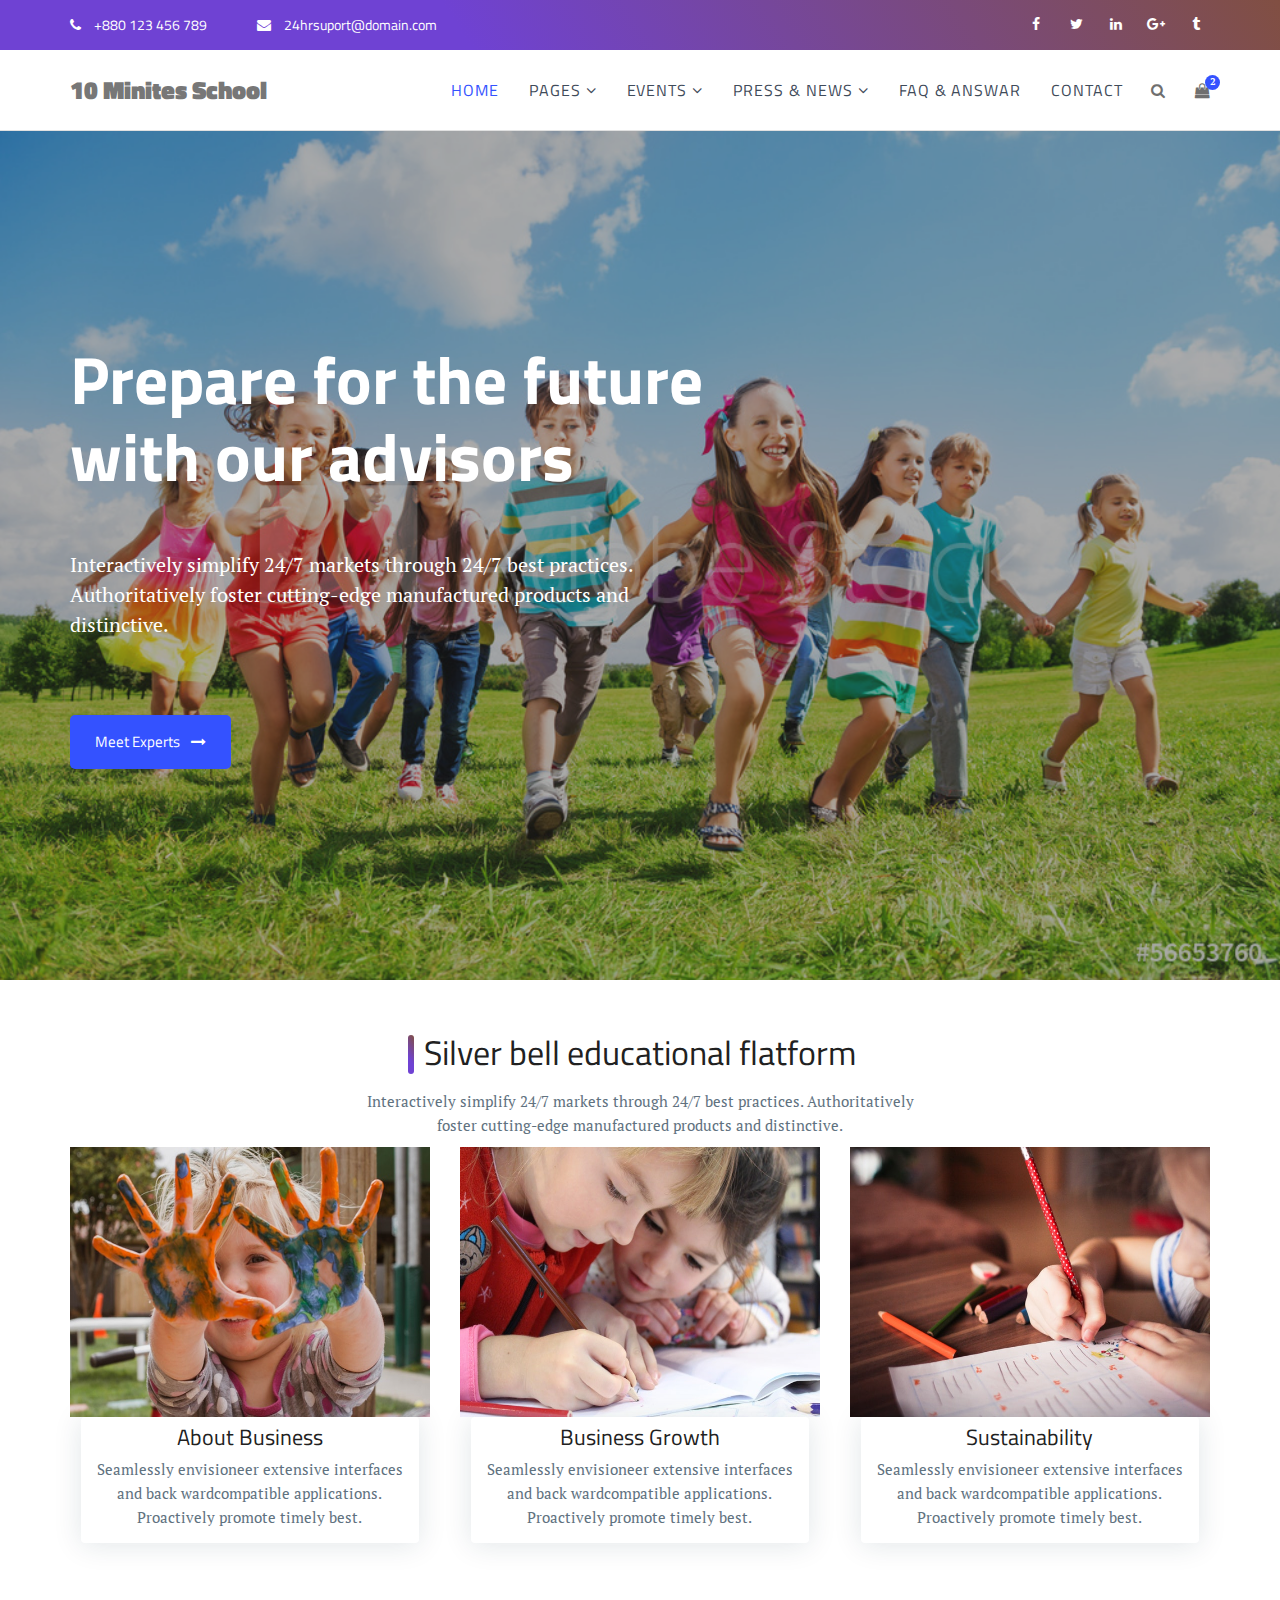
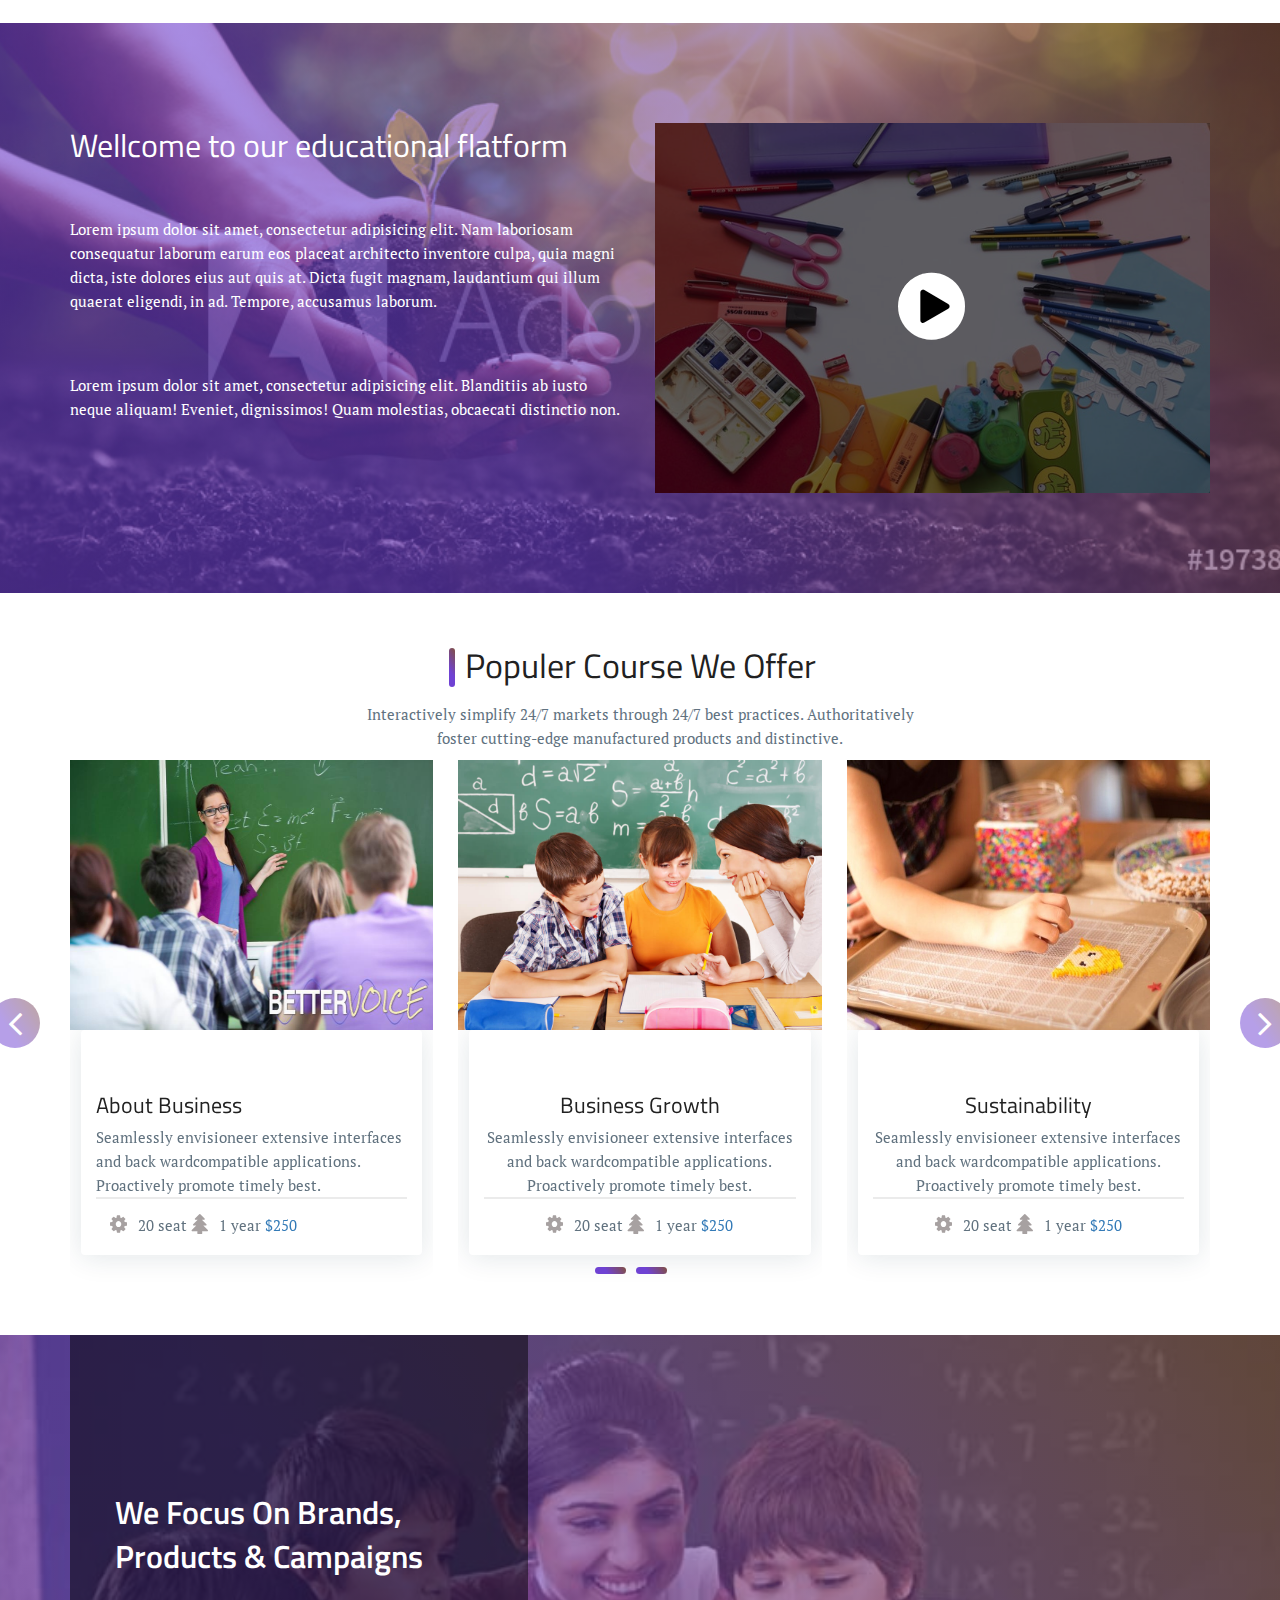
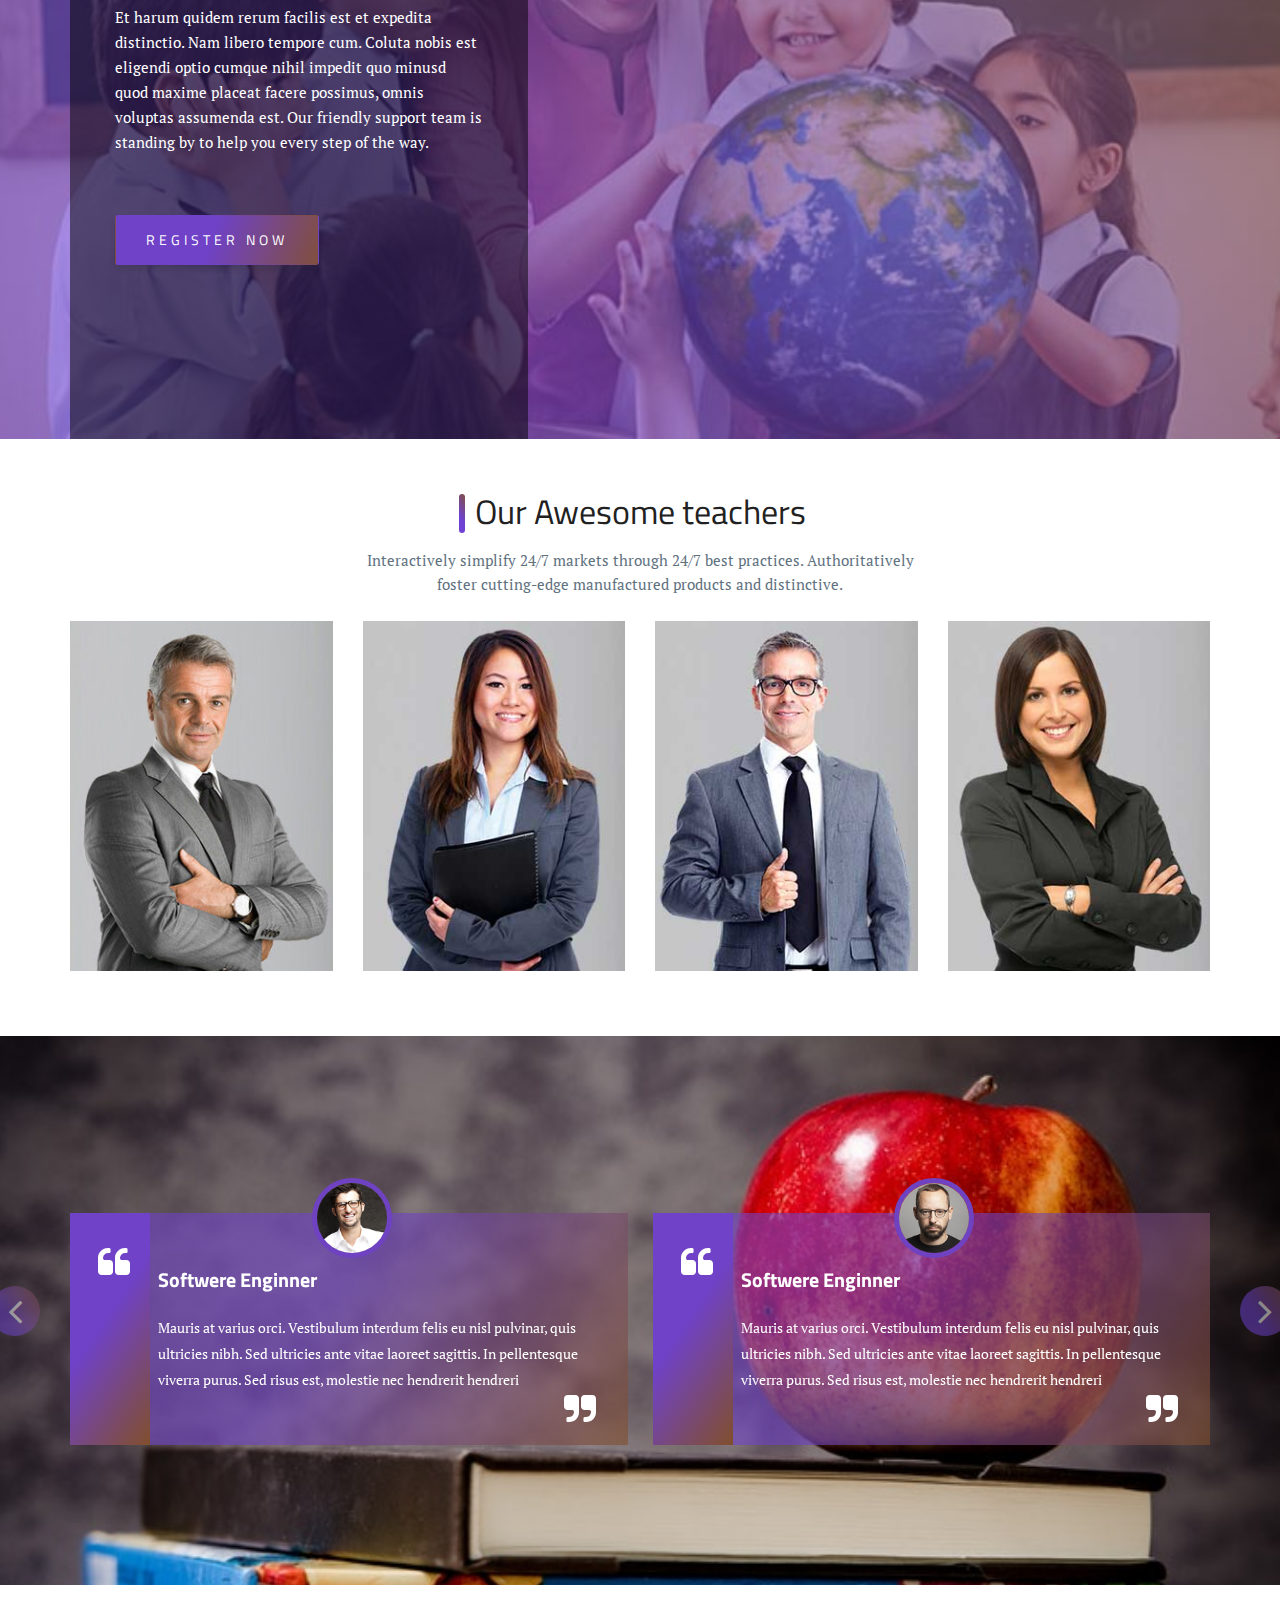
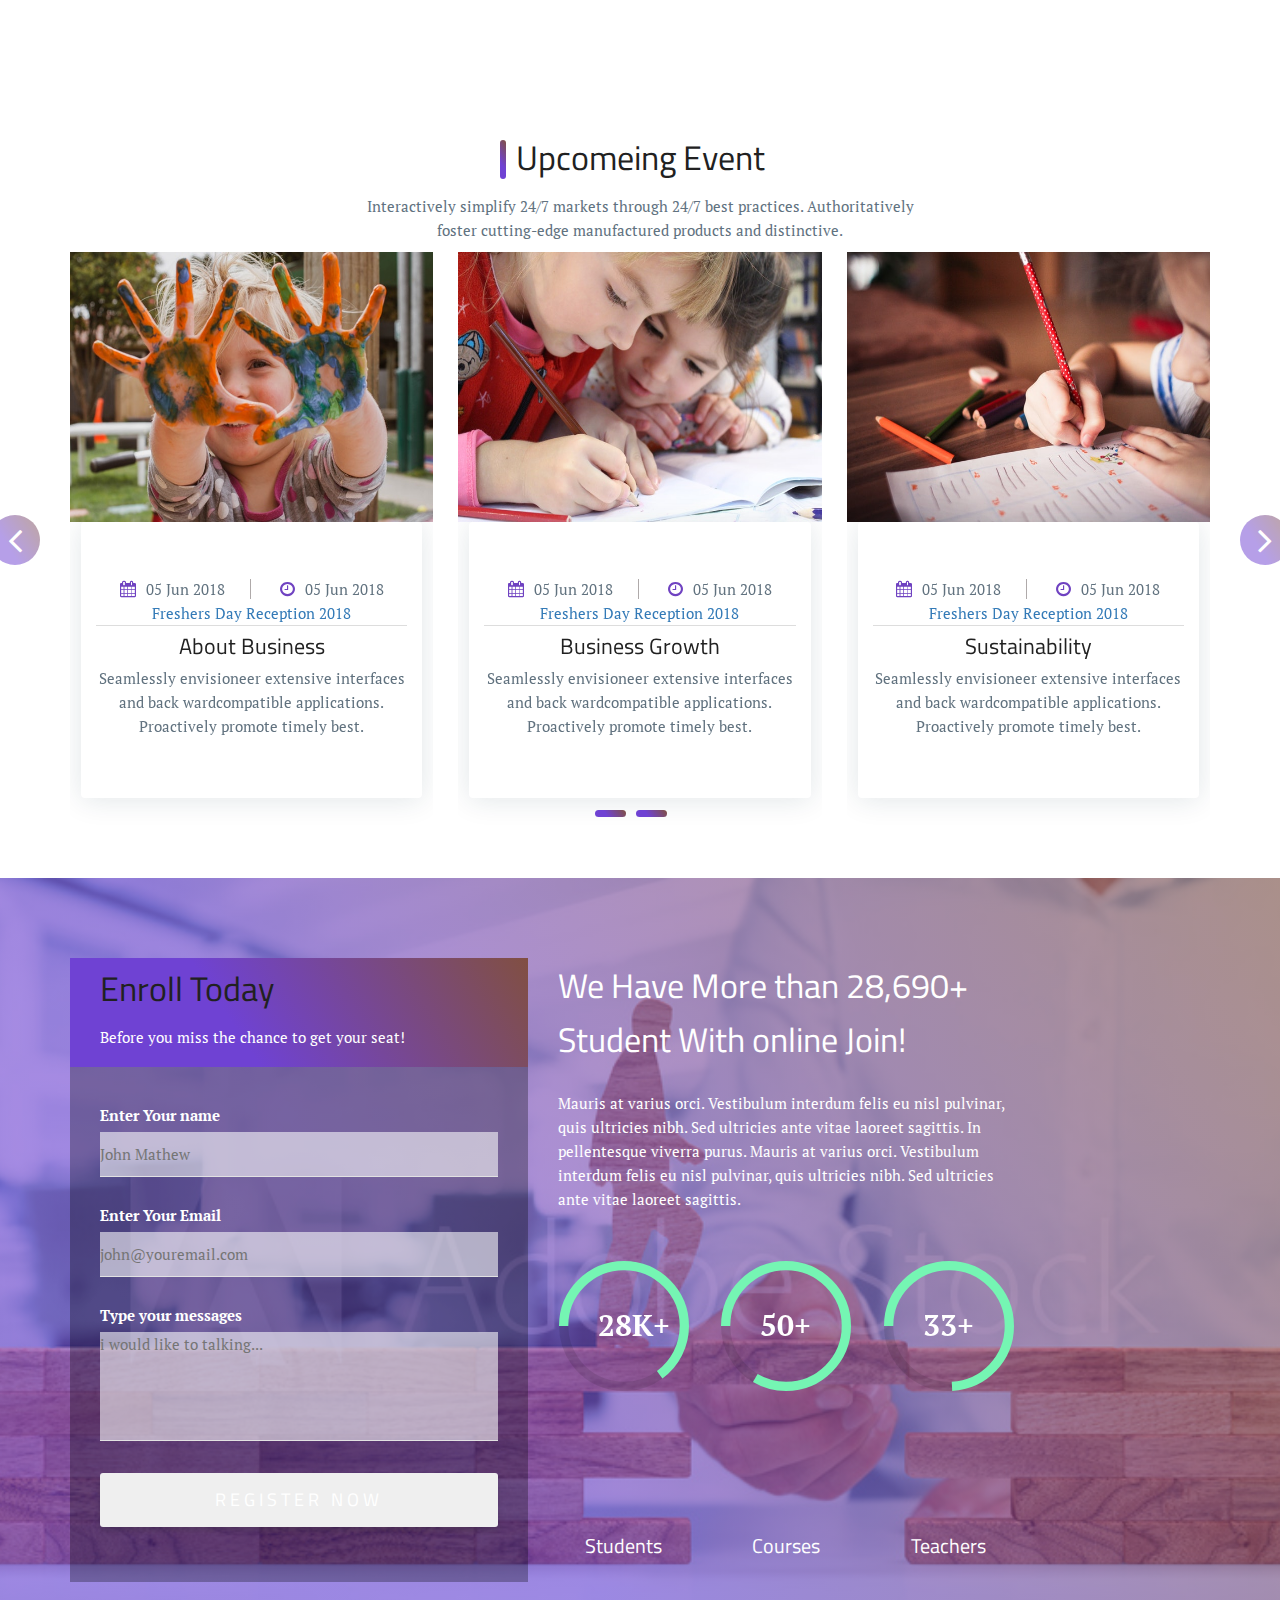
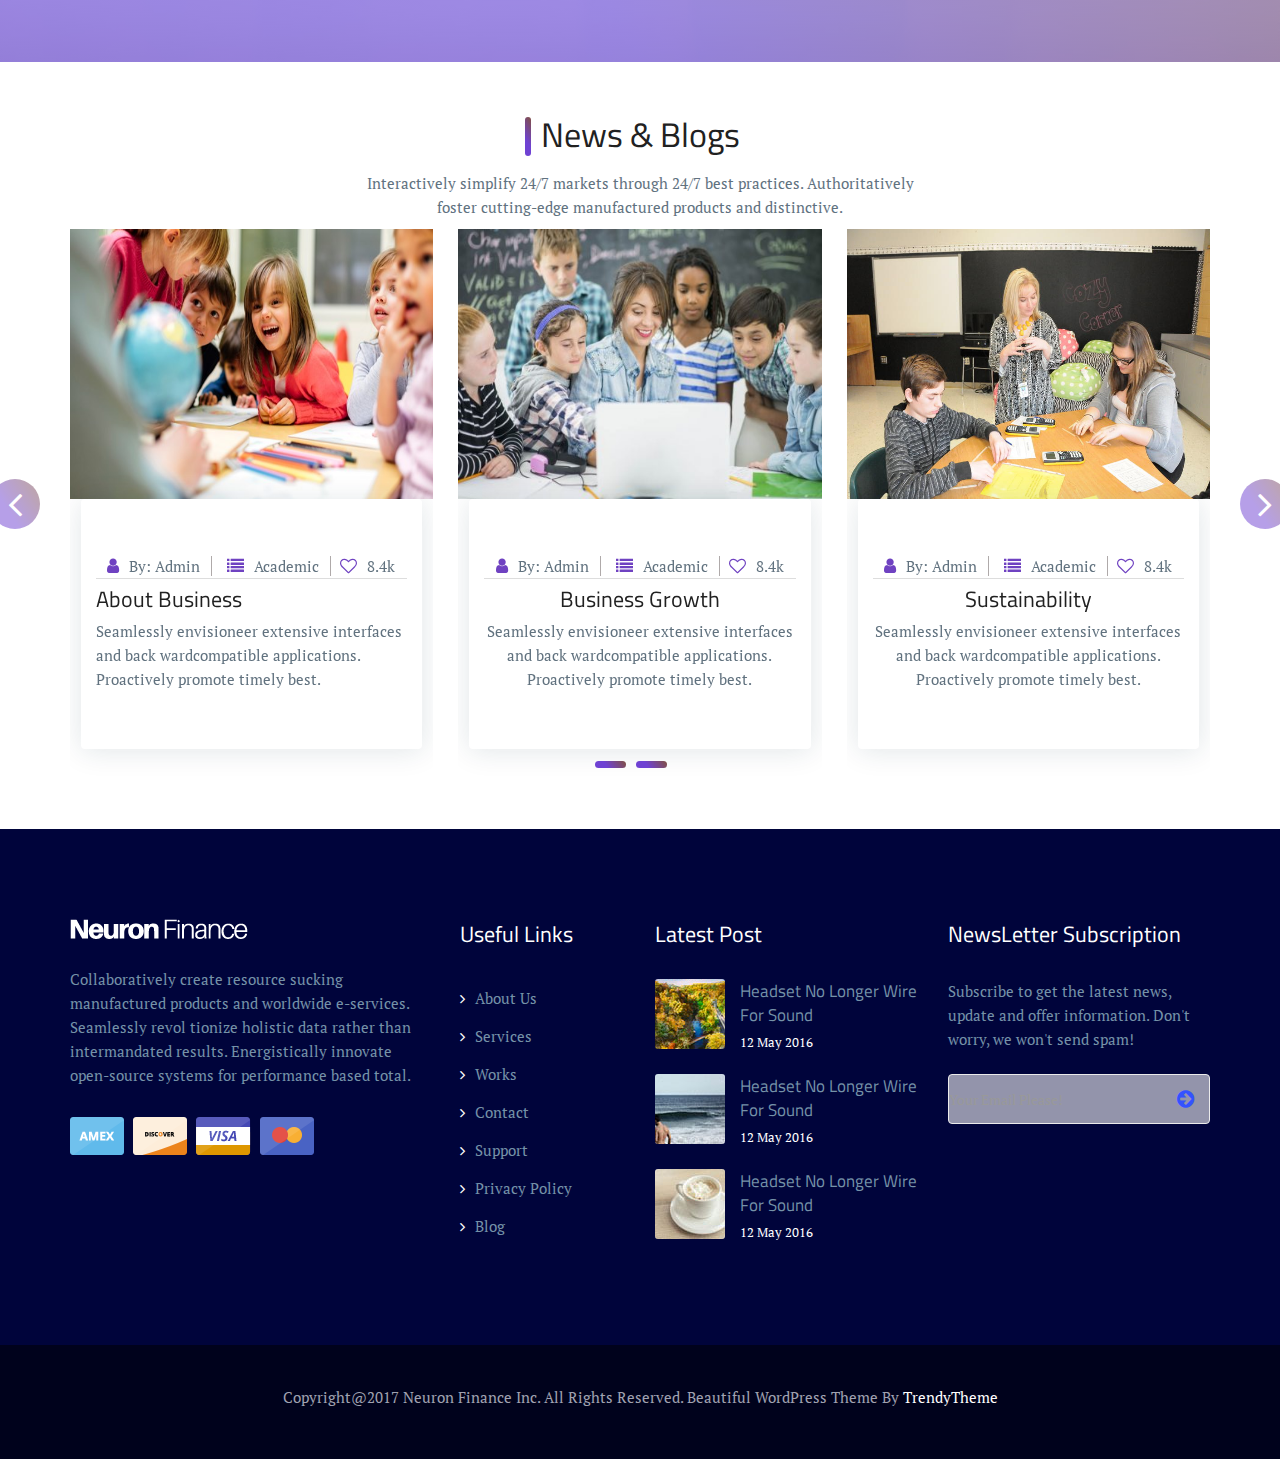
<file: src/10minites/index.html>
<!DOCTYPE html>
<html lang="en">
    <head>
    <meta charset="utf-8">
    <meta http-equiv="X-UA-Compatible" content="IE=edge">
    <meta name="viewport" content="width=device-width, initial-scale=1">
    <meta name="description" content="Neuron Finance is a finance, corporate and business HTML template">
    <meta name="keywords" content="advisor, corporate accountant, finance, financial, insurance, investment, consultation">
    <meta name="author" content="trendytheme.net">

    <title>Neuron Finance</title>
    <!--  favicon -->
    <link rel="shortcut icon" href="assets/img/ico/fav1.png">
    <!--  apple-touch-icon -->
    <link rel="apple-touch-icon-precomposed" sizes="144x144" href="assets/img/ico/fav1.png">
    <link rel="apple-touch-icon-precomposed" sizes="114x114" href="assets/img/ico/fav2.png">
    <link rel="apple-touch-icon-precomposed" sizes="72x72" href="assets/img/ico/fav3.png">
    <link rel="apple-touch-icon-precomposed" href="assets/img/ico/fav4png">
    <!--Style css-->
    <link rel="stylesheet" href="assets/css/animate.min.css" media="all" />
    <link rel="stylesheet" href="assets/fonts/font-awesome/css/font-awesome.min.css" media="all" />
    <link rel="stylesheet" href="assets/css/owl.carousel.min.css" media="all" />
    <link rel="stylesheet" href="assets/css/bootsnav.css" media="all" />
    <link rel="stylesheet" href="assets/bootstrap/css/bootstrap.min.css" media="all" />
    <!--Customize css-->
    <link rel="stylesheet" type="text/css" href="style.css" media="all" />
    <link rel="stylesheet" href="assets/css/responsive.css" media="all" />

    <!-- HTML5 shim and Respond.js for IE8 support of HTML5 elements and media queries -->
    <!-- WARNING: Respond.js doesn't work if you view the page via file:// -->
    <!--[if lt IE 9]>
    <script src="https://oss.maxcdn.com/html5shiv/3.7.3/html5shiv.min.js"></script>
    <script src="https://oss.maxcdn.com/respond/1.4.2/respond.min.js"></script>
    <![endif]-->
    </head>
<body>
	
<!--=====================================================
        Header Section
===========================================================-->
<header>
    <!-- start top bar -->
    <div class="header-top-area">
        <div class="container">
            <div class="row">
                <div class="col-sm-8 hidden-xs">
                    <div class="contact">
                        <p>
                            <i class="fa fa-phone"></i>
                            +880 123 456 789
                        </p>
                        <p>
                            <i class="fa fa-envelope"></i>
                            <a href="#">24hrsuport@domain.com</a>
                        </p>
                    </div><!-- /.contact -->
                </div><!-- /.col-sm-8 -->

                <div class="col-sm-4">
                    <div class="social-icon">
                        <ul>
                            <li><a href=""><i class="fa fa-facebook"></i></a></li>
                            <li><a href=""><i class="fa fa-twitter"></i></a></li>
                            <li><a href=""><i class="fa fa-linkedin"></i></a></li>
                            <li><a href=""><i class="fa fa-google-plus"></i></a></li>
                            <li><a href=""><i class="fa fa-tumblr"></i></a></li>
                        </ul>
                    </div><!-- /.social-icon -->
                </div><!-- /.col-sm-4 -->
            </div><!-- /.row -->
        </div><!-- /.container -->
    </div><!-- end top bar -->

    <!-- Start Navigation -->
    <nav class="navbar navbar-default navbar-sticky bootsnav">
        <!-- Start Top Search -->
        <div class="top-search">
            <div class="container">
                <div class="input-group">
                    <span class="input-group-addon"><i class="fa fa-search"></i></span>
                    <input type="text" class="form-control" placeholder="Search">
                    <span class="input-group-addon close-search"><i class="fa fa-times"></i></span>
                </div>
            </div>
        </div>
        <!-- End Top Search -->

        <div class="container">
            <!-- Start Atribute Navigation -->
            <div class="attr-nav">
                <ul>
                    <li class="search"><a href="#"><i class="fa fa-search"></i></a></li>
                    <li class="dropdown">
                        <a href="#" class="dropdown-toggle" data-toggle="dropdown" >
                            <i class="fa fa-shopping-bag"></i>
                            <span class="badge">2</span>
                        </a>
                        <ul class="dropdown-menu cart-list">
                            <li>
                                <a href="#" class="photo"><img src="assets/img/cart-1.jpg" class="cart-thumb" alt="" /></a>
                                <h2><a href="#">Denim SlimFit Shirt </a></h2>
                                <p>2x - <span class="price">$19.99</span></p>
                            </li>
                            <li>
                                <a href="#" class="photo"><img src="assets/img/cart-3.jpg" class="cart-thumb" alt="" /></a>
                                <h2><a href="#">Denim Polo Shirt</a></h2>
                                <p>2x - <span class="price">$12.99</span></p>
                            </li>
                            <li class="total">
                                <span class="pull-right"><strong>Total</strong>: $320.00</span>
                                <a href="#" class="btn btn-primary btn-sm btn-cart">Cart</a>
                            </li>
                        </ul>
                    </li>
                </ul>
            </div>
            <!-- End Atribute Navigation -->

            <!-- Start Header Navigation -->
            <div class="navbar-header">
                <button type="button" class="navbar-toggle" data-toggle="collapse" data-target="#navbar-menu">
                    <i class="fa fa-bars"></i>
                </button>
                <h2><a class="navbar-brand" href="index.html"><!--img src="assets/img/logo.png" class="logo logo-scrolled" alt=""-->
                10 Minites School
                    </a></h2>
            </div>
            <!-- End Header Navigation -->

            <!-- Collect the nav links, forms, and other content for toggling -->
            <div class="collapse navbar-collapse" id="navbar-menu">
                <ul class="nav navbar-nav navbar-right" data-in="" data-out="">
                    <li class="active"><a href="index.html">Home</a></li>
                    
                    <li class="dropdown">
                    <a href="#" class="dropdown-toggle" data-toggle="dropdown" >Pages</a>
                        <ul class="dropdown-menu">
                            <li><a href="abouts.html">Abouts</a></li>
                            <li><a href="teachers.html">Teachers</a></li>
                            <li><a href="testimonials.html">Testimonials</a></li>
                        </ul>
                    </li>
                    <li class="dropdown">
                        <a href="#" class="dropdown-toggle" data-toggle="dropdown" >Events</a>
                        <ul class="dropdown-menu">
                            <li><a href="latestevents.html">Latest Event</a></li>
                            <li><a href="recentevents.html">Recent Event</a></li>
                        </ul>
                    </li>
                    <li class="dropdown">
                        <a href="#" class="dropdown-toggle" data-toggle="dropdown" >Press &amp; News</a>
                        <ul class="dropdown-menu">
                            <li><a href="blog.html">News Standard</a></li>
                            <li><a href="blog-details.html">News Details</a></li>
                            <li><a href="typography.html">Typography</a></li>
                        </ul>
                    </li>
                    <li><a href="faqs.html">Faq &amp; Answar</a></li>
                    <li><a href="contact.html">Contact</a></li>
                    
                </ul>
            </div><!-- /.navbar-collapse -->
        </div>
    </nav>
    <!-- End Navigation -->
    <div class="clearfix"></div>
</header> <!-- end header -->
<!--================================================
    start slider section
===================================================-->
<section class="slider-area">
    <!-- slide item one -->
    <div class="homepage-slider slider-bg1">
        <div class="display-table">
            <div class="display-table-cell">
                <div class="container">
                    <div class="row">
                        <div class="col-sm-7">
                            <div class="slider-content">
                                <h1>Prepare for the future with our advisors</h1>
                                <p>Interactively simplify 24/7 markets through 24/7 best practices. Authoritatively foster cutting-edge manufactured products and distinctive.</p>
                                <a href="#">Meet Experts <i class="fa fa-long-arrow-right"></i></a>
                            </div>
                        </div>
                    </div>
                </div>
            </div>
        </div>
    </div>
    <!-- slide item three -->
    <div class="homepage-slider slider-bg3">
        <div class="display-table">
            <div class="display-table-cell">
                <div class="container">
                    <div class="row">
                        <div class="col-sm-7">
                            <div class="slider-content">
                                <h1>Prepare for the future with our advisors</h1>
                                <p>Interactively simplify 24/7 markets through 24/7 best practices. Authoritatively foster cutting-edge manufactured products and distinctive.</p>
                                <a href="#">Meet Experts <i class="fa fa-long-arrow-right"></i></a>
                            </div>
                        </div>
                    </div>
                </div>
            </div>
        </div>
    </div>
<!-- slider area end -->	
</section>
<!--===================================================
     Educational Solution [section-1]
====================================================== -->
<section class="educational-solution">
    <div class="section-1">
        <div class="container">
            <div class="row">
                <div class="col-lg-offset-3 col-lg-6 col-md-offset-2 col-md-8">
                    <div class="intro-title text-center">
                        <h2 class="bdrr">Silver bell educational flatform</h2>
                        <div class="hidden-xs">
                            <p>Interactively simplify 24/7 markets through 24/7 best practices. Authoritatively foster cutting-edge manufactured products and distinctive.</p>
                        </div>
                    </div>
                </div>
            </div>
            <div class="row">
                <!-- single intro -->
                <div class="col-md-4">
                    <div class="single-intro-top">
                        <div class="intro-img-top">
                        <img class="intro-bg1-top" src="assets/img/intro/intro1.jpeg" alt="">
                        </div>
                        <div class="intro-details-top text-center">
                            <h3>About Business</h3>
                            <p>Seamlessly envisioneer extensive interfaces and back wardcompatible applications. Proactively promote timely best.</p>
                        </div>
                    
                    </div>
                </div>
                <!-- single intro -->
               <div class="col-md-4">
                    <div class="single-intro-top">
                        <div class="intro-img-top">
                        <img class="intro-bg2-top" src="assets/img/intro/intro2.jpeg" alt="">
                        </div>
                        <div class="intro-details-top text-center">
                            <h3>Business Growth</h3>
                            <p>Seamlessly envisioneer extensive interfaces and back wardcompatible applications. Proactively promote timely best.</p>
                        </div>
                    </div>
                </div>
                <!-- single intro -->
                <div class="col-md-4">
                    <div class="single-intro-top">
                        <div class="intro-img-top">
                        <img class="intro-bg3-top" src="assets/img/intro/intro3.jpeg" alt="">
                        </div>
                        <div class="intro-details-top text-center">
                            <h3>Sustainability</h3>
                            <p>Seamlessly envisioneer extensive interfaces and back wardcompatible applications. Proactively promote timely best.</p>
                        </div>
                    </div>
                </div>
            </div>
        </div>
    </div>
</section><!-- intro area end -->
<!--============================================================ 
   Educational Flatform [section-2]
================================================================ -->
<section class="educational-flatform">
    <div class="section-2 bg-1">
    <div class="container">
        <div class="row">
            <div class="col-md-6 col-lg-6 col-12 ">
                <div class="block-text">
                    <h2>Wellcome to our educational flatform</h2>
                    <p>Lorem ipsum dolor sit amet, consectetur adipisicing elit. Nam laboriosam consequatur laborum earum eos placeat architecto inventore culpa, quia magni dicta, iste dolores eius aut quis at. Dicta fugit magnam, laudantium qui illum quaerat eligendi, in ad. Tempore, accusamus laborum.</p> 

                    <p>Lorem ipsum dolor sit amet, consectetur adipisicing elit. Blanditiis ab iusto neque aliquam! Eveniet, dignissimos! Quam molestias, obcaecati distinctio non. </p>
                </div>
            </div>
            <div class="col-md-6 col-lg-6 col-12">
            <div class="video-popup">
                <img src="assets/img/intro/intro4.jpeg" alt="">
                <a class="video-icon" href=""></a>
            </div>
        </div>
        </div>
    </div>
    </div>
</section><!-- block area end -->
<!--================================================================
 Multimedia Slider 1 [populer course offer]
===================================================================-->
<section class="populer-course-offer">
    <div class="section-3">
        <div class="container">
            <div class="row">
                <div class="col-lg-offset-3 col-lg-6 col-md-offset-2 col-md-8">
                    <div class="intro-title text-center">
                        <h2 class="bdrr">Populer Course We Offer</h2>
                        <div class="hidden-xs">
                            <p>Interactively simplify 24/7 markets through 24/7 best practices. Authoritatively foster cutting-edge manufactured products and distinctive.</p>
                        </div>
                    </div>
                </div>
            </div>
            <div class="row">
				<div class="col-md-12">
					<div class="owl-carousel multimedia-slider">
						<div class="row">
                            <!-- single intro -->
                            <div class="col-md-12">
                                <div class="single-intro">
                                    <div class="intro-img overlay">
                                    <img class="intro-bg1" src="assets/img/intro/overlay29.jpg" alt="">
                                    </div>
                                    <a href=""><i class="fa fa-link"></i></a>
                                    <div class="intro-details">
                                        <div class="intro-text">
                                            <h3>About Business</h3>
                                            <p>Seamlessly envisioneer extensive interfaces and back wardcompatible applications. Proactively promote timely best.</p>
                                        </div>
                                        <div class="course-footer">
                                            <i class="fa fa-gear"></i><span>20 seat</span>
                                            <i class="fa fa-tree"></i><span>1 year</span>
                                            <a href="#" class="course-btn">$250</a>
                                        </div>
                                    </div>
                                </div>
                            </div>
                        </div>
                       <div class="row">
                            <!-- single intro -->
                            <div class="col-md-12">
                                <div class="single-intro">
                                    <div class="intro-img overlay">
                                    <img class="intro-bg1" src="assets/img/intro/overlay_16.jpg" alt="">
                                    </div>
                                    <a href=""><i class="fa fa-link"></i></a>
                                    <div class="intro-details text-center">
                                        <div class="intro-text">
                                            <h3>Business Growth</h3>
                                            <p>Seamlessly envisioneer extensive interfaces and back wardcompatible applications. Proactively promote timely best.</p>
                                        </div>
                                        <div class="course-footer">
                                            <i class="fa fa-gear"></i><span>20 seat</span>
                                            <i class="fa fa-tree"></i><span>1 year</span>
                                            <a href="#" class="course-btn">$250</a>
                                        </div>
                                    </div>
                                </div>
                            </div>
                        </div>
                        <div class="row">
                        <!-- single intro -->
                            <div class="col-md-12">
                                <div class="single-intro">
                                    <div class="intro-img overlay">
                                    <img class="intro-bg1" src="assets/img/intro/intro5.jpeg" alt="">
                                    </div>
                                    <a href=""><i class="fa fa-link"></i></a>
                                    <div class="intro-details text-center">
                                        <div class="intro-text">
                                            <h3>Sustainability</h3>
                                            <p>Seamlessly envisioneer extensive interfaces and back wardcompatible applications. Proactively promote timely best.</p>
                                        </div>
                                        <div class="course-footer">
                                            <i class="fa fa-gear"></i><span>20 seat</span>
                                            <i class="fa fa-tree"></i><span>1 year</span>
                                            <a href="#" class="course-btn">$250</a>
                                        </div>
                                    </div>
                                </div>
                            </div>
                        </div>
                        <div class="row">
                        <!-- single intro -->
                            <div class="col-md-12">
                                <div class="single-intro">
                                    <div class="intro-img overlay">
                                    <img class="intro-bg1" src="assets/img/intro/overlay33.jpg" alt="">
                                    </div>
                                    <a href=""><i class="fa fa-link"></i></a>
                                    <div class="intro-details text-center">
                                        <div class="intro-text">
                                            <h3>Sustainability</h3>
                                            <p>Seamlessly envisioneer extensive interfaces and back wardcompatible applications. Proactively promote timely best.</p>
                                        </div>
                                        <div class="course-footer">
                                            <i class="fa fa-gear"></i><span>20 seat</span>
                                            <i class="fa fa-tree"></i><span>1 year</span>
                                            <a href="#" class="course-btn">$250</a>
                                        </div>
                                    </div>
                                </div>
                            </div>
                        </div>
                        <div class="row">
                        <!-- single intro -->
                            <div class="col-md-12">
                                <div class="single-intro">
                                    <div class="intro-img overlay">
                                    <img class="intro-bg1" src="assets/img/intro/overlay34.jpg" alt="">
                                    </div>
                                    <a href=""><i class="fa fa-link"></i></a>
                                    <div class="intro-details text-center">
                                        <div class="intro-text">
                                            <h3>Sustainability</h3>
                                            <p>Seamlessly envisioneer extensive interfaces and back wardcompatible applications. Proactively promote timely best.</p>
                                        </div>
                                        <div class="course-footer">
                                            <i class="fa fa-gear"></i><span>20 seat</span>
                                            <i class="fa fa-tree"></i><span>1 year</span>
                                            <a href="#" class="course-btn">$250</a>
                                        </div>
                                    </div>
                                </div>
                            </div>
                        </div>
                        <div class="row">
                        <!-- single intro -->
                            <div class="col-md-12">
                                <div class="single-intro">
                                    <div class="intro-img overlay">
                                    <img class="intro-bg1" src="assets/img/intro/overlay35.jpg" alt="">
                                    </div>
                                    <a href=""><i class="fa fa-link"></i></a>
                                    <div class="intro-details text-center">
                                        <div class="intro-text">
                                            <h3>Sustainability</h3>
                                            <p>Seamlessly envisioneer extensive interfaces and back wardcompatible applications. Proactively promote timely best.</p>
                                        </div>
                                        <div class="course-footer">
                                            <i class="fa fa-gear"></i><span>20 seat</span>
                                            <i class="fa fa-tree"></i><span>1 year</span>
                                            <a href="#" class="course-btn">$250</a>
                                        </div>
                                    </div>
                                </div>
                            </div>
                        </div>
                    </div>
                </div>
            </div>
        </div>
    </div>
</section><!-- intro area end -->
<!--================================================================
register form section
===================================================================-->
<section class="ragester-form">
	<div class="section-8 bg-8">
		<div class="container">
			<div class="row">
				<div class="col-lg-5 offset-lg-6 col-12">
					<div class="register-area">
						<div class="register-wrapp">
							<h2>We Focus On Brands, Products &amp; Campaigns</h2>
							<p>Et harum quidem rerum facilis est et expedita distinctio. Nam libero tempore cum. Coluta nobis est eligendi optio cumque nihil impedit quo minusd quod maxime placeat facere possimus, omnis voluptas assumenda est. Our friendly support team is standing by to help you every step of the way.</p>
							<div class="button">
							<a href="" class="btn">Register Now</a>
							</div>
						</div>
					</div>
				</div>
			</div>
		</div>
	</div>
</section>


<!--================================================================
Our Awesome teachers
===================================================================-->
<section class="awesome-teachers">
    <div class="awesome-teacher">
        <div class="container">
            <div class="row">
                <div class="col-lg-offset-3 col-lg-6 col-md-offset-2 col-md-8">
                    <div class="intro-title text-center">
                        <h2 class="bdrr">Our Awesome teachers</h2>
                        <div class="hidden-xs">
                            <p>Interactively simplify 24/7 markets through 24/7 best practices. Authoritatively foster cutting-edge manufactured products and distinctive.</p>
                        </div>
                    </div>
                </div>
            </div>
            <div class="row">
                <div class="col-12 col-lg-3 col-md-6">
                    <div class="single-teacher teacher-bg">
                        <div class="teacher-text">
                            <h3>Rohan Jonson</h3>
                            <small>Associate Professor</small>
                            <p class="white">cumque nihil impedit quo minusid quod maxime placeat facere possimus</p>
                            <div class="teacher-social-link">
                                <a href=""><i class="fa fa-facebook"></i></a>
                                <a href=""><i class="fa fa-twitter"></i></a>
                                <a href=""><i class="fa fa-linkedin"></i></a>
                                <a href=""><i class="fa fa-youtube"></i></a>
                            </div>
                        </div>
                    </div>
                </div>
                <div class="col-12 col-lg-3 col-md-6">
                    <div class="single-teacher teacher-bg2">
                        <div class="teacher-text">
                            <h3>Rohan Jonson</h3>
                            <small>Associate Professor</small>
                            <p class="white">cumque nihil impedit quo minusid quod maxime placeat facere possimus</p>
                            <div class="teacher-social-link">
                                <a href=""><i class="fa fa-facebook"></i></a>
                                <a href=""><i class="fa fa-twitter"></i></a>
                                <a href=""><i class="fa fa-linkedin"></i></a>
                                <a href=""><i class="fa fa-youtube"></i></a>
                            </div>
                        </div>
                    </div>
                </div>
                <div class="col-12 col-lg-3 col-md-6">
                    <div class="single-teacher teacher-bg3">
                        <div class="teacher-text">
                            <h3>Rohan Jonson</h3>
                            <small>Associate Professor</small>
                            <p class="white">cumque nihil impedit quo minusid quod maxime placeat facere possimus</p>
                            <div class="teacher-social-link">
                                <a href=""><i class="fa fa-facebook"></i></a>
                                <a href=""><i class="fa fa-twitter"></i></a>
                                <a href=""><i class="fa fa-linkedin"></i></a>
                                <a href=""><i class="fa fa-youtube"></i></a>
                            </div>
                        </div>
                    </div>
                </div>
                <div class="col-12 col-lg-3 col-md-6">
                    <div class="single-teacher teacher-bg4">
                        <div class="teacher-text">
                            <h3>Rohan Jonson</h3>
                            <small>Associate Professor</small>
                            <p class="white">cumque nihil impedit quo minusid quod maxime placeat facere possimus</p>
                            <div class="teacher-social-link">
                                <a href=""><i class="fa fa-facebook"></i></a>
                                <a href=""><i class="fa fa-twitter"></i></a>
                                <a href=""><i class="fa fa-linkedin"></i></a>
                                <a href=""><i class="fa fa-youtube"></i></a>
                            </div>
                        </div>
                    </div>
                </div>
            </div>
        </div>
    </div>
</section>
<!--================================================================
   Testimonial Slider
<==================================================================-->
<section class="testimonial-slider-area-section">
   <div class="testimonial-slider-area">
   <div class="container">
		<div class="row">
			<div class="col-md-12">
				<div class="owl-carousel testimonial-slider">
					<div class="row">
					   <div class="col-md-12">
							<div class="single-testimonial testimoni-bg1">
							   <img class="testimonial-img" src="assets/img/intro/testimonial1.jpg" alt="">
								<div class="testimonial-content">
								<h3>Softwere Enginner</h3>
								<p>Mauris at varius orci. Vestibulum interdum felis eu nisl pulvinar, quis ultricies nibh. Sed ultricies ante vitae laoreet sagittis. In pellentesque viverra purus. Sed risus est, molestie nec hendrerit hendreri</p>    
								</div>
							</div>
						</div> 
					</div>
					<div class="row">
						<div class="col-md-12">
							<div class="single-testimonial testimoni-bg2">
								<img class="testimonial-img" src="assets/img/intro/testimonial2.jpg" alt="">
								<div class="testimonial-content">
								<h3>Softwere Enginner</h3>
								<p>Mauris at varius orci. Vestibulum interdum felis eu nisl pulvinar, quis ultricies nibh. Sed ultricies ante vitae laoreet sagittis. In pellentesque viverra purus. Sed risus est, molestie nec hendrerit hendreri</p>
								</div>     
							</div>
						</div>
					</div>
					<div class="row">
						<div class="col-md-12">
							<div class="single-testimonial testimoni-bg3">
								<img class="testimonial-img" src="assets/img/intro/testimonial3.jpg" alt="">
								<div class="testimonial-content">
								<h3>Softwere Enginner</h3>
								<p>Mauris at varius orci. Vestibulum interdum felis eu nisl pulvinar, quis ultricies nibh. Sed ultricies ante vitae laoreet sagittis. In pellentesque viverra purus. Sed risus est, molestie nec hendrerit hendreri</p> 
								</div>
							</div>
						</div>
					</div>
					<div class="row">
						<div class="col-md-12">
							<div class="single-testimonial testimoni-bg4">
							   <img class="testimonial-img" src="assets/img/intro/testimonial4.jpg" alt="">
								<div class="testimonial-content">
								<h3>Softwere Enginner</h3>
								<p>Mauris at varius orci. Vestibulum interdum felis eu nisl pulvinar, quis ultricies nibh. Sed ultricies ante vitae laoreet sagittis. In pellentesque viverra purus. Sed risus est, molestie nec hendrerit hendreri</p>
								</div>     
							</div>
						</div>
					</div>
				</div>
			</div>
		</div>
	</div>
	</div>
</section>

<!--================================================================
Upcoming Event
===================================================================-->
<section class="upcoming-event">
    <div class="section-7">
        <div class="container">
            <div class="row">
                <div class="col-lg-offset-3 col-lg-6 col-md-offset-2 col-md-8">
                    <div class="intro-title text-center">
                        <h2 class="bdrr">Upcomeing Event</h2>
                        <div class="hidden-xs">
                            <p>Interactively simplify 24/7 markets through 24/7 best practices. Authoritatively foster cutting-edge manufactured products and distinctive.</p>
                        </div>
                    </div>
                </div>
            </div>
            <div class="row">
				<div class="col-md-12">
					<div class="owl-carousel multimedia-slider">
						<div class="row">
                        <!-- single intro -->
                            <div class="col-md-12">
                                <div class="single-intro">
                                    <div class="intro-img overlay">
                                    <img class="intro-bg1" src="assets/img/intro/intro1.jpeg" alt="">
                                    </div>
                                    <a href=""><i class="fa fa-search"></i></a>
                                    <div class="intro-details-x text-center">
                                        <div class="intro-text custon-padding">
                                            <div class="event-date">
                                                <span><i class="fa fa-calendar"></i>05 Jun 2018</span>
                                                <span><i class="fa fa-clock-o"></i>05 Jun 2018</span>
                                                <a href="">Freshers Day Reception 2018</a>
                                            </div>

                                            <h3>About Business</h3>
                                            <p>Seamlessly envisioneer extensive interfaces and back wardcompatible applications. Proactively promote timely best.</p>
                                        </div>
                                        <button type="submit" class="btn btn-dark">Read more</button>
                                    </div>
                                </div>
                            </div>
                        </div>
                        <!-- single intro -->
                        <div class="row">
                            <div class="col-md-12">
                                <div class="single-intro">
                                    <div class="intro-img overlay">
                                    <img class="intro-bg1" src="assets/img/intro/intro2.jpeg" alt="">
                                    </div>
                                    <a href=""><i class="fa fa-search"></i></a>
                                   <div class="intro-details-x text-center">
                                        <div class="intro-text">
                                           <div class="event-date">
                                                <span><i class="fa fa-calendar"></i>05 Jun 2018</span>
                                                <span><i class="fa fa-clock-o"></i>05 Jun 2018</span>
                                                <a href="">Freshers Day Reception 2018</a>
                                            </div>
                                            <h3>Business Growth</h3>
                                            <p>Seamlessly envisioneer extensive interfaces and back wardcompatible applications. Proactively promote timely best.</p>
                                        </div>
                                        <button type="submit" class="btn btn-dark">Read more</button>
                                    </div>
                                </div>
                            </div>
                        </div>
                        <!-- single intro -->
                        <div class="row">
                            <div class="col-md-12">
                                <div class="single-intro">
                                    <div class="intro-img overlay">
                                    <img class="intro-bg1" src="assets/img/intro/intro3.jpeg" alt="">
                                    </div>
                                    <a href=""><i class="fa fa-search"></i></a>
                                    <div class="intro-details-x text-center">
                                        <div class="intro-text">
                                           <div class="event-date">
                                            <span><i class="fa fa-calendar"></i>05 Jun 2018</span>
                                            <span><i class="fa fa-clock-o"></i>05 Jun 2018</span>
                                            <a href="">Freshers Day Reception 2018</a>
                                            </div>
                                            <h3>Sustainability</h3>
                                            <p>Seamlessly envisioneer extensive interfaces and back wardcompatible applications. Proactively promote timely best.</p>
                                        </div>
                                        <button type="submit" class="btn">Read more</button>
                                    </div>
                                </div>
                            </div>
                        </div>
                        <div class="row">
                            <div class="col-md-12">
                                <div class="single-intro">
                                    <div class="intro-img overlay">
                                    <img class="intro-bg1" src="assets/img/intro/intro8.jpeg" alt="">
                                    </div>
                                    <a href=""><i class="fa fa-search"></i></a>
                                    <div class="intro-details-x text-center">
                                        <div class="intro-text">
                                           <div class="event-date">
                                            <span><i class="fa fa-calendar"></i>05 Jun 2018</span>
                                            <span><i class="fa fa-clock-o"></i>05 Jun 2018</span>
                                            <a href="">Freshers Day Reception 2018</a>
                                            </div>
                                            <h3>Sustainability</h3>
                                            <p>Seamlessly envisioneer extensive interfaces and back wardcompatible applications. Proactively promote timely best.</p>
                                        </div>
                                        <button type="submit" class="btn">Read more</button>
                                    </div>
                                </div>
                            </div>
                        </div> 
                        <div class="row">
                            <div class="col-md-12">
                                <div class="single-intro">
                                    <div class="intro-img overlay">
                                    <img class="intro-bg1" src="assets/img/intro/intro10.jpeg" alt="">
                                    </div>
                                    <a href=""><i class="fa fa-search"></i></a>
                                    <div class="intro-details-x text-center">
                                        <div class="intro-text">
                                           <div class="event-date">
                                            <span><i class="fa fa-calendar"></i>05 Jun 2018</span>
                                            <span><i class="fa fa-clock-o"></i>05 Jun 2018</span>
                                            <a href="">Freshers Day Reception 2018</a>
                                            </div>
                                            <h3>Sustainability</h3>
                                            <p>Seamlessly envisioneer extensive interfaces and back wardcompatible applications. Proactively promote timely best.</p>
                                        </div>
                                        <button type="submit" class="btn">Read more</button>
                                    </div>
                                </div>
                            </div>
                        </div>
                        <div class="row">
                            <div class="col-md-12">
                                <div class="single-intro">
                                    <div class="intro-img overlay">
                                    <img class="intro-bg1" src="assets/img/intro/intro9.jpeg" alt="">
                                    </div>
                                    <a href=""><i class="fa fa-search"></i></a>
                                    <div class="intro-details-x text-center">
                                        <div class="intro-text">
                                           <div class="event-date">
                                            <span><i class="fa fa-calendar"></i>05 Jun 2018</span>
                                            <span><i class="fa fa-clock-o"></i>05 Jun 2018</span>
                                            <a href="">Freshers Day Reception 2018</a>
                                            </div>
                                            <h3>Sustainability</h3>
                                            <p>Seamlessly envisioneer extensive interfaces and back wardcompatible applications. Proactively promote timely best.</p>
                                        </div>
                                        <button type="submit" class="btn">Read more</button>
                                    </div>
                                </div>
                            </div>
                        </div>
                    </div>
                </div>
            </div>
        </div>
    </div>
</section><!-- intro area end -->

<!--================================================================
enroll section
===================================================================-->
<section class="enroll-form">
    <div class="section-6 bg-6">
	    <div class="container">
		    <div class="row">
			    <div class="col-12 col-lg-10 offset-lg-1">
				    <div class="row">
					    <div class="col-12 col-lg-6 col-md-6">
					        <!-- Single Enroll -->
                            <div class="enroll-form">
                                <div class="form-title">
                                    <div class="form-title-wapp">
                                        <h2>Enroll Today</h2>
                                        <p class="white">Before you miss the chance to get your seat!</p>
                                    </div>
                                </div>
                                <!-- Form -->
                                <form class="form" action="./saved_resource">
                                    <div class="form_group">
                                        <label>Enter Your name</label>
                                        <input name="name" type="text" placeholder="John Mathew">
                                    </div>
                                    <div class="form_group">
                                        <label>Enter Your Email</label>
                                        <input name="email" type="email" placeholder="john@youremail.com">
                                    </div>
                                    <div class="form_group">
                                        <label>Type your messages</label>
                                        <textarea name="message" placeholder="i would like to talking..."></textarea>
                                    </div>
                                    <div class="form_group button">
                                        <button type="submit" class="btn btn-dark btn-block btn-lg">Register Now</button>
                                    </div>
                                </form>
                                <!--/ End Form -->
                            </div>
                        <!-- Single Enroll -->
					    </div>
					    <div class="col-md-6 col-lg-6 col-12 text-light">
						    <div class="enroll-right">
                                <div class="enroll-text-area">
                                <h2 class="white">We Have More than 28,690+ Student With online Join!</h2>
                                <p class="white">Mauris at varius orci. Vestibulum interdum felis eu nisl pulvinar, quis ultricies nibh. Sed ultricies ante vitae laoreet sagittis. In pellentesque viverra purus. Mauris at varius orci. Vestibulum interdum felis eu nisl pulvinar, quis ultricies nibh. Sed ultricies ante vitae laoreet sagittis.</p>
                                </div>
						    </div>
					        <!-- Skill Main -->
				            <div class="skill-main">
							<div class="row">
								<div class="col-lg-4 col-md-4 col-12 wow zoomIn" data-wow-delay="0.8s" style="visibility: visible; animation-delay: 0.8s; animation-name: zoomIn;">
								<!-- Single Skill -->
									<div class="single-skill">
										<div class="circle" data-value="0.7" data-size="130">
											<canvas></canvas>
											<strong>28K+</strong>
											<h4>Students</h4>
										</div>
									</div>
								<!--/ End Single Skill -->
								</div>
								<div class="col-lg-4 col-md-4 col-12 wow zoomIn" data-wow-delay="1s" style="visibility: visible; animation-delay: 1s; animation-name: zoomIn;">
								<!-- Single Skill -->
									<div class="single-skill">
										<div class="circle" data-value="0.9" data-size="130">
											<canvas></canvas>
											<strong>50+</strong>
											<h4>Courses</h4>
										</div>
									</div>
								<!--/ End Single Skill -->
								</div>
								<div class="col-lg-4 col-md-4 col-12 wow zoomIn" data-wow-delay="1.2s" style="visibility: visible; animation-delay: 1.2s; animation-name: zoomIn;">
								<!-- Single Skill -->
									<div class="single-skill">
										<div class="circle" data-value="0.8" data-size="130">
											<canvas></canvas>
											<strong>33+</strong>
											<h4>Teachers</h4>
										</div>
									</div>
								<!--/ End Single Skill -->
								</div>
							 </div>
						    </div>
					<!--/ End Skill Main -->
					    </div>
				    </div>
			    </div>
		    </div>
		</div>
	</div>
</section> 
<!--================================================================
Upcoming Event
===================================================================-->
<section class="upcoming-event">
    <div class="section-5">
        <div class="container">
            <div class="row">
                <div class="col-lg-offset-3 col-lg-6 col-md-offset-2 col-md-8">
                    <div class="intro-title text-center">
                        <h2 class="bdrr">News &amp; Blogs</h2>
                        <div class="hidden-xs">
                            <p>Interactively simplify 24/7 markets through 24/7 best practices. Authoritatively foster cutting-edge manufactured products and distinctive.</p>
                        </div>
                    </div>
                </div>
            </div>
            <div class="row">
				<div class="col-md-12">
					<div class="owl-carousel multimedia-slider">
						<div class="row">
                            <!-- single intro -->
                            <div class="col-md-12">
                                <div class="single-intro">
                                    <div class="intro-img overlay">
                                    <img class="intro-bg1" src="assets/img/intro/overlay28.jpg" alt="">
                                    </div>
                                    <div class="featured-head-date">
                                        <h4>21</h4><span>feb</span>
                                    </div>
                                    <div class="intro-details">
                                        <div class="intro-text">
                                            <div class="news-meta">
                                                <span><i class="fa fa-user"></i>By: Admin</span>
                                                <span><i class="fa fa-list"></i>Academic</span>
                                                <span><i class="fa fa-heart-o"></i>8.4k</span>
                                            </div>
                                            <h3>About Business</h3>
                                            <p>Seamlessly envisioneer extensive interfaces and back wardcompatible applications. Proactively promote timely best.</p>
                                        </div>
                                        <button type="submit" class="btn btn-dark">Read more</button>
                                    </div>
                                </div>
                            </div>
                        </div>
                           
                            <!-- single intro -->
                        <div class="row">
                            <div class="col-md-12">
                                <div class="single-intro">
                                   <div class="intro-img overlay">
                                    <img class="intro-bg1" src="assets/img/intro/overlay27.jpg" alt="">
                                    </div>
                                    <div class="featured-head-date">
                                        <h4>21</h4><span>feb</span>
                                    </div>
                                    <div class="intro-details text-center">
                                        <div class="intro-text">
                                             <div class="news-meta">
                                                <span><i class="fa fa-user"></i>By: Admin</span>
                                                <span><i class="fa fa-list"></i>Academic</span>
                                                <span><i class="fa fa-heart-o"></i>8.4k</span>
                                            </div>
                                            <h3>Business Growth</h3>
                                            <p>Seamlessly envisioneer extensive interfaces and back wardcompatible applications. Proactively promote timely best.</p>
                                        </div>
                                        <button type="submit" class="btn btn-dark">Read more</button>
                                    </div>
                                </div>
                            </div>
                        </div>
                           
                        <!-- single intro -->
                        <div class="row">
                            <div class="col-md-12">
                                <div class="single-intro">
                                    <div class="intro-img overlay">
                                    <img class="intro-bg1" src="assets/img/intro/overlay26.JPG" alt="">
                                    </div>
                                    <div class="featured-head-date">
                                        <h4>21</h4><span>feb</span>
                                    </div>
                                    <div class="intro-details text-center">
                                        <div class="intro-text">
                                           <div class="news-meta">
                                                <span><i class="fa fa-user"></i>By: Admin</span>
                                                <span><i class="fa fa-list"></i>Academic</span>
                                                <span><i class="fa fa-heart-o"></i>8.4k</span>
                                            </div>
                                            <h3>Sustainability</h3>
                                            <p>Seamlessly envisioneer extensive interfaces and back wardcompatible applications. Proactively promote timely best.</p>
                                        </div>
                                        <button type="submit" class="btn">Read more</button>
                                    </div>
                                </div>
                            </div>
                        </div><!-- single intro -->
                        
                        <div class="row">
                            <div class="col-md-12">
                                <div class="single-intro">
                                    <div class="intro-img overlay">
                                    <img class="intro-bg1" src="assets/img/intro/overlay26.JPG" alt="">
                                    </div>
                                    <div class="featured-head-date">
                                        <h4>21</h4><span>feb</span>
                                    </div>
                                    <div class="intro-details text-center">
                                        <div class="intro-text">
                                           <div class="news-meta">
                                                <span><i class="fa fa-user"></i>By: Admin</span>
                                                <span><i class="fa fa-list"></i>Academic</span>
                                                <span><i class="fa fa-heart-o"></i>8.4k</span>
                                            </div>
                                            <h3>Sustainability</h3>
                                            <p>Seamlessly envisioneer extensive interfaces and back wardcompatible applications. Proactively promote timely best.</p>
                                        </div>
                                        <button type="submit" class="btn">Read more</button>
                                    </div>
                                </div>
                            </div>
                        </div><!-- single intro -->
                        
                        <div class="row">
                            <div class="col-md-12">
                                <div class="single-intro">
                                    <div class="intro-img overlay">
                                    <img class="intro-bg1" src="assets/img/intro/overlay26.JPG" alt="">
                                    </div>
                                    <div class="featured-head-date">
                                        <h4>21</h4><span>feb</span>
                                    </div>
                                    <div class="intro-details text-center">
                                        <div class="intro-text">
                                           <div class="news-meta">
                                                <span><i class="fa fa-user"></i>By: Admin</span>
                                                <span><i class="fa fa-list"></i>Academic</span>
                                                <span><i class="fa fa-heart-o"></i>8.4k</span>
                                            </div>
                                            <h3>Sustainability</h3>
                                            <p>Seamlessly envisioneer extensive interfaces and back wardcompatible applications. Proactively promote timely best.</p>
                                        </div>
                                        <button type="submit" class="btn">Read more</button>
                                    </div>
                                </div>
                            </div>
                        </div><!-- single intro -->
                        <div class="row">
                            <div class="col-md-12">
                                <div class="single-intro">
                                    <div class="intro-img overlay">
                                    <img class="intro-bg1" src="assets/img/intro/overlay26.JPG" alt="">
                                    </div>
                                    <div class="featured-head-date">
                                        <h4>21</h4><span>feb</span>
                                    </div>
                                    <div class="intro-details text-center">
                                        <div class="intro-text">
                                           <div class="news-meta">
                                                <span><i class="fa fa-user"></i>By: Admin</span>
                                                <span><i class="fa fa-list"></i>Academic</span>
                                                <span><i class="fa fa-heart-o"></i>8.4k</span>
                                            </div>
                                            <h3>Sustainability</h3>
                                            <p>Seamlessly envisioneer extensive interfaces and back wardcompatible applications. Proactively promote timely best.</p>
                                        </div>
                                        <button type="submit" class="btn">Read more</button>
                                    </div>
                                </div>
                            </div><!--carousel col-md-12 -->
                        </div><!--Row -->
                    </div><!-- Owl carousel parent div -->
                </div>
            </div>
        </div>
    </div>
</section><!-- intro area end -->
<!--==============================================================
    Footer Section
================================================================= -->
<footer>
    <div class="primary-footer">
        <div class="container">
            <div class="row">
            <!-- start single footer widget -->
                <div class="col-sm-6 col-md-4">
                    <div class="footer-widget about-us">
                        <a href="index.html"><img src="assets/img/logo-white.png" alt="" /></a>
                        <p>Collaboratively create resource sucking manufactured products and worldwide e-services. Seamlessly revol tionize holistic data rather than intermandated results. Energistically innovate open-source systems for performance based total.</p>
                        <div class="online-card">
                            <a href="#"><img src="assets/img/online-card/1.png" alt="" /></a>
                            <a href="#"><img src="assets/img/online-card/2.png" alt="" /></a>
                            <a href="#"><img src="assets/img/online-card/3.png" alt="" /></a>
                            <a href="#"><img src="assets/img/online-card/4.png" alt="" /></a>
                        </div>
                    </div>
                </div><!-- end single footer widget -->
                
                <!-- start single footer widget -->
                <div class="col-sm-6 col-md-2">
                    <div class="footer-widget usefull-link">
                        <h3>Useful Links</h3>
                        <ul> 
                            <li><a href="#"><i class="fa fa-angle-right"></i>About Us</a></li>
                            <li><a href="#"><i class="fa fa-angle-right"></i>Services</a></li>
                            <li><a href="#"><i class="fa fa-angle-right"></i>Works</a></li>
                            <li><a href="#"><i class="fa fa-angle-right"></i>Contact</a></li>
                            <li><a href="#"><i class="fa fa-angle-right"></i>Support</a></li>
                            <li><a href="#"><i class="fa fa-angle-right"></i>Privacy Policy</a></li>
                            <li><a href="#"><i class="fa fa-angle-right"></i>Blog</a></li>
                        </ul>
                    </div>
                </div><!-- end single footer widget -->

                <!-- start single footer widget -->
                <div class="col-sm-6 col-md-3">
                    <div class="footer-widget latest-post">
                        <h3>Latest Post</h3>
                        <ul>
                            <li>
                            <img src="assets/img/latest-post/1.png" alt="" />
                            <p><a href="#">Headset No Longer Wire For Sound</a></p>
                            <span>12 May 2016</span>
                            </li>

                            <li>
                            <img src="assets/img/latest-post/2.png" alt="" />
                            <p><a href="#">Headset No Longer Wire For Sound</a></p>
                            <span>12 May 2016</span>
                            </li>

                            <li>
                            <img src="assets/img/latest-post/3.png" alt="" />
                            <p><a href="#">Headset No Longer Wire For Sound</a></p>
                            <span>12 May 2016</span>
                            </li>

                        </ul>
                    </div>
                </div><!-- end single footer widget -->

                <!-- start single footer widget -->
                <div class="col-sm-6 col-md-3">
                    <div class="footer-widget news-letter">
                        <h3>NewsLetter Subscription</h3>
                        <p>Subscribe to get the latest news, update and offer information. Don't worry, we won't send spam!</p>

                        <form class="subscribe-form mailchimp" method="post">
                            <div class="clearfix">
                                <div class="input-wrapper">
                                    <label class="sr-only" for="email">Email</label>
                                    <input id="subscribeEmail" type="email" name="subscribeEmail" class="validate form-control" placeholder="Your Email Please!">
                                    <button type="submit"><i class="fa fa-arrow-circle-right"></i></button>
                                </div>
                            </div>
                            <!-- to showing success messages -->
                            <p class="subscription-success"></p>
                        </form>
                    </div><!-- /.news-letter -->
                </div><!-- /end single footer widget -->
            </div><!-- /.row -->
        </div><!-- /.container -->
    </div><!-- /.primary-footer -->

    <!-- footer copyright area -->
    <div class="copyright-wrapper text-center">
        <div class="container">
            <div class="row">
                <div class="col-md-12">
                    <p>Copyright@2017 Neuron Finance Inc. All Rights Reserved. Beautiful WordPress Theme By <a href="#">TrendyTheme</a></p>
                </div>
            </div><!-- /.row -->
        </div><!-- /.container -->
    </div><!-- ./end copyright-wrapper -->
</footer>

<!-- preloader -->
<div id="loading">
    <div id="loading-center">
        <div id="loading-center-absolute">
            <div class="object" id="object_four"></div>
            <div class="object" id="object_three"></div>
            <div class="object" id="object_two"></div>
            <div class="object" id="object_one"></div>
        </div>
    </div>
</div>
<!--===================================================================
     main jQuery + Javascript
=========================================================================-->
		<script src="assets/js/jquery-2.1.3.min.js"></script>
		<script src="assets/bootstrap/js/bootstrap.min.js"></script>
		<script src="assets/js/bootsnav.js"></script>
		<script src="assets/js/owl.carousel.min.js"></script>
		<script src="assets/js/wow.min.js"></script>
		<script src="assets/js/circle-progress.min.js"></script>
        <script src="assets/js/ajaxchimp.js"></script>
        <script src="assets/js/ajaxchimp-config.js"></script> 
		<script src="assets/js/script.js"></script>
	</body>
</html>
</file>
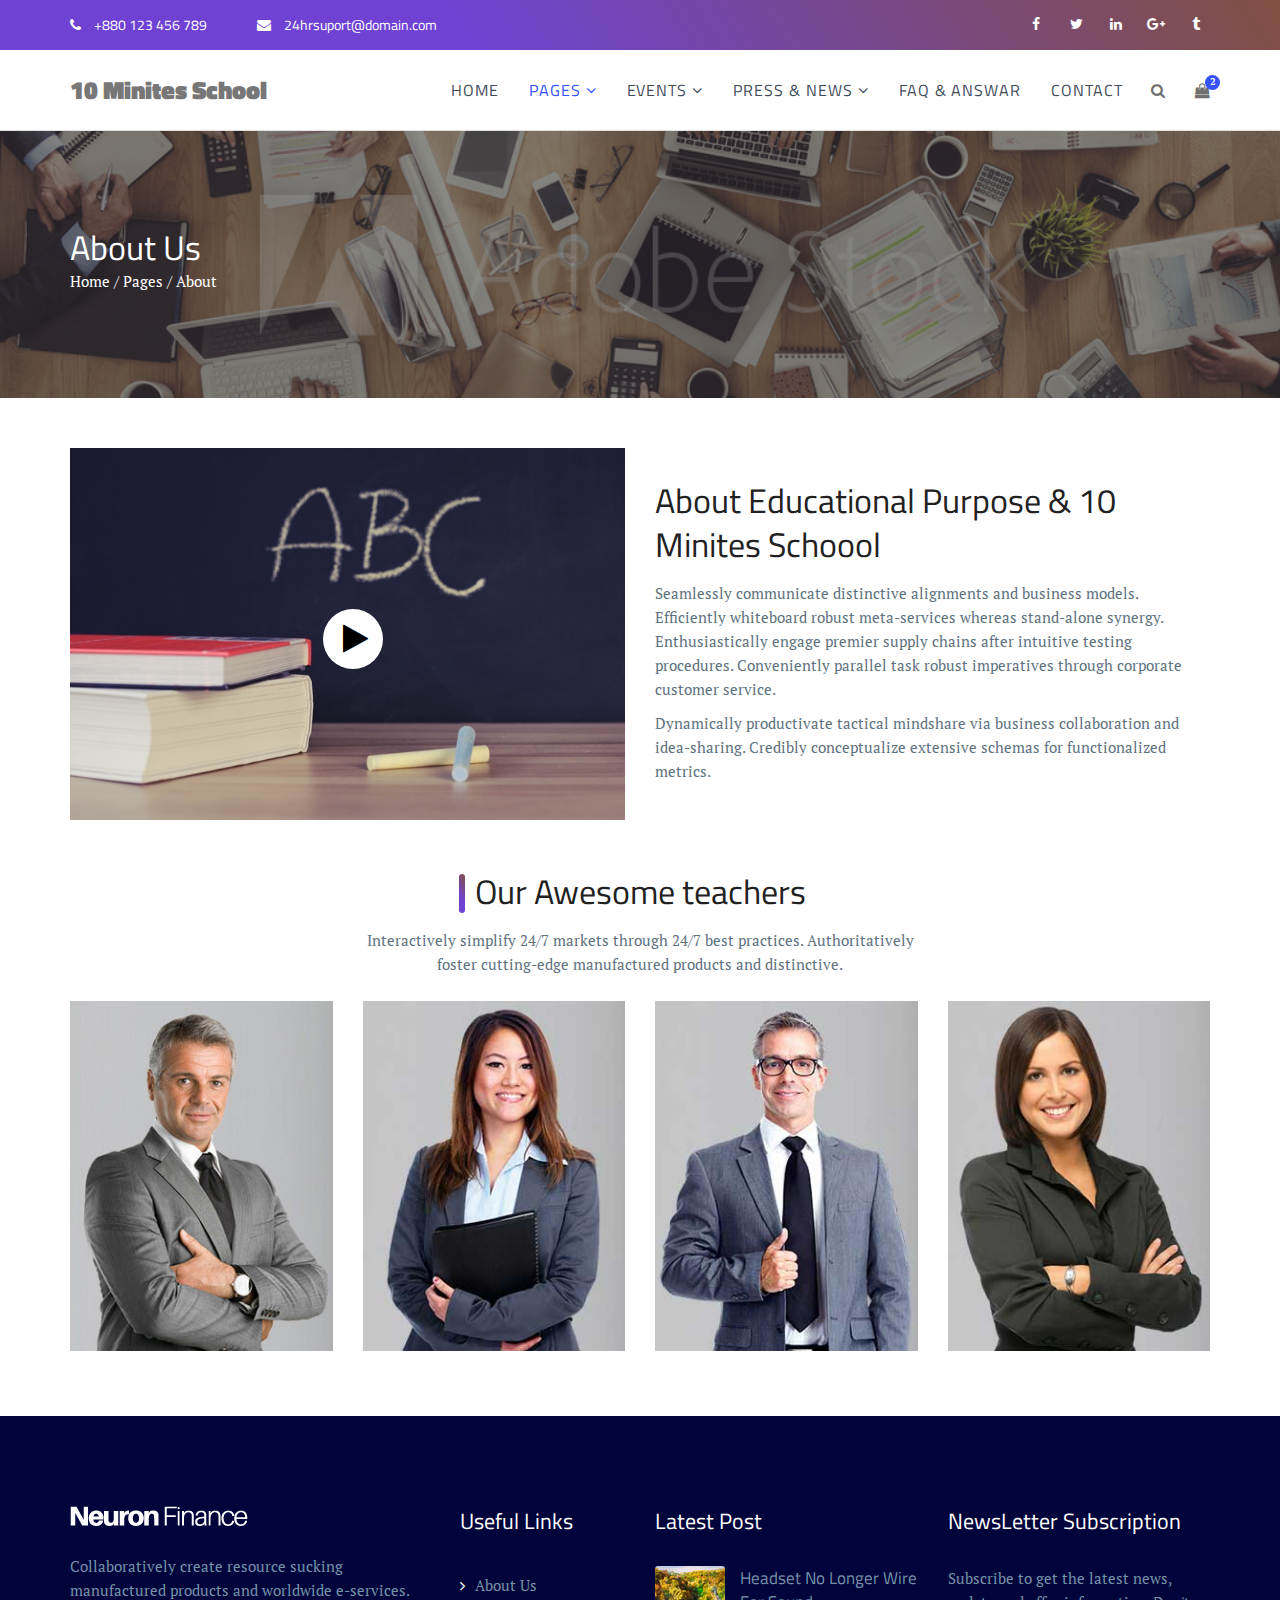
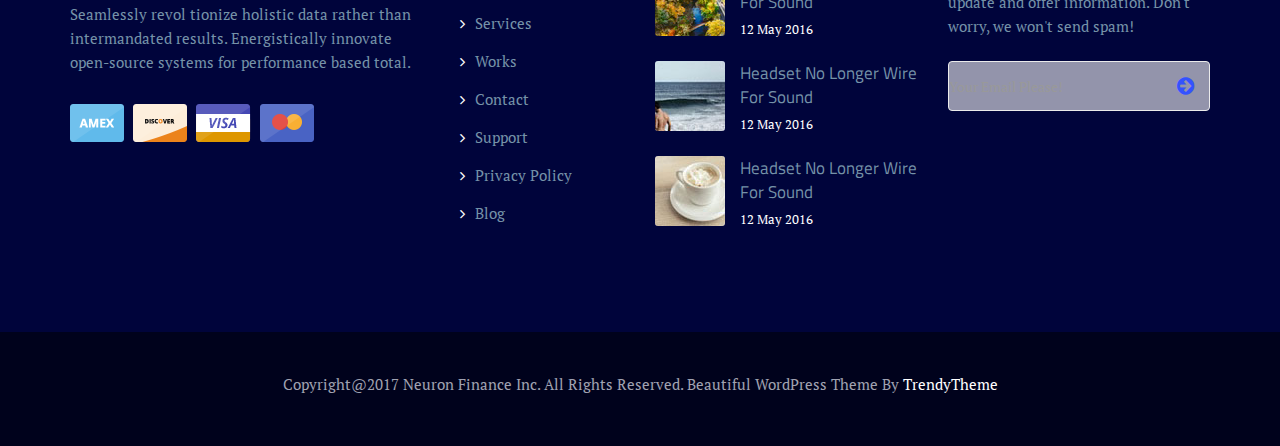
<file: src/10minites/abouts.html>
<!DOCTYPE html>
<html lang="en">
	<head>
		<meta charset="utf-8">
		<meta http-equiv="X-UA-Compatible" content="IE=edge">
		<meta name="viewport" content="width=device-width, initial-scale=1">
        <meta name="description" content="Neuron Finance is a finance, corporate and business HTML template">
        <meta name="keywords" content="advisor, corporate accountant, finance, financial, insurance, investment, consultation">
        <meta name="author" content="trendytheme.net">

		<title>Neuron Finance</title>

        <!--  favicon -->
        <link rel="shortcut icon" href="assets/img/ico/favicon.png">
        <!--  apple-touch-icon -->
        <link rel="apple-touch-icon-precomposed" sizes="144x144" href="assets/img/ico/apple-touch-icon-144-precomposed.png">
        <link rel="apple-touch-icon-precomposed" sizes="114x114" href="assets/img/ico/apple-touch-icon-114-precomposed.png">
        <link rel="apple-touch-icon-precomposed" sizes="72x72" href="assets/img/ico/apple-touch-icon-72-precomposed.png">
        <link rel="apple-touch-icon-precomposed" href="assets/img/ico/apple-touch-icon-57-precomposed.png">

		<!-- animate CSS -->
		<link rel="stylesheet" href="assets/css/animate.min.css" media="all" />
		<!-- FontAwesome CSS -->
		<link rel="stylesheet" href="assets/fonts/font-awesome/css/font-awesome.min.css" media="all" />
		<!-- Owl Carousel -->
		<link rel="stylesheet" href="assets/css/owl.carousel.min.css" media="all" />
		<!-- Bootsnav Menu -->
		<link rel="stylesheet" href="assets/css/bootsnav.css" media="all" />
		<!-- Bootstrap -->
		<link rel="stylesheet"  href="assets/bootstrap/css/bootstrap.min.css" media="all" />
		<!-- Style CSS -->
		<link rel="stylesheet" type="text/css" href="style.css" media="all" />


		<!-- HTML5 shim and Respond.js for IE8 support of HTML5 elements and media queries -->
		<!-- WARNING: Respond.js doesn't work if you view the page via file:// -->
		<!--[if lt IE 9]>
		  <script src="https://oss.maxcdn.com/html5shiv/3.7.3/html5shiv.min.js"></script>
		  <script src="https://oss.maxcdn.com/respond/1.4.2/respond.min.js"></script>
		<![endif]-->
	</head>


	<body>
	
		<!-- ::::::::::::::::::::: Header Section:::::::::::::::::::::::::: -->
		<header>
			<!-- start top bar -->
			<div class="header-top-area">
				<div class="container">
					<div class="row">
						<div class="col-sm-8 hidden-xs">
							<div class="contact">
								<p>
									<i class="fa fa-phone"></i>
									+880 123 456 789
								</p>
								<p>
									<i class="fa fa-envelope"></i>
									<a href="#">24hrsuport@domain.com</a>
								</p>
							</div><!-- /.contact -->
						</div><!-- /.col-sm-8 -->
						
						<div class="col-sm-4">
							<div class="social-icon">
								<ul>
									<li><a href=""><i class="fa fa-facebook"></i></a></li>
									<li><a href=""><i class="fa fa-twitter"></i></a></li>
									<li><a href=""><i class="fa fa-linkedin"></i></a></li>
									<li><a href=""><i class="fa fa-google-plus"></i></a></li>
									<li><a href=""><i class="fa fa-tumblr"></i></a></li>
								</ul>
							</div><!-- /.social-icon -->
						</div><!-- /.col-sm-4 -->
					</div><!-- /.row -->
				</div><!-- /.container -->
			</div><!-- end top bar -->
			
	        <!-- Start Navigation -->
	        <nav class="navbar navbar-default navbar-sticky bootsnav">
	            <!-- Start Top Search -->
	            <div class="top-search">
	                <div class="container">
	                    <div class="input-group">
	                        <span class="input-group-addon"><i class="fa fa-search"></i></span>
	                        <input type="text" class="form-control" placeholder="Search">
	                        <span class="input-group-addon close-search"><i class="fa fa-times"></i></span>
	                    </div>
	                </div>
	            </div>
	            <!-- End Top Search -->

	            <div class="container">
	                <!-- Start Atribute Navigation -->
	                <div class="attr-nav">
	                    <ul>
	                        <li class="search"><a href="#"><i class="fa fa-search"></i></a></li>
	                        <li class="dropdown">
	                            <a href="#" class="dropdown-toggle" data-toggle="dropdown" >
	                                <i class="fa fa-shopping-bag"></i>
	                                <span class="badge">2</span>
	                            </a>
	                            <ul class="dropdown-menu cart-list">
	                                <li>
	                                    <a href="#" class="photo"><img src="assets/img/cart-1.jpg" class="cart-thumb" alt="" /></a>
	                                    <h2><a href="#">Denim SlimFit Shirt </a></h2>
	                                    <p>2x - <span class="price">$19.99</span></p>
	                                </li>
	                                <li>
	                                    <a href="#" class="photo"><img src="assets/img/cart-3.jpg" class="cart-thumb" alt="" /></a>
	                                    <h2><a href="#">Denim Polo Shirt</a></h2>
	                                    <p>2x - <span class="price">$12.99</span></p>
	                                </li>
	                                <li class="total">
	                                    <span class="pull-right"><strong>Total</strong>: $320.00</span>
	                                    <a href="#" class="btn btn-primary btn-sm btn-cart">Cart</a>
	                                </li>
	                            </ul>
	                        </li>
	                    </ul>
	                </div>
	                <!-- End Atribute Navigation -->

	                <!-- Start Header Navigation -->
	                <div class="navbar-header">
	                    <button type="button" class="navbar-toggle" data-toggle="collapse" data-target="#navbar-menu">
	                        <i class="fa fa-bars"></i>
	                    </button>
	                    <h2><a class="navbar-brand" href="index.html"><!--img src="assets/img/logo.png" class="logo logo-scrolled" alt=""-->
                        10 Minites School
                    </a></h2>
	                </div>
	                <!-- End Header Navigation -->

	                <!-- Collect the nav links, forms, and other content for toggling -->
                    <div class="collapse navbar-collapse" id="navbar-menu">
                        <ul class="nav navbar-nav navbar-right" data-in="" data-out="">
                            <li><a href="index.html">Home</a></li>
                            <li class="dropdown active">
                            <a href="#" class="dropdown-toggle active" data-toggle="dropdown">Pages</a>
                                <ul class="dropdown-menu">
                                    <li><a href="abouts.html">Abouts</a></li>
                                    <li><a href="teachers.html">Teachers</a></li>
                                    <li><a href="testimonials.html">Testimonials</a></li>
                                </ul>
                            </li>
                            <li class="dropdown">
                                <a href="#" class="dropdown-toggle" data-toggle="dropdown" >Events</a>
                                <ul class="dropdown-menu">
                                    <li><a href="latestevents.html">Latest Event</a></li>
                                    <li><a href="recentevents.html">Recent Event</a></li>
                                </ul>
                            </li>
                            <li class="dropdown">
                                <a href="#" class="dropdown-toggle" data-toggle="dropdown" >Press &amp; News</a>
                                <ul class="dropdown-menu">
                                    <li><a href="blog.html">News Standard</a></li>
                                    <li><a href="blog-details.html">News Details</a></li>
                                    <li><a href="typography.html">Typography</a></li>
                                </ul>
                            </li>
                            <li><a href="faqs.html">Faq &amp; Answar</a></li>
                            <li><a href="contact.html">Contact</a></li>

                        </ul>
                    </div><!-- /.navbar-collapse -->
	            </div>
	        </nav>
	        <!-- End Navigation -->
	        <div class="clearfix"></div>
		</header> <!-- end header -->

		<!-- ::::::::::::::::::::: Page Title Section:::::::::::::::::::::::::: -->
		<section class="page-title">
			<div class="container">
				<div class="row">
					<div class="col-md-12">
						<!-- breadcrumb content -->
						<div class="page-breadcrumbd">
							<h2>About Us</h2>
							<p><a href="index.html">Home</a> / <a href="">Pages</a> / About</p>
						</div><!-- end breadcrumb content -->
					</div>
				</div>
			</div>
		</section><!-- end breadcrumb -->
		<!-- ::::::::::::::::::::: Block Section:::::::::::::::::::::::::: -->
		<section class="block about-us-block section-padding">
			<div class="container">
				<div class="row">
					<div class="col-md-6">
						<div class="block-img">
							<img src="assets/img/intro/intro8.jpeg" alt="" />
						</div>
						<a class="video-play-btn" href=""><i class="fa fa-play"></i></a>
					</div>
				    <div class="col-md-6">
						<!-- block text -->
                        <h2>About Educational Purpose &amp; 10 Minites Schoool</h2>
                        <p>Seamlessly communicate distinctive alignments and business models. Efficiently whiteboard robust meta-services whereas stand-alone synergy. Enthusiastically engage premier supply chains after intuitive testing procedures. Conveniently parallel task robust imperatives through corporate customer service.</p> 

                        <p>Dynamically productivate tactical mindshare via business collaboration and idea-sharing. Credibly conceptualize extensive schemas for functionalized metrics. </p>
					</div>
				</div>
			</div>
		</section><!-- block area end -->
<!--================================================================
Our Awesome teachers
===================================================================-->
<section class="awesome-teachers">
    <div class="awesome-teacher">
        <div class="container">
            <div class="row">
                <div class="col-lg-offset-3 col-lg-6 col-md-offset-2 col-md-8">
                    <div class="intro-title text-center">
                        <h2 class="bdrr">Our Awesome teachers</h2>
                        <div class="hidden-xs">
                            <p>Interactively simplify 24/7 markets through 24/7 best practices. Authoritatively foster cutting-edge manufactured products and distinctive.</p>
                        </div>
                    </div>
                </div>
            </div>
            <div class="row">
                <div class="col-12 col-lg-3 col-md-6">
                    <div class="single-teacher teacher-bg">
                        <div class="teacher-text">
                            <h3>Rohan Jonson</h3>
                            <small>Associate Professor</small>
                            <p class="white">cumque nihil impedit quo minusid quod maxime placeat facere possimus</p>
                            <div class="teacher-social-link">
                                <a href=""><i class="fa fa-facebook"></i></a>
                                <a href=""><i class="fa fa-twitter"></i></a>
                                <a href=""><i class="fa fa-linkedin"></i></a>
                                <a href=""><i class="fa fa-youtube"></i></a>
                            </div>
                        </div>
                    </div>
                </div>
                <div class="col-12 col-lg-3 col-md-6">
                    <div class="single-teacher teacher-bg2">
                        <div class="teacher-text">
                            <h3>Rohan Jonson</h3>
                            <small>Associate Professor</small>
                            <p class="white">cumque nihil impedit quo minusid quod maxime placeat facere possimus</p>
                            <div class="teacher-social-link">
                                <a href=""><i class="fa fa-facebook"></i></a>
                                <a href=""><i class="fa fa-twitter"></i></a>
                                <a href=""><i class="fa fa-linkedin"></i></a>
                                <a href=""><i class="fa fa-youtube"></i></a>
                            </div>
                        </div>
                    </div>
                </div>
                <div class="col-12 col-lg-3 col-md-6">
                    <div class="single-teacher teacher-bg3">
                        <div class="teacher-text">
                            <h3>Rohan Jonson</h3>
                            <small>Associate Professor</small>
                            <p class="white">cumque nihil impedit quo minusid quod maxime placeat facere possimus</p>
                            <div class="teacher-social-link">
                                <a href=""><i class="fa fa-facebook"></i></a>
                                <a href=""><i class="fa fa-twitter"></i></a>
                                <a href=""><i class="fa fa-linkedin"></i></a>
                                <a href=""><i class="fa fa-youtube"></i></a>
                            </div>
                        </div>
                    </div>
                </div>
                <div class="col-12 col-lg-3 col-md-6">
                    <div class="single-teacher teacher-bg4">
                        <div class="teacher-text">
                            <h3>Rohan Jonson</h3>
                            <small>Associate Professor</small>
                            <p class="white">cumque nihil impedit quo minusid quod maxime placeat facere possimus</p>
                            <div class="teacher-social-link">
                                <a href=""><i class="fa fa-facebook"></i></a>
                                <a href=""><i class="fa fa-twitter"></i></a>
                                <a href=""><i class="fa fa-linkedin"></i></a>
                                <a href=""><i class="fa fa-youtube"></i></a>
                            </div>
                        </div>
                    </div>
                </div>
                
                
            </div>
        </div>
    </div>
</section>
		
	
	
	
	
	

	
<!-- ::::::::::::::::::::: Accordian Section:::::::::::::::::::::::::: -->
<!--
<section class="accordian-section section-padding">
    <div class="container">
        <div class="row">
            <div class="col-md-6">
                <div class="accorian-item">

                    <div class="panel-group" id="accordion" role="tablist" aria-multiselectable="true">
                        <!-- accordian item-1>
                        <div class="panel panel-default">
                            <div class="panel-heading" role="tab" id="headingOne">
                                <h4 class="panel-title">
                                <a role="button" data-toggle="collapse" data-parent="#accordion" href="#collapseOne" aria-expanded="true" aria-controls="collapseOne">
                                Collaboratively utilize resource sucking sources before sticky.
                                </a>
                                </h4>
                            </div>
                            <div id="collapseOne" class="panel-collapse collapse in" role="tabpanel" aria-labelledby="headingOne">
                                <div class="panel-body">
                                    Distinctively productize progressive deliverables before diverse products. Conveniently underwhelm next-generation leadership for end-to-end mindshare. Holisticly communicate 2.0 niches and accurate methods of empowerment. Completely myocardinate collaborative technology.
                                </div>
                            </div>
                        </div>

                        <!-- accordian item-2>
                        <div class="panel panel-default">
                            <div class="panel-heading" role="tab" id="headingTwo">
                                <h4 class="panel-title">
                                <a class="collapsed" role="button" data-toggle="collapse" data-parent="#accordion" href="#collapseTwo" aria-expanded="false" aria-controls="collapseTwo">
                                Proactively brand holistic applications before.
                                </a>
                                </h4>
                            </div>
                            <div id="collapseTwo" class="panel-collapse collapse" role="tabpanel" aria-labelledby="headingTwo">
                                <div class="panel-body">
                                    Anim pariatur cliche reprehenderit, enim eiusmod high life accusamus terry richardson ad squid. 3 wolf moon officia aute, non cupidatat skateboard dolor brunch. Food truck quinoa nesciunt laborum eiusmod. Brunch 3 wolf moon tempor, sunt aliqua put a bird on it squid single-origin coffee
                                </div>
                            </div>
                        </div>

                        <!-- accordian item-3 >
                        <div class="panel panel-default">
                            <div class="panel-heading" role="tab" id="headingThree">
                                <h4 class="panel-title">
                                <a class="collapsed" role="button" data-toggle="collapse" data-parent="#accordion" href="#collapseThree" aria-expanded="false" aria-controls="collapseThree">
                                Proactively brand holistic applications before.
                                </a>
                                </h4>
                            </div>
                            <div id="collapseThree" class="panel-collapse collapse" role="tabpanel" aria-labelledby="headingThree">
                                <div class="panel-body">
                                    Distinctively productize progressive deliverables before diverse products. Conveniently underwhelm next-generation leadership for end-to-end mindshare. Holisticly communicate 2.0 niches and accurate methods of empowerment. Completely myocardinate collaborative technology.
                                </div>
                            </div>
                        </div>
                    </div>
                </div>
            </div>
            <div class="col-md-6">
                <!-- accordian right text block >
                <div class="accordian-right-content">
                    <h2>Know More About Us</h2>
                    <p>Intrinsicly synergize end-to-end results after robust models. Enthusiastically initiate wireless solutions via leading-edge users. Phosfluorescently repurpose world-class networks whereas bleeding-edge communities. Intrinsicly generate just in time infomediaries with resource maximizing deliverables. Credibly disintermediate collaborative ideas through visionary methods of empowerment.</p>
                    <p>Globally reintermediate team building best practices with mission-critical "outside the box" thinking. Efficiently mesh synergistic manufactured products rather than turnkey e-commerce. Globally drive.</p>
                </div>
            </div>
        </div>
    </div>
</section>
-->
<!-- end accordian section -->	
<!-- ::::::::::::::::::::: Footer Section:::::::::::::::::::::::::: -->
		<footer>
			<div class="primary-footer">
				<div class="container">
					<div class="row">
						<!-- start single footer widget -->
						<div class="col-sm-6 col-md-4">
							<div class="footer-widget about-us">
								<a href="index.html"><img src="assets/img/logo-white.png" alt="" /></a>
								<p>Collaboratively create resource sucking manufactured products and worldwide e-services. Seamlessly revol tionize holistic data rather than intermandated results. Energistically innovate open-source systems for performance based total.</p>
								<div class="online-card">
									<a href="#"><img src="assets/img/online-card/1.png" alt="" /></a>
									<a href="#"><img src="assets/img/online-card/2.png" alt="" /></a>
									<a href="#"><img src="assets/img/online-card/3.png" alt="" /></a>
									<a href="#"><img src="assets/img/online-card/4.png" alt="" /></a>
								</div>
							</div>
						</div><!-- end single footer widget -->
						
						<!-- start single footer widget -->
						<div class="col-sm-6 col-md-2">
							<div class="footer-widget usefull-link">
								<h3>Useful Links</h3>
								<ul> 
									<li><a href="#"><i class="fa fa-angle-right"></i>About Us</a></li>
									<li><a href="#"><i class="fa fa-angle-right"></i>Services</a></li>
									<li><a href="#"><i class="fa fa-angle-right"></i>Works</a></li>
									<li><a href="#"><i class="fa fa-angle-right"></i>Contact</a></li>
									<li><a href="#"><i class="fa fa-angle-right"></i>Support</a></li>
									<li><a href="#"><i class="fa fa-angle-right"></i>Privacy Policy</a></li>
									<li><a href="#"><i class="fa fa-angle-right"></i>Blog</a></li>
								</ul>
							</div>
						</div><!-- end single footer widget -->
						
						<!-- start single footer widget -->
						<div class="col-sm-6 col-md-3">
							<div class="footer-widget latest-post">
								<h3>Latest Post</h3>
								<ul>
									<li>
										<img src="assets/img/latest-post/1.png" alt="" />
										<p><a href="#">Headset No Longer Wire For Sound</a></p>
										<span>12 May 2016</span>
										
									</li>
									<li>
										<img src="assets/img/latest-post/2.png" alt="" />
										<p><a href="#">Headset No Longer Wire For Sound</a></p>
										<span>12 May 2016</span>
										
									</li>
									<li>
										<img src="assets/img/latest-post/3.png" alt="" />
										<p><a href="#">Headset No Longer Wire For Sound</a></p>
										<span>12 May 2016</span>
										
									</li>
									
								</ul>
							</div>
						</div><!-- end single footer widget -->
						
						<!-- start single footer widget -->
						<div class="col-sm-6 col-md-3">
							<div class="footer-widget news-letter">
								<h3>NewsLetter Subscription</h3>
								<p>Subscribe to get the latest news, update and offer information. Don't worry, we won't send spam!</p>

								<form class="subscribe-form mailchimp" method="post">
                                    <div class="clearfix">
                                        <div class="input-wrapper">
                                          <label class="sr-only" for="email">Email</label>
                                          <input id="subscribeEmail" type="email" name="subscribeEmail" class="validate form-control" placeholder="Your Email Please!">
                                          <button type="submit"><i class="fa fa-arrow-circle-right"></i></button>
                                        </div>
                                    </div>
                                    <!-- to showing success messages -->
                                    <p class="subscription-success"></p>
								</form>
							</div><!-- /.news-letter -->
						</div><!-- end single footer widget -->
					</div><!-- /.row -->
				</div><!-- /.container -->
			</div><!-- /.primary-footer -->

			<!-- footer copyright area -->
			<div class="copyright-wrapper text-center">
				<div class="container">
					<div class="row">
						<div class="col-md-12">
							<p>Copyright@2017 Neuron Finance Inc. All Rights Reserved. Beautiful WordPress Theme By <a href="#">TrendyTheme</a></p>
						</div>
					</div><!-- /.row -->
				</div><!-- /.container -->
			</div><!-- ./end copyright-wrapper -->
		</footer>

		<!-- preloader -->
		<div id="loading">
			<div id="loading-center">
				<div id="loading-center-absolute">
					<div class="object" id="object_four"></div>
					<div class="object" id="object_three"></div>
					<div class="object" id="object_two"></div>
					<div class="object" id="object_one"></div>
				</div>
			</div>
		</div>

		<!-- main jQuery -->
		<script src="assets/js/jquery-2.1.3.min.js"></script>
		<script src="assets/bootstrap/js/bootstrap.min.js"></script>
		<script src="assets/js/bootsnav.js"></script>
		<script src="assets/js/owl.carousel.min.js"></script>
		<script src="assets/js/wow.min.js"></script>
        <script src="assets/js/ajaxchimp.js"></script>
        <script src="assets/js/ajaxchimp-config.js"></script> 
		<script src="assets/js/script.js"></script>
	</body>
</html>
</file>
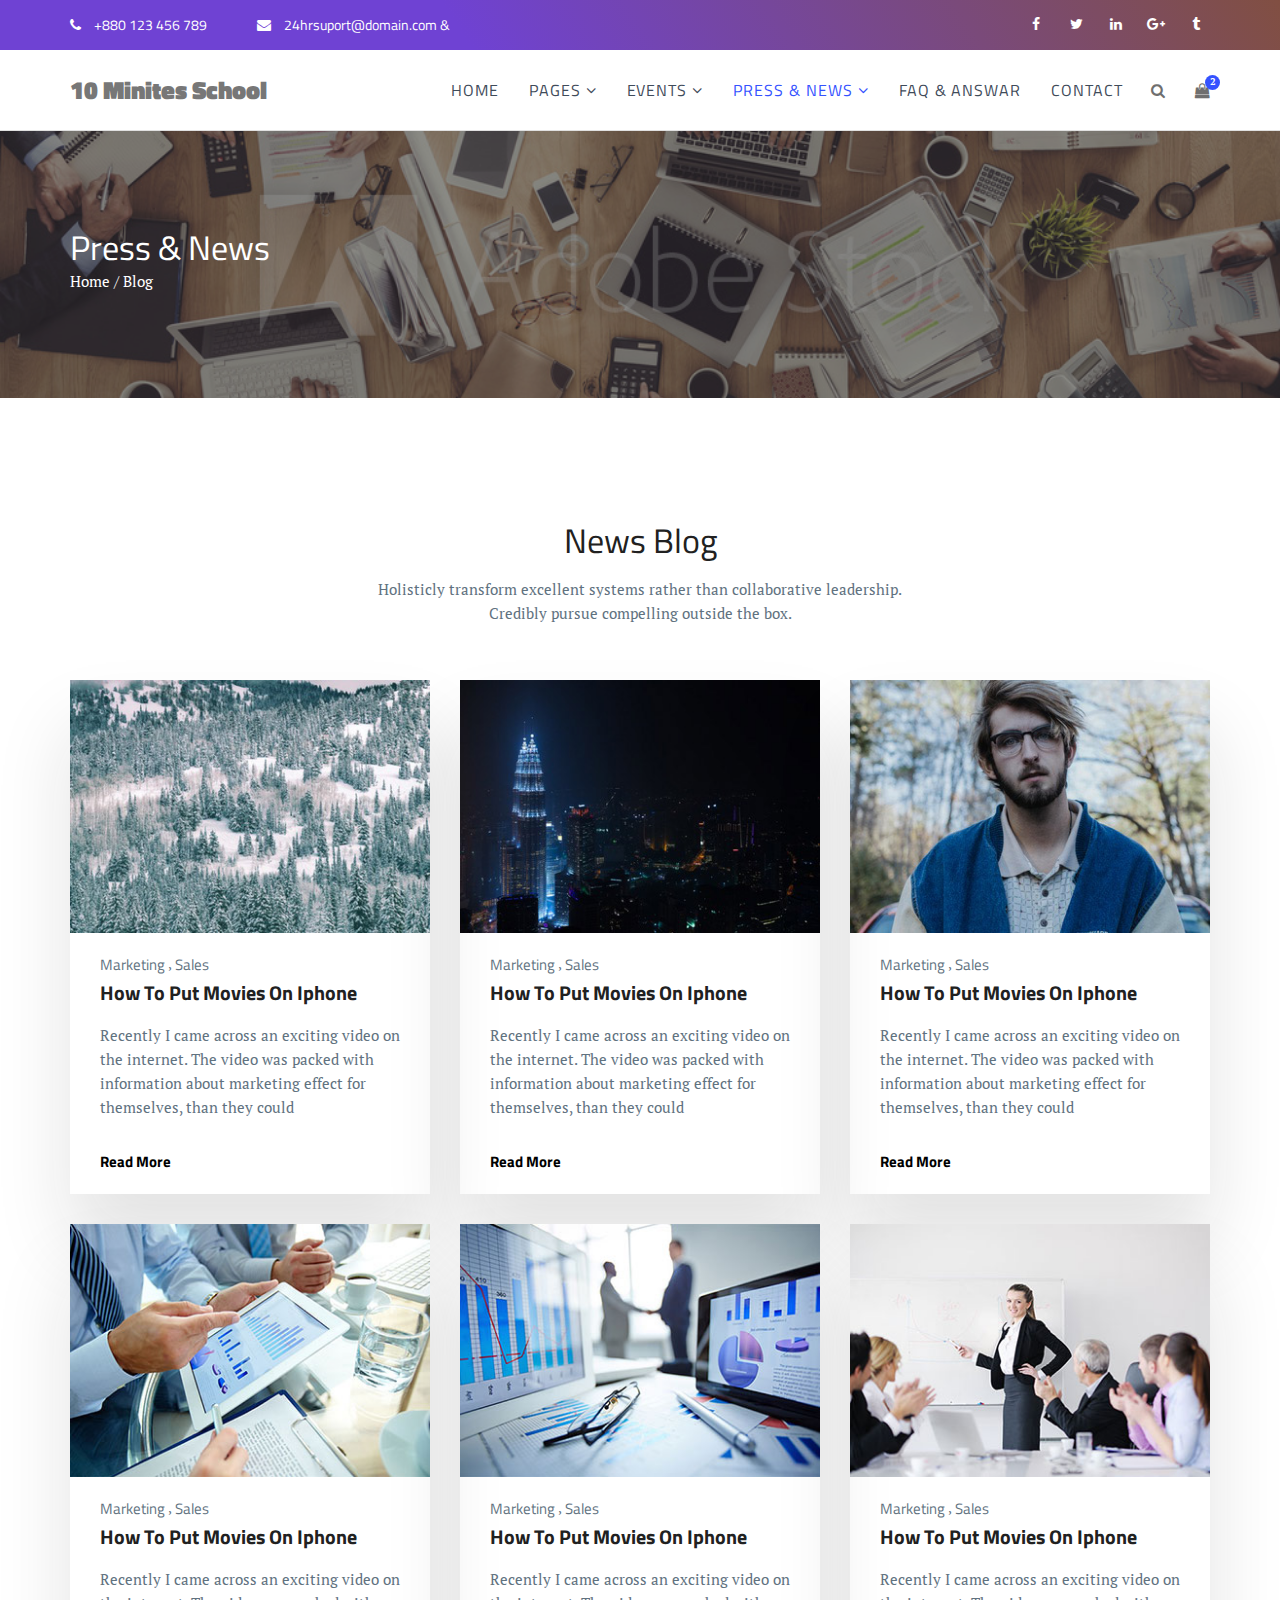
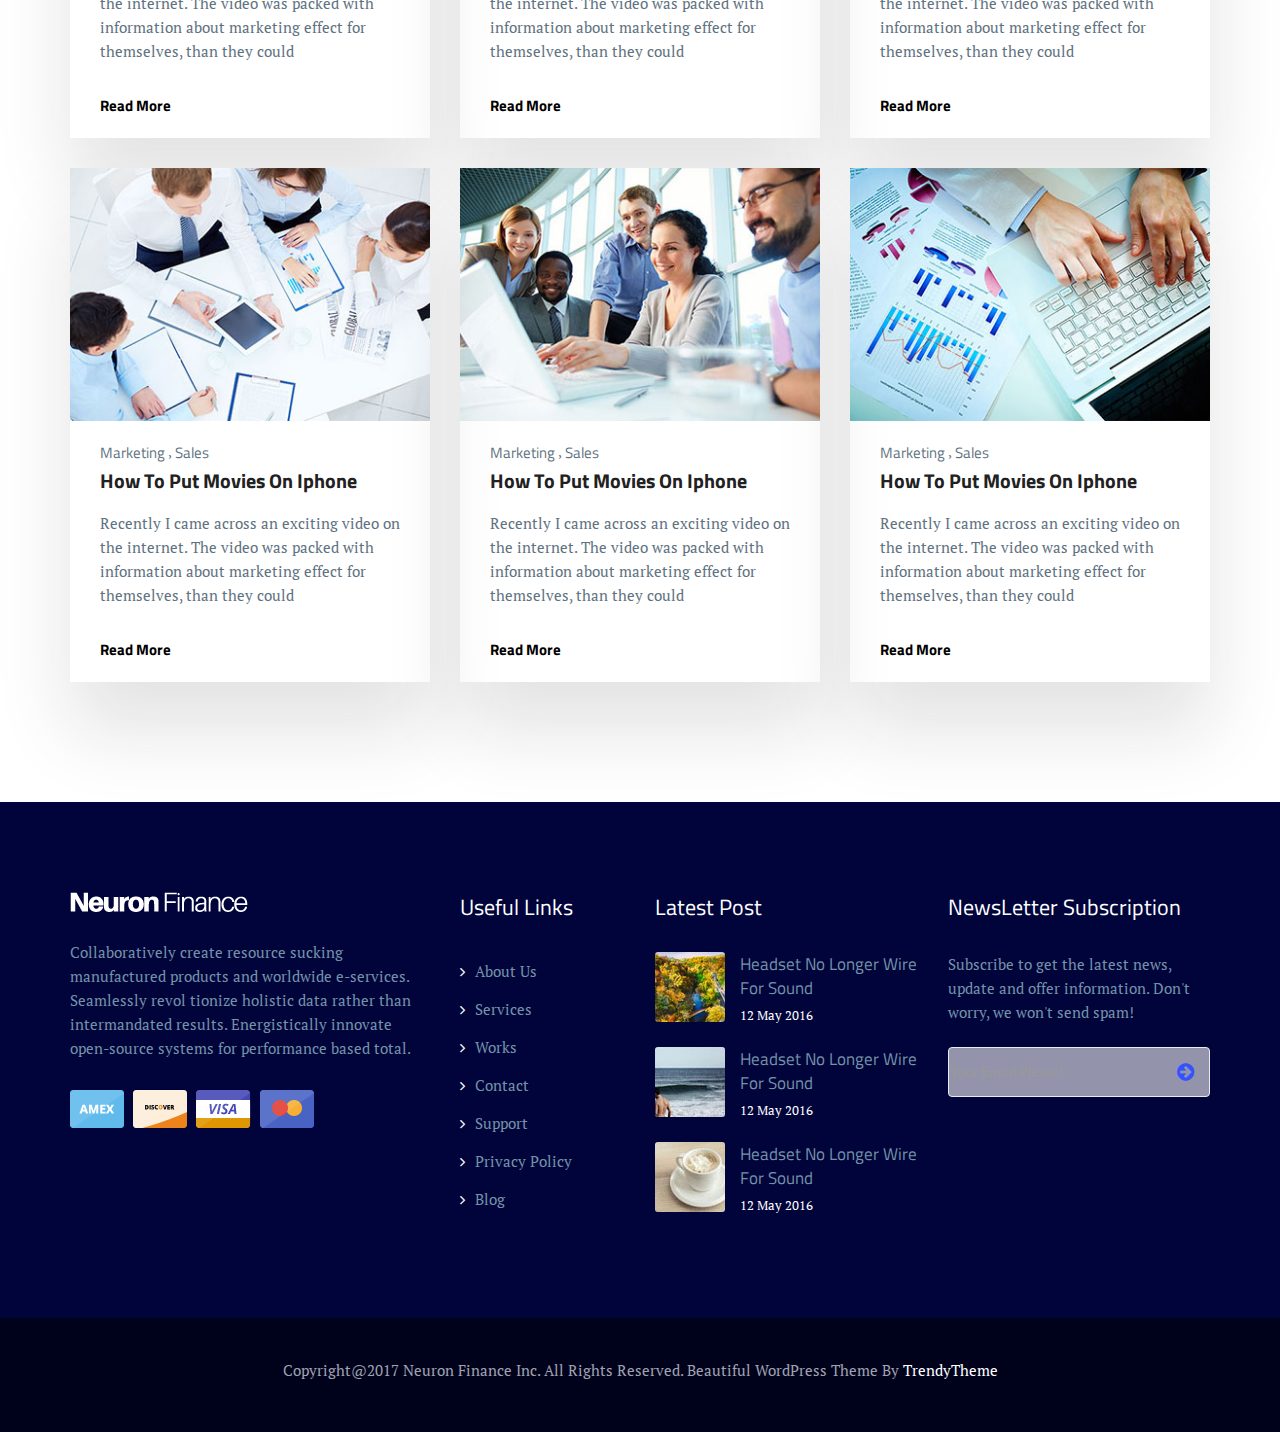
<file: src/10minites/blog.html>
<!DOCTYPE html>
<html lang="en">
	<head>
		<meta charset="utf-8">
		<meta http-equiv="X-UA-Compatible" content="IE=edge">
		<meta name="viewport" content="width=device-width, initial-scale=1">
        <meta name="description" content="Neuron Finance is a finance, corporate and business HTML template">
        <meta name="keywords" content="advisor, corporate accountant, finance, financial, insurance, investment, consultation">
        <meta name="author" content="trendytheme.net">

		<title>Neuron Finance</title>

        <!--  favicon -->
        <link rel="shortcut icon" href="assets/img/ico/favicon.png">
        <!--  apple-touch-icon -->
        <link rel="apple-touch-icon-precomposed" sizes="144x144" href="assets/img/ico/apple-touch-icon-144-precomposed.png">
        <link rel="apple-touch-icon-precomposed" sizes="114x114" href="assets/img/ico/apple-touch-icon-114-precomposed.png">
        <link rel="apple-touch-icon-precomposed" sizes="72x72" href="assets/img/ico/apple-touch-icon-72-precomposed.png">
        <link rel="apple-touch-icon-precomposed" href="assets/img/ico/apple-touch-icon-57-precomposed.png">

		<!-- animate CSS -->
		<link rel="stylesheet" href="assets/css/animate.min.css" media="all" />
		<!-- FontAwesome CSS -->
		<link rel="stylesheet" href="assets/fonts/font-awesome/css/font-awesome.min.css" media="all" />
		<!-- Owl Carousel -->
		<link rel="stylesheet" href="assets/css/owl.carousel.min.css" media="all" />
		<!-- Bootsnav Menu -->
		<link rel="stylesheet" href="assets/css/bootsnav.css" media="all" />
		<!-- Bootstrap -->
		<link rel="stylesheet"  href="assets/bootstrap/css/bootstrap.min.css" media="all" />
		<!-- Style CSS -->
		<link rel="stylesheet" type="text/css" href="style.css" media="all" />


		<!-- HTML5 shim and Respond.js for IE8 support of HTML5 elements and media queries -->
		<!-- WARNING: Respond.js doesn't work if you view the page via file:// -->
		<!--[if lt IE 9]>
		  <script src="https://oss.maxcdn.com/html5shiv/3.7.3/html5shiv.min.js"></script>
		  <script src="https://oss.maxcdn.com/respond/1.4.2/respond.min.js"></script>
		<![endif]-->
	</head>


	<body>
	
		<!-- ::::::::::::::::::::: Header Section:::::::::::::::::::::::::: -->
		<header>
			<!-- start top bar -->
			<div class="header-top-area">
				<div class="container">
					<div class="row">
						<div class="col-sm-8 hidden-xs">
							<div class="contact">
								<p>
									<i class="fa fa-phone"></i>
									+880 123 456 789
								</p>
								<p>
									<i class="fa fa-envelope"></i>
									<a href="#">24hrsuport@domain.com & </a>
								</p>
							</div><!-- /.contact -->
						</div><!-- /.col-sm-8 -->
						
						<div class="col-sm-4">
							<div class="social-icon">
								<ul>
									<li><a href=""><i  class="fa fa-facebook"></i></a></li>
									<li><a href=""><i class="fa fa-twitter"></i></a></li>
									<li><a href=""><i class="fa fa-linkedin"></i></a></li>
									<li><a href=""><i class="fa fa-google-plus"></i></a></li>
									<li><a href=""><i class="fa fa-tumblr"></i></a></li>
								</ul>
							</div><!-- /.social-icon -->
						</div><!-- /.col-sm-4 -->
					</div><!-- /.row -->
				</div><!-- /.container -->
			</div><!-- end top bar -->
			
	        <!-- Start Navigation -->
	        <nav class="navbar navbar-default navbar-sticky bootsnav">
	            <!-- Start Top Search -->
	            <div class="top-search">
	                <div class="container">
	                    <div class="input-group">
	                        <span class="input-group-addon"><i class="fa fa-search"></i></span>
	                        <input type="text" class="form-control" placeholder="Search">
	                        <span class="input-group-addon close-search"><i class="fa fa-times"></i></span>
	                    </div>
	                </div>
	            </div>
	            <!-- End Top Search -->

	            <div class="container">
	                <!-- Start Atribute Navigation -->
	                <div class="attr-nav">
	                    <ul>
	                        <li class="search"><a href="#"><i class="fa fa-search"></i></a></li>
	                        <li class="dropdown">
	                            <a href="#" class="dropdown-toggle" data-toggle="dropdown" >
	                                <i class="fa fa-shopping-bag"></i>
	                                <span class="badge">2</span>
	                            </a>
	                            <ul class="dropdown-menu cart-list">
	                                <li>
	                                    <a href="#" class="photo"><img src="assets/img/cart-1.jpg" class="cart-thumb" alt="" /></a>
	                                    <h2><a href="#">Denim SlimFit Shirt </a></h2>
	                                    <p>2x - <span class="price">$19.99</span></p>
	                                </li>
	                                <li>
	                                    <a href="#" class="photo"><img src="assets/img/cart-3.jpg" class="cart-thumb" alt="" /></a>
	                                    <h2><a href="#">Denim Polo Shirt</a></h2>
	                                    <p>2x - <span class="price">$12.99</span></p>
	                                </li>
	                                <li class="total">
	                                    <span class="pull-right"><strong>Total</strong>: $320.00</span>
	                                    <a href="#" class="btn btn-primary btn-sm btn-cart">Cart</a>
	                                </li>
	                            </ul>
	                        </li>
	                    </ul>
	                </div>
	                <!-- End Atribute Navigation -->

	                <!-- Start Header Navigation -->
	                <div class="navbar-header">
	                    <button type="button" class="navbar-toggle" data-toggle="collapse" data-target="#navbar-menu">
	                        <i class="fa fa-bars"></i>
	                    </button>
	                    <h2><a class="navbar-brand" href="index.html"><!--img src="assets/img/logo.png" class="logo logo-scrolled" alt=""-->
                        10 Minites School
                    </a></h2>
	                </div>
	                <!-- End Header Navigation -->

	               <!-- Collect the nav links, forms, and other content for toggling -->
                    <div class="collapse navbar-collapse" id="navbar-menu">
                        <ul class="nav navbar-nav navbar-right" data-in="" data-out="">
                            <li><a href="index.html">Home</a></li>
                            <li class="dropdown">
                            <a href="#" class="dropdown-toggle" data-toggle="dropdown" >Pages</a>
                                <ul class="dropdown-menu">
                                    <li><a href="abouts.html">Abouts</a></li>
                                    <li><a href="teachers.html">Teachers</a></li>
                                    <li><a href="testimonials.html">Testimonials</a></li>
                                </ul>
                            </li>
                            <li class="dropdown">
                                <a href="#" class="dropdown-toggle" data-toggle="dropdown" >Events</a>
                                <ul class="dropdown-menu">
                                    <li><a href="latestevents.html">Latest Event</a></li>
                                    <li><a href="recentevents.html">Recent Event</a></li>
                                </ul>
                            </li>
                            <li class="dropdown active">
                                <a href="#" class="dropdown-toggle" data-toggle="dropdown" >Press &amp; News</a>
                                <ul class="dropdown-menu">
                                    <li><a href="blog.html">News Standard</a></li>
                                    <li><a href="blog-details.html">News Details</a></li>
                                    <li><a href="typography.html">Typography</a></li>
                                </ul>
                            </li>
                            <li><a href="faqs.html">Faq &amp; Answar</a></li>
                            <li><a href="contact.html">Contact</a></li>
                        </ul>
                    </div><!-- /.navbar-collapse -->
	            </div>
	        </nav>
	        <!-- End Navigation -->
	        <div class="clearfix"></div>
		</header> <!-- end header -->
	

		<!-- ::::::::::::::::::::: Page title:::::::::::::::::::::::::: -->
		<section class="page-title">
			<div class="container">
				<div class="row">
					<div class="col-md-12">
						<!-- breadcrumb content -->
						<div class="page-breadcrumbd">
							<h2>Press &amp; News</h2>
							<p><a href="index.html">Home</a> / Blog</p>
						</div><!-- end breadcrumb content -->
					</div>
				</div>
			</div>
		</section><!-- end breadcrumb -->
	
	
	
		<!-- ::::::::::::::::::::: Blog Section:::::::::::::::::::::::::: -->
		<section class="blog section-padding">
			<div class="container">
				<div class="row">
					<div class="col-md-offset-2 col-md-8 col-lg-offset-3 col-lg-6">
						<!-- blog title -->
						<div class="template-title text-center">
							<h2>News Blog</h2>
							<p>Holisticly transform excellent systems rather than collaborative leadership. Credibly pursue compelling outside the box.</p>
						</div>
					</div>
				</div>
				
				<div class="row">
				
					<!-- single blog item -->
					<div class="col-sm-6 col-md-4">
						<div class="blog-item">
							<!-- blog thumbnail -->
							<div class="blog-thumb">
								<img src="assets/img/blog/1.jpg" alt="" />
							</div>
							<div class="blog-content">
								<!-- blog title -->
								<header class="blog-header">
									<div class="tag">
										<ul>
											<li><a href="#">Marketing</a></li>
											<li><a href="#">Sales</a></li>
										</ul>
									</div>
									<div class="blog-title">
										<h2 class="entry-title"><a href="blog-details.html">How To Put Movies On Iphone</a></h2>
									</div>
								</header>
								
								<!-- blog content -->
								<div class="entry-content">
									<p>Recently I came across an exciting video on the internet. The video was packed with information about marketing effect for themselves, than they could </p>
									<a href="blog-details.html">Read More</a>
								</div>
							</div>
						</div>
					</div>

					<!-- single blog item -->
					<div class="col-sm-6 col-md-4">
						<div class="blog-item">
							<!-- blog thumbnail -->
							<div class="blog-thumb">
								<img src="assets/img/blog/2.jpg" alt="" />
							</div>
							<div class="blog-content">
								<!-- blog title -->
								<header class="blog-header">
									<div class="tag">
										<ul>
											<li><a href="#">Marketing</a></li>
											<li><a href="#">Sales</a></li>
										</ul>
									</div>
									<div class="blog-title">
										<h2 class="entry-title"><a href="blog-details.html">How To Put Movies On Iphone</a></h2>
									</div>
								</header>
								
								<!-- blog content -->
								<div class="entry-content">
									<p>Recently I came across an exciting video on the internet. The video was packed with information about marketing effect for themselves, than they could </p>
									<a href="blog-details.html">Read More</a>
								</div>
							</div>
						</div>
					</div>

					<!-- single blog item -->
					<div class="col-sm-6 col-md-4">
						<div class="blog-item">
							<!-- blog thumbnail -->
							<div class="blog-thumb">
								<img src="assets/img/blog/3.jpg" alt="" />
							</div>
							<div class="blog-content">
								<!-- blog title -->
								<header class="blog-header">
									<div class="tag">
										<ul>
											<li><a href="#">Marketing</a></li>
											<li><a href="#">Sales</a></li>
										</ul>
									</div>
									<div class="blog-title">
										<h2 class="entry-title"><a href="blog-details.html">How To Put Movies On Iphone</a></h2>
									</div>
								</header>
								
								<!-- blog content -->
								<div class="entry-content">
									<p>Recently I came across an exciting video on the internet. The video was packed with information about marketing effect for themselves, than they could </p>
									<a href="sblog-details.html">Read More</a>
								</div>
							</div>
						</div>
					</div>

					<!-- single blog item -->
					<div class="col-sm-6 col-md-4">
						<div class="blog-item">
							<!-- blog thumbnail -->
							<div class="blog-thumb">
								<img src="assets/img/blog/4.jpg" alt="" />
							</div>
							<div class="blog-content">
								<!-- blog title -->
								<header class="blog-header">
									<div class="tag">
										<ul>
											<li><a href="#">Marketing</a></li>
											<li><a href="#">Sales</a></li>
										</ul>
									</div>
									<div class="blog-title">
										<h2 class="entry-title"><a href="blog-details.html">How To Put Movies On Iphone</a></h2>
									</div>
								</header>
								
								<!-- blog content -->
								<div class="entry-content">
									<p>Recently I came across an exciting video on the internet. The video was packed with information about marketing effect for themselves, than they could </p>
									<a href="sblog-details.html">Read More</a>
								</div>
							</div>
						</div>
					</div>

					<!-- single blog item -->
					<div class="col-sm-6 col-md-4">
						<div class="blog-item">
							<!-- blog thumbnail -->
							<div class="blog-thumb">
								<img src="assets/img/blog/5.jpg" alt="" />
							</div>
							<div class="blog-content">
								<!-- blog title -->
								<header class="blog-header">
									<div class="tag">
										<ul>
											<li><a href="#">Marketing</a></li>
											<li><a href="#">Sales</a></li>
										</ul>
									</div>
									<div class="blog-title">
										<h2 class="entry-title"><a href="blog-details.html">How To Put Movies On Iphone</a></h2>
									</div>
								</header>
								
								<!-- blog content -->
								<div class="entry-content">
									<p>Recently I came across an exciting video on the internet. The video was packed with information about marketing effect for themselves, than they could </p>
									<a href="blog-details.html">Read More</a>
								</div>
							</div>
						</div>
					</div>

					<!-- single blog item -->
					<div class="col-sm-6 col-md-4">
						<div class="blog-item">
							<!-- blog thumbnail -->
							<div class="blog-thumb">
								<img src="assets/img/blog/6.jpg" alt="" />
							</div>
							<div class="blog-content">
								<!-- blog title -->
								<header class="blog-header">
									<div class="tag">
										<ul>
											<li><a href="#">Marketing</a></li>
											<li><a href="#">Sales</a></li>
										</ul>
									</div>
									<div class="blog-title">
										<h2 class="entry-title"><a href="blog-details.html">How To Put Movies On Iphone</a></h2>
									</div>
								</header>
								
								<!-- blog content -->
								<div class="entry-content">
									<p>Recently I came across an exciting video on the internet. The video was packed with information about marketing effect for themselves, than they could </p>
									<a href="blog-details.html">Read More</a>
								</div>
							</div>
						</div>
					</div>

					<!-- single blog item -->
					<div class="col-sm-6 col-md-4">
						<div class="blog-item">
							<!-- blog thumbnail -->
							<div class="blog-thumb">
								<img src="assets/img/blog/7.jpg" alt="" />
							</div>
							<div class="blog-content">
								<!-- blog title -->
								<header class="blog-header">
									<div class="tag">
										<ul>
											<li><a href="#">Marketing</a></li>
											<li><a href="#">Sales</a></li>
										</ul>
									</div>
									<div class="blog-title">
										<h2 class="entry-title"><a href="blog-details.html">How To Put Movies On Iphone</a></h2>
									</div>
								</header>
								
								<!-- blog content -->
								<div class="entry-content">
									<p>Recently I came across an exciting video on the internet. The video was packed with information about marketing effect for themselves, than they could </p>
									<a href="blog-details.html">Read More</a>
								</div>
							</div>
						</div>
					</div>

					<!-- single blog item -->
					<div class="col-sm-6 col-md-4">
						<div class="blog-item">
							<!-- blog thumbnail -->
							<div class="blog-thumb">
								<img src="assets/img/blog/8.jpg" alt="" />
							</div>
							<div class="blog-content">
								<!-- blog title -->
								<header class="blog-header">
									<div class="tag">
										<ul>
											<li><a href="#">Marketing</a></li>
											<li><a href="#">Sales</a></li>
										</ul>
									</div>
									<div class="blog-title">
										<h2 class="entry-title"><a href="blog-details.html">How To Put Movies On Iphone</a></h2>
									</div>
								</header>
								
								<!-- blog content -->
								<div class="entry-content">
									<p>Recently I came across an exciting video on the internet. The video was packed with information about marketing effect for themselves, than they could </p>
									<a href="blog-details.html">Read More</a>
								</div>
							</div>
						</div>
					</div>

					<!-- single blog item -->
					<div class="col-sm-6 col-md-4">
						<div class="blog-item">
							<!-- blog thumbnail -->
							<div class="blog-thumb">
								<img src="assets/img/blog/9.jpg" alt="" />
							</div>
							<div class="blog-content">
								<!-- blog title -->
								<header class="blog-header">
									<div class="tag">
										<ul>
											<li><a href="#">Marketing</a></li>
											<li><a href="#">Sales</a></li>
										</ul>
									</div>
									<div class="blog-title">
										<h2 class="entry-title"><a href="blog-details.html">How To Put Movies On Iphone</a></h2>
									</div>
								</header>
								
								<!-- blog content -->
								<div class="entry-content">
									<p>Recently I came across an exciting video on the internet. The video was packed with information about marketing effect for themselves, than they could </p>
									<a href="blog-details.html">Read More</a>
								</div>
							</div>
						</div>
					</div>

				</div>
			</div>
		</section><!-- end blog section -->
	
	
	
		<!-- ::::::::::::::::::::: Footer Section:::::::::::::::::::::::::: -->
		<footer>
			<div class="primary-footer">
				<div class="container">
					<div class="row">
						<!-- start single footer widget -->
						<div class="col-sm-6 col-md-4">
							<div class="footer-widget about-us">
								<a href="index.html"><img src="assets/img/logo-white.png" alt="" /></a>
								<p>Collaboratively create resource sucking manufactured products and worldwide e-services. Seamlessly revol tionize holistic data rather than intermandated results. Energistically innovate open-source systems for performance based total.</p>
								<div class="online-card">
									<a href="#"><img src="assets/img/online-card/1.png" alt="" /></a>
									<a href="#"><img src="assets/img/online-card/2.png" alt="" /></a>
									<a href="#"><img src="assets/img/online-card/3.png" alt="" /></a>
									<a href="#"><img src="assets/img/online-card/4.png" alt="" /></a>
								</div>
							</div>
						</div><!-- end single footer widget -->
						
						<!-- start single footer widget -->
						<div class="col-sm-6 col-md-2">
							<div class="footer-widget usefull-link">
								<h3>Useful Links</h3>
								<ul> 
									<li><a href="#"><i class="fa fa-angle-right"></i>About Us</a></li>
									<li><a href="#"><i class="fa fa-angle-right"></i>Services</a></li>
									<li><a href="#"><i class="fa fa-angle-right"></i>Works</a></li>
									<li><a href="#"><i class="fa fa-angle-right"></i>Contact</a></li>
									<li><a href="#"><i class="fa fa-angle-right"></i>Support</a></li>
									<li><a href="#"><i class="fa fa-angle-right"></i>Privacy Policy</a></li>
									<li><a href="#"><i class="fa fa-angle-right"></i>Blog</a></li>
								</ul>
							</div>
						</div><!-- end single footer widget -->
						
						<!-- start single footer widget -->
						<div class="col-sm-6 col-md-3">
							<div class="footer-widget latest-post">
								<h3>Latest Post</h3>
								<ul>
									<li>
										<img src="assets/img/latest-post/1.png" alt="" />
										<p><a href="#">Headset No Longer Wire For Sound</a></p>
										<span>12 May 2016</span>
										
									</li>
									<li>
										<img src="assets/img/latest-post/2.png" alt="" />
										<p><a href="#">Headset No Longer Wire For Sound</a></p>
										<span>12 May 2016</span>
										
									</li>
									<li>
										<img src="assets/img/latest-post/3.png" alt="" />
										<p><a href="#">Headset No Longer Wire For Sound</a></p>
										<span>12 May 2016</span>
										
									</li>
									
								</ul>
							</div>
						</div><!-- end single footer widget -->
						
						<!-- start single footer widget -->
						<div class="col-sm-6 col-md-3">
							<div class="footer-widget news-letter">
								<h3>NewsLetter Subscription</h3>
								<p>Subscribe to get the latest news, update and offer information. Don't worry, we won't send spam!</p>

								<form class="subscribe-form mailchimp" method="post">
                                    <div class="clearfix">
                                        <div class="input-wrapper">
                                          <label class="sr-only" for="email">Email</label>
                                          <input id="subscribeEmail" type="email" name="subscribeEmail" class="validate form-control" placeholder="Your Email Please!">
                                          <button type="submit"><i class="fa fa-arrow-circle-right"></i></button>
                                        </div>
                                    </div>
                                    <!-- to showing success messages -->
                                    <p class="subscription-success"></p>
								</form>
							</div><!-- /.news-letter -->
						</div><!-- end single footer widget -->
					</div><!-- /.row -->
				</div><!-- /.container -->
			</div><!-- /.primary-footer -->

			<!-- footer copyright area -->
			<div class="copyright-wrapper text-center">
				<div class="container">
					<div class="row">
						<div class="col-md-12">
							<p>Copyright@2017 Neuron Finance Inc. All Rights Reserved. Beautiful WordPress Theme By <a href="#">TrendyTheme</a></p>
						</div>
					</div><!-- /.row -->
				</div><!-- /.container -->
			</div><!-- ./end copyright-wrapper -->
		</footer>

		<!-- preloader -->
		<div id="loading">
			<div id="loading-center">
				<div id="loading-center-absolute">
					<div class="object" id="object_four"></div>
					<div class="object" id="object_three"></div>
					<div class="object" id="object_two"></div>
					<div class="object" id="object_one"></div>
				</div>
			</div>
		</div>

		<!-- main jQuery -->
		<script src="assets/js/jquery-2.1.3.min.js"></script>
		<script src="assets/bootstrap/js/bootstrap.min.js"></script>
		<script src="assets/js/bootsnav.js"></script>
		<script src="assets/js/owl.carousel.min.js"></script>
		<script src="assets/js/wow.min.js"></script>
        <script src="assets/js/ajaxchimp.js"></script>
        <script src="assets/js/ajaxchimp-config.js"></script> 
		<script src="assets/js/script.js"></script>
	</body>
</html>
</file>
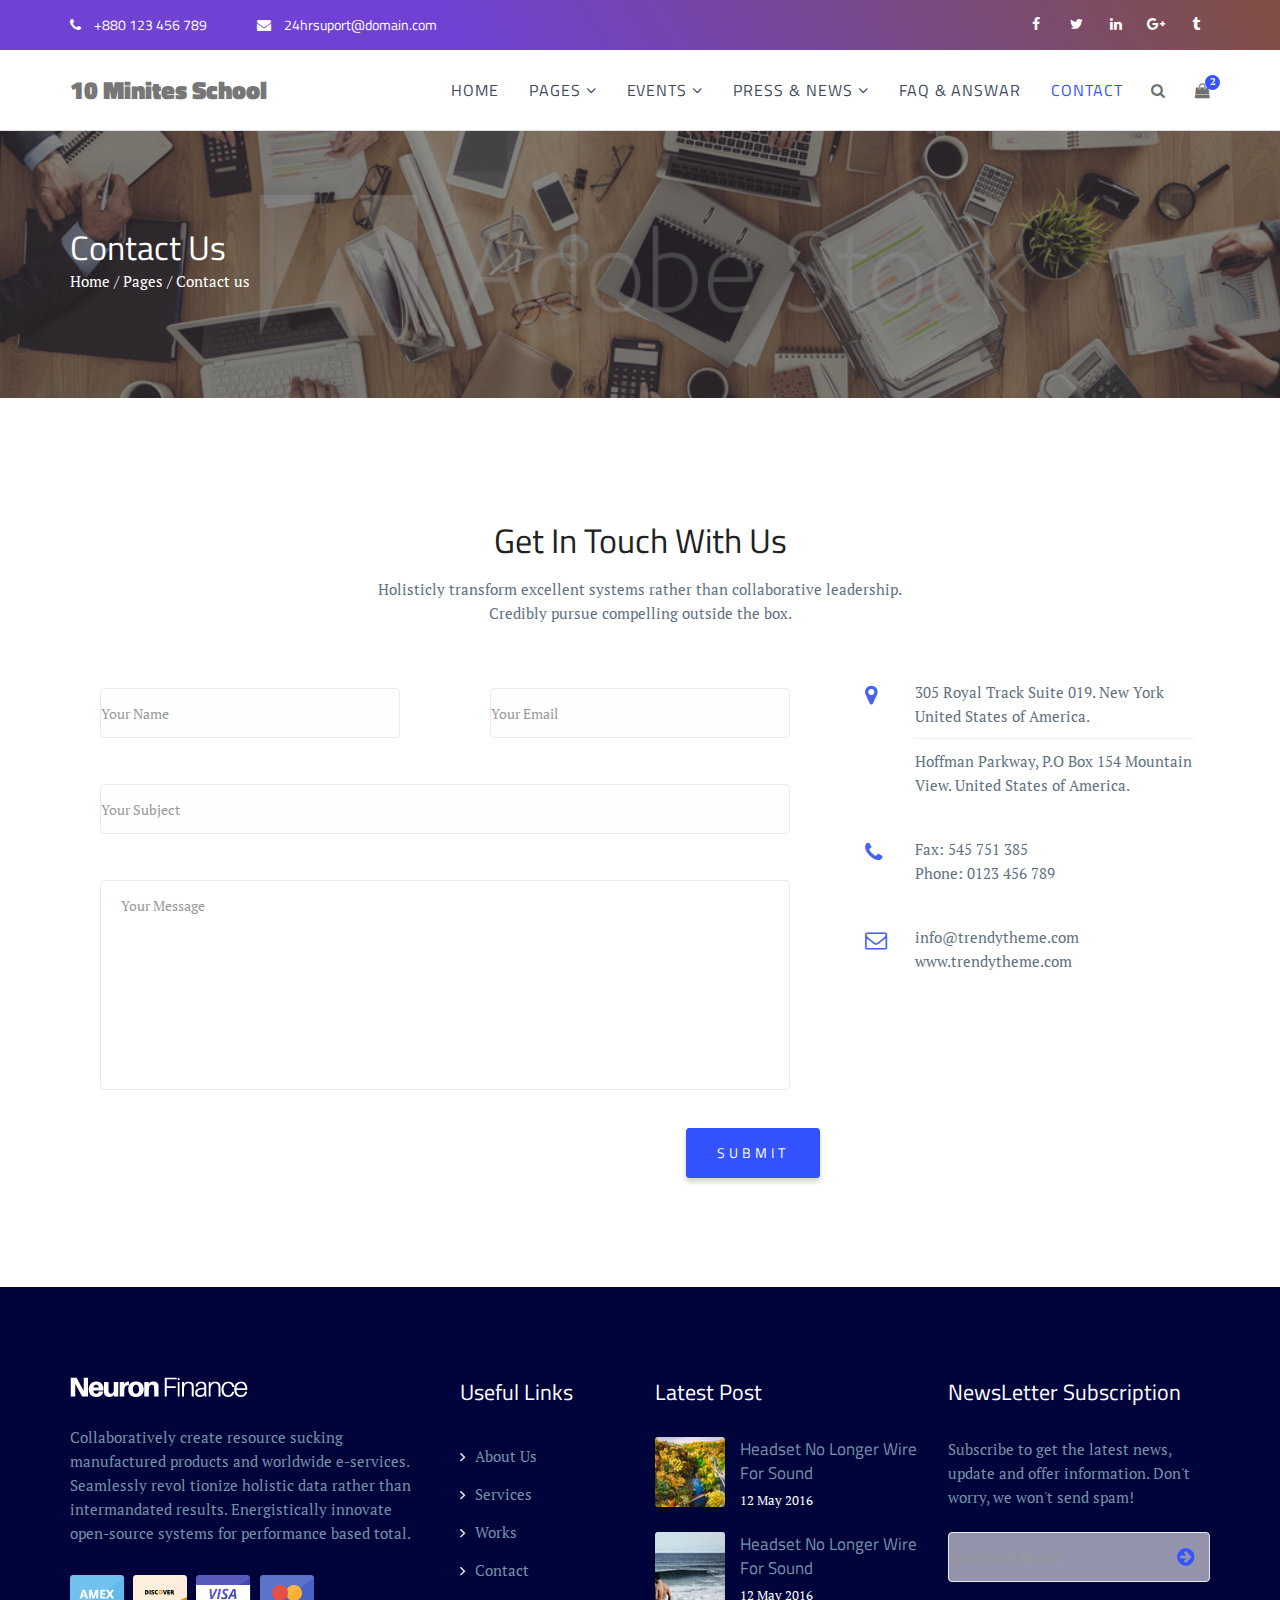
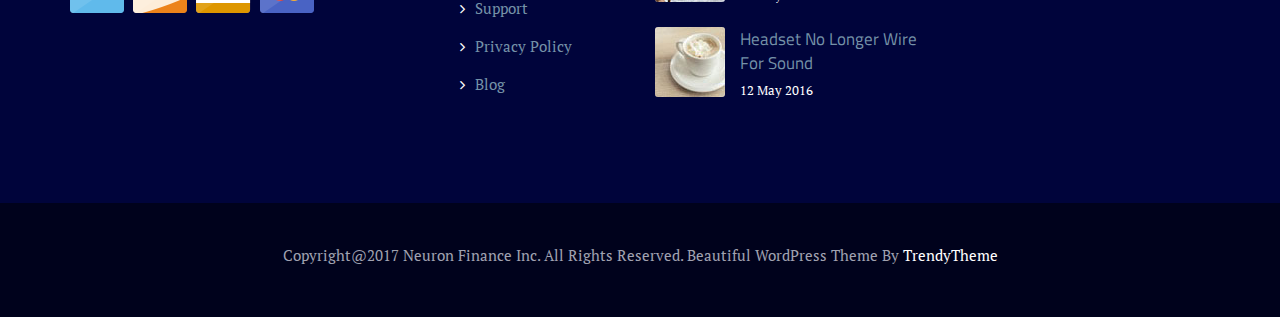
<file: src/10minites/contact.html>
<!DOCTYPE html>
<html lang="en">
	<head>
		<meta charset="utf-8">
		<meta http-equiv="X-UA-Compatible" content="IE=edge">
		<meta name="viewport" content="width=device-width, initial-scale=1">
        <meta name="description" content="Neuron Finance is a finance, corporate and business HTML template">
        <meta name="keywords" content="advisor, corporate accountant, finance, financial, insurance, investment, consultation">
        <meta name="author" content="trendytheme.net">

		<title>Neuron Finance</title>
        <!--  favicon -->
        <link rel="shortcut icon" href="assets/img/ico/favicon.png">
        <!--  apple-touch-icon -->
        <link rel="apple-touch-icon-precomposed" sizes="144x144" href="assets/img/ico/apple-touch-icon-144-precomposed.png">
        <link rel="apple-touch-icon-precomposed" sizes="114x114" href="assets/img/ico/apple-touch-icon-114-precomposed.png">
        <link rel="apple-touch-icon-precomposed" sizes="72x72" href="assets/img/ico/apple-touch-icon-72-precomposed.png">
        <link rel="apple-touch-icon-precomposed" href="assets/img/ico/apple-touch-icon-57-precomposed.png">

		<!-- animate CSS -->
		<link rel="stylesheet" href="assets/css/animate.min.css" media="all" />
		<!-- FontAwesome CSS -->
		<link rel="stylesheet" href="assets/fonts/font-awesome/css/font-awesome.min.css" media="all" />
		<!-- Owl Carousel -->
		<link rel="stylesheet" href="assets/css/owl.carousel.min.css" media="all" />
		<!-- Bootsnav Menu -->
		<link rel="stylesheet" href="assets/css/bootsnav.css" media="all" />
		<!-- Bootstrap -->
		<link rel="stylesheet"  href="assets/bootstrap/css/bootstrap.min.css" media="all" />
		<!-- Style CSS -->
		<link rel="stylesheet" type="text/css" href="style.css" media="all" />


		<!-- HTML5 shim and Respond.js for IE8 support of HTML5 elements and media queries -->
		<!-- WARNING: Respond.js doesn't work if you view the page via file:// -->
		<!--[if lt IE 9]>
		  <script src="https://oss.maxcdn.com/html5shiv/3.7.3/html5shiv.min.js"></script>
		  <script src="https://oss.maxcdn.com/respond/1.4.2/respond.min.js"></script>
		<![endif]-->
	</head>


	<body>
	
		<!-- ::::::::::::::::::::: Header Section:::::::::::::::::::::::::: -->
		<header>
			<!-- start top bar -->
			<div class="header-top-area">
				<div class="container">
					<div class="row">
						<div class="col-sm-8 hidden-xs">
							<div class="contact">
								<p>
									<i class="fa fa-phone"></i>
									+880 123 456 789
								</p>
								<p>
									<i class="fa fa-envelope"></i>
									<a href="#">24hrsuport@domain.com</a>
								</p>
							</div><!-- /.contact -->
						</div><!-- /.col-sm-8 -->
						
						<div class="col-sm-4">
							<div class="social-icon">
								<ul>
									<li><a href=""><i class="fa fa-facebook"></i></a></li>
									<li><a href=""><i class="fa fa-twitter"></i></a></li>
									<li><a href=""><i class="fa fa-linkedin"></i></a></li>
									<li><a href=""><i class="fa fa-google-plus"></i></a></li>
									<li><a href=""><i class="fa fa-tumblr"></i></a></li>
								</ul>
							</div><!-- /.social-icon -->
						</div><!-- /.col-sm-4 -->
					</div><!-- /.row -->
				</div><!-- /.container -->
			</div><!-- end top bar -->
			
	        <!-- Start Navigation -->
	        <nav class="navbar navbar-default navbar-sticky bootsnav">
	            <!-- Start Top Search -->
	            <div class="top-search">
	                <div class="container">
	                    <div class="input-group">
	                        <span class="input-group-addon"><i class="fa fa-search"></i></span>
	                        <input type="text" class="form-control" placeholder="Search">
	                        <span class="input-group-addon close-search"><i class="fa fa-times"></i></span>
	                    </div>
	                </div>
	            </div>
	            <!-- End Top Search -->

	            <div class="container">
	                <!-- Start Atribute Navigation -->
	                <div class="attr-nav">
	                    <ul>
	                        <li class="search"><a href="#"><i class="fa fa-search"></i></a></li>
	                        <li class="dropdown">
	                            <a href="#" class="dropdown-toggle" data-toggle="dropdown" >
	                                <i class="fa fa-shopping-bag"></i>
	                                <span class="badge">2</span>
	                            </a>
	                            <ul class="dropdown-menu cart-list">
	                                <li>
	                                    <a href="#" class="photo"><img src="assets/img/cart-1.jpg" class="cart-thumb" alt="" /></a>
	                                    <h2><a href="#">Denim SlimFit Shirt </a></h2>
	                                    <p>2x - <span class="price">$19.99</span></p>
	                                </li>
	                                <li>
	                                    <a href="#" class="photo"><img src="assets/img/cart-3.jpg" class="cart-thumb" alt="" /></a>
	                                    <h2><a href="#">Denim Polo Shirt</a></h2>
	                                    <p>2x - <span class="price">$12.99</span></p>
	                                </li>
	                                <li class="total">
	                                    <span class="pull-right"><strong>Total</strong>: $320.00</span>
	                                    <a href="#" class="btn btn-primary btn-sm btn-cart">Cart</a>
	                                </li>
	                            </ul>
	                        </li>
	                    </ul>
	                </div>
	                <!-- End Atribute Navigation -->

	                <!-- Start Header Navigation -->
	                <div class="navbar-header">
	                    <button type="button" class="navbar-toggle" data-toggle="collapse" data-target="#navbar-menu">
	                        <i class="fa fa-bars"></i>
	                    </button>
	                    <h2><a class="navbar-brand" href="index.html"><!--img src="assets/img/logo.png" class="logo logo-scrolled" alt=""-->
                        10 Minites School
                    </a></h2>
	                </div>
	                <!-- End Header Navigation -->

	                <div class="collapse navbar-collapse" id="navbar-menu">
                        <ul class="nav navbar-nav navbar-right" data-in="" data-out="">
                            <li><a href="index.html">Home</a></li>
                            <li class="dropdown">
                            <a href="#" class="dropdown-toggle" data-toggle="dropdown" >Pages</a>
                                <ul class="dropdown-menu">
                                    <li><a href="abouts.html">Abouts</a></li>
                                    <li><a href="teachers.html">Teachers</a></li>
                                    <li><a href="testimonials.html">Testimonials</a></li>
                                </ul>
                            </li>
                            <li class="dropdown">
                                <a href="#" class="dropdown-toggle" data-toggle="dropdown" >Events</a>
                                <ul class="dropdown-menu">
                                    <li><a href="latestevents.html">Latest Event</a></li>
                                    <li><a href="recentevents.html">Recent Event</a></li>
                                </ul>
                            </li>
                            <li class="dropdown">
                                <a href="#" class="dropdown-toggle" data-toggle="dropdown" >Press &amp; News</a>
                                <ul class="dropdown-menu">
                                    <li><a href="blog.html">News Standard</a></li>
                                    <li><a href="blog-details.html">News Details</a></li>
                                    <li><a href="typography.html">Typography</a></li>
                                </ul>
                            </li>
                            <li><a href="faqs.html">Faq &amp; Answar</a></li>
                            <li class="active"><a href="contact.html">Contact</a></li>
                        </ul>
                    </div><!-- /.navbar-collapse -->
	            </div>
	        </nav>
	        <!-- End Navigation -->
	        <div class="clearfix"></div>
		</header> <!-- end header -->
	
	<!-- ::::::::::::::::::::: start breadcrumb:::::::::::::::::::::::::: -->
	<section class="page-title">
		<div class="container">
			<div class="row">
				<div class="col-md-12">
					<!-- breadcrumb content -->
					<div class="page-breadcrumbd">
						<h2>Contact Us</h2>
						<p><a href="index.html">Home</a> / <a href="">Pages</a> / Contact us</p>
					</div><!-- end breadcrumb content -->
				</div>
			</div>
		</div>
	</section><!-- end breadcrumb -->

	<!-- ::::::::::::::::::::: start contant section :::::::::::::::::::::::::: -->
	<section class="section-padding">
		<div class="container">
			<div class="row">
				<div class="col-md-offset-2 col-md-8 col-lg-offset-3 col-lg-6">
					<!-- contact title -->
					<div class="template-title text-center">
						<h2>Get In Touch With Us</h2>
						<p>Holisticly transform excellent systems rather than collaborative leadership. Credibly pursue compelling outside the box.</p>
					</div>
				</div>
			</div>
		
			<div class="row">
				<div class="col-md-8">

					<form class="contact-form" id="contactForm" name="contact-form" action="sendemail.php" method="POST">
						<div class="row">
							<div class="col-md-6">
								<div class="form-group">
									<label class="sr-only" for="name">Name</label>
                    				<input type="text" name="name" class="form-control" id="name" placeholder="Your Name">
								</div>
							</div>
							<div class="col-md-6">
								<div class="form-group">
									<label class="sr-only" for="email">Email</label>
		                          	<input type="email" name="email" class="form-control" id="email" placeholder="Your Email">
								</div>
							</div>
						</div>
						<div class="form-group">
							<label class="sr-only" for="subject">Subject</label>
                          	<input type="text" name="subject" class="form-control" id="subject" placeholder="Your Subject">
						</div>
						<div class="form-group">
							<label class="sr-only" for="message">Message</label>
	                        <textarea name="message" class="form-control" id="message" placeholder="Your Message"></textarea>
						</div>
						<div class="text-right">
							<button type="submit" name="submit" class="btn btn-primary input-btn"><span>Submit</span></button>
						</div>
					</form>
				</div>
				
				<div class="col-md-4">
					<!-- company address -->
					<div class="company-address">
						<ul>
							<li>
								<i class="fa fa-map-marker"></i>
								<p>305 Royal Track Suite 019. New York United States of America.</p>
								<span class="divider"></span>
								<p>Hoffman Parkway, P.O Box 154 Mountain View.  United States of America.</p>
								
							</li>
							<li>
								<i class="fa fa-phone"></i>
								<p>Fax: 545 751 385
								<br>Phone: 0123 456 789</p>
							</li>
							<li>
								<i class="fa fa-envelope-o"></i>
								<a>info@trendytheme.com</a>
								<a>www.trendytheme.com</a>
							</li>
						</ul>
					</div><!-- ./end company address -->
				</div>
			</div>
		</div>
	</section>
	
		<!-- ::::::::::::::::::::: Footer Section:::::::::::::::::::::::::: -->
		<footer>
			<div class="primary-footer">
				<div class="container">
					<div class="row">
						<!-- start single footer widget -->
						<div class="col-sm-6 col-md-4">
							<div class="footer-widget about-us">
								<a href="index.html"><img src="assets/img/logo-white.png" alt="" /></a>
								<p>Collaboratively create resource sucking manufactured products and worldwide e-services. Seamlessly revol tionize holistic data rather than intermandated results. Energistically innovate open-source systems for performance based total.</p>
								<div class="online-card">
									<a href="#"><img src="assets/img/online-card/1.png" alt="" /></a>
									<a href="#"><img src="assets/img/online-card/2.png" alt="" /></a>
									<a href="#"><img src="assets/img/online-card/3.png" alt="" /></a>
									<a href="#"><img src="assets/img/online-card/4.png" alt="" /></a>
								</div>
							</div>
						</div><!-- end single footer widget -->
						
						<!-- start single footer widget -->
						<div class="col-sm-6 col-md-2">
							<div class="footer-widget usefull-link">
								<h3>Useful Links</h3>
								<ul> 
									<li><a href="#"><i class="fa fa-angle-right"></i>About Us</a></li>
									<li><a href="#"><i class="fa fa-angle-right"></i>Services</a></li>
									<li><a href="#"><i class="fa fa-angle-right"></i>Works</a></li>
									<li><a href="#"><i class="fa fa-angle-right"></i>Contact</a></li>
									<li><a href="#"><i class="fa fa-angle-right"></i>Support</a></li>
									<li><a href="#"><i class="fa fa-angle-right"></i>Privacy Policy</a></li>
									<li><a href="#"><i class="fa fa-angle-right"></i>Blog</a></li>
								</ul>
							</div>
						</div><!-- end single footer widget -->
						
						<!-- start single footer widget -->
						<div class="col-sm-6 col-md-3">
							<div class="footer-widget latest-post">
								<h3>Latest Post</h3>
								<ul>
									<li>
										<img src="assets/img/latest-post/1.png" alt="" />
										<p><a href="#">Headset No Longer Wire For Sound</a></p>
										<span>12 May 2016</span>
										
									</li>
									<li>
										<img src="assets/img/latest-post/2.png" alt="" />
										<p><a href="#">Headset No Longer Wire For Sound</a></p>
										<span>12 May 2016</span>
										
									</li>
									<li>
										<img src="assets/img/latest-post/3.png" alt="" />
										<p><a href="#">Headset No Longer Wire For Sound</a></p>
										<span>12 May 2016</span>
										
									</li>
									
								</ul>
							</div>
						</div><!-- end single footer widget -->
						
						<!-- start single footer widget -->
						<div class="col-sm-6 col-md-3">
							<div class="footer-widget news-letter">
								<h3>NewsLetter Subscription</h3>
								<p>Subscribe to get the latest news, update and offer information. Don't worry, we won't send spam!</p>

								<form class="subscribe-form mailchimp" method="post">
                                    <div class="clearfix">
                                        <div class="input-wrapper">
                                          <label class="sr-only" for="email">Email</label>
                                          <input id="subscribeEmail" type="email" name="subscribeEmail" class="validate form-control" placeholder="Your Email Please!">
                                          <button type="submit"><i class="fa fa-arrow-circle-right"></i></button>
                                        </div>
                                    </div>
                                    <!-- to showing success messages -->
                                    <p class="subscription-success"></p>
								</form>
							</div><!-- /.news-letter -->
						</div><!-- end single footer widget -->
					</div><!-- /.row -->
				</div><!-- /.container -->
			</div><!-- /.primary-footer -->

			<!-- footer copyright area -->
			<div class="copyright-wrapper text-center">
				<div class="container">
					<div class="row">
						<div class="col-md-12">
							<p>Copyright@2017 Neuron Finance Inc. All Rights Reserved. Beautiful WordPress Theme By <a href="#">TrendyTheme</a></p>
						</div>
					</div><!-- /.row -->
				</div><!-- /.container -->
			</div><!-- ./end copyright-wrapper -->
		</footer>

		<!-- preloader -->
		<div id="loading">
			<div id="loading-center">
				<div id="loading-center-absolute">
					<div class="object" id="object_four"></div>
					<div class="object" id="object_three"></div>
					<div class="object" id="object_two"></div>
					<div class="object" id="object_one"></div>
				</div>
			</div>
		</div>

		<!-- main jQuery -->
		<script src="assets/js/jquery-2.1.3.min.js"></script>
		<script src="assets/bootstrap/js/bootstrap.min.js"></script>
		<script src="assets/js/bootsnav.js"></script>
		<script src="assets/js/owl.carousel.min.js"></script>
		<script src="assets/js/wow.min.js"></script>
        <script src="assets/js/ajaxchimp.js"></script>
        <script src="assets/js/ajaxchimp-config.js"></script> 
		<script src="assets/js/script.js"></script>
	</body>
</html>
</file>
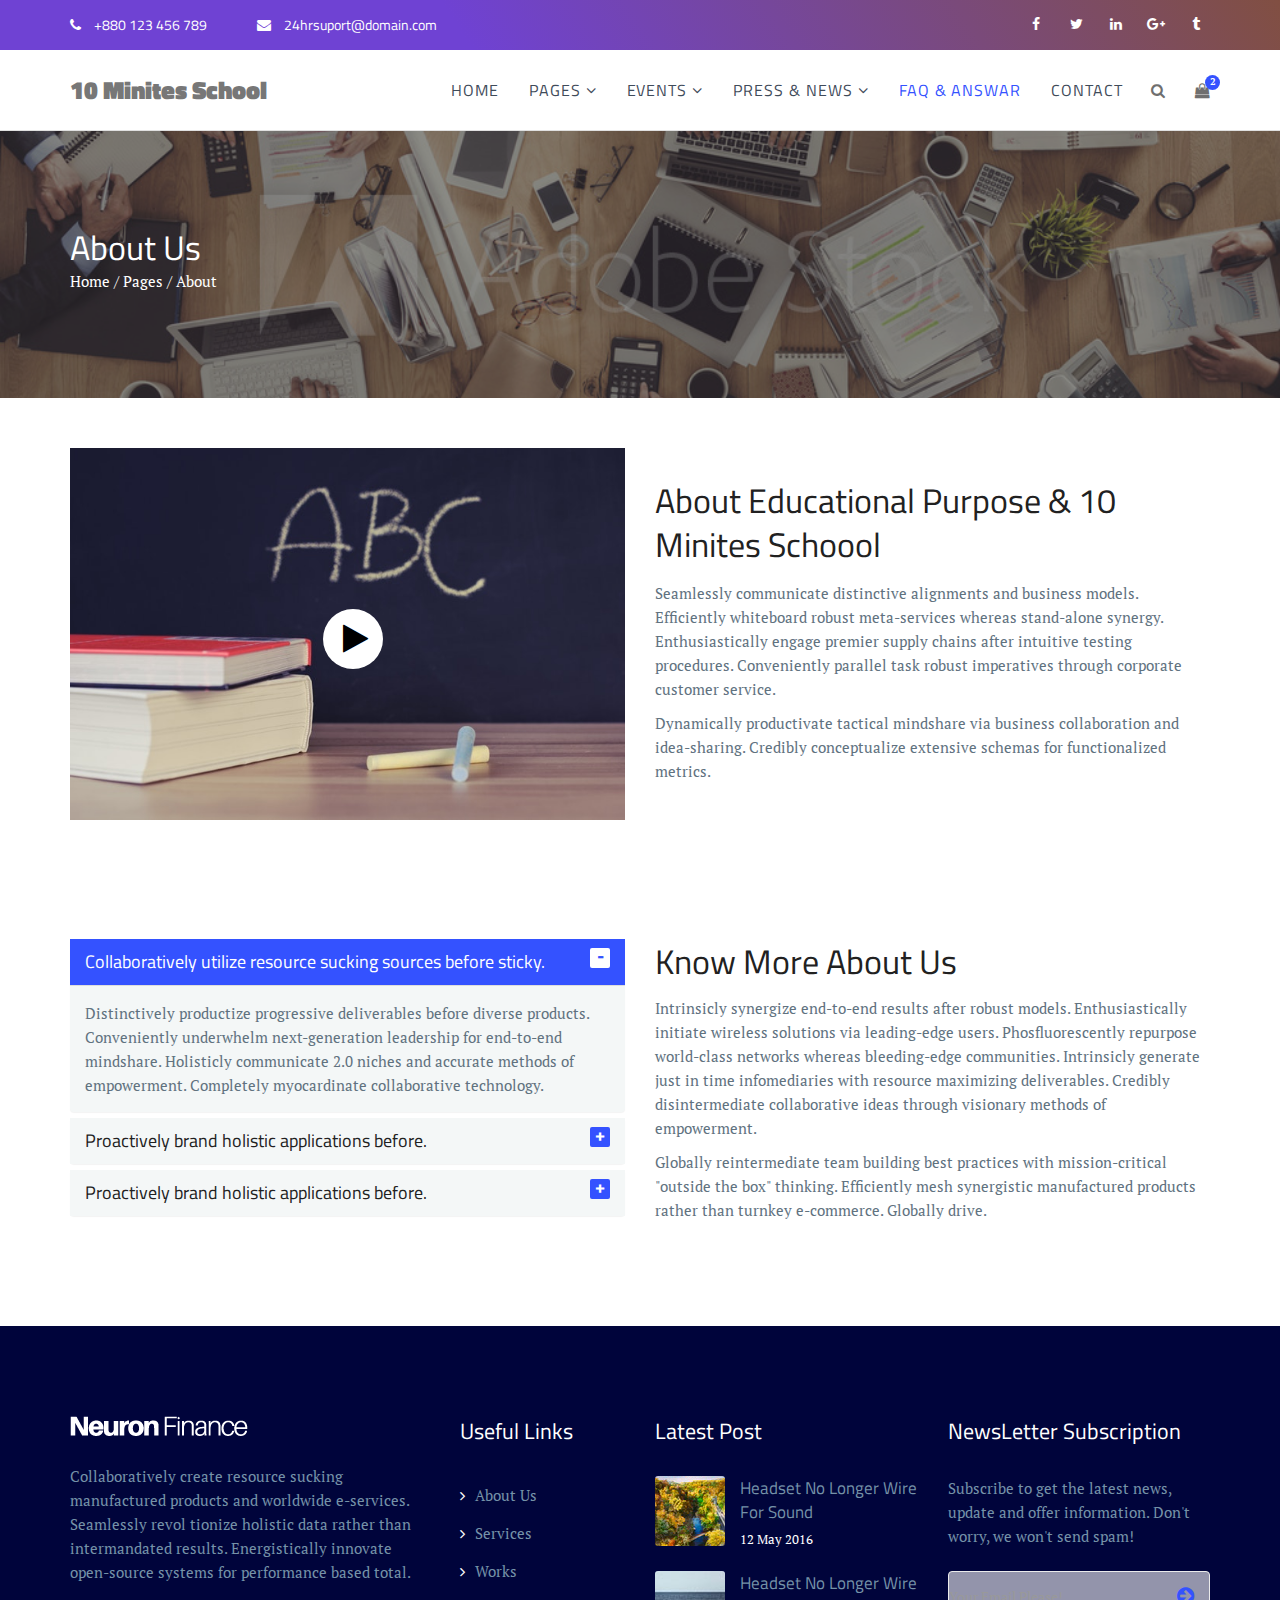
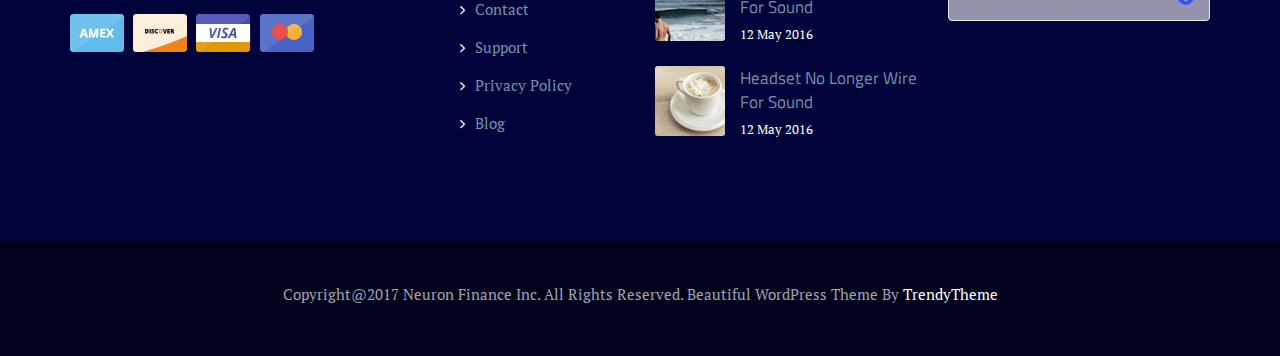
<file: src/10minites/faqs.html>
<!DOCTYPE html>
<html lang="en">
	<head>
		<meta charset="utf-8">
		<meta http-equiv="X-UA-Compatible" content="IE=edge">
		<meta name="viewport" content="width=device-width, initial-scale=1">
        <meta name="description" content="Neuron Finance is a finance, corporate and business HTML template">
        <meta name="keywords" content="advisor, corporate accountant, finance, financial, insurance, investment, consultation">
        <meta name="author" content="trendytheme.net">

		<title>Neuron Finance</title>

        <!-- favicon -->
        <link rel="shortcut icon" href="assets/img/ico/favicon.png">
        <!--  apple-touch-icon -->
        <link rel="apple-touch-icon-precomposed" sizes="144x144" href="assets/img/ico/apple-touch-icon-144-precomposed.png">
        <link rel="apple-touch-icon-precomposed" sizes="114x114" href="assets/img/ico/apple-touch-icon-114-precomposed.png">
        <link rel="apple-touch-icon-precomposed" sizes="72x72" href="assets/img/ico/apple-touch-icon-72-precomposed.png">
        <link rel="apple-touch-icon-precomposed" href="assets/img/ico/apple-touch-icon-57-precomposed.png">

		<!-- animate CSS -->
		<link rel="stylesheet" href="assets/css/animate.min.css" media="all" />
		<!-- FontAwesome CSS -->
		<link rel="stylesheet" href="assets/fonts/font-awesome/css/font-awesome.min.css" media="all" />
		<!-- Owl Carousel -->
		<link rel="stylesheet" href="assets/css/owl.carousel.min.css" media="all" />
		<!-- Bootsnav Menu -->
		<link rel="stylesheet" href="assets/css/bootsnav.css" media="all" />
		<!-- Bootstrap -->
		<link rel="stylesheet"  href="assets/bootstrap/css/bootstrap.min.css" media="all" />
		<!-- Style CSS -->
		<link rel="stylesheet" type="text/css" href="style.css" media="all" />


		<!-- HTML5 shim and Respond.js for IE8 support of HTML5 elements and media queries -->
		<!-- WARNING: Respond.js doesn't work if you view the page via file:// -->
		<!--[if lt IE 9]>
		  <script src="https://oss.maxcdn.com/html5shiv/3.7.3/html5shiv.min.js"></script>
		  <script src="https://oss.maxcdn.com/respond/1.4.2/respond.min.js"></script>
		<![endif]-->
	</head>


	<body>
	
		<!-- ::::::::::::::::::::: Header Section:::::::::::::::::::::::::: -->
		<header>
			<!-- start top bar -->
			<div class="header-top-area">
				<div class="container">
					<div class="row">
						<div class="col-sm-8 hidden-xs">
							<div class="contact">
								<p>
									<i class="fa fa-phone"></i>
									+880 123 456 789
								</p>
								<p>
									<i class="fa fa-envelope"></i>
									<a href="#">24hrsuport@domain.com</a>
								</p>
							</div><!-- /.contact -->
						</div><!-- /.col-sm-8 -->
						
						<div class="col-sm-4">
							<div class="social-icon">
								<ul>
									<li><a href=""><i class="fa fa-facebook"></i></a></li>
									<li><a href=""><i class="fa fa-twitter"></i></a></li>
									<li><a href=""><i class="fa fa-linkedin"></i></a></li>
									<li><a href=""><i class="fa fa-google-plus"></i></a></li>
									<li><a href=""><i class="fa fa-tumblr"></i></a></li>
								</ul>
							</div><!-- /.social-icon -->
						</div><!-- /.col-sm-4 -->
					</div><!-- /.row -->
				</div><!-- /.container -->
			</div><!-- end top bar -->
			
	        <!-- Start Navigation -->
	        <nav class="navbar navbar-default navbar-sticky bootsnav">
	            <!-- Start Top Search -->
	            <div class="top-search">
	                <div class="container">
	                    <div class="input-group">
	                        <span class="input-group-addon"><i class="fa fa-search"></i></span>
	                        <input type="text" class="form-control" placeholder="Search">
	                        <span class="input-group-addon close-search"><i class="fa fa-times"></i></span>
	                    </div>
	                </div>
	            </div>
	            <!-- End Top Search -->

	            <div class="container">
	                <!-- Start Atribute Navigation -->
	                <div class="attr-nav">
	                    <ul>
	                        <li class="search"><a href="#"><i class="fa fa-search"></i></a></li>
	                        <li class="dropdown">
	                            <a href="#" class="dropdown-toggle" data-toggle="dropdown" >
	                                <i class="fa fa-shopping-bag"></i>
	                                <span class="badge">2</span>
	                            </a>
	                            <ul class="dropdown-menu cart-list">
	                                <li>
	                                    <a href="#" class="photo"><img src="assets/img/cart-1.jpg" class="cart-thumb" alt="" /></a>
	                                    <h2><a href="#">Denim SlimFit Shirt </a></h2>
	                                    <p>2x - <span class="price">$19.99</span></p>
	                                </li>
	                                <li>
	                                    <a href="#" class="photo"><img src="assets/img/cart-3.jpg" class="cart-thumb" alt="" /></a>
	                                    <h2><a href="#">Denim Polo Shirt</a></h2>
	                                    <p>2x - <span class="price">$12.99</span></p>
	                                </li>
	                                <li class="total">
	                                    <span class="pull-right"><strong>Total</strong>: $320.00</span>
	                                    <a href="#" class="btn btn-primary btn-sm btn-cart">Cart</a>
	                                </li>
	                            </ul>
	                        </li>
	                    </ul>
	                </div>
	                <!-- End Atribute Navigation -->
	                <!-- Start Header Navigation -->
	                <div class="navbar-header">
	                    <button type="button" class="navbar-toggle" data-toggle="collapse" data-target="#navbar-menu">
	                        <i class="fa fa-bars"></i>
	                    </button>
	                    <h2><a class="navbar-brand" href="index.html"><!--img src="assets/img/logo.png" class="logo logo-scrolled" alt=""-->
                        10 Minites School
                    </a></h2>
	                </div>
	                <!-- End Header Navigation -->

	                <!-- Collect the nav links, forms, and other content for toggling -->
                    <div class="collapse navbar-collapse" id="navbar-menu">
                        <ul class="nav navbar-nav navbar-right" data-in="" data-out="">
                            <li><a href="index.html">Home</a></li>
                            <li class="dropdown">
                            <a href="#" class="dropdown-toggle" data-toggle="dropdown" >Pages</a>
                                <ul class="dropdown-menu">
                                    <li><a href="abouts.html">Abouts</a></li>
                                    <li><a href="teachers.html">Teachers</a></li>
                                    <li><a href="testimonials.html">Testimonials</a></li>
                                </ul>
                            </li>
                            <li class="dropdown">
                                <a href="#" class="dropdown-toggle" data-toggle="dropdown" >Events</a>
                                <ul class="dropdown-menu">
                                    <li><a href="latestevents.html">Latest Event</a></li>
                                    <li><a href="recentevents.html">Recent Event</a></li>
                                </ul>
                            </li>
                            <li class="dropdown">
                                <a href="#" class="dropdown-toggle" data-toggle="dropdown" >Press &amp; News</a>
                                <ul class="dropdown-menu">
                                    <li><a href="blog.html">News Standard</a></li>
                                    <li><a href="blog-details.html">News Details</a></li>
                                    <li><a href="typography.html">Typography</a></li>
                                </ul>
                            </li>
                            <li class="active"><a href="faqs.html">Faq &amp; Answar</a></li>
                            <li><a href="contact.html">Contact</a></li>
                        </ul>
                    </div><!-- /.navbar-collapse -->
	            </div>
	        </nav>
	        <!-- End Navigation -->
	        <div class="clearfix"></div>
		</header> <!-- end header -->
		<!-- ::::::::::::::::::::: Page Title Section:::::::::::::::::::::::::: -->
		<section class="page-title">
			<div class="container">
				<div class="row">
					<div class="col-md-12">
						<!-- breadcrumb content -->
						<div class="page-breadcrumbd">
							<h2>About Us</h2>
							<p><a href="index.html">Home</a> / <a href="">Pages</a> / About</p>
						</div><!-- end breadcrumb content -->
					</div>
				</div>
			</div>
		</section><!-- end breadcrumb -->
		<!-- ::::::::::::::::::::: Block Section:::::::::::::::::::::::::: -->
		<section class="block about-us-block section-padding">
			<div class="container">
				<div class="row">
					<div class="col-md-6">
						<div class="block-img">
							<img src="assets/img/intro/intro8.jpeg" alt="" />
						</div>
						<a class="video-play-btn" href=""><i class="fa fa-play"></i></a>
					</div>
				    <div class="col-md-6">
						<!-- block text -->
                        <h2>About Educational Purpose &amp; 10 Minites Schoool</h2>
                        <p>Seamlessly communicate distinctive alignments and business models. Efficiently whiteboard robust meta-services whereas stand-alone synergy. Enthusiastically engage premier supply chains after intuitive testing procedures. Conveniently parallel task robust imperatives through corporate customer service.</p> 

                        <p>Dynamically productivate tactical mindshare via business collaboration and idea-sharing. Credibly conceptualize extensive schemas for functionalized metrics. </p>
					</div>
				</div>
			</div>
		</section><!-- block area end -->
<!--================================================================
Our Awesome teachers
===================================================================-->
<section class="accordian-section section-padding">
    <div class="container">
        <div class="row">
            <div class="col-md-6">
                <div class="accorian-item">
                    <div class="panel-group" id="accordion" role="tablist" aria-multiselectable="true">
                        <!-- accordian item-->
                        <div class="panel panel-default">
                            <div class="panel-heading" role="tab" id="headingOne">
                                <h4 class="panel-title">
                                <a role="button" data-toggle="collapse" data-parent="#accordion" href="#collapseOne" aria-expanded="true" aria-controls="collapseOne">
                                Collaboratively utilize resource sucking sources before sticky.
                                </a>
                                </h4>
                            </div>
                            <div id="collapseOne" class="panel-collapse collapse in" role="tabpanel" aria-labelledby="headingOne">
                                <div class="panel-body">
                                    Distinctively productize progressive deliverables before diverse products. Conveniently underwhelm next-generation leadership for end-to-end mindshare. Holisticly communicate 2.0 niches and accurate methods of empowerment. Completely myocardinate collaborative technology.
                                </div>
                            </div>
                        </div>

                        <!--accordian item 2-->
                        <div class="panel panel-default">
                            <div class="panel-heading" role="tab" id="headingTwo">
                                <h4 class="panel-title">
                                <a class="collapsed" role="button" data-toggle="collapse" data-parent="#accordion" href="#collapseTwo" aria-expanded="false" aria-controls="collapseTwo">
                                Proactively brand holistic applications before.
                                </a>
                                </h4>
                            </div>
                            <div id="collapseTwo" class="panel-collapse collapse" role="tabpanel" aria-labelledby="headingTwo">
                                <div class="panel-body">
                                    Anim pariatur cliche reprehenderit, enim eiusmod high life accusamus terry richardson ad squid. 3 wolf moon officia aute, non cupidatat skateboard dolor brunch. Food truck quinoa nesciunt laborum eiusmod. Brunch 3 wolf moon tempor, sunt aliqua put a bird on it squid single-origin coffee
                                </div>
                            </div>
                        </div>

                        <!-- accordian item3-->
                        <div class="panel panel-default">
                            <div class="panel-heading" role="tab" id="headingThree">
                                <h4 class="panel-title">
                                <a class="collapsed" role="button" data-toggle="collapse" data-parent="#accordion" href="#collapseThree" aria-expanded="false" aria-controls="collapseThree">
                                Proactively brand holistic applications before.
                                </a>
                                </h4>
                            </div>
                            <div id="collapseThree" class="panel-collapse collapse" role="tabpanel" aria-labelledby="headingThree">
                                <div class="panel-body">
                                    Distinctively productize progressive deliverables before diverse products. Conveniently underwhelm next-generation leadership for end-to-end mindshare. Holisticly communicate 2.0 niches and accurate methods of empowerment. Completely myocardinate collaborative technology.
                                </div>
                            </div>
                        </div>
                    </div>
                </div>
            </div>
            <div class="col-md-6">
                <!-- accordian right text block-->
                <div class="accordian-right-content">
                    <h2>Know More About Us</h2>
                    <p>Intrinsicly synergize end-to-end results after robust models. Enthusiastically initiate wireless solutions via leading-edge users. Phosfluorescently repurpose world-class networks whereas bleeding-edge communities. Intrinsicly generate just in time infomediaries with resource maximizing deliverables. Credibly disintermediate collaborative ideas through visionary methods of empowerment.</p>
                    <p>Globally reintermediate team building best practices with mission-critical "outside the box" thinking. Efficiently mesh synergistic manufactured products rather than turnkey e-commerce. Globally drive.</p>
                </div>
            </div>
        </div>
    </div>
</section>
<!-- end accordian section -->	
<!-- ::::::::::::::::::::: Footer Section :::::::::::::::::::::::::: -->
		<footer>
			<div class="primary-footer">
				<div class="container">
					<div class="row">
						<!-- start single footer widget -->
						<div class="col-sm-6 col-md-4">
							<div class="footer-widget about-us">
								<a href="index.html"><img src="assets/img/logo-white.png" alt="" /></a>
								<p>Collaboratively create resource sucking manufactured products and worldwide e-services. Seamlessly revol tionize holistic data rather than intermandated results. Energistically innovate open-source systems for performance based total.</p>
								<div class="online-card">
									<a href="#"><img src="assets/img/online-card/1.png" alt="" /></a>
									<a href="#"><img src="assets/img/online-card/2.png" alt="" /></a>
									<a href="#"><img src="assets/img/online-card/3.png" alt="" /></a>
									<a href="#"><img src="assets/img/online-card/4.png" alt="" /></a>
								</div>
							</div>
						</div><!-- end single footer widget -->
						
						<!-- start single footer widget -->
						<div class="col-sm-6 col-md-2">
							<div class="footer-widget usefull-link">
								<h3>Useful Links</h3>
								<ul> 
									<li><a href="#"><i class="fa fa-angle-right"></i>About Us</a></li>
									<li><a href="#"><i class="fa fa-angle-right"></i>Services</a></li>
									<li><a href="#"><i class="fa fa-angle-right"></i>Works</a></li>
									<li><a href="#"><i class="fa fa-angle-right"></i>Contact</a></li>
									<li><a href="#"><i class="fa fa-angle-right"></i>Support</a></li>
									<li><a href="#"><i class="fa fa-angle-right"></i>Privacy Policy</a></li>
									<li><a href="#"><i class="fa fa-angle-right"></i>Blog</a></li>
								</ul>
							</div>
						</div><!-- end single footer widget -->
						
						<!-- start single footer widget -->
						<div class="col-sm-6 col-md-3">
							<div class="footer-widget latest-post">
								<h3>Latest Post</h3>
								<ul>
									<li>
										<img src="assets/img/latest-post/1.png" alt="" />
										<p><a href="#">Headset No Longer Wire For Sound</a></p>
										<span>12 May 2016</span>
										
									</li>
									<li>
										<img src="assets/img/latest-post/2.png" alt="" />
										<p><a href="#">Headset No Longer Wire For Sound</a></p>
										<span>12 May 2016</span>
										
									</li>
									<li>
										<img src="assets/img/latest-post/3.png" alt="" />
										<p><a href="#">Headset No Longer Wire For Sound</a></p>
										<span>12 May 2016</span>
										
									</li>
									
								</ul>
							</div>
						</div><!-- end single footer widget -->
						
						<!-- start single footer widget -->
						<div class="col-sm-6 col-md-3">
							<div class="footer-widget news-letter">
								<h3>NewsLetter Subscription</h3>
								<p>Subscribe to get the latest news, update and offer information. Don't worry, we won't send spam!</p>

								<form class="subscribe-form mailchimp" method="post">
                                    <div class="clearfix">
                                        <div class="input-wrapper">
                                          <label class="sr-only" for="email">Email</label>
                                          <input id="subscribeEmail" type="email" name="subscribeEmail" class="validate form-control" placeholder="Your Email Please!">
                                          <button type="submit"><i class="fa fa-arrow-circle-right"></i></button>
                                        </div>
                                    </div>
                                    <!-- to showing success messages -->
                                    <p class="subscription-success"></p>
								</form>
							</div><!-- /.news-letter -->
						</div><!-- end single footer widget -->
					</div><!-- /.row -->
				</div><!-- /.container -->
			</div><!-- /.primary-footer -->

			<!-- footer copyright area -->
			<div class="copyright-wrapper text-center">
				<div class="container">
					<div class="row">
						<div class="col-md-12">
							<p>Copyright@2017 Neuron Finance Inc. All Rights Reserved. Beautiful WordPress Theme By <a href="#">TrendyTheme</a></p>
						</div>
					</div><!-- /.row -->
				</div><!-- /.container -->
			</div><!-- ./end copyright-wrapper -->
		</footer>

		<!-- preloader -->
		<div id="loading">
			<div id="loading-center">
				<div id="loading-center-absolute">
					<div class="object" id="object_four"></div>
					<div class="object" id="object_three"></div>
					<div class="object" id="object_two"></div>
					<div class="object" id="object_one"></div>
				</div>
			</div>
		</div>

		<!-- main jQuery -->
		<script src="assets/js/jquery-2.1.3.min.js"></script>
		<script src="assets/bootstrap/js/bootstrap.min.js"></script>
		<script src="assets/js/bootsnav.js"></script>
		<script src="assets/js/owl.carousel.min.js"></script>
		<script src="assets/js/wow.min.js"></script>
        <script src="assets/js/ajaxchimp.js"></script>
        <script src="assets/js/ajaxchimp-config.js"></script> 
		<script src="assets/js/script.js"></script>
	</body>
</html>
</file>
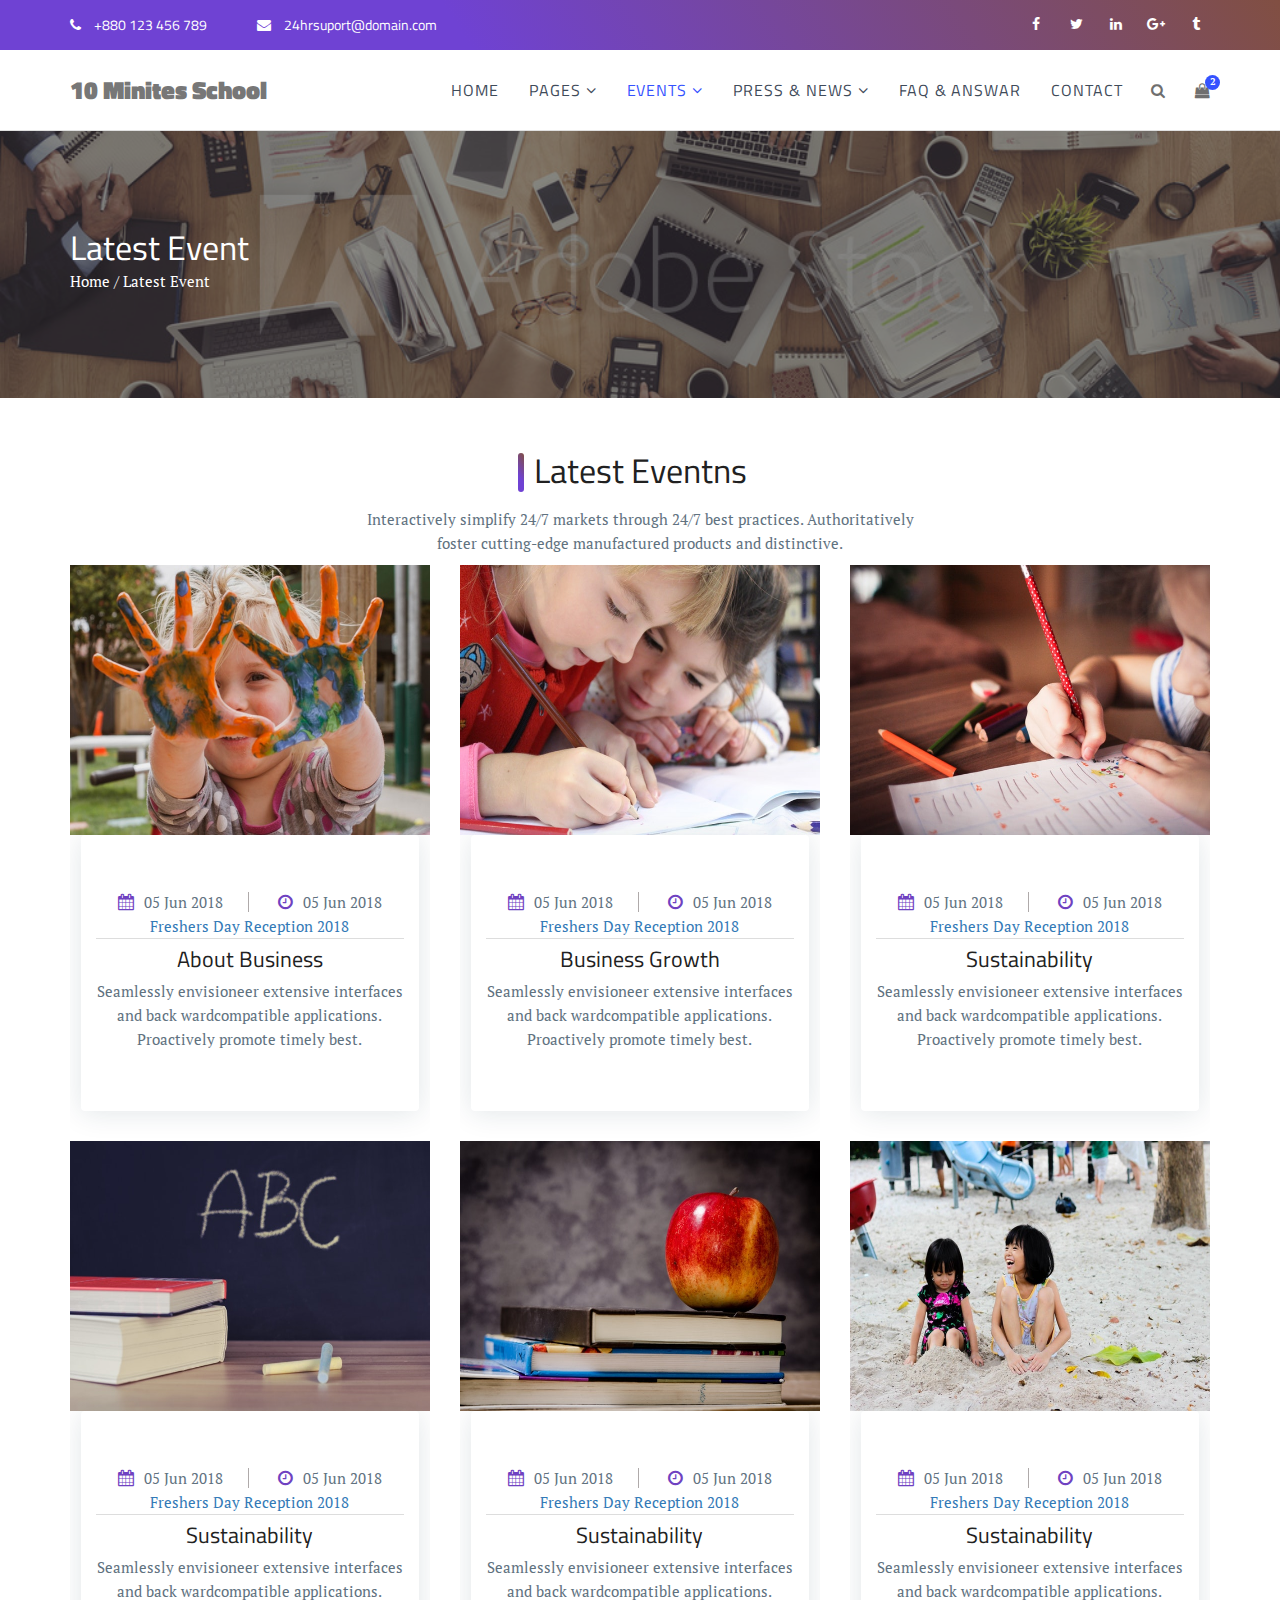
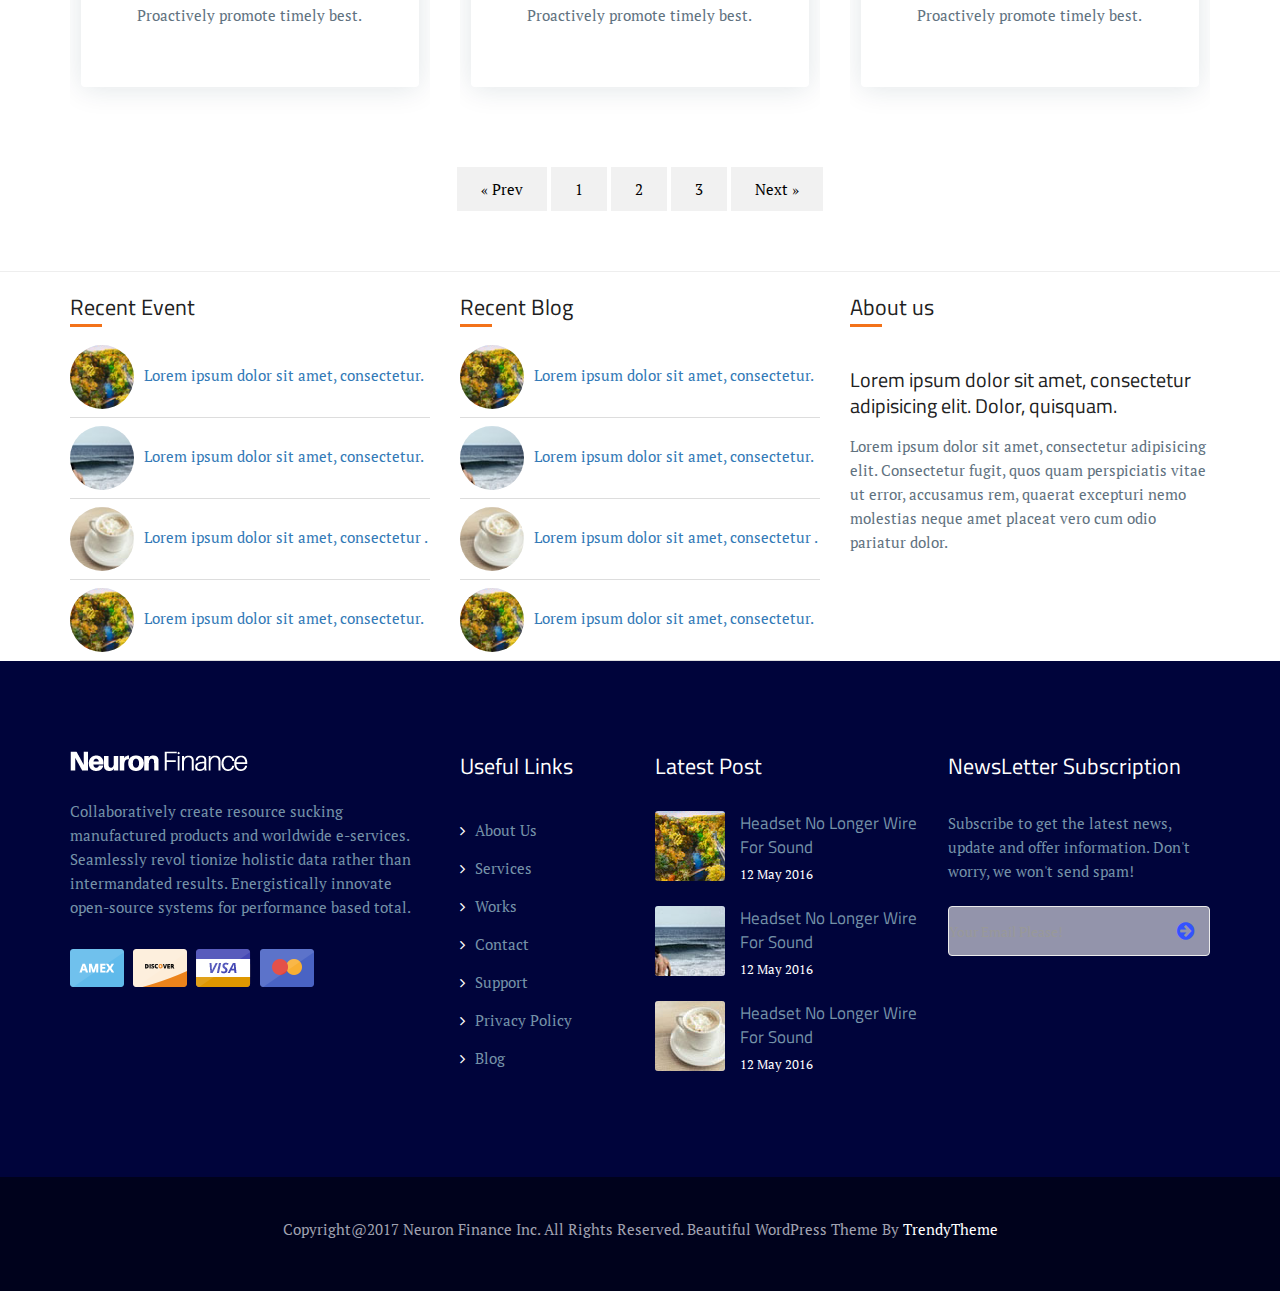
<file: src/10minites/latestevents.html>
<!DOCTYPE html>
<html lang="en">
	<head>
		<meta charset="utf-8">
		<meta http-equiv="X-UA-Compatible" content="IE=edge">
		<meta name="viewport" content="width=device-width, initial-scale=1">
        <meta name="description" content="Neuron Finance is a finance, corporate and business HTML template">
        <meta name="keywords" content="advisor, corporate accountant, finance, financial, insurance, investment, consultation">
        <meta name="author" content="trendytheme.net">

		<title>Neuron Finance</title>

        <!--  favicon -->
        <link rel="shortcut icon" href="assets/img/ico/favicon.png">
        <!--  apple-touch-icon -->
        <link rel="apple-touch-icon-precomposed" sizes="144x144" href="assets/img/ico/apple-touch-icon-144-precomposed.png">
        <link rel="apple-touch-icon-precomposed" sizes="114x114" href="assets/img/ico/apple-touch-icon-114-precomposed.png">
        <link rel="apple-touch-icon-precomposed" sizes="72x72" href="assets/img/ico/apple-touch-icon-72-precomposed.png">
        <link rel="apple-touch-icon-precomposed" href="assets/img/ico/apple-touch-icon-57-precomposed.png">

		<!-- animate CSS -->
		<link rel="stylesheet" href="assets/css/animate.min.css" media="all" />
		<!-- FontAwesome CSS -->
		<link rel="stylesheet" href="assets/fonts/font-awesome/css/font-awesome.min.css" media="all" />
		<!-- Owl Carousel -->
		<link rel="stylesheet" href="assets/css/owl.carousel.min.css" media="all" />
		<!-- Bootsnav Menu -->
		<link rel="stylesheet" href="assets/css/bootsnav.css" media="all" />
		<!-- Bootstrap -->
		<link rel="stylesheet"  href="assets/bootstrap/css/bootstrap.min.css" media="all" />
		<!-- Style CSS -->
		<link rel="stylesheet" type="text/css" href="style.css" media="all" />


		<!-- HTML5 shim and Respond.js for IE8 support of HTML5 elements and media queries -->
		<!-- WARNING: Respond.js doesn't work if you view the page via file:// -->
		<!--[if lt IE 9]>
		  <script src="https://oss.maxcdn.com/html5shiv/3.7.3/html5shiv.min.js"></script>
		  <script src="https://oss.maxcdn.com/respond/1.4.2/respond.min.js"></script>
		<![endif]-->
	</head>


	<body>
	
		<!-- ::::::::::::::::::::: Header Section:::::::::::::::::::::::::: -->
		<header>
			<!-- start top bar -->
			<div class="header-top-area">
				<div class="container">
					<div class="row">
						<div class="col-sm-8 hidden-xs">
							<div class="contact">
								<p>
									<i class="fa fa-phone"></i>
									+880 123 456 789
								</p>
								<p>
									<i class="fa fa-envelope"></i>
									<a href="#">24hrsuport@domain.com</a>
								</p>
							</div><!-- /.contact -->
						</div><!-- /.col-sm-8 -->
						
						<div class="col-sm-4">
							<div class="social-icon">
								<ul>
									<li><a href=""><i class="fa fa-facebook"></i></a></li>
									<li><a href=""><i class="fa fa-twitter"></i></a></li>
									<li><a href=""><i class="fa fa-linkedin"></i></a></li>
									<li><a href=""><i class="fa fa-google-plus"></i></a></li>
									<li><a href=""><i class="fa fa-tumblr"></i></a></li>
								</ul>
							</div><!-- /.social-icon -->
						</div><!-- /.col-sm-4 -->
					</div><!-- /.row -->
				</div><!-- /.container -->
			</div><!-- end top bar -->
			
	        <!-- Start Navigation -->
	        <nav class="navbar navbar-default navbar-sticky bootsnav">
	            <!-- Start Top Search -->
	            <div class="top-search">
	                <div class="container">
	                    <div class="input-group">
	                        <span class="input-group-addon"><i class="fa fa-search"></i></span>
	                        <input type="text" class="form-control" placeholder="Search">
	                        <span class="input-group-addon close-search"><i class="fa fa-times"></i></span>
	                    </div>
	                </div>
	            </div>
	            <!-- End Top Search -->

	            <div class="container">
	                <!-- Start Atribute Navigation -->
	                <div class="attr-nav">
	                    <ul>
	                        <li class="search"><a href="#"><i class="fa fa-search"></i></a></li>
	                        <li class="dropdown">
	                            <a href="#" class="dropdown-toggle" data-toggle="dropdown" >
	                                <i class="fa fa-shopping-bag"></i>
	                                <span class="badge">2</span>
	                            </a>
	                            <ul class="dropdown-menu cart-list">
	                                <li>
	                                    <a href="#" class="photo"><img src="assets/img/cart-1.jpg" class="cart-thumb" alt="" /></a>
	                                    <h2><a href="#">Denim SlimFit Shirt </a></h2>
	                                    <p>2x - <span class="price">$19.99</span></p>
	                                </li>
	                                <li>
	                                    <a href="#" class="photo"><img src="assets/img/cart-3.jpg" class="cart-thumb" alt="" /></a>
	                                    <h2><a href="#">Denim Polo Shirt</a></h2>
	                                    <p>2x - <span class="price">$12.99</span></p>
	                                </li>
	                                <li class="total">
	                                    <span class="pull-right"><strong>Total</strong>: $320.00</span>
	                                    <a href="#" class="btn btn-primary btn-sm btn-cart">Cart</a>
	                                </li>
	                            </ul>
	                        </li>
	                    </ul>
	                </div>
	                <!-- End Atribute Navigation -->

	                <!-- Start Header Navigation -->
	                <div class="navbar-header">
	                    <button type="button" class="navbar-toggle" data-toggle="collapse" data-target="#navbar-menu">
	                        <i class="fa fa-bars"></i>
	                    </button>
	                    <h2><a class="navbar-brand" href="index.html"><!--img src="assets/img/logo.png" class="logo logo-scrolled" alt=""-->
                        10 Minites School
                    </a></h2>
	                </div>
	                <!-- End Header Navigation -->

	                <!-- Collect the nav links, forms, and other content for toggling -->
                    <div class="collapse navbar-collapse" id="navbar-menu">
                        <ul class="nav navbar-nav navbar-right" data-in="" data-out="">
                            <li><a href="index.html">Home</a></li>
                            <li class="dropdown">
                            <a href="#" class="dropdown-toggle" data-toggle="dropdown" >Pages</a>
                                <ul class="dropdown-menu">
                                    <li><a href="abouts.html">Abouts</a></li>
                                    <li><a href="teachers.html">Teachers</a></li>
                                    <li><a href="testimonials.html">Testimonials</a></li>
                                </ul>
                            </li>
                            <li class="dropdown active">
                                <a href="#" class="dropdown-toggle" data-toggle="dropdown" >Events</a>
                                <ul class="dropdown-menu">
                                    <li><a href="latestevents.html">Latest Event</a></li>
                                    <li><a href="recentevents.html">Recent Event</a></li>
                                </ul>
                            </li>
                            <li class="dropdown">
                                <a href="#" class="dropdown-toggle" data-toggle="dropdown" >Press &amp; News</a>
                                <ul class="dropdown-menu">
                                    <li><a href="blog.html">News Standard</a></li>
                                    <li><a href="blog-details.html">News Details</a></li>
                                    <li><a href="typography.html">Typography</a></li>
                                </ul>
                            </li>
                            <li><a href="faqs.html">Faq &amp; Answar</a></li>
                            <li><a href="contact.html">Contact</a></li>
                        </ul>
                    </div><!-- /.navbar-collapse -->
	            </div>
	        </nav>
	        <!-- End Navigation -->
	        <div class="clearfix"></div>
		</header> <!-- end header -->


<!-- ::::::::::::::::::::: Page Title:::::::::::::::::::::::::: -->
<section class="page-title">
    <div class="container">
        <div class="row">
            <div class="col-md-12">
                <!-- breadcrumb content -->
                <div class="page-breadcrumbd">
                    <h2>Latest Event</h2>
                    <p><a href="index.html">Home</a> / Latest Event</p>
                </div><!-- end breadcrumb content -->
            </div>
        </div>
    </div>
</section><!-- end breadcrumb -->
		
		
<section class="upcoming-event">
    <div class="section-7">
        <div class="container">
            <div class="row">
                <div class="col-lg-offset-3 col-lg-6 col-md-offset-2 col-md-8">
                    <div class="intro-title text-center">
                        <h2 class="bdrr">Latest Eventns</h2>
                        <div class="hidden-xs">
                            <p>Interactively simplify 24/7 markets through 24/7 best practices. Authoritatively foster cutting-edge manufactured products and distinctive.</p>
                        </div>
                    </div>
                </div>
            </div>
            
            <div class="row">
            <!-- single intro -->
                <div class="col-12 col-md-4 col-lg-4">
                    <div class="single-intro">
                        <div class="intro-img overlay">
                        <img class="intro-bg1" src="assets/img/intro/intro1.jpeg" alt="">
                        </div>
                        <a href=""><i class="fa fa-search"></i></a>
                        <div class="intro-details-x text-center">
                            <div class="intro-text custon-padding">
                                <div class="event-date">
                                    <span><i class="fa fa-calendar"></i>05 Jun 2018</span>
                                    <span><i class="fa fa-clock-o"></i>05 Jun 2018</span>
                                    <a href="">Freshers Day Reception 2018</a>
                                </div>

                                <h3>About Business</h3>
                                <p>Seamlessly envisioneer extensive interfaces and back wardcompatible applications. Proactively promote timely best.</p>
                            </div>
                            <button type="submit" class="btn btn-dark">Read more</button>
                        </div>
                    </div>
                </div>
            
            <!-- single intro -->
           
                <div class="col-12 col-md-4 col-lg-4">
                    <div class="single-intro">
                        <div class="intro-img overlay">
                        <img class="intro-bg1" src="assets/img/intro/intro2.jpeg" alt="">
                        </div>
                        <a href=""><i class="fa fa-search"></i></a>
                       <div class="intro-details-x text-center">
                            <div class="intro-text">
                               <div class="event-date">
                                    <span><i class="fa fa-calendar"></i>05 Jun 2018</span>
                                    <span><i class="fa fa-clock-o"></i>05 Jun 2018</span>
                                    <a href="">Freshers Day Reception 2018</a>
                                </div>
                                <h3>Business Growth</h3>
                                <p>Seamlessly envisioneer extensive interfaces and back wardcompatible applications. Proactively promote timely best.</p>
                            </div>
                            <button type="submit" class="btn btn-dark">Read more</button>
                        </div>
                    </div>
                </div>
            
            <!-- single intro -->
            
                <div class="col-12 col-md-4 col-lg-4">
                    <div class="single-intro">
                        <div class="intro-img overlay">
                        <img class="intro-bg1" src="assets/img/intro/intro3.jpeg" alt="">
                        </div>
                        <a href=""><i class="fa fa-search"></i></a>
                        <div class="intro-details-x text-center">
                            <div class="intro-text">
                               <div class="event-date">
                                <span><i class="fa fa-calendar"></i>05 Jun 2018</span>
                                <span><i class="fa fa-clock-o"></i>05 Jun 2018</span>
                                <a href="">Freshers Day Reception 2018</a>
                                </div>
                                <h3>Sustainability</h3>
                                <p>Seamlessly envisioneer extensive interfaces and back wardcompatible applications. Proactively promote timely best.</p>
                            </div>
                            <button type="submit" class="btn">Read more</button>
                        </div>
                    </div>
                </div>
                </div>
            
            
                <div class="row">
                <div class="col-12 col-md-4 col-lg-4">
                    <div class="single-intro">
                        <div class="intro-img overlay">
                        <img class="intro-bg1" src="assets/img/intro/intro8.jpeg" alt="">
                        </div>
                        <a href=""><i class="fa fa-search"></i></a>
                        <div class="intro-details-x text-center">
                            <div class="intro-text">
                               <div class="event-date">
                                <span><i class="fa fa-calendar"></i>05 Jun 2018</span>
                                <span><i class="fa fa-clock-o"></i>05 Jun 2018</span>
                                <a href="">Freshers Day Reception 2018</a>
                                </div>
                                <h3>Sustainability</h3>
                                <p>Seamlessly envisioneer extensive interfaces and back wardcompatible applications. Proactively promote timely best.</p>
                            </div>
                            <button type="submit" class="btn">Read more</button>
                        </div>
                    </div>
                </div>
           
            
                <div class="col-12 col-md-4 col-lg-4">
                    <div class="single-intro">
                        <div class="intro-img overlay">
                        <img class="intro-bg1" src="assets/img/intro/intro10.jpeg" alt="">
                        </div>
                        <a href=""><i class="fa fa-search"></i></a>
                        <div class="intro-details-x text-center">
                            <div class="intro-text">
                               <div class="event-date">
                                <span><i class="fa fa-calendar"></i>05 Jun 2018</span>
                                <span><i class="fa fa-clock-o"></i>05 Jun 2018</span>
                                <a href="">Freshers Day Reception 2018</a>
                                </div>
                                <h3>Sustainability</h3>
                                <p>Seamlessly envisioneer extensive interfaces and back wardcompatible applications. Proactively promote timely best.</p>
                            </div>
                            <button type="submit" class="btn">Read more</button>
                        </div>
                    </div>
                </div>
            
            
                <div class="col-12 col-md-4 col-lg-4">
                    <div class="single-intro">
                        <div class="intro-img overlay">
                        <img class="intro-bg1" src="assets/img/intro/intro9.jpeg" alt="">
                        </div>
                        <a href=""><i class="fa fa-search"></i></a>
                        <div class="intro-details-x text-center">
                            <div class="intro-text">
                               <div class="event-date">
                                <span><i class="fa fa-calendar"></i>05 Jun 2018</span>
                                <span><i class="fa fa-clock-o"></i>05 Jun 2018</span>
                                <a href="">Freshers Day Reception 2018</a>
                                </div>
                                <h3>Sustainability</h3>
                                <p>Seamlessly envisioneer extensive interfaces and back wardcompatible applications. Proactively promote timely best.</p>
                            </div>
                            <button type="submit" class="btn">Read more</button>
                        </div>
                    </div>
                </div>
            
            </div>
        </div>
    </div>
</section><!-- intro area end -->

<!-- ::::::::::::::::::::: testimonial section:::::::::::::::::::::::::: -->
<div class="bottom-pagenation">
<div class="row">
   <div class="container">
       <div class="row">
           <div class="col-12">
               <div class="page-wrapper text-center pt-3">
                    <ul class="paginations">
                        <li><a href="">&laquo; Prev</a></li>
                        <li><a href="">1</a></li>
                        <li><a href="">2</a></li>
                        <li><a href="">3</a></li>
                        <li><a href=""> Next &raquo;</a></li>
                    </ul>      
                </div> 
           </div>
       </div>
   </div>
</div>
</div>

<hr/>
<!-- ::::::::::::::::::::: footer link:::::::::::::::::::::::::: -->
<section class="footer-event-link">
    <div class="fer-event-link">
        <div class="container">
            <div class="row">
                <div class="col-md-4">
                    <div class="recent-event-wrapp">
                        <h3>Recent Event</h3>
                        <ul class="rcnt-event-link">
                            <li><a href=""><img src="assets/img/latest-post/1.png" alt="">Lorem ipsum dolor sit amet, consectetur.</a></li>
                            <li><a href=""><img src="assets/img/latest-post/2.png" alt="">Lorem ipsum dolor sit amet, consectetur.</a></li>
                            <li><a href=""><img src="assets/img/latest-post/3.png" alt="">Lorem ipsum dolor sit amet, consectetur .</a></li>
                            <li><a href=""><img src="assets/img/latest-post/1.png" alt="">Lorem ipsum dolor sit amet, consectetur.</a></li>
                        </ul>
                    </div>
                </div>
                <div class="col-md-4">
                    <div class="recent-event-wrapp">
                        <h3>Recent Blog</h3>
                        <ul class="rcnt-event-link">
                            <li><a href=""><img src="assets/img/latest-post/1.png" alt="">Lorem ipsum dolor sit amet, consectetur.</a></li>
                            <li><a href=""><img src="assets/img/latest-post/2.png" alt="">Lorem ipsum dolor sit amet, consectetur.</a></li>
                            <li><a href=""><img src="assets/img/latest-post/3.png" alt="">Lorem ipsum dolor sit amet, consectetur .</a></li>
                            <li><a href=""><img src="assets/img/latest-post/1.png" alt="">Lorem ipsum dolor sit amet, consectetur.</a></li>
                        </ul>
                    </div>
                </div>
                <div class="col-md-4">
                    <div class="recent-event-wrapp">
                        <h3>About us</h3>
                        <div class="event-section-footer">
                            <h4>Lorem ipsum dolor sit amet, consectetur adipisicing elit. Dolor, quisquam.</h4>
                            <p>Lorem ipsum dolor sit amet, consectetur adipisicing elit. Consectetur fugit, quos quam perspiciatis vitae ut error, accusamus rem, quaerat excepturi nemo molestias neque amet placeat vero cum odio pariatur dolor.</p>
                        </div>
                    </div>
                </div>
            </div>
        </div>
    </div>
</section>





<!-- ::::::::::::::::::::: Footer Section:::::::::::::::::::::::::: -->
<footer>
    <div class="primary-footer">
        <div class="container">
            <div class="row">
                <!-- start single footer widget -->
                <div class="col-sm-6 col-md-4">
                    <div class="footer-widget about-us">
                        <a href="index.html"><img src="assets/img/logo-white.png" alt="" /></a>
                        <p>Collaboratively create resource sucking manufactured products and worldwide e-services. Seamlessly revol tionize holistic data rather than intermandated results. Energistically innovate open-source systems for performance based total.</p>
                        <div class="online-card">
                            <a href="#"><img src="assets/img/online-card/1.png" alt="" /></a>
                            <a href="#"><img src="assets/img/online-card/2.png" alt="" /></a>
                            <a href="#"><img src="assets/img/online-card/3.png" alt="" /></a>
                            <a href="#"><img src="assets/img/online-card/4.png" alt="" /></a>
                        </div>
                    </div>
                </div><!-- end single footer widget -->

                <!-- start single footer widget -->
                <div class="col-sm-6 col-md-2">
                    <div class="footer-widget usefull-link">
                        <h3>Useful Links</h3>
                        <ul> 
                            <li><a href="#"><i class="fa fa-angle-right"></i>About Us</a></li>
                            <li><a href="#"><i class="fa fa-angle-right"></i>Services</a></li>
                            <li><a href="#"><i class="fa fa-angle-right"></i>Works</a></li>
                            <li><a href="#"><i class="fa fa-angle-right"></i>Contact</a></li>
                            <li><a href="#"><i class="fa fa-angle-right"></i>Support</a></li>
                            <li><a href="#"><i class="fa fa-angle-right"></i>Privacy Policy</a></li>
                            <li><a href="#"><i class="fa fa-angle-right"></i>Blog</a></li>
                        </ul>
                    </div>
                </div><!-- end single footer widget -->

                <!-- start single footer widget -->
                <div class="col-sm-6 col-md-3">
                    <div class="footer-widget latest-post">
                        <h3>Latest Post</h3>
                        <ul>
                            <li>
                                <img src="assets/img/latest-post/1.png" alt="" />
                                <p><a href="#">Headset No Longer Wire For Sound</a></p>
                                <span>12 May 2016</span>

                            </li>
                            <li>
                                <img src="assets/img/latest-post/2.png" alt="" />
                                <p><a href="#">Headset No Longer Wire For Sound</a></p>
                                <span>12 May 2016</span>

                            </li>
                            <li>
                                <img src="assets/img/latest-post/3.png" alt="" />
                                <p><a href="#">Headset No Longer Wire For Sound</a></p>
                                <span>12 May 2016</span>

                            </li>

                        </ul>
                    </div>
                </div><!-- end single footer widget -->

                <!-- start single footer widget -->
                <div class="col-sm-6 col-md-3">
                    <div class="footer-widget news-letter">
                        <h3>NewsLetter Subscription</h3>
                        <p>Subscribe to get the latest news, update and offer information. Don't worry, we won't send spam!</p>

                        <form class="subscribe-form mailchimp" method="post">
                            <div class="clearfix">
                                <div class="input-wrapper">
                                  <label class="sr-only" for="email">Email</label>
                                  <input id="subscribeEmail" type="email" name="subscribeEmail" class="validate form-control" placeholder="Your Email Please!">
                                  <button type="submit"><i class="fa fa-arrow-circle-right"></i></button>
                                </div>
                            </div>
                            <!-- to showing success messages -->
                            <p class="subscription-success"></p>
                        </form>
                    </div><!-- /.news-letter -->
                </div><!-- end single footer widget -->
            </div><!-- /.row -->
        </div><!-- /.container -->
    </div><!-- /.primary-footer -->

    <!-- footer copyright area -->
    <div class="copyright-wrapper text-center">
        <div class="container">
            <div class="row">
                <div class="col-md-12">
                    <p>Copyright@2017 Neuron Finance Inc. All Rights Reserved. Beautiful WordPress Theme By <a href="#">TrendyTheme</a></p>
                </div>
            </div><!-- /.row -->
        </div><!-- /.container -->
    </div><!-- ./end copyright-wrapper -->
</footer>

		<!-- preloader -->
		<div id="loading">
			<div id="loading-center">
				<div id="loading-center-absolute">
					<div class="object" id="object_four"></div>
					<div class="object" id="object_three"></div>
					<div class="object" id="object_two"></div>
					<div class="object" id="object_one"></div>
				</div>
			</div>
		</div>

		<!-- main jQuery -->
		<script src="assets/js/jquery-2.1.3.min.js"></script>
		<script src="assets/bootstrap/js/bootstrap.min.js"></script>
		<script src="assets/js/bootsnav.js"></script>
		<script src="assets/js/owl.carousel.min.js"></script>
		<script src="assets/js/wow.min.js"></script>
        <script src="assets/js/ajaxchimp.js"></script>
        <script src="assets/js/ajaxchimp-config.js"></script> 
		<script src="assets/js/script.js"></script>
	</body>
</html>
</file>
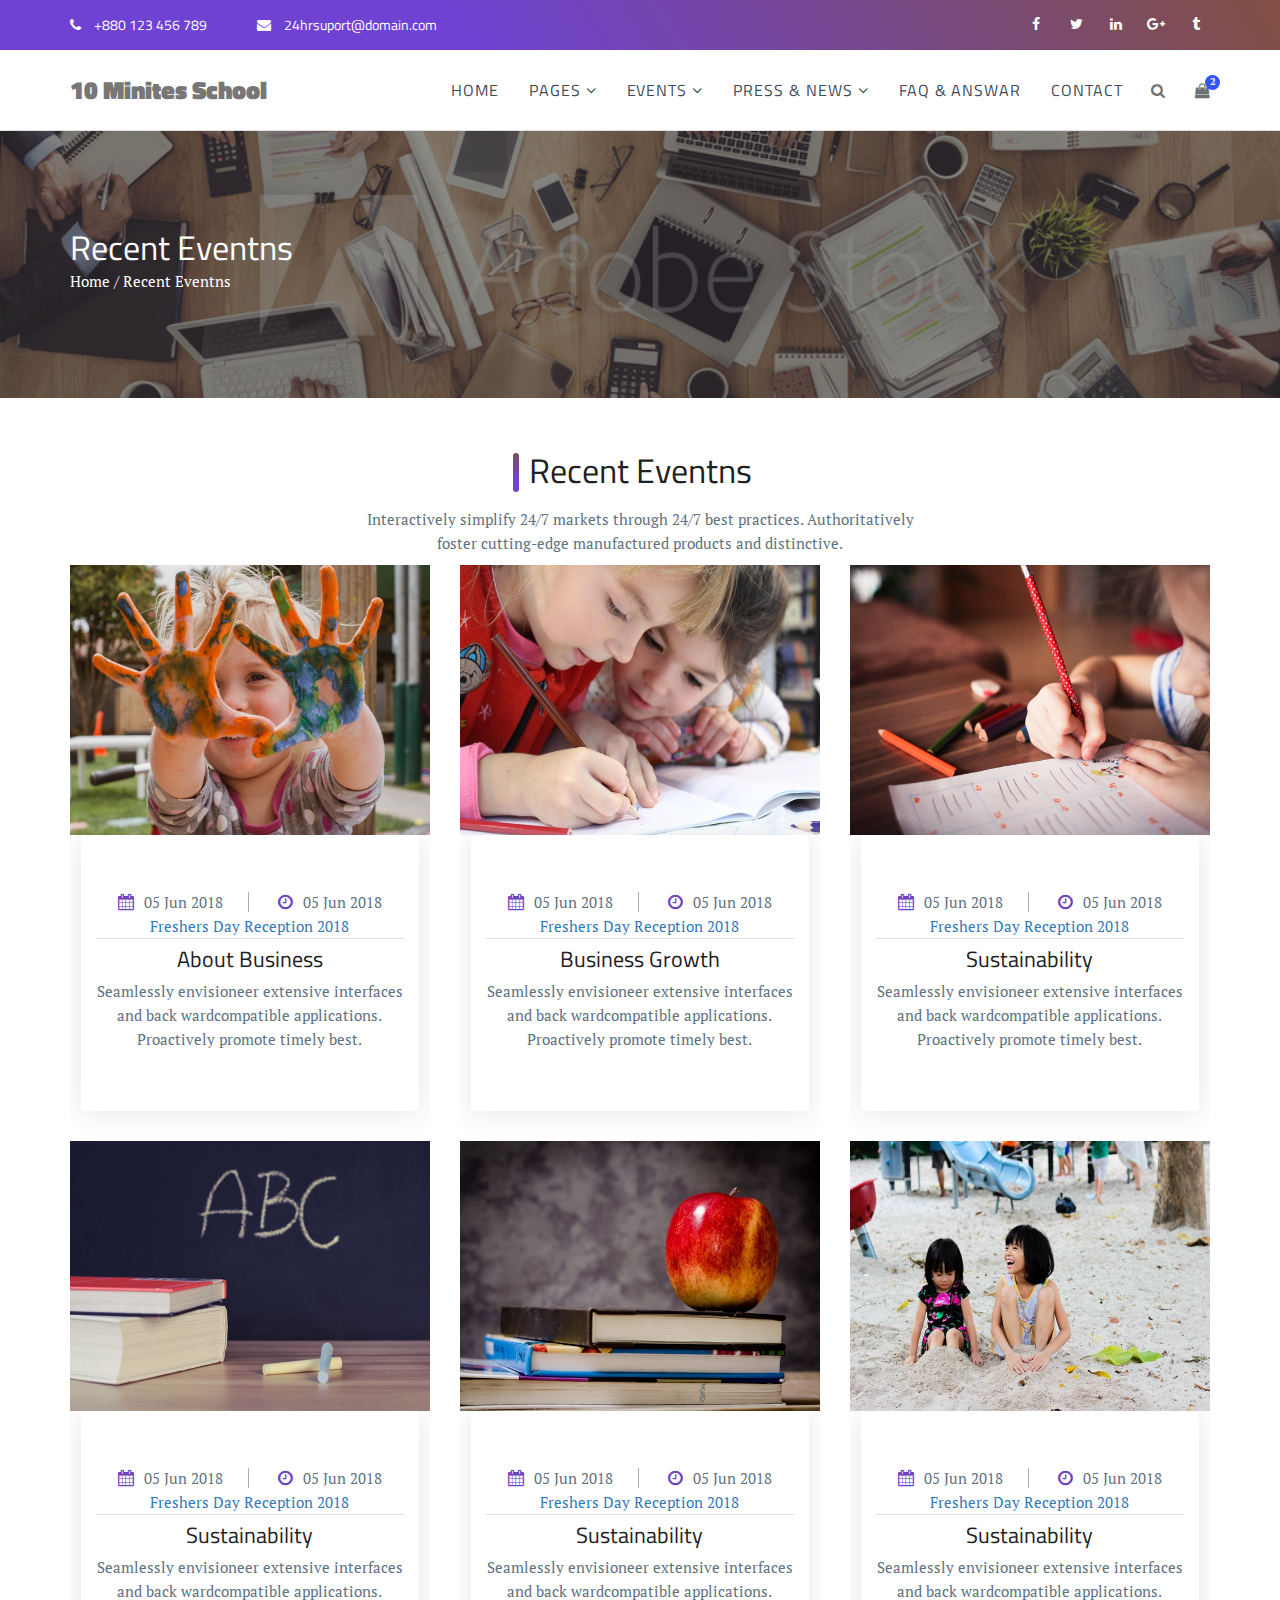
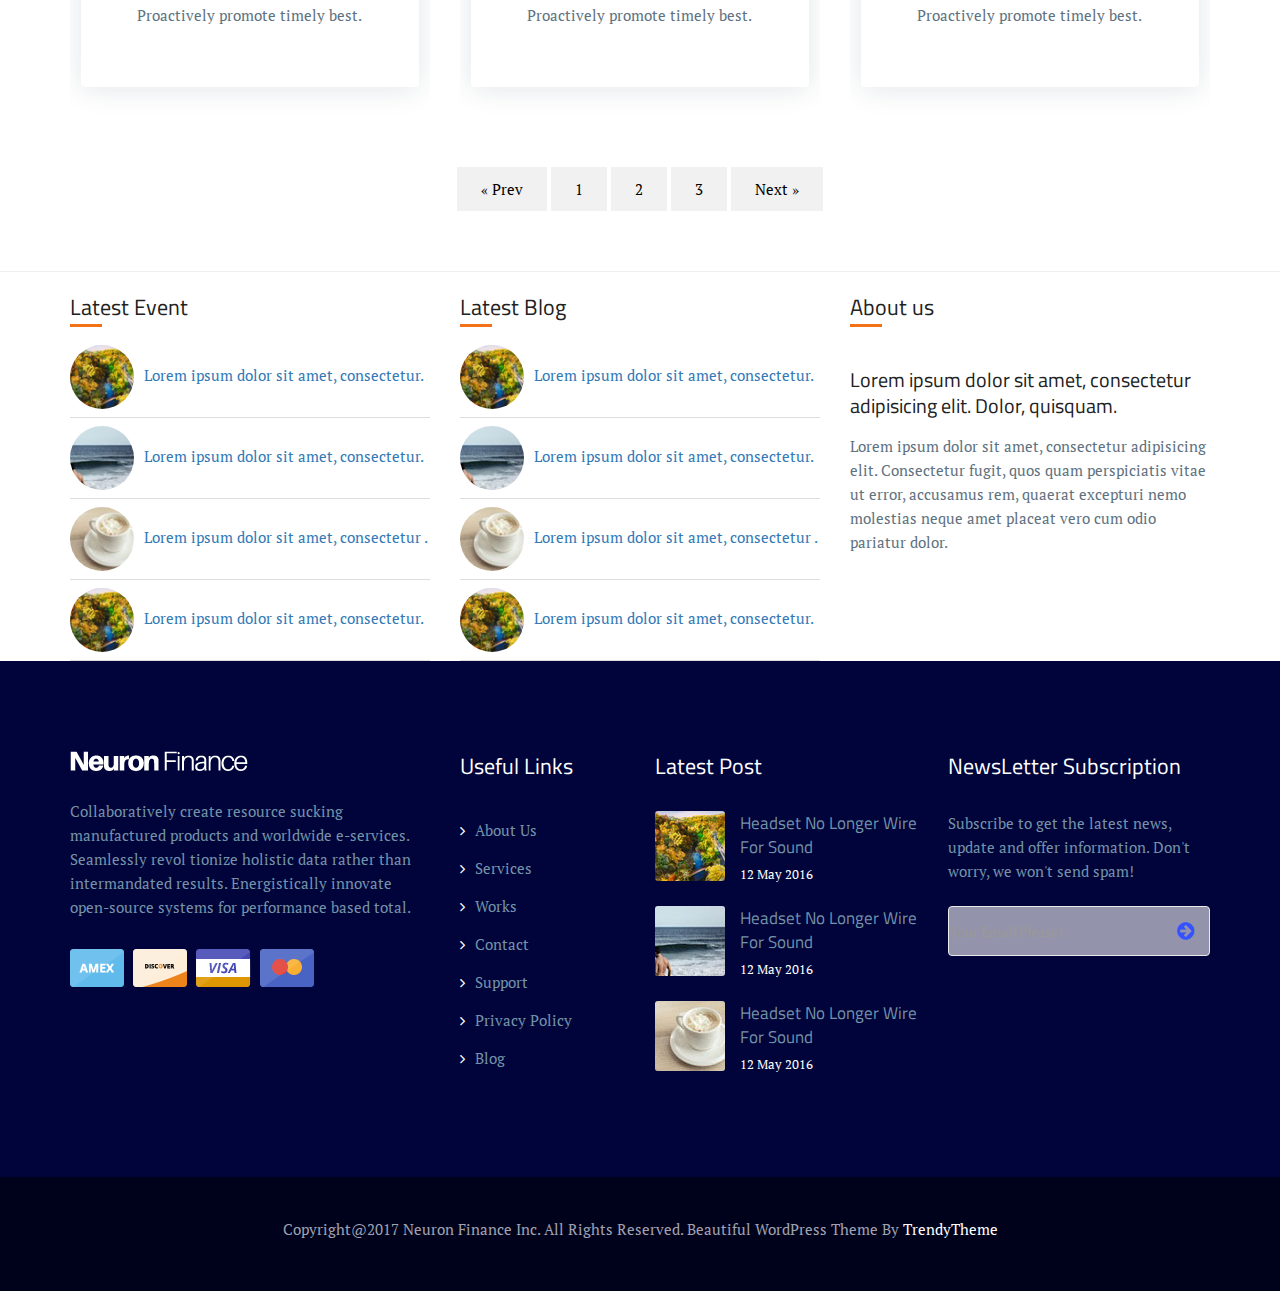
<file: src/10minites/recentevents.html>
<!DOCTYPE html>
<html lang="en">
	<head>
		<meta charset="utf-8">
		<meta http-equiv="X-UA-Compatible" content="IE=edge">
		<meta name="viewport" content="width=device-width, initial-scale=1">
        <meta name="description" content="Neuron Finance is a finance, corporate and business HTML template">
        <meta name="keywords" content="advisor, corporate accountant, finance, financial, insurance, investment, consultation">
        <meta name="author" content="trendytheme.net">

		<title>Neuron Finance</title>

        <!--  favicon -->
        <link rel="shortcut icon" href="assets/img/ico/favicon.png">
        <!--  apple-touch-icon -->
        <link rel="apple-touch-icon-precomposed" sizes="144x144" href="assets/img/ico/apple-touch-icon-144-precomposed.png">
        <link rel="apple-touch-icon-precomposed" sizes="114x114" href="assets/img/ico/apple-touch-icon-114-precomposed.png">
        <link rel="apple-touch-icon-precomposed" sizes="72x72" href="assets/img/ico/apple-touch-icon-72-precomposed.png">
        <link rel="apple-touch-icon-precomposed" href="assets/img/ico/apple-touch-icon-57-precomposed.png">

		<!-- animate CSS -->
		<link rel="stylesheet" href="assets/css/animate.min.css" media="all" />
		<!-- FontAwesome CSS -->
		<link rel="stylesheet" href="assets/fonts/font-awesome/css/font-awesome.min.css" media="all" />
		<!-- Owl Carousel -->
		<link rel="stylesheet" href="assets/css/owl.carousel.min.css" media="all" />
		<!-- Bootsnav Menu -->
		<link rel="stylesheet" href="assets/css/bootsnav.css" media="all" />
		<!-- Bootstrap -->
		<link rel="stylesheet"  href="assets/bootstrap/css/bootstrap.min.css" media="all" />
		<!-- Style CSS -->
		<link rel="stylesheet" type="text/css" href="style.css" media="all" />


		<!-- HTML5 shim and Respond.js for IE8 support of HTML5 elements and media queries -->
		<!-- WARNING: Respond.js doesn't work if you view the page via file:// -->
		<!--[if lt IE 9]>
		  <script src="https://oss.maxcdn.com/html5shiv/3.7.3/html5shiv.min.js"></script>
		  <script src="https://oss.maxcdn.com/respond/1.4.2/respond.min.js"></script>
		<![endif]-->
	</head>


	<body>
	
		<!-- ::::::::::::::::::::: Header Section:::::::::::::::::::::::::: -->
		<header>
			<!-- start top bar -->
			<div class="header-top-area">
				<div class="container">
					<div class="row">
						<div class="col-sm-8 hidden-xs">
							<div class="contact">
								<p>
									<i class="fa fa-phone"></i>
									+880 123 456 789
								</p>
								<p>
									<i class="fa fa-envelope"></i>
									<a href="#">24hrsuport@domain.com</a>
								</p>
							</div><!-- /.contact -->
						</div><!-- /.col-sm-8 -->
						
						<div class="col-sm-4">
							<div class="social-icon">
								<ul>
									<li><a href=""><i class="fa fa-facebook"></i></a></li>
									<li><a href=""><i class="fa fa-twitter"></i></a></li>
									<li><a href=""><i class="fa fa-linkedin"></i></a></li>
									<li><a href=""><i class="fa fa-google-plus"></i></a></li>
									<li><a href=""><i class="fa fa-tumblr"></i></a></li>
								</ul>
							</div><!-- /.social-icon -->
						</div><!-- /.col-sm-4 -->
					</div><!-- /.row -->
				</div><!-- /.container -->
			</div><!-- end top bar -->
			
	        <!-- Start Navigation -->
	        <nav class="navbar navbar-default navbar-sticky bootsnav">
	            <!-- Start Top Search -->
	            <div class="top-search">
	                <div class="container">
	                    <div class="input-group">
	                        <span class="input-group-addon"><i class="fa fa-search"></i></span>
	                        <input type="text" class="form-control" placeholder="Search">
	                        <span class="input-group-addon close-search"><i class="fa fa-times"></i></span>
	                    </div>
	                </div>
	            </div>
	            <!-- End Top Search -->

	            <div class="container">
	                <!-- Start Atribute Navigation -->
	                <div class="attr-nav">
	                    <ul>
	                        <li class="search"><a href="#"><i class="fa fa-search"></i></a></li>
	                        <li class="dropdown">
	                            <a href="#" class="dropdown-toggle" data-toggle="dropdown" >
	                                <i class="fa fa-shopping-bag"></i>
	                                <span class="badge">2</span>
	                            </a>
	                            <ul class="dropdown-menu cart-list">
	                                <li>
	                                    <a href="#" class="photo"><img src="assets/img/cart-1.jpg" class="cart-thumb" alt="" /></a>
	                                    <h2><a href="#">Denim SlimFit Shirt </a></h2>
	                                    <p>2x - <span class="price">$19.99</span></p>
	                                </li>
	                                <li>
	                                    <a href="#" class="photo"><img src="assets/img/cart-3.jpg" class="cart-thumb" alt="" /></a>
	                                    <h2><a href="#">Denim Polo Shirt</a></h2>
	                                    <p>2x - <span class="price">$12.99</span></p>
	                                </li>
	                                <li class="total">
	                                    <span class="pull-right"><strong>Total</strong>: $320.00</span>
	                                    <a href="#" class="btn btn-primary btn-sm btn-cart">Cart</a>
	                                </li>
	                            </ul>
	                        </li>
	                    </ul>
	                </div>
	                <!-- End Atribute Navigation -->

	                <!-- Start Header Navigation -->
	                <div class="navbar-header">
	                    <button type="button" class="navbar-toggle" data-toggle="collapse" data-target="#navbar-menu">
	                        <i class="fa fa-bars"></i>
	                    </button>
	                    <h2><a class="navbar-brand" href="index.html"><!--img src="assets/img/logo.png" class="logo logo-scrolled" alt=""-->
                        10 Minites School
                    </a></h2>
	                </div>
	                <!-- End Header Navigation -->

	                <!-- Collect the nav links, forms, and other content for toggling -->
                    <div class="collapse navbar-collapse" id="navbar-menu">
                        <ul class="nav navbar-nav navbar-right" data-in="" data-out="">
                            <li><a href="index.html">Home</a></li>
                            <li class="dropdown">
                            <a href="#" class="dropdown-toggle" data-toggle="dropdown" >Pages</a>
                                <ul class="dropdown-menu">
                                    <li><a href="abouts.html">Abouts</a></li>
                                    <li><a href="teachers.html">Teachers</a></li>
                                    <li><a href="testimonials.html">Testimonials</a></li>
                                </ul>
                            </li>
                            <li class="dropdown">
                                <a href="#" class="dropdown-toggle" data-toggle="dropdown" >Events</a>
                                <ul class="dropdown-menu">
                                    <li><a href="latestevents.html">Latest Event</a></li>
                                    <li><a href="recentevents.html">Recent Event</a></li>
                                </ul>
                            </li>
                            <li class="dropdown">
                                <a href="#" class="dropdown-toggle" data-toggle="dropdown" >Press &amp; News</a>
                                <ul class="dropdown-menu">
                                    <li><a href="blog.html">News Standard</a></li>
                                    <li><a href="blog-details.html">News Details</a></li>
                                    <li><a href="typography.html">Typography</a></li>
                                </ul>
                            </li>
                            <li><a href="faqs.html">Faq &amp; Answar</a></li>
                            <li><a href="contact.html">Contact</a></li>
                        </ul>
                    </div><!-- /.navbar-collapse -->
	            </div>
	        </nav>
	        <!-- End Navigation -->
	        <div class="clearfix"></div>
		</header> <!-- end header -->


<!-- ::::::::::::::::::::: Page Title:::::::::::::::::::::::::: -->
<section class="page-title">
    <div class="container">
        <div class="row">
            <div class="col-md-12">
                <!-- breadcrumb content -->
                <div class="page-breadcrumbd">
                    <h2>Recent Eventns</h2>
                    <p><a href="index.html">Home</a> / Recent Eventns</p>
                </div><!-- end breadcrumb content -->
            </div>
        </div>
    </div>
</section><!-- end breadcrumb -->
		
		
<section class="upcoming-event">
    <div class="section-7">
        <div class="container">
            <div class="row">
                <div class="col-lg-offset-3 col-lg-6 col-md-offset-2 col-md-8">
                    <div class="intro-title text-center">
                        <h2 class="bdrr">Recent Eventns</h2>
                        <div class="hidden-xs">
                            <p>Interactively simplify 24/7 markets through 24/7 best practices. Authoritatively foster cutting-edge manufactured products and distinctive.</p>
                        </div>
                    </div>
                </div>
            </div>
            
            <div class="row">
            <!-- single intro -->
                <div class="col-12 col-md-4 col-lg-4">
                    <div class="single-intro">
                        <div class="intro-img overlay">
                        <img class="intro-bg1" src="assets/img/intro/intro1.jpeg" alt="">
                        </div>
                        <a href=""><i class="fa fa-search"></i></a>
                        <div class="intro-details-x text-center">
                            <div class="intro-text custon-padding">
                                <div class="event-date">
                                    <span><i class="fa fa-calendar"></i>05 Jun 2018</span>
                                    <span><i class="fa fa-clock-o"></i>05 Jun 2018</span>
                                    <a href="">Freshers Day Reception 2018</a>
                                </div>

                                <h3>About Business</h3>
                                <p>Seamlessly envisioneer extensive interfaces and back wardcompatible applications. Proactively promote timely best.</p>
                            </div>
                            <button type="submit" class="btn btn-dark">Read more</button>
                        </div>
                    </div>
                </div>
            
            <!-- single intro -->
           
                <div class="col-12 col-md-4 col-lg-4">
                    <div class="single-intro">
                        <div class="intro-img overlay">
                        <img class="intro-bg1" src="assets/img/intro/intro2.jpeg" alt="">
                        </div>
                        <a href=""><i class="fa fa-search"></i></a>
                       <div class="intro-details-x text-center">
                            <div class="intro-text">
                               <div class="event-date">
                                    <span><i class="fa fa-calendar"></i>05 Jun 2018</span>
                                    <span><i class="fa fa-clock-o"></i>05 Jun 2018</span>
                                    <a href="">Freshers Day Reception 2018</a>
                                </div>
                                <h3>Business Growth</h3>
                                <p>Seamlessly envisioneer extensive interfaces and back wardcompatible applications. Proactively promote timely best.</p>
                            </div>
                            <button type="submit" class="btn btn-dark">Read more</button>
                        </div>
                    </div>
                </div>
            
            <!-- single intro -->
            
                <div class="col-12 col-md-4 col-lg-4">
                    <div class="single-intro">
                        <div class="intro-img overlay">
                        <img class="intro-bg1" src="assets/img/intro/intro3.jpeg" alt="">
                        </div>
                        <a href=""><i class="fa fa-search"></i></a>
                        <div class="intro-details-x text-center">
                            <div class="intro-text">
                               <div class="event-date">
                                <span><i class="fa fa-calendar"></i>05 Jun 2018</span>
                                <span><i class="fa fa-clock-o"></i>05 Jun 2018</span>
                                <a href="">Freshers Day Reception 2018</a>
                                </div>
                                <h3>Sustainability</h3>
                                <p>Seamlessly envisioneer extensive interfaces and back wardcompatible applications. Proactively promote timely best.</p>
                            </div>
                            <button type="submit" class="btn">Read more</button>
                        </div>
                    </div>
                </div>
                </div>
            
            
                <div class="row">
                <div class="col-12 col-md-4 col-lg-4">
                    <div class="single-intro">
                        <div class="intro-img overlay">
                        <img class="intro-bg1" src="assets/img/intro/intro8.jpeg" alt="">
                        </div>
                        <a href=""><i class="fa fa-search"></i></a>
                        <div class="intro-details-x text-center">
                            <div class="intro-text">
                               <div class="event-date">
                                <span><i class="fa fa-calendar"></i>05 Jun 2018</span>
                                <span><i class="fa fa-clock-o"></i>05 Jun 2018</span>
                                <a href="">Freshers Day Reception 2018</a>
                                </div>
                                <h3>Sustainability</h3>
                                <p>Seamlessly envisioneer extensive interfaces and back wardcompatible applications. Proactively promote timely best.</p>
                            </div>
                            <button type="submit" class="btn">Read more</button>
                        </div>
                    </div>
                </div>
           
            
                <div class="col-12 col-md-4 col-lg-4">
                    <div class="single-intro">
                        <div class="intro-img overlay">
                        <img class="intro-bg1" src="assets/img/intro/intro10.jpeg" alt="">
                        </div>
                        <a href=""><i class="fa fa-search"></i></a>
                        <div class="intro-details-x text-center">
                            <div class="intro-text">
                               <div class="event-date">
                                <span><i class="fa fa-calendar"></i>05 Jun 2018</span>
                                <span><i class="fa fa-clock-o"></i>05 Jun 2018</span>
                                <a href="">Freshers Day Reception 2018</a>
                                </div>
                                <h3>Sustainability</h3>
                                <p>Seamlessly envisioneer extensive interfaces and back wardcompatible applications. Proactively promote timely best.</p>
                            </div>
                            <button type="submit" class="btn">Read more</button>
                        </div>
                    </div>
                </div>
            
            
                <div class="col-12 col-md-4 col-lg-4">
                    <div class="single-intro">
                        <div class="intro-img overlay">
                        <img class="intro-bg1" src="assets/img/intro/intro9.jpeg" alt="">
                        </div>
                        <a href=""><i class="fa fa-search"></i></a>
                        <div class="intro-details-x text-center">
                            <div class="intro-text">
                               <div class="event-date">
                                <span><i class="fa fa-calendar"></i>05 Jun 2018</span>
                                <span><i class="fa fa-clock-o"></i>05 Jun 2018</span>
                                <a href="">Freshers Day Reception 2018</a>
                                </div>
                                <h3>Sustainability</h3>
                                <p>Seamlessly envisioneer extensive interfaces and back wardcompatible applications. Proactively promote timely best.</p>
                            </div>
                            <button type="submit" class="btn">Read more</button>
                        </div>
                    </div>
                </div>
            
            </div>
        </div>
    </div>
</section><!-- intro area end -->

<!-- ::::::::::::::::::::: testimonial section:::::::::::::::::::::::::: -->
<div class="bottom-pagenation">
<div class="row">
   <div class="container">
       <div class="row">
           <div class="col-12">
               <div class="page-wrapper text-center pt-3">
                    <ul class="paginations">
                        <li><a href="">&laquo; Prev</a></li>
                        <li><a href="">1</a></li>
                        <li><a href="">2</a></li>
                        <li><a href="">3</a></li>
                        <li><a href=""> Next &raquo;</a></li>
                    </ul>      
                </div> 
           </div>
       </div>
   </div>
</div>
</div>

<hr/>
<!-- ::::::::::::::::::::: footer link:::::::::::::::::::::::::: -->
<section class="footer-event-link">
    <div class="fer-event-link">
        <div class="container">
            <div class="row">
                <div class="col-md-4">
                    <div class="recent-event-wrapp">
                        <h3>Latest Event</h3>
                        <ul class="rcnt-event-link">
                            <li><a href=""><img src="assets/img/latest-post/1.png" alt="">Lorem ipsum dolor sit amet, consectetur.</a></li>
                            <li><a href=""><img src="assets/img/latest-post/2.png" alt="">Lorem ipsum dolor sit amet, consectetur.</a></li>
                            <li><a href=""><img src="assets/img/latest-post/3.png" alt="">Lorem ipsum dolor sit amet, consectetur .</a></li>
                            <li><a href=""><img src="assets/img/latest-post/1.png" alt="">Lorem ipsum dolor sit amet, consectetur.</a></li>
                        </ul>
                    </div>
                </div>
                <div class="col-md-4">
                    <div class="recent-event-wrapp">
                        <h3>Latest Blog</h3>
                        <ul class="rcnt-event-link">
                            <li><a href=""><img src="assets/img/latest-post/1.png" alt="">Lorem ipsum dolor sit amet, consectetur.</a></li>
                            <li><a href=""><img src="assets/img/latest-post/2.png" alt="">Lorem ipsum dolor sit amet, consectetur.</a></li>
                            <li><a href=""><img src="assets/img/latest-post/3.png" alt="">Lorem ipsum dolor sit amet, consectetur .</a></li>
                            <li><a href=""><img src="assets/img/latest-post/1.png" alt="">Lorem ipsum dolor sit amet, consectetur.</a></li>
                        </ul>
                    </div>
                </div>
                <div class="col-md-4">
                    <div class="recent-event-wrapp">
                        <h3>About us</h3>
                        <div class="event-section-footer">
                            <h4>Lorem ipsum dolor sit amet, consectetur adipisicing elit. Dolor, quisquam.</h4>
                            <p>Lorem ipsum dolor sit amet, consectetur adipisicing elit. Consectetur fugit, quos quam perspiciatis vitae ut error, accusamus rem, quaerat excepturi nemo molestias neque amet placeat vero cum odio pariatur dolor.</p>
                        </div>
                    </div>
                </div>
            </div>
        </div>
    </div>
</section>





<!-- ::::::::::::::::::::: Footer Section:::::::::::::::::::::::::: -->
<footer>
    <div class="primary-footer">
        <div class="container">
            <div class="row">
                <!-- start single footer widget -->
                <div class="col-sm-6 col-md-4">
                    <div class="footer-widget about-us">
                        <a href="index.html"><img src="assets/img/logo-white.png" alt="" /></a>
                        <p>Collaboratively create resource sucking manufactured products and worldwide e-services. Seamlessly revol tionize holistic data rather than intermandated results. Energistically innovate open-source systems for performance based total.</p>
                        <div class="online-card">
                            <a href="#"><img src="assets/img/online-card/1.png" alt="" /></a>
                            <a href="#"><img src="assets/img/online-card/2.png" alt="" /></a>
                            <a href="#"><img src="assets/img/online-card/3.png" alt="" /></a>
                            <a href="#"><img src="assets/img/online-card/4.png" alt="" /></a>
                        </div>
                    </div>
                </div><!-- end single footer widget -->

                <!-- start single footer widget -->
                <div class="col-sm-6 col-md-2">
                    <div class="footer-widget usefull-link">
                        <h3>Useful Links</h3>
                        <ul> 
                            <li><a href="#"><i class="fa fa-angle-right"></i>About Us</a></li>
                            <li><a href="#"><i class="fa fa-angle-right"></i>Services</a></li>
                            <li><a href="#"><i class="fa fa-angle-right"></i>Works</a></li>
                            <li><a href="#"><i class="fa fa-angle-right"></i>Contact</a></li>
                            <li><a href="#"><i class="fa fa-angle-right"></i>Support</a></li>
                            <li><a href="#"><i class="fa fa-angle-right"></i>Privacy Policy</a></li>
                            <li><a href="#"><i class="fa fa-angle-right"></i>Blog</a></li>
                        </ul>
                    </div>
                </div><!-- end single footer widget -->

                <!-- start single footer widget -->
                <div class="col-sm-6 col-md-3">
                    <div class="footer-widget latest-post">
                        <h3>Latest Post</h3>
                        <ul>
                            <li>
                                <img src="assets/img/latest-post/1.png" alt="" />
                                <p><a href="#">Headset No Longer Wire For Sound</a></p>
                                <span>12 May 2016</span>

                            </li>
                            <li>
                                <img src="assets/img/latest-post/2.png" alt="" />
                                <p><a href="#">Headset No Longer Wire For Sound</a></p>
                                <span>12 May 2016</span>

                            </li>
                            <li>
                                <img src="assets/img/latest-post/3.png" alt="" />
                                <p><a href="#">Headset No Longer Wire For Sound</a></p>
                                <span>12 May 2016</span>

                            </li>

                        </ul>
                    </div>
                </div><!-- end single footer widget -->

                <!-- start single footer widget -->
                <div class="col-sm-6 col-md-3">
                    <div class="footer-widget news-letter">
                        <h3>NewsLetter Subscription</h3>
                        <p>Subscribe to get the latest news, update and offer information. Don't worry, we won't send spam!</p>

                        <form class="subscribe-form mailchimp" method="post">
                            <div class="clearfix">
                                <div class="input-wrapper">
                                  <label class="sr-only" for="email">Email</label>
                                  <input id="subscribeEmail" type="email" name="subscribeEmail" class="validate form-control" placeholder="Your Email Please!">
                                  <button type="submit"><i class="fa fa-arrow-circle-right"></i></button>
                                </div>
                            </div>
                            <!-- to showing success messages -->
                            <p class="subscription-success"></p>
                        </form>
                    </div><!-- /.news-letter -->
                </div><!-- end single footer widget -->
            </div><!-- /.row -->
        </div><!-- /.container -->
    </div><!-- /.primary-footer -->

    <!-- footer copyright area -->
    <div class="copyright-wrapper text-center">
        <div class="container">
            <div class="row">
                <div class="col-md-12">
                    <p>Copyright@2017 Neuron Finance Inc. All Rights Reserved. Beautiful WordPress Theme By <a href="#">TrendyTheme</a></p>
                </div>
            </div><!-- /.row -->
        </div><!-- /.container -->
    </div><!-- ./end copyright-wrapper -->
</footer>

		<!-- preloader -->
		<div id="loading">
			<div id="loading-center">
				<div id="loading-center-absolute">
					<div class="object" id="object_four"></div>
					<div class="object" id="object_three"></div>
					<div class="object" id="object_two"></div>
					<div class="object" id="object_one"></div>
				</div>
			</div>
		</div>

		<!-- main jQuery -->
		<script src="assets/js/jquery-2.1.3.min.js"></script>
		<script src="assets/bootstrap/js/bootstrap.min.js"></script>
		<script src="assets/js/bootsnav.js"></script>
		<script src="assets/js/owl.carousel.min.js"></script>
		<script src="assets/js/wow.min.js"></script>
        <script src="assets/js/ajaxchimp.js"></script>
        <script src="assets/js/ajaxchimp-config.js"></script> 
		<script src="assets/js/script.js"></script>
	</body>
</html>
</file>
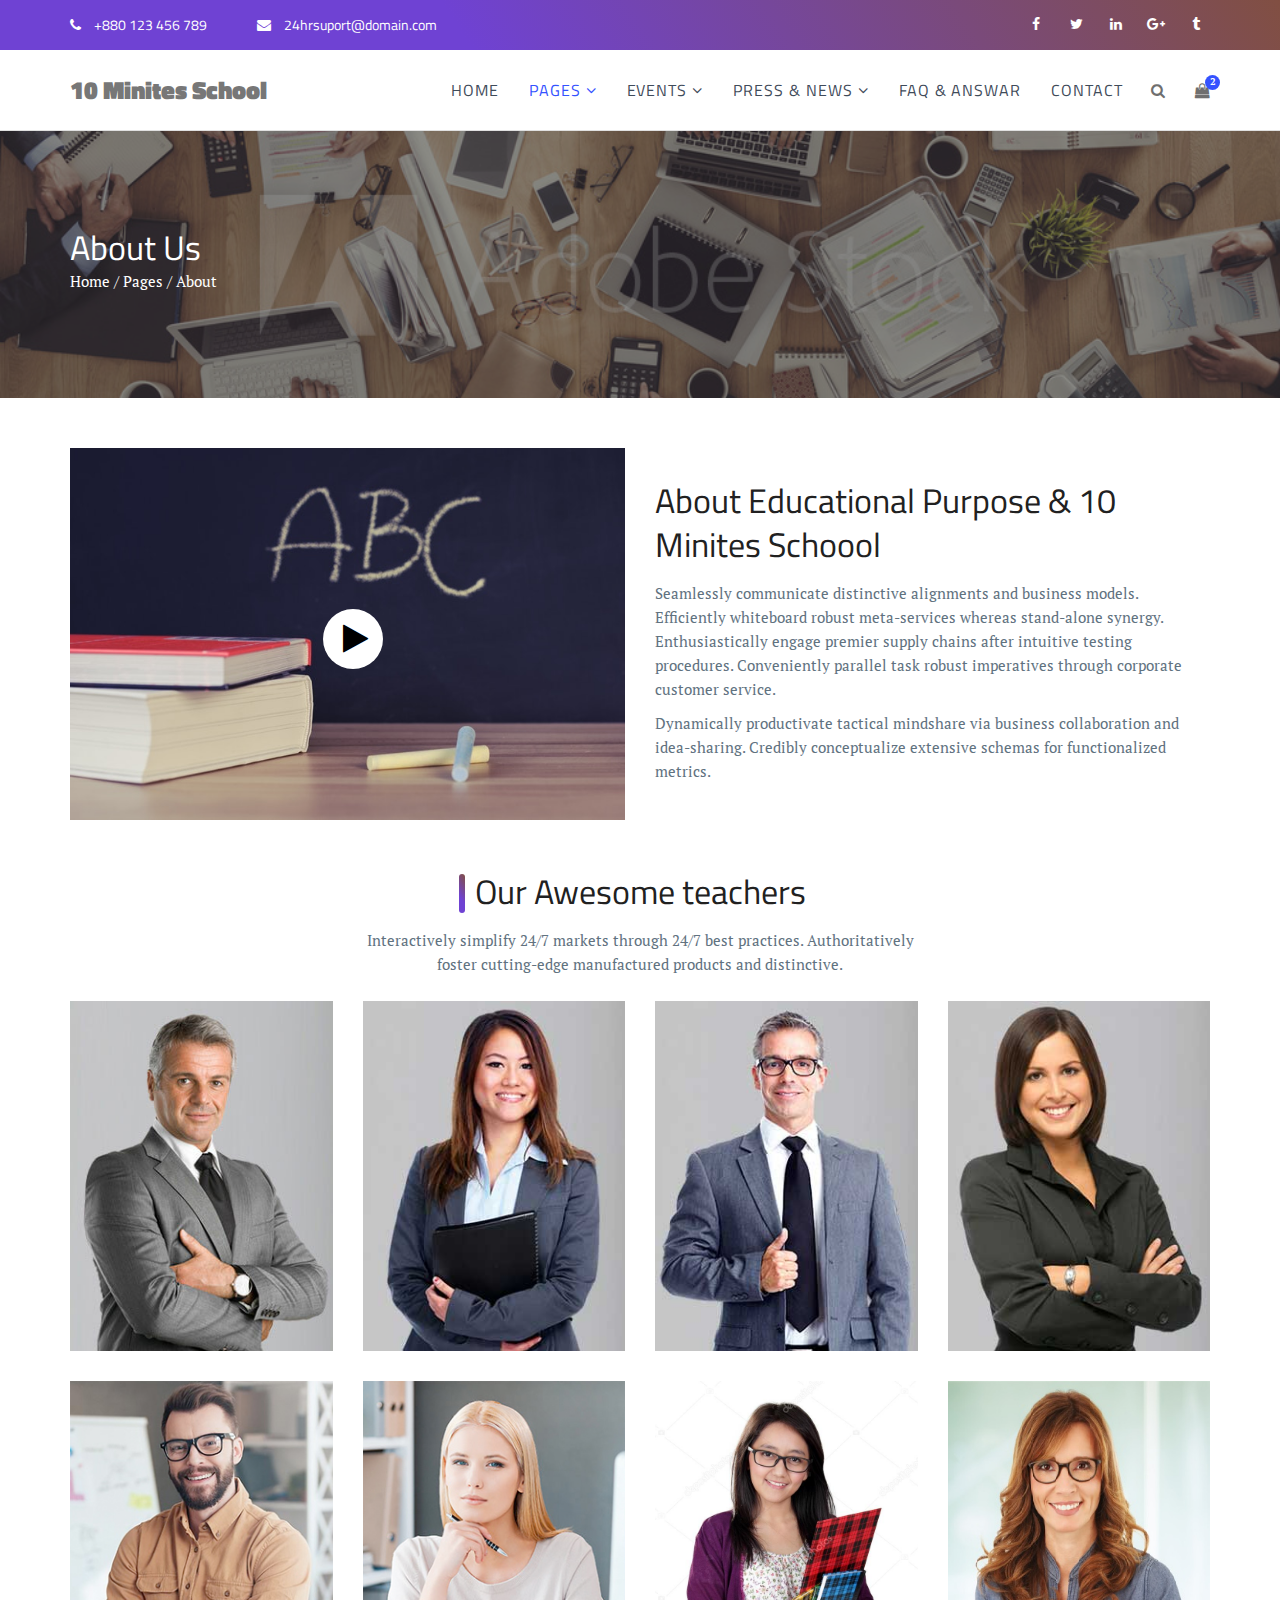
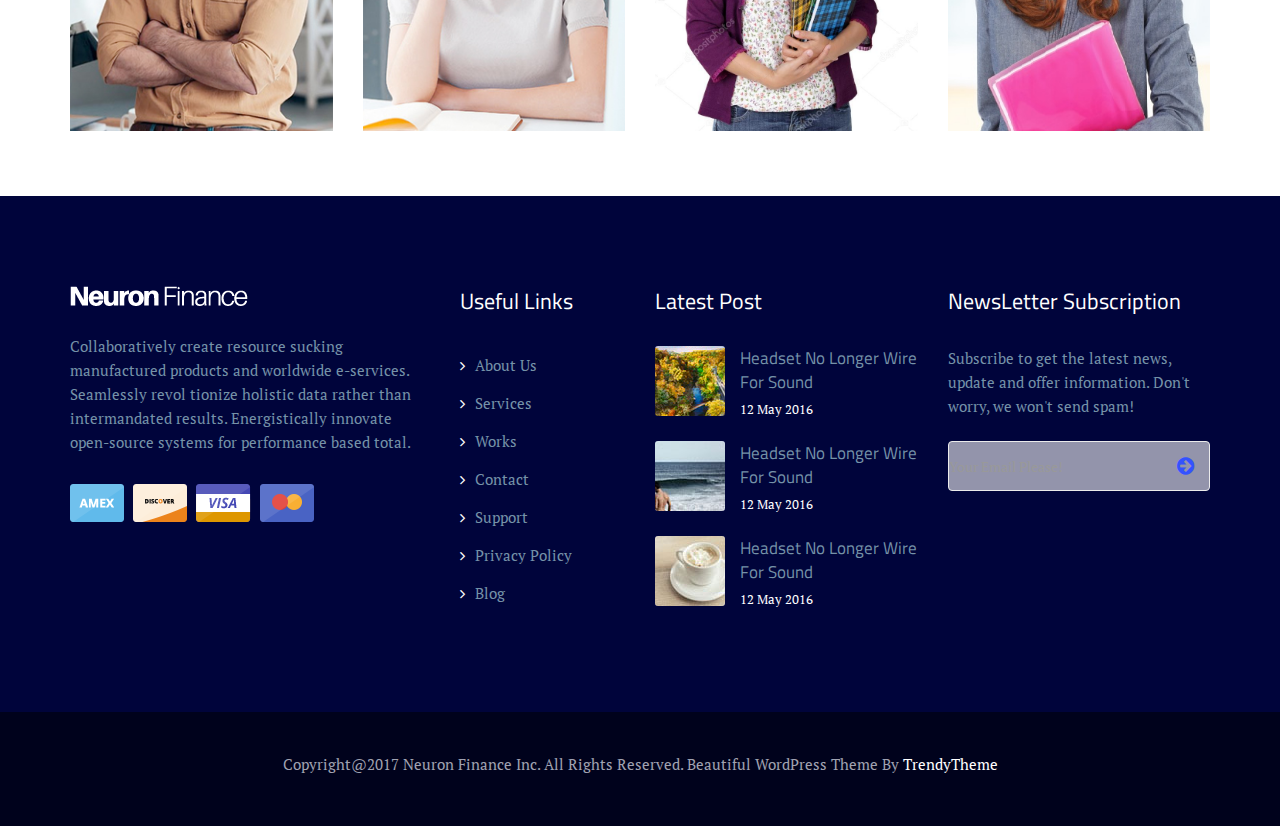
<file: src/10minites/teachers.html>
<!DOCTYPE html>
<html lang="en">
	<head>
		<meta charset="utf-8">
		<meta http-equiv="X-UA-Compatible" content="IE=edge">
		<meta name="viewport" content="width=device-width, initial-scale=1">
        <meta name="description" content="Neuron Finance is a finance, corporate and business HTML template">
        <meta name="keywords" content="advisor, corporate accountant, finance, financial, insurance, investment, consultation">
        <meta name="author" content="trendytheme.net">

		<title>Neuron Finance</title>

        <!--  favicon -->
        <link rel="shortcut icon" href="assets/img/ico/favicon.png">
        <!--  apple-touch-icon -->
        <link rel="apple-touch-icon-precomposed" sizes="144x144" href="assets/img/ico/apple-touch-icon-144-precomposed.png">
        <link rel="apple-touch-icon-precomposed" sizes="114x114" href="assets/img/ico/apple-touch-icon-114-precomposed.png">
        <link rel="apple-touch-icon-precomposed" sizes="72x72" href="assets/img/ico/apple-touch-icon-72-precomposed.png">
        <link rel="apple-touch-icon-precomposed" href="assets/img/ico/apple-touch-icon-57-precomposed.png">

		<!-- animate CSS -->
		<link rel="stylesheet" href="assets/css/animate.min.css" media="all" />
		<!-- FontAwesome CSS -->
		<link rel="stylesheet" href="assets/fonts/font-awesome/css/font-awesome.min.css" media="all" />
		<!-- Owl Carousel -->
		<link rel="stylesheet" href="assets/css/owl.carousel.min.css" media="all" />
		<!-- Bootsnav Menu -->
		<link rel="stylesheet" href="assets/css/bootsnav.css" media="all" />
		<!-- Bootstrap -->
		<link rel="stylesheet"  href="assets/bootstrap/css/bootstrap.min.css" media="all" />
		<!-- Style CSS -->
		<link rel="stylesheet" type="text/css" href="style.css" media="all" />


		<!-- HTML5 shim and Respond.js for IE8 support of HTML5 elements and media queries -->
		<!-- WARNING: Respond.js doesn't work if you view the page via file:// -->
		<!--[if lt IE 9]>
		  <script src="https://oss.maxcdn.com/html5shiv/3.7.3/html5shiv.min.js"></script>
		  <script src="https://oss.maxcdn.com/respond/1.4.2/respond.min.js"></script>
		<![endif]-->
	</head>


	<body>
	
		<!-- ::::::::::::::::::::: Header Section:::::::::::::::::::::::::: -->
		<header>
			<!-- start top bar -->
			<div class="header-top-area">
				<div class="container">
					<div class="row">
						<div class="col-sm-8 hidden-xs">
							<div class="contact">
								<p>
									<i class="fa fa-phone"></i>
									+880 123 456 789
								</p>
								<p>
									<i class="fa fa-envelope"></i>
									<a href="#">24hrsuport@domain.com</a>
								</p>
							</div><!-- /.contact -->
						</div><!-- /.col-sm-8 -->
						
						<div class="col-sm-4">
							<div class="social-icon">
								<ul>
									<li><a href=""><i class="fa fa-facebook"></i></a></li>
									<li><a href=""><i class="fa fa-twitter"></i></a></li>
									<li><a href=""><i class="fa fa-linkedin"></i></a></li>
									<li><a href=""><i class="fa fa-google-plus"></i></a></li>
									<li><a href=""><i class="fa fa-tumblr"></i></a></li>
								</ul>
							</div><!-- /.social-icon -->
						</div><!-- /.col-sm-4 -->
					</div><!-- /.row -->
				</div><!-- /.container -->
			</div><!-- end top bar -->
			
	        <!-- Start Navigation -->
	        <nav class="navbar navbar-default navbar-sticky bootsnav">
	            <!-- Start Top Search -->
	            <div class="top-search">
	                <div class="container">
	                    <div class="input-group">
	                        <span class="input-group-addon"><i class="fa fa-search"></i></span>
	                        <input type="text" class="form-control" placeholder="Search">
	                        <span class="input-group-addon close-search"><i class="fa fa-times"></i></span>
	                    </div>
	                </div>
	            </div>
	            <!-- End Top Search -->

	            <div class="container">
	                <!-- Start Atribute Navigation -->
	                <div class="attr-nav">
	                    <ul>
	                        <li class="search"><a href="#"><i class="fa fa-search"></i></a></li>
	                        <li class="dropdown">
	                            <a href="#" class="dropdown-toggle" data-toggle="dropdown" >
	                                <i class="fa fa-shopping-bag"></i>
	                                <span class="badge">2</span>
	                            </a>
	                            <ul class="dropdown-menu cart-list">
	                                <li>
	                                    <a href="#" class="photo"><img src="assets/img/cart-1.jpg" class="cart-thumb" alt="" /></a>
	                                    <h2><a href="#">Denim SlimFit Shirt </a></h2>
	                                    <p>2x - <span class="price">$19.99</span></p>
	                                </li>
	                                <li>
	                                    <a href="#" class="photo"><img src="assets/img/cart-3.jpg" class="cart-thumb" alt="" /></a>
	                                    <h2><a href="#">Denim Polo Shirt</a></h2>
	                                    <p>2x - <span class="price">$12.99</span></p>
	                                </li>
	                                <li class="total">
	                                    <span class="pull-right"><strong>Total</strong>: $320.00</span>
	                                    <a href="#" class="btn btn-primary btn-sm btn-cart">Cart</a>
	                                </li>
	                            </ul>
	                        </li>
	                    </ul>
	                </div>
	                <!-- End Atribute Navigation -->

	                <!-- Start Header Navigation -->
	                <div class="navbar-header">
	                    <button type="button" class="navbar-toggle" data-toggle="collapse" data-target="#navbar-menu">
	                        <i class="fa fa-bars"></i>
	                    </button>
	                    <h2><a class="navbar-brand" href="index.html"><!--img src="assets/img/logo.png" class="logo logo-scrolled" alt=""-->
                        10 Minites School
                    </a></h2>
	                </div>
	                <!-- End Header Navigation -->

	                <!-- Collect the nav links, forms, and other content for toggling -->
                    <div class="collapse navbar-collapse" id="navbar-menu">
                        <ul class="nav navbar-nav navbar-right" data-in="" data-out="">
                            <li><a href="index.html">Home</a></li>
                            <li class="dropdown active">
                            <a href="#" class="dropdown-toggle" data-toggle="dropdown" >Pages</a>
                                <ul class="dropdown-menu">
                                    <li><a href="abouts.html">Abouts</a></li>
                                    <li><a href="teachers.html">Teachers</a></li>
                                    <li><a href="testimonials.html">Testimonials</a></li>
                                </ul>
                            </li>
                            <li class="dropdown">
                                <a href="#" class="dropdown-toggle" data-toggle="dropdown" >Events</a>
                                <ul class="dropdown-menu">
                                    <li><a href="latestevents.html">Latest Event</a></li>
                                    <li><a href="recentevents.html">Recent Event</a></li>
                                </ul>
                            </li>
                            <li class="dropdown">
                                <a href="#" class="dropdown-toggle" data-toggle="dropdown" >Press &amp; News</a>
                                <ul class="dropdown-menu">
                                    <li><a href="blog.html">News Standard</a></li>
                                    <li><a href="blog-details.html">News Details</a></li>
                                    <li><a href="typography.html">Typography</a></li>
                                </ul>
                            </li>
                            <li><a href="faqs.html">Faq &amp; Answar</a></li>
                            <li><a href="contact.html">Contact</a></li>
                        </ul>
                    </div><!-- /.navbar-collapse -->
	            </div>
	        </nav>
	        <!-- End Navigation -->
	        <div class="clearfix"></div>
		</header> <!-- end header -->

		<!-- ::::::::::::::::::::: Page Title Section:::::::::::::::::::::::::: -->
		<section class="page-title">
			<div class="container">
				<div class="row">
					<div class="col-md-12">
						<!-- breadcrumb content -->
						<div class="page-breadcrumbd">
							<h2>About Us</h2>
							<p><a href="index.html">Home</a> / <a href="">Pages</a> / About</p>
						</div><!-- end breadcrumb content -->
					</div>
				</div>
			</div>
		</section><!-- end breadcrumb -->
	
		<!-- ::::::::::::::::::::: Block Section:::::::::::::::::::::::::: -->
		<section class="block about-us-block section-padding">
			<div class="container">
				<div class="row">
					<div class="col-md-6">
						<div class="block-img">
							<img src="assets/img/intro/intro8.jpeg" alt="" />
						</div>
						<a class="video-play-btn" href=""><i class="fa fa-play"></i></a>
					</div>
				    <div class="col-md-6">
						<!-- block text -->
                        <h2>About Educational Purpose &amp; 10 Minites Schoool</h2>
                        <p>Seamlessly communicate distinctive alignments and business models. Efficiently whiteboard robust meta-services whereas stand-alone synergy. Enthusiastically engage premier supply chains after intuitive testing procedures. Conveniently parallel task robust imperatives through corporate customer service.</p> 

                        <p>Dynamically productivate tactical mindshare via business collaboration and idea-sharing. Credibly conceptualize extensive schemas for functionalized metrics. </p>
					</div>
				</div>
			</div>
		</section><!-- block area end -->
<!--================================================================
Our Awesome teachers
===================================================================-->
<section class="awesome-teachers">
    <div class="awesome-teacher">
        <div class="container">
            <div class="row">
                <div class="col-lg-offset-3 col-lg-6 col-md-offset-2 col-md-8">
                    <div class="intro-title text-center">
                        <h2 class="bdrr">Our Awesome teachers</h2>
                        <div class="hidden-xs">
                            <p>Interactively simplify 24/7 markets through 24/7 best practices. Authoritatively foster cutting-edge manufactured products and distinctive.</p>
                        </div>
                    </div>
                </div>
            </div>
            <div class="row">
                <div class="col-12 col-lg-3 col-md-6">
                    <div class="single-teacher teacher-bg">
                        <div class="teacher-text">
                            <h3>Rohan Jonson</h3>
                            <small>Associate Professor</small>
                            <p class="white">cumque nihil impedit quo minusid quod maxime placeat facere possimus</p>
                            <div class="teacher-social-link">
                                <a href=""><i class="fa fa-facebook"></i></a>
                                <a href=""><i class="fa fa-twitter"></i></a>
                                <a href=""><i class="fa fa-linkedin"></i></a>
                                <a href=""><i class="fa fa-youtube"></i></a>
                            </div>
                        </div>
                    </div>
                </div>
                <div class="col-12 col-lg-3 col-md-6">
                    <div class="single-teacher teacher-bg2">
                        <div class="teacher-text">
                            <h3>Rohan Jonson</h3>
                            <small>Associate Professor</small>
                            <p class="white">cumque nihil impedit quo minusid quod maxime placeat facere possimus</p>
                            <div class="teacher-social-link">
                                <a href=""><i class="fa fa-facebook"></i></a>
                                <a href=""><i class="fa fa-twitter"></i></a>
                                <a href=""><i class="fa fa-linkedin"></i></a>
                                <a href=""><i class="fa fa-youtube"></i></a>
                            </div>
                        </div>
                    </div>
                </div>
                <div class="col-12 col-lg-3 col-md-6">
                    <div class="single-teacher teacher-bg3">
                        <div class="teacher-text">
                            <h3>Rohan Jonson</h3>
                            <small>Associate Professor</small>
                            <p class="white">cumque nihil impedit quo minusid quod maxime placeat facere possimus</p>
                            <div class="teacher-social-link">
                                <a href=""><i class="fa fa-facebook"></i></a>
                                <a href=""><i class="fa fa-twitter"></i></a>
                                <a href=""><i class="fa fa-linkedin"></i></a>
                                <a href=""><i class="fa fa-youtube"></i></a>
                            </div>
                        </div>
                    </div>
                </div>
                <div class="col-12 col-lg-3 col-md-6">
                    <div class="single-teacher teacher-bg4">
                        <div class="teacher-text">
                            <h3>Rohan Jonson</h3>
                            <small>Associate Professor</small>
                            <p class="white">cumque nihil impedit quo minusid quod maxime placeat facere possimus</p>
                            <div class="teacher-social-link">
                                <a href=""><i class="fa fa-facebook"></i></a>
                                <a href=""><i class="fa fa-twitter"></i></a>
                                <a href=""><i class="fa fa-linkedin"></i></a>
                                <a href=""><i class="fa fa-youtube"></i></a>
                            </div>
                        </div>
                    </div>
                </div>
                <div class="col-12 col-lg-3 col-md-6">
                    <div class="single-teacher teacher-bg5">
                        <div class="teacher-text">
                            <h3>Rohan Jonson</h3>
                            <small>Associate Professor</small>
                            <p class="white">cumque nihil impedit quo minusid quod maxime placeat facere possimus</p>
                            <div class="teacher-social-link">
                                <a href=""><i class="fa fa-facebook"></i></a>
                                <a href=""><i class="fa fa-twitter"></i></a>
                                <a href=""><i class="fa fa-linkedin"></i></a>
                                <a href=""><i class="fa fa-youtube"></i></a>
                            </div>
                        </div>
                    </div>
                </div>
                <div class="col-12 col-lg-3 col-md-6">
                    <div class="single-teacher teacher-bg6">
                        <div class="teacher-text">
                            <h3>Rohan Jonson</h3>
                            <small>Associate Professor</small>
                            <p class="white">cumque nihil impedit quo minusid quod maxime placeat facere possimus</p>
                            <div class="teacher-social-link">
                                <a href=""><i class="fa fa-facebook"></i></a>
                                <a href=""><i class="fa fa-twitter"></i></a>
                                <a href=""><i class="fa fa-linkedin"></i></a>
                                <a href=""><i class="fa fa-youtube"></i></a>
                            </div>
                        </div>
                    </div>
                </div>
                <div class="col-12 col-lg-3 col-md-6">
                    <div class="single-teacher teacher-bg7">
                        <div class="teacher-text">
                            <h3>Rohan Jonson</h3>
                            <small>Associate Professor</small>
                            <p class="white">cumque nihil impedit quo minusid quod maxime placeat facere possimus</p>
                            <div class="teacher-social-link">
                                <a href=""><i class="fa fa-facebook"></i></a>
                                <a href=""><i class="fa fa-twitter"></i></a>
                                <a href=""><i class="fa fa-linkedin"></i></a>
                                <a href=""><i class="fa fa-youtube"></i></a>
                            </div>
                        </div>
                    </div>
                </div>
                <div class="col-12 col-lg-3 col-md-6">
                    <div class="single-teacher teacher-bg8">
                        <div class="teacher-text">
                            <h3>Rohan Jonson</h3>
                            <small>Associate Professor</small>
                            <p class="white">cumque nihil impedit quo minusid quod maxime placeat facere possimus</p>
                            <div class="teacher-social-link">
                                <a href=""><i class="fa fa-facebook"></i></a>
                                <a href=""><i class="fa fa-twitter"></i></a>
                                <a href=""><i class="fa fa-linkedin"></i></a>
                                <a href=""><i class="fa fa-youtube"></i></a>
                            </div>
                        </div>
                    </div>
                </div>
            </div>
        </div>
    </div>
</section>
		
	
	
	
	
	

	
<!-- ::::::::::::::::::::: Accordian Section:::::::::::::::::::::::::: -->
<!--
<section class="accordian-section section-padding">
    <div class="container">
        <div class="row">
            <div class="col-md-6">
                <div class="accorian-item">

                    <div class="panel-group" id="accordion" role="tablist" aria-multiselectable="true">
                        <!-- accordian item-1>
                        <div class="panel panel-default">
                            <div class="panel-heading" role="tab" id="headingOne">
                                <h4 class="panel-title">
                                <a role="button" data-toggle="collapse" data-parent="#accordion" href="#collapseOne" aria-expanded="true" aria-controls="collapseOne">
                                Collaboratively utilize resource sucking sources before sticky.
                                </a>
                                </h4>
                            </div>
                            <div id="collapseOne" class="panel-collapse collapse in" role="tabpanel" aria-labelledby="headingOne">
                                <div class="panel-body">
                                    Distinctively productize progressive deliverables before diverse products. Conveniently underwhelm next-generation leadership for end-to-end mindshare. Holisticly communicate 2.0 niches and accurate methods of empowerment. Completely myocardinate collaborative technology.
                                </div>
                            </div>
                        </div>

                        <!-- accordian item-2>
                        <div class="panel panel-default">
                            <div class="panel-heading" role="tab" id="headingTwo">
                                <h4 class="panel-title">
                                <a class="collapsed" role="button" data-toggle="collapse" data-parent="#accordion" href="#collapseTwo" aria-expanded="false" aria-controls="collapseTwo">
                                Proactively brand holistic applications before.
                                </a>
                                </h4>
                            </div>
                            <div id="collapseTwo" class="panel-collapse collapse" role="tabpanel" aria-labelledby="headingTwo">
                                <div class="panel-body">
                                    Anim pariatur cliche reprehenderit, enim eiusmod high life accusamus terry richardson ad squid. 3 wolf moon officia aute, non cupidatat skateboard dolor brunch. Food truck quinoa nesciunt laborum eiusmod. Brunch 3 wolf moon tempor, sunt aliqua put a bird on it squid single-origin coffee
                                </div>
                            </div>
                        </div>

                        <!-- accordian item-3 >
                        <div class="panel panel-default">
                            <div class="panel-heading" role="tab" id="headingThree">
                                <h4 class="panel-title">
                                <a class="collapsed" role="button" data-toggle="collapse" data-parent="#accordion" href="#collapseThree" aria-expanded="false" aria-controls="collapseThree">
                                Proactively brand holistic applications before.
                                </a>
                                </h4>
                            </div>
                            <div id="collapseThree" class="panel-collapse collapse" role="tabpanel" aria-labelledby="headingThree">
                                <div class="panel-body">
                                    Distinctively productize progressive deliverables before diverse products. Conveniently underwhelm next-generation leadership for end-to-end mindshare. Holisticly communicate 2.0 niches and accurate methods of empowerment. Completely myocardinate collaborative technology.
                                </div>
                            </div>
                        </div>
                    </div>
                </div>
            </div>
            <div class="col-md-6">
                <!-- accordian right text block >
                <div class="accordian-right-content">
                    <h2>Know More About Us</h2>
                    <p>Intrinsicly synergize end-to-end results after robust models. Enthusiastically initiate wireless solutions via leading-edge users. Phosfluorescently repurpose world-class networks whereas bleeding-edge communities. Intrinsicly generate just in time infomediaries with resource maximizing deliverables. Credibly disintermediate collaborative ideas through visionary methods of empowerment.</p>
                    <p>Globally reintermediate team building best practices with mission-critical "outside the box" thinking. Efficiently mesh synergistic manufactured products rather than turnkey e-commerce. Globally drive.</p>
                </div>
            </div>
        </div>
    </div>
</section>
-->
<!-- end accordian section -->	
<!-- ::::::::::::::::::::: Footer Section:::::::::::::::::::::::::: -->
		<footer>
			<div class="primary-footer">
				<div class="container">
					<div class="row">
						<!-- start single footer widget -->
						<div class="col-sm-6 col-md-4">
							<div class="footer-widget about-us">
								<a href="index.html"><img src="assets/img/logo-white.png" alt="" /></a>
								<p>Collaboratively create resource sucking manufactured products and worldwide e-services. Seamlessly revol tionize holistic data rather than intermandated results. Energistically innovate open-source systems for performance based total.</p>
								<div class="online-card">
									<a href="#"><img src="assets/img/online-card/1.png" alt="" /></a>
									<a href="#"><img src="assets/img/online-card/2.png" alt="" /></a>
									<a href="#"><img src="assets/img/online-card/3.png" alt="" /></a>
									<a href="#"><img src="assets/img/online-card/4.png" alt="" /></a>
								</div>
							</div>
						</div><!-- end single footer widget -->
						
						<!-- start single footer widget -->
						<div class="col-sm-6 col-md-2">
							<div class="footer-widget usefull-link">
								<h3>Useful Links</h3>
								<ul> 
									<li><a href="#"><i class="fa fa-angle-right"></i>About Us</a></li>
									<li><a href="#"><i class="fa fa-angle-right"></i>Services</a></li>
									<li><a href="#"><i class="fa fa-angle-right"></i>Works</a></li>
									<li><a href="#"><i class="fa fa-angle-right"></i>Contact</a></li>
									<li><a href="#"><i class="fa fa-angle-right"></i>Support</a></li>
									<li><a href="#"><i class="fa fa-angle-right"></i>Privacy Policy</a></li>
									<li><a href="#"><i class="fa fa-angle-right"></i>Blog</a></li>
								</ul>
							</div>
						</div><!-- end single footer widget -->
						
						<!-- start single footer widget -->
						<div class="col-sm-6 col-md-3">
							<div class="footer-widget latest-post">
								<h3>Latest Post</h3>
								<ul>
									<li>
										<img src="assets/img/latest-post/1.png" alt="" />
										<p><a href="#">Headset No Longer Wire For Sound</a></p>
										<span>12 May 2016</span>
										
									</li>
									<li>
										<img src="assets/img/latest-post/2.png" alt="" />
										<p><a href="#">Headset No Longer Wire For Sound</a></p>
										<span>12 May 2016</span>
										
									</li>
									<li>
										<img src="assets/img/latest-post/3.png" alt="" />
										<p><a href="#">Headset No Longer Wire For Sound</a></p>
										<span>12 May 2016</span>
										
									</li>
									
								</ul>
							</div>
						</div><!-- end single footer widget -->
						
						<!-- start single footer widget -->
						<div class="col-sm-6 col-md-3">
							<div class="footer-widget news-letter">
								<h3>NewsLetter Subscription</h3>
								<p>Subscribe to get the latest news, update and offer information. Don't worry, we won't send spam!</p>

								<form class="subscribe-form mailchimp" method="post">
                                    <div class="clearfix">
                                        <div class="input-wrapper">
                                          <label class="sr-only" for="email">Email</label>
                                          <input id="subscribeEmail" type="email" name="subscribeEmail" class="validate form-control" placeholder="Your Email Please!">
                                          <button type="submit"><i class="fa fa-arrow-circle-right"></i></button>
                                        </div>
                                    </div>
                                    <!-- to showing success messages -->
                                    <p class="subscription-success"></p>
								</form>
							</div><!-- /.news-letter -->
						</div><!-- end single footer widget -->
					</div><!-- /.row -->
				</div><!-- /.container -->
			</div><!-- /.primary-footer -->

			<!-- footer copyright area -->
			<div class="copyright-wrapper text-center">
				<div class="container">
					<div class="row">
						<div class="col-md-12">
							<p>Copyright@2017 Neuron Finance Inc. All Rights Reserved. Beautiful WordPress Theme By <a href="#">TrendyTheme</a></p>
						</div>
					</div><!-- /.row -->
				</div><!-- /.container -->
			</div><!-- ./end copyright-wrapper -->
		</footer>

		<!-- preloader -->
		<div id="loading">
			<div id="loading-center">
				<div id="loading-center-absolute">
					<div class="object" id="object_four"></div>
					<div class="object" id="object_three"></div>
					<div class="object" id="object_two"></div>
					<div class="object" id="object_one"></div>
				</div>
			</div>
		</div>

		<!-- main jQuery -->
		<script src="assets/js/jquery-2.1.3.min.js"></script>
		<script src="assets/bootstrap/js/bootstrap.min.js"></script>
		<script src="assets/js/bootsnav.js"></script>
		<script src="assets/js/owl.carousel.min.js"></script>
		<script src="assets/js/wow.min.js"></script>
        <script src="assets/js/ajaxchimp.js"></script>
        <script src="assets/js/ajaxchimp-config.js"></script> 
		<script src="assets/js/script.js"></script>
	</body>
</html>
</file>
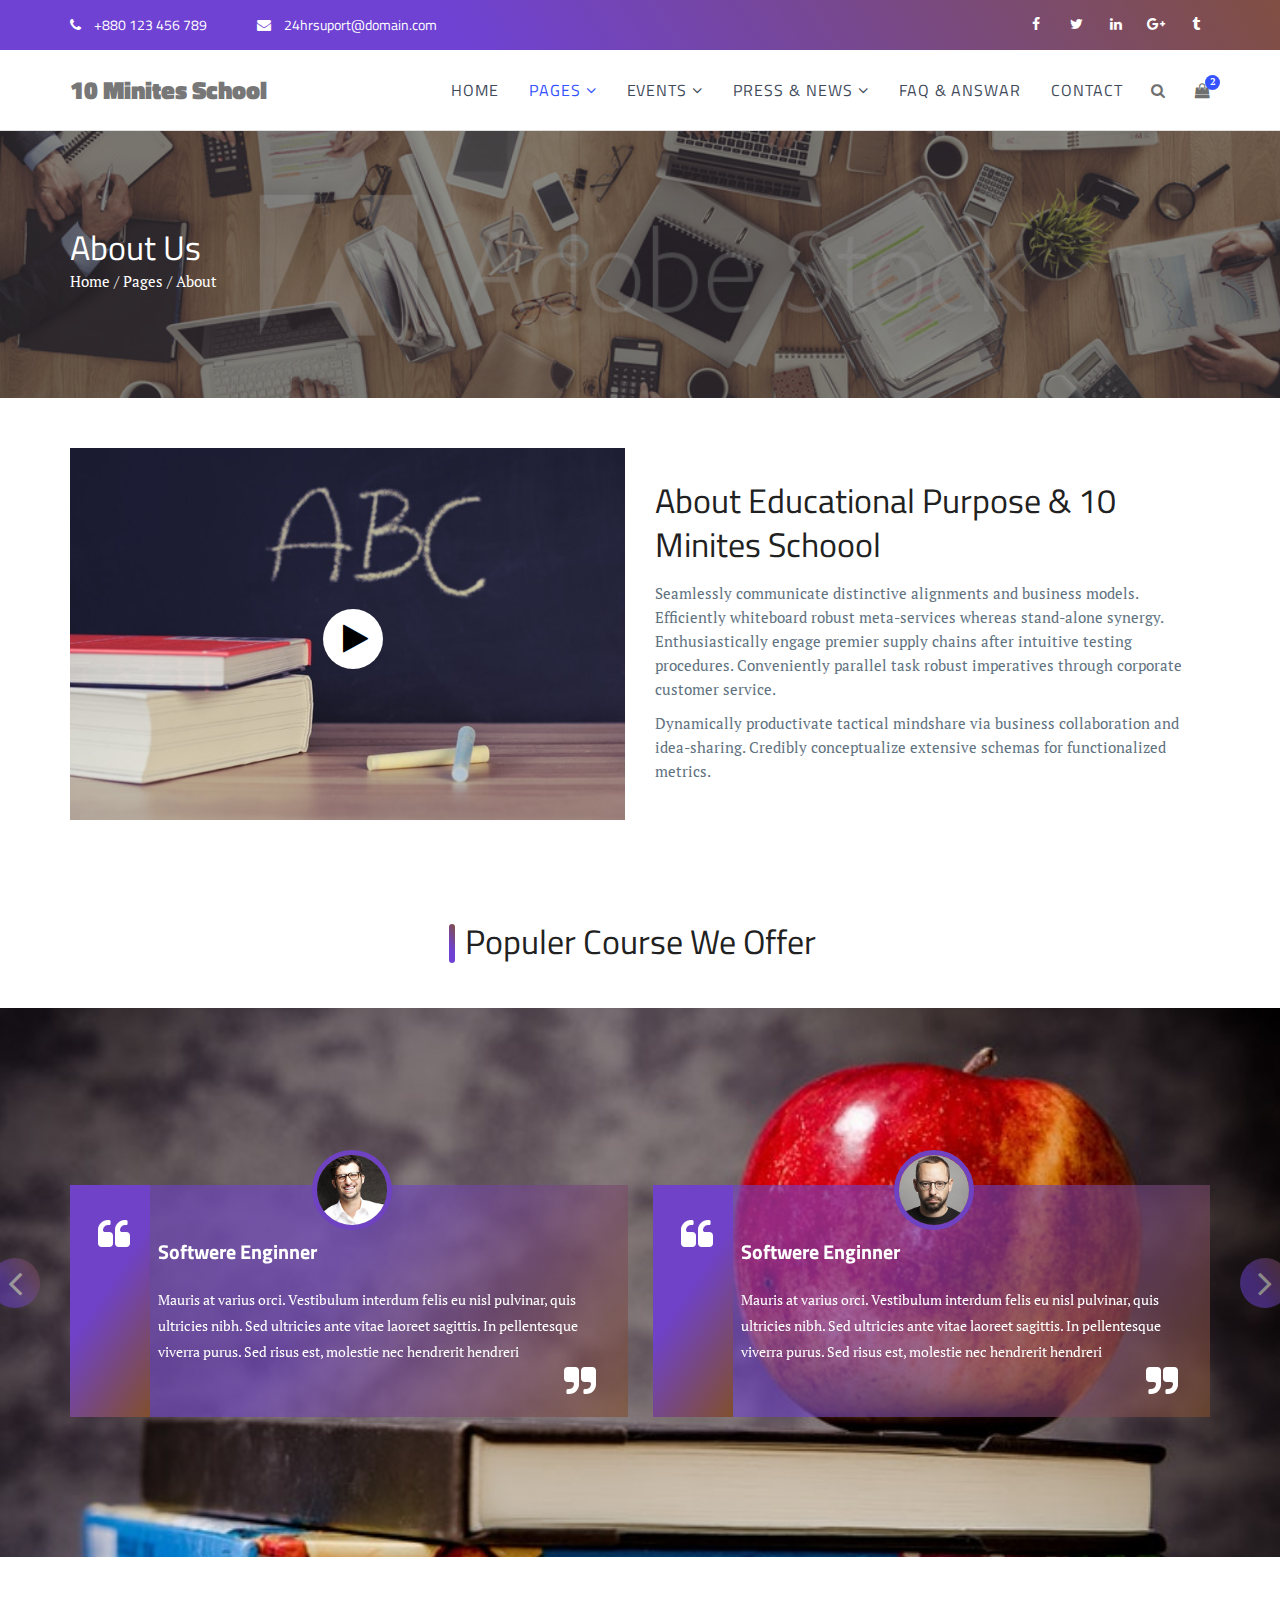
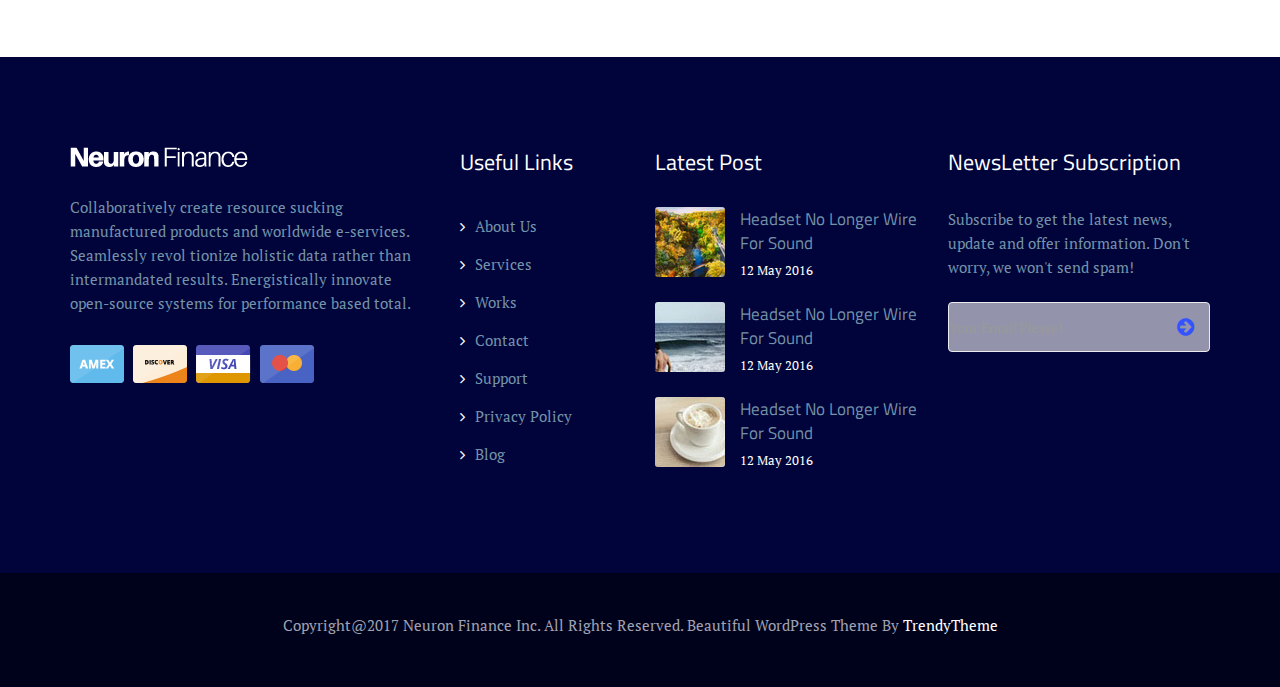
<file: src/10minites/testimonials.html>
<!DOCTYPE html>
<html lang="en">
	<head>
		<meta charset="utf-8">
		<meta http-equiv="X-UA-Compatible" content="IE=edge">
		<meta name="viewport" content="width=device-width, initial-scale=1">
        <meta name="description" content="Neuron Finance is a finance, corporate and business HTML template">
        <meta name="keywords" content="advisor, corporate accountant, finance, financial, insurance, investment, consultation">
        <meta name="author" content="trendytheme.net">

		<title>Neuron Finance</title>

        <!--  favicon -->
        <link rel="shortcut icon" href="assets/img/ico/favicon.png">
        <!--  apple-touch-icon -->
        <link rel="apple-touch-icon-precomposed" sizes="144x144" href="assets/img/ico/apple-touch-icon-144-precomposed.png">
        <link rel="apple-touch-icon-precomposed" sizes="114x114" href="assets/img/ico/apple-touch-icon-114-precomposed.png">
        <link rel="apple-touch-icon-precomposed" sizes="72x72" href="assets/img/ico/apple-touch-icon-72-precomposed.png">
        <link rel="apple-touch-icon-precomposed" href="assets/img/ico/apple-touch-icon-57-precomposed.png">

		<!-- animate CSS -->
		<link rel="stylesheet" href="assets/css/animate.min.css" media="all" />
		<!-- FontAwesome CSS -->
		<link rel="stylesheet" href="assets/fonts/font-awesome/css/font-awesome.min.css" media="all" />
		<!-- Owl Carousel -->
		<link rel="stylesheet" href="assets/css/owl.carousel.min.css" media="all" />
		<!-- Bootsnav Menu -->
		<link rel="stylesheet" href="assets/css/bootsnav.css" media="all" />
		<!-- Bootstrap -->
		<link rel="stylesheet"  href="assets/bootstrap/css/bootstrap.min.css" media="all" />
		<!-- Style CSS -->
		<link rel="stylesheet" type="text/css" href="style.css" media="all" />
		<link rel="stylesheet" type="text/css" href="assets/css/responsive.css" media="all" />


		<!-- HTML5 shim and Respond.js for IE8 support of HTML5 elements and media queries -->
		<!-- WARNING: Respond.js doesn't work if you view the page via file:// -->
		<!--[if lt IE 9]>
		  <script src="https://oss.maxcdn.com/html5shiv/3.7.3/html5shiv.min.js"></script>
		  <script src="https://oss.maxcdn.com/respond/1.4.2/respond.min.js"></script>
		<![endif]-->
	</head>


	<body>
	
		<!-- ::::::::::::::::::::: Header Section:::::::::::::::::::::::::: -->
		<header>
			<!-- start top bar -->
			<div class="header-top-area">
				<div class="container">
					<div class="row">
						<div class="col-sm-8 hidden-xs">
							<div class="contact">
								<p>
									<i class="fa fa-phone"></i>
									+880 123 456 789
								</p>
								<p>
									<i class="fa fa-envelope"></i>
									<a href="#">24hrsuport@domain.com</a>
								</p>
							</div><!-- /.contact -->
						</div><!-- /.col-sm-8 -->
						
						<div class="col-sm-4">
							<div class="social-icon">
								<ul>
									<li><a href=""><i class="fa fa-facebook"></i></a></li>
									<li><a href=""><i class="fa fa-twitter"></i></a></li>
									<li><a href=""><i class="fa fa-linkedin"></i></a></li>
									<li><a href=""><i class="fa fa-google-plus"></i></a></li>
									<li><a href=""><i class="fa fa-tumblr"></i></a></li>
								</ul>
							</div><!-- /.social-icon -->
						</div><!-- /.col-sm-4 -->
					</div><!-- /.row -->
				</div><!-- /.container -->
			</div><!-- end top bar -->
			
	        <!-- Start Navigation -->
	        <nav class="navbar navbar-default navbar-sticky bootsnav">
	            <!-- Start Top Search -->
	            <div class="top-search">
	                <div class="container">
	                    <div class="input-group">
	                        <span class="input-group-addon"><i class="fa fa-search"></i></span>
	                        <input type="text" class="form-control" placeholder="Search">
	                        <span class="input-group-addon close-search"><i class="fa fa-times"></i></span>
	                    </div>
	                </div>
	            </div>
	            <!-- End Top Search -->

	            <div class="container">
	                <!-- Start Atribute Navigation -->
	                <div class="attr-nav">
	                    <ul>
	                        <li class="search"><a href="#"><i class="fa fa-search"></i></a></li>
	                        <li class="dropdown">
	                            <a href="#" class="dropdown-toggle" data-toggle="dropdown">
	                                <i class="fa fa-shopping-bag"></i>
	                                <span class="badge">2</span>
	                            </a>
	                            <ul class="dropdown-menu cart-list">
	                                <li>
	                                    <a href="#" class="photo"><img src="assets/img/cart-1.jpg" class="cart-thumb" alt="" /></a>
	                                    <h2><a href="#">Denim SlimFit Shirt </a></h2>
	                                    <p>2x - <span class="price">$19.99</span></p>
	                                </li>
	                                <li>
	                                    <a href="#" class="photo"><img src="assets/img/cart-3.jpg" class="cart-thumb" alt="" /></a>
	                                    <h2><a href="#">Denim Polo Shirt</a></h2>
	                                    <p>2x - <span class="price">$12.99</span></p>
	                                </li>
	                                <li class="total">
	                                    <span class="pull-right"><strong>Total</strong>: $320.00</span>
	                                    <a href="#" class="btn btn-primary btn-sm btn-cart">Cart</a>
	                                </li>
	                            </ul>
	                        </li>
	                    </ul>
	                </div>
	                <!-- End Atribute Navigation -->

	                <!-- Start Header Navigation -->
	                <div class="navbar-header">
	                    <button type="button" class="navbar-toggle" data-toggle="collapse" data-target="#navbar-menu">
	                        <i class="fa fa-bars"></i>
	                    </button>
	                    <h2><a class="navbar-brand" href="index.html"><!--img src="assets/img/logo.png" class="logo logo-scrolled" alt=""-->
                        10 Minites School
                    </a></h2>
	                </div>
	                <!-- End Header Navigation -->

	                <!-- Collect the nav links, forms, and other content for toggling -->
                    <div class="collapse navbar-collapse" id="navbar-menu">
                        <ul class="nav navbar-nav navbar-right" data-in="" data-out="">
                            <li><a href="index.html">Home</a></li>
                            <li class="dropdown active">
                            <a href="#" class="dropdown-toggle" data-toggle="dropdown" >Pages</a>
                                <ul class="dropdown-menu">
                                    <li><a href="abouts.html">Abouts</a></li>
                                    <li><a href="teachers.html">Teachers</a></li>
                                    <li><a href="testimonials.html">Testimonials</a></li>
                                </ul>
                            </li>
                            <li class="dropdown">
                                <a href="#" class="dropdown-toggle" data-toggle="dropdown" >Events</a>
                                <ul class="dropdown-menu">
                                    <li><a href="latestevents.html">Latest Event</a></li>
                                    <li><a href="recentevents.html">Recent Event</a></li>
                                </ul>
                            </li>
                            <li class="dropdown">
                                <a href="#" class="dropdown-toggle" data-toggle="dropdown" >Press &amp; News</a>
                                <ul class="dropdown-menu">
                                    <li><a href="blog.html">News Standard</a></li>
                                    <li><a href="blog-details.html">News Details</a></li>
                                    <li><a href="typography.html">Typography</a></li>
                                </ul>
                            </li>
                            <li><a href="faqs.html">Faq &amp; Answar</a></li>
                            <li><a href="contact.html">Contact</a></li>
                        </ul>
                    </div><!-- /.navbar-collapse -->
	            </div>
	        </nav>
	        <!-- End Navigation -->
	        <div class="clearfix"></div>
		</header> <!-- end header -->

		<!-- ::::::::::::::::::::: Page Title Section:::::::::::::::::::::::::: -->
		<section class="page-title">
			<div class="container">
				<div class="row">
					<div class="col-md-12">
						<!-- breadcrumb content -->
						<div class="page-breadcrumbd">
							<h2>About Us</h2>
							<p><a href="index.html">Home</a> / <a href="">Pages</a> / About</p>
						</div><!-- end breadcrumb content -->
					</div>
				</div>
			</div>
		</section><!-- end breadcrumb -->
	
		<!-- ::::::::::::::::::::: Block Section:::::::::::::::::::::::::: -->
		<section class="block about-us-block section-padding">
			<div class="container">
				<div class="row">
					<div class="col-md-6">
						<div class="block-img">
							<img src="assets/img/intro/intro8.jpeg" alt="" />
						</div>
						<a class="video-play-btn" href=""><i class="fa fa-play"></i></a>
					</div>
				    <div class="col-md-6">
						<!-- block text -->
                        <h2>About Educational Purpose &amp; 10 Minites Schoool</h2>
                        <p>Seamlessly communicate distinctive alignments and business models. Efficiently whiteboard robust meta-services whereas stand-alone synergy. Enthusiastically engage premier supply chains after intuitive testing procedures. Conveniently parallel task robust imperatives through corporate customer service.</p> 

                        <p>Dynamically productivate tactical mindshare via business collaboration and idea-sharing. Credibly conceptualize extensive schemas for functionalized metrics. </p>
					</div>
				</div>
			</div>
		</section><!-- block area end -->
<!--================================================================
Our Awesome teachers
===================================================================-->
<div class="testimonial-text">
    <h2 class="bdrr">Populer Course We Offer</h2>
</div>          
            
 <section class="testimonial-slider-area-section">
   <div class="testimonial-slider-area">
       <div class="container">
            <div class="row">
                <div class="col-md-12">
                    <div class="owl-carousel testimonial-slider">
                        <div class="row">
                           <div class="col-md-12">
                                <div class="single-testimonial testimoni-bg1">
                                   <img class="testimonial-img" src="assets/img/intro/testimonial1.jpg" alt="">
                                    <div class="testimonial-content">
                                    <h3>Softwere Enginner</h3>
                                    <p>Mauris at varius orci. Vestibulum interdum felis eu nisl pulvinar, quis ultricies nibh. Sed ultricies ante vitae laoreet sagittis. In pellentesque viverra purus. Sed risus est, molestie nec hendrerit hendreri</p>    
                                    </div>
                                </div>
                            </div> 
                        </div>
                        <div class="row">
                            <div class="col-md-12">
                                <div class="single-testimonial testimoni-bg2">
                                    <img class="testimonial-img" src="assets/img/intro/testimonial2.jpg" alt="">
                                    <div class="testimonial-content">
                                    <h3>Softwere Enginner</h3>
                                    <p>Mauris at varius orci. Vestibulum interdum felis eu nisl pulvinar, quis ultricies nibh. Sed ultricies ante vitae laoreet sagittis. In pellentesque viverra purus. Sed risus est, molestie nec hendrerit hendreri</p>
                                    </div>     
                                </div>
                            </div>
                        </div>
                        <div class="row">
                            <div class="col-md-12">
                                <div class="single-testimonial testimoni-bg3">
                                    <img class="testimonial-img" src="assets/img/intro/testimonial3.jpg" alt="">
                                    <div class="testimonial-content">
                                    <h3>Softwere Enginner</h3>
                                    <p>Mauris at varius orci. Vestibulum interdum felis eu nisl pulvinar, quis ultricies nibh. Sed ultricies ante vitae laoreet sagittis. In pellentesque viverra purus. Sed risus est, molestie nec hendrerit hendreri</p> 
                                    </div>
                                </div>
                            </div>
                        </div>
                        <div class="row">
                            <div class="col-md-12">
                                <div class="single-testimonial testimoni-bg4">
                                   <img class="testimonial-img" src="assets/img/intro/testimonial4.jpg" alt="">
                                    <div class="testimonial-content">
                                    <h3>Softwere Enginner</h3>
                                    <p>Mauris at varius orci. Vestibulum interdum felis eu nisl pulvinar, quis ultricies nibh. Sed ultricies ante vitae laoreet sagittis. In pellentesque viverra purus. Sed risus est, molestie nec hendrerit hendreri</p>
                                    </div>     
                                </div>
                            </div>
                        </div>
                        <div class="row">
                            <div class="col-md-12">
                                <div class="single-testimonial testimoni-bg4">
                                   <img class="testimonial-img" src="assets/img/comments/3.jpg" alt="">
                                    <div class="testimonial-content">
                                    <h3>Softwere Enginner</h3>
                                    <p>Mauris at varius orci. Vestibulum interdum felis eu nisl pulvinar, quis ultricies nibh. Sed ultricies ante vitae laoreet sagittis. In pellentesque viverra purus. Sed risus est, molestie nec hendrerit hendreri</p>
                                    </div>     
                                </div>
                            </div>
                        </div>
                        <div class="row">
                            <div class="col-md-12">
                                <div class="single-testimonial testimoni-bg4">
                                   <img class="testimonial-img" src="assets/img/comments/2.jpg" alt="">
                                    <div class="testimonial-content">
                                    <h3>Softwere Enginner</h3>
                                    <p>Mauris at varius orci. Vestibulum interdum felis eu nisl pulvinar, quis ultricies nibh. Sed ultricies ante vitae laoreet sagittis. In pellentesque viverra purus. Sed risus est, molestie nec hendrerit hendreri</p>
                                    </div>     
                                </div>
                            </div>
                        </div>
                        <div class="row">
                            <div class="col-md-12">
                                <div class="single-testimonial testimoni-bg4">
                                   <img class="testimonial-img" src="assets/img/comments/1.jpg" alt="">
                                    <div class="testimonial-content">
                                    <h3>Softwere Enginner</h3>
                                    <p>Mauris at varius orci. Vestibulum interdum felis eu nisl pulvinar, quis ultricies nibh. Sed ultricies ante vitae laoreet sagittis. In pellentesque viverra purus. Sed risus est, molestie nec hendrerit hendreri</p>
                                    </div>     
                                </div>
                            </div>
                        </div>
                    </div>
                </div>
            </div>
        </div>
	</div>
</section>

	
	
	
	
	
	
	
	
	
	
	
	
	
	
	
	
<!-- ::::::::::::::::::::: Accordian Section:::::::::::::::::::::::::: -->
<!--
<section class="accordian-section section-padding">
    <div class="container">
        <div class="row">
            <div class="col-md-6">
                <div class="accorian-item">

                    <div class="panel-group" id="accordion" role="tablist" aria-multiselectable="true">
                        <!-- accordian item-1>
                        <div class="panel panel-default">
                            <div class="panel-heading" role="tab" id="headingOne">
                                <h4 class="panel-title">
                                <a role="button" data-toggle="collapse" data-parent="#accordion" href="#collapseOne" aria-expanded="true" aria-controls="collapseOne">
                                Collaboratively utilize resource sucking sources before sticky.
                                </a>
                                </h4>
                            </div>
                            <div id="collapseOne" class="panel-collapse collapse in" role="tabpanel" aria-labelledby="headingOne">
                                <div class="panel-body">
                                    Distinctively productize progressive deliverables before diverse products. Conveniently underwhelm next-generation leadership for end-to-end mindshare. Holisticly communicate 2.0 niches and accurate methods of empowerment. Completely myocardinate collaborative technology.
                                </div>
                            </div>
                        </div>

                        <!-- accordian item-2>
                        <div class="panel panel-default">
                            <div class="panel-heading" role="tab" id="headingTwo">
                                <h4 class="panel-title">
                                <a class="collapsed" role="button" data-toggle="collapse" data-parent="#accordion" href="#collapseTwo" aria-expanded="false" aria-controls="collapseTwo">
                                Proactively brand holistic applications before.
                                </a>
                                </h4>
                            </div>
                            <div id="collapseTwo" class="panel-collapse collapse" role="tabpanel" aria-labelledby="headingTwo">
                                <div class="panel-body">
                                    Anim pariatur cliche reprehenderit, enim eiusmod high life accusamus terry richardson ad squid. 3 wolf moon officia aute, non cupidatat skateboard dolor brunch. Food truck quinoa nesciunt laborum eiusmod. Brunch 3 wolf moon tempor, sunt aliqua put a bird on it squid single-origin coffee
                                </div>
                            </div>
                        </div>

                        <!-- accordian item-3 >
                        <div class="panel panel-default">
                            <div class="panel-heading" role="tab" id="headingThree">
                                <h4 class="panel-title">
                                <a class="collapsed" role="button" data-toggle="collapse" data-parent="#accordion" href="#collapseThree" aria-expanded="false" aria-controls="collapseThree">
                                Proactively brand holistic applications before.
                                </a>
                                </h4>
                            </div>
                            <div id="collapseThree" class="panel-collapse collapse" role="tabpanel" aria-labelledby="headingThree">
                                <div class="panel-body">
                                    Distinctively productize progressive deliverables before diverse products. Conveniently underwhelm next-generation leadership for end-to-end mindshare. Holisticly communicate 2.0 niches and accurate methods of empowerment. Completely myocardinate collaborative technology.
                                </div>
                            </div>
                        </div>
                    </div>
                </div>
            </div>
            <div class="col-md-6">
                <!-- accordian right text block >
                <div class="accordian-right-content">
                    <h2>Know More About Us</h2>
                    <p>Intrinsicly synergize end-to-end results after robust models. Enthusiastically initiate wireless solutions via leading-edge users. Phosfluorescently repurpose world-class networks whereas bleeding-edge communities. Intrinsicly generate just in time infomediaries with resource maximizing deliverables. Credibly disintermediate collaborative ideas through visionary methods of empowerment.</p>
                    <p>Globally reintermediate team building best practices with mission-critical "outside the box" thinking. Efficiently mesh synergistic manufactured products rather than turnkey e-commerce. Globally drive.</p>
                </div>
            </div>
        </div>
    </div>
</section>
-->
<!-- end accordian section -->	
<!-- ::::::::::::::::::::: Footer Section:::::::::::::::::::::::::: -->
		<footer>
			<div class="primary-footer">
				<div class="container">
					<div class="row">
						<!-- start single footer widget -->
						<div class="col-sm-6 col-md-4">
							<div class="footer-widget about-us">
								<a href="index.html"><img src="assets/img/logo-white.png" alt="" /></a>
								<p>Collaboratively create resource sucking manufactured products and worldwide e-services. Seamlessly revol tionize holistic data rather than intermandated results. Energistically innovate open-source systems for performance based total.</p>
								<div class="online-card">
									<a href="#"><img src="assets/img/online-card/1.png" alt="" /></a>
									<a href="#"><img src="assets/img/online-card/2.png" alt="" /></a>
									<a href="#"><img src="assets/img/online-card/3.png" alt="" /></a>
									<a href="#"><img src="assets/img/online-card/4.png" alt="" /></a>
								</div>
							</div>
						</div><!-- end single footer widget -->
						
						<!-- start single footer widget -->
						<div class="col-sm-6 col-md-2">
							<div class="footer-widget usefull-link">
								<h3>Useful Links</h3>
								<ul> 
									<li><a href="#"><i class="fa fa-angle-right"></i>About Us</a></li>
									<li><a href="#"><i class="fa fa-angle-right"></i>Services</a></li>
									<li><a href="#"><i class="fa fa-angle-right"></i>Works</a></li>
									<li><a href="#"><i class="fa fa-angle-right"></i>Contact</a></li>
									<li><a href="#"><i class="fa fa-angle-right"></i>Support</a></li>
									<li><a href="#"><i class="fa fa-angle-right"></i>Privacy Policy</a></li>
									<li><a href="#"><i class="fa fa-angle-right"></i>Blog</a></li>
								</ul>
							</div>
						</div><!-- end single footer widget -->
						
						<!-- start single footer widget -->
						<div class="col-sm-6 col-md-3">
							<div class="footer-widget latest-post">
								<h3>Latest Post</h3>
								<ul>
									<li>
										<img src="assets/img/latest-post/1.png" alt="" />
										<p><a href="#">Headset No Longer Wire For Sound</a></p>
										<span>12 May 2016</span>
										
									</li>
									<li>
										<img src="assets/img/latest-post/2.png" alt="" />
										<p><a href="#">Headset No Longer Wire For Sound</a></p>
										<span>12 May 2016</span>
										
									</li>
									<li>
										<img src="assets/img/latest-post/3.png" alt="" />
										<p><a href="#">Headset No Longer Wire For Sound</a></p>
										<span>12 May 2016</span>
										
									</li>
									
								</ul>
							</div>
						</div><!-- end single footer widget -->
						
						<!-- start single footer widget -->
						<div class="col-sm-6 col-md-3">
							<div class="footer-widget news-letter">
								<h3>NewsLetter Subscription</h3>
								<p>Subscribe to get the latest news, update and offer information. Don't worry, we won't send spam!</p>

								<form class="subscribe-form mailchimp" method="post">
                                    <div class="clearfix">
                                        <div class="input-wrapper">
                                          <label class="sr-only" for="email">Email</label>
                                          <input id="subscribeEmail" type="email" name="subscribeEmail" class="validate form-control" placeholder="Your Email Please!">
                                          <button type="submit"><i class="fa fa-arrow-circle-right"></i></button>
                                        </div>
                                    </div>
                                    <!-- to showing success messages -->
                                    <p class="subscription-success"></p>
								</form>
							</div><!-- /.news-letter -->
						</div><!-- end single footer widget -->
					</div><!-- /.row -->
				</div><!-- /.container -->
			</div><!-- /.primary-footer -->

			<!-- footer copyright area -->
			<div class="copyright-wrapper text-center">
				<div class="container">
					<div class="row">
						<div class="col-md-12">
							<p>Copyright@2017 Neuron Finance Inc. All Rights Reserved. Beautiful WordPress Theme By <a href="#">TrendyTheme</a></p>
						</div>
					</div><!-- /.row -->
				</div><!-- /.container -->
			</div><!-- ./end copyright-wrapper -->
		</footer>

		<!-- preloader -->
		<div id="loading">
			<div id="loading-center">
				<div id="loading-center-absolute">
					<div class="object" id="object_four"></div>
					<div class="object" id="object_three"></div>
					<div class="object" id="object_two"></div>
					<div class="object" id="object_one"></div>
				</div>
			</div>
		</div>

		<!-- main jQuery -->
		<script src="assets/js/jquery-2.1.3.min.js"></script>
		<script src="assets/bootstrap/js/bootstrap.min.js"></script>
		<script src="assets/js/bootsnav.js"></script>
		<script src="assets/js/owl.carousel.min.js"></script>
		<script src="assets/js/wow.min.js"></script>
        <script src="assets/js/ajaxchimp.js"></script>
        <script src="assets/js/ajaxchimp-config.js"></script> 
		<script src="assets/js/script.js"></script>
	</body>
</html>
</file>
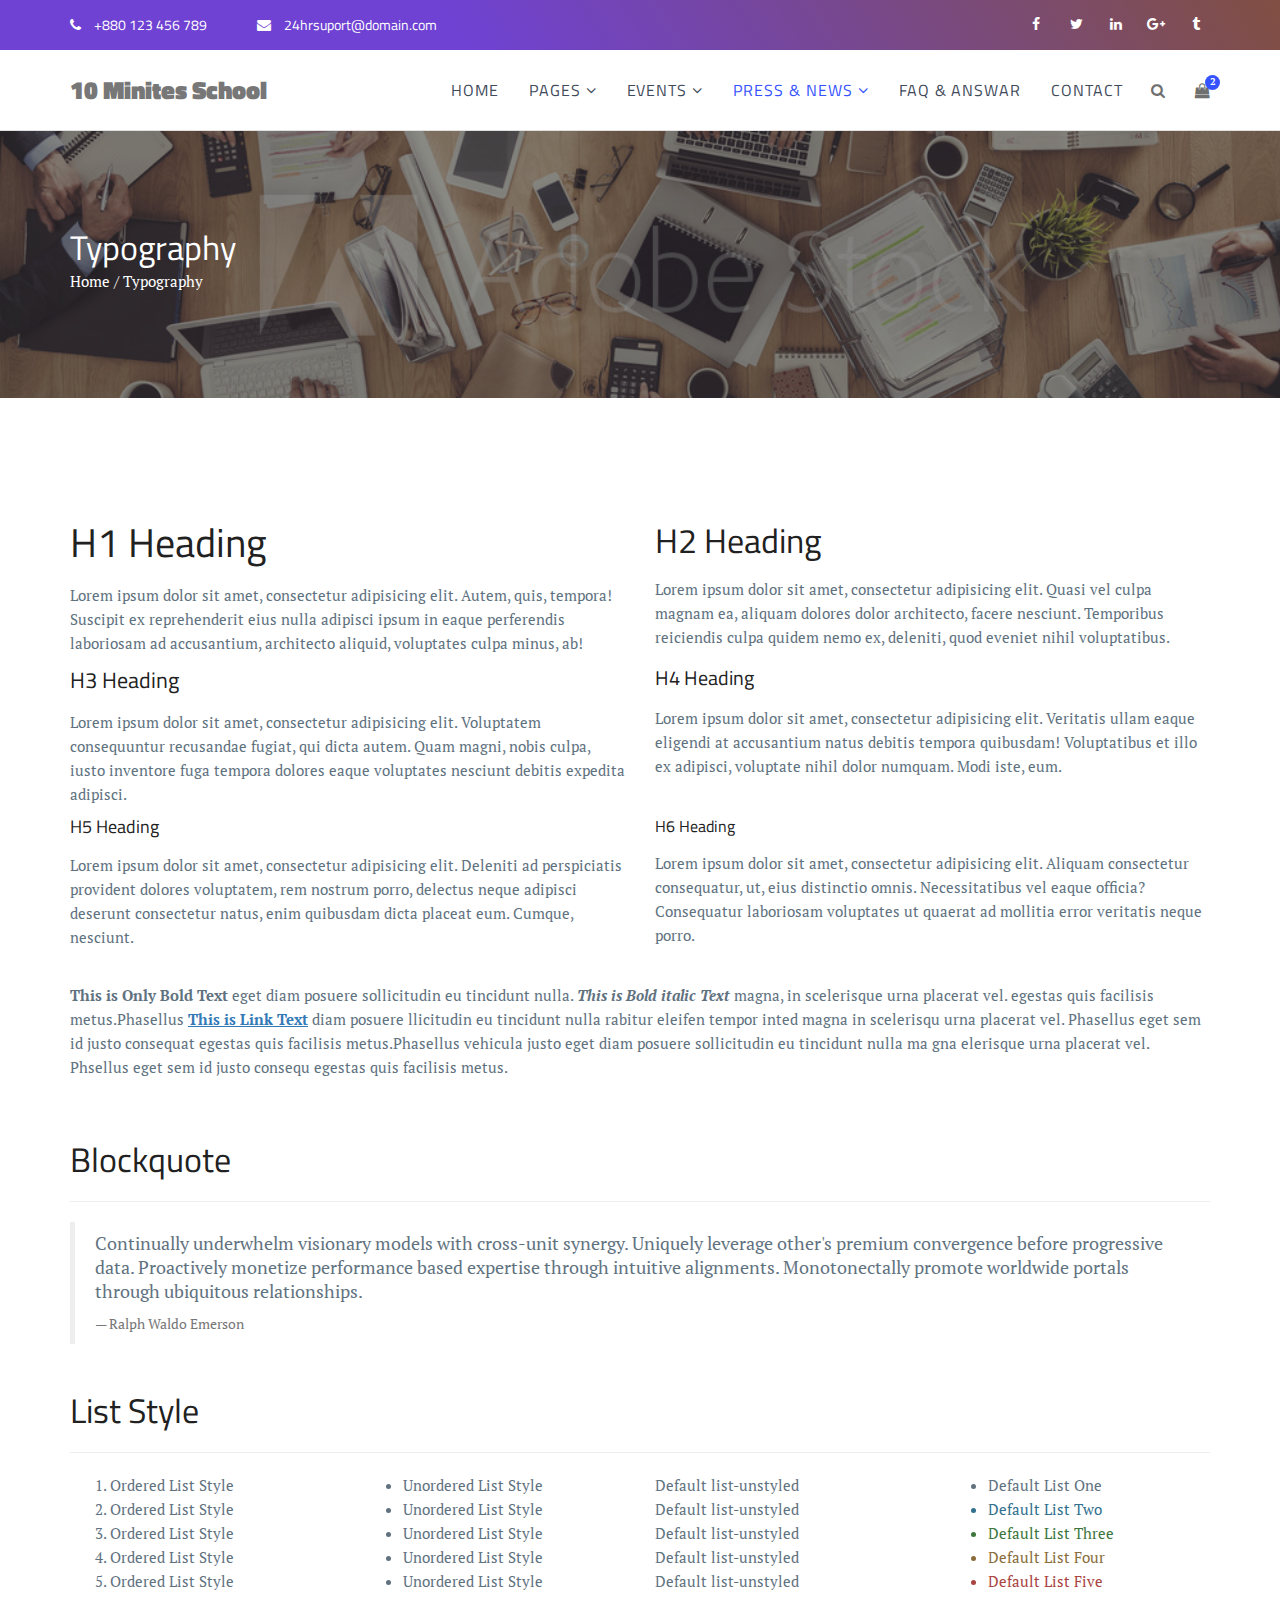
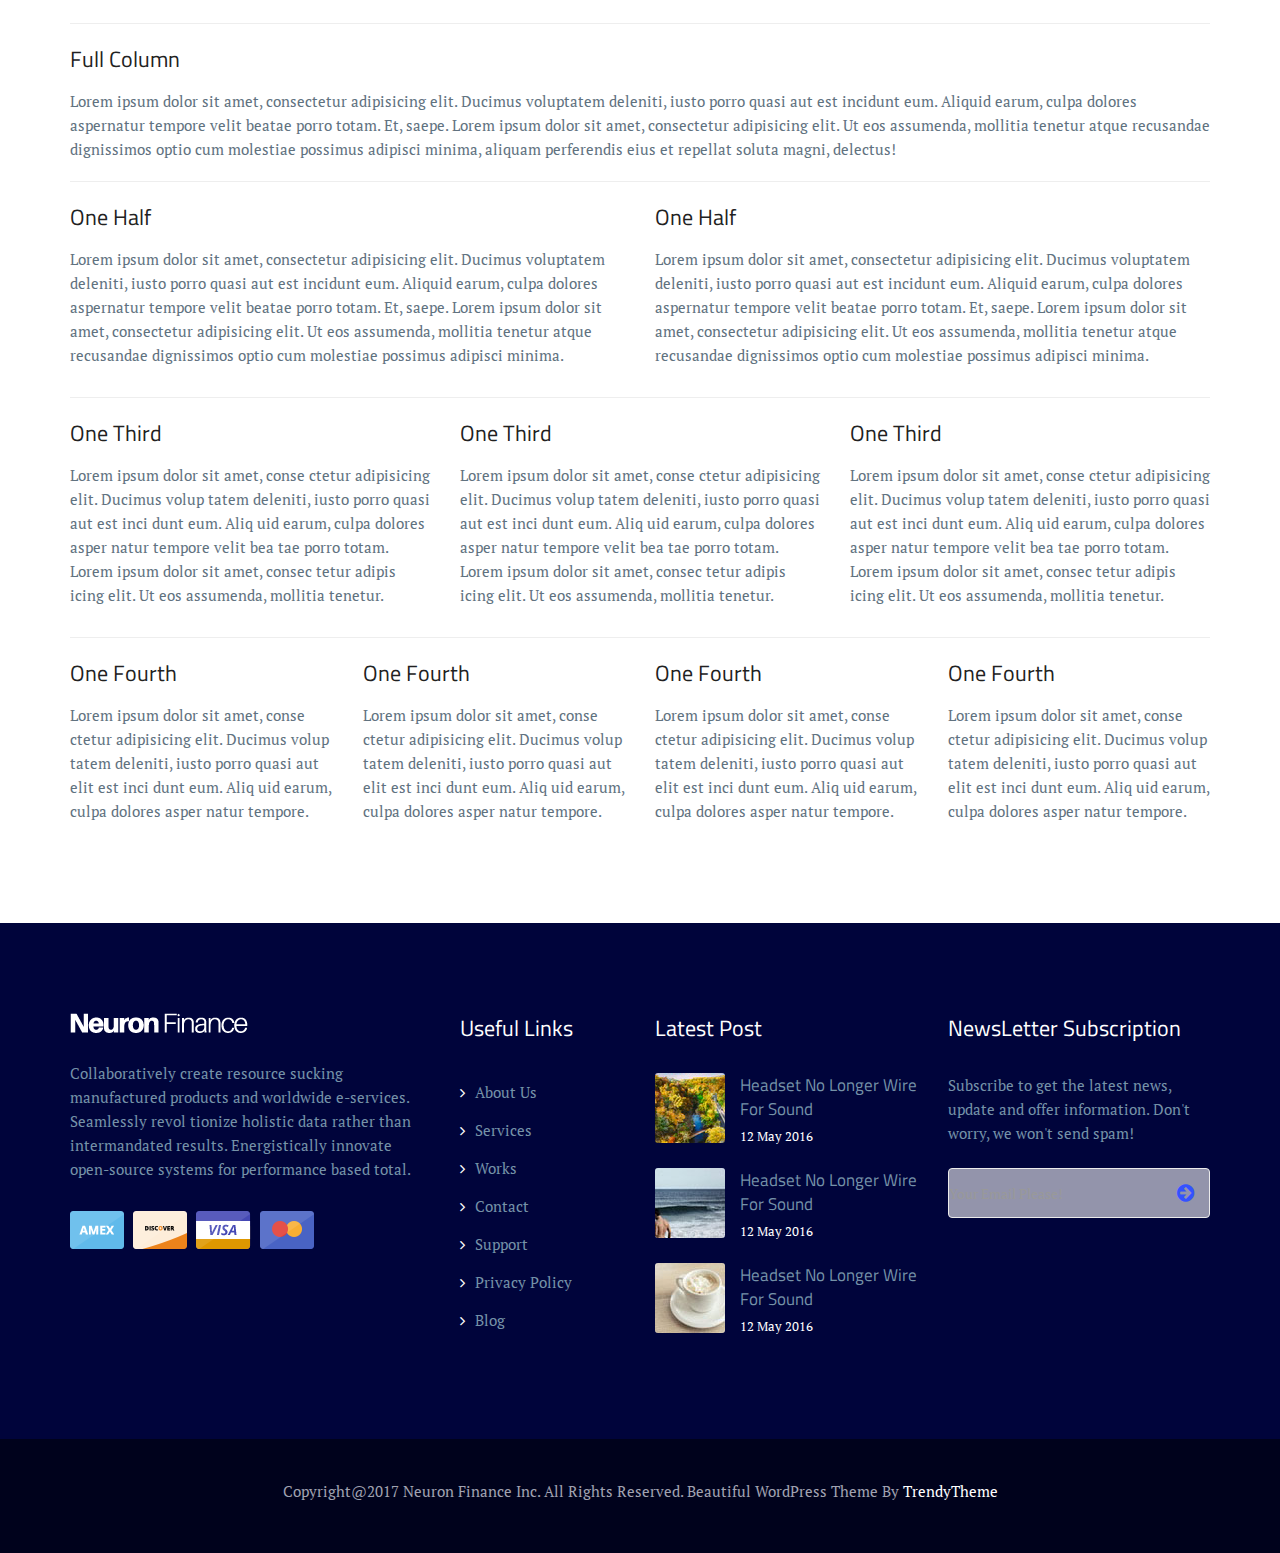
<file: src/10minites/typography.html>
<!DOCTYPE html>
<html lang="en">
	<head>
		<meta charset="utf-8">
		<meta http-equiv="X-UA-Compatible" content="IE=edge">
		<meta name="viewport" content="width=device-width, initial-scale=1">
        <meta name="description" content="Neuron Finance is a finance, corporate and business HTML template">
        <meta name="keywords" content="advisor, corporate accountant, finance, financial, insurance, investment, consultation">
        <meta name="author" content="trendytheme.net">

		<title>Neuron Finance</title>

        <!--  favicon -->
        <link rel="shortcut icon" href="assets/img/ico/favicon.png">
        <!--  apple-touch-icon -->
        <link rel="apple-touch-icon-precomposed" sizes="144x144" href="assets/img/ico/apple-touch-icon-144-precomposed.png">
        <link rel="apple-touch-icon-precomposed" sizes="114x114" href="assets/img/ico/apple-touch-icon-114-precomposed.png">
        <link rel="apple-touch-icon-precomposed" sizes="72x72" href="assets/img/ico/apple-touch-icon-72-precomposed.png">
        <link rel="apple-touch-icon-precomposed" href="assets/img/ico/apple-touch-icon-57-precomposed.png">

		<!-- animate CSS -->
		<link rel="stylesheet" href="assets/css/animate.min.css" media="all" />
		<!-- FontAwesome CSS -->
		<link rel="stylesheet" href="assets/fonts/font-awesome/css/font-awesome.min.css" media="all" />
		<!-- Owl Carousel -->
		<link rel="stylesheet" href="assets/css/owl.carousel.min.css" media="all" />
		<!-- Bootsnav Menu -->
		<link rel="stylesheet" href="assets/css/bootsnav.css" media="all" />
		<!-- Bootstrap -->
		<link rel="stylesheet"  href="assets/bootstrap/css/bootstrap.min.css" media="all" />
		<!-- Style CSS -->
		<link rel="stylesheet" type="text/css" href="style.css" media="all" />


		<!-- HTML5 shim and Respond.js for IE8 support of HTML5 elements and media queries -->
		<!-- WARNING: Respond.js doesn't work if you view the page via file:// -->
		<!--[if lt IE 9]>
		  <script src="https://oss.maxcdn.com/html5shiv/3.7.3/html5shiv.min.js"></script>
		  <script src="https://oss.maxcdn.com/respond/1.4.2/respond.min.js"></script>
		<![endif]-->
	</head>


	<body>
	
		<!-- ::::::::::::::::::::: Header Section:::::::::::::::::::::::::: -->
		<header>
			<!-- start top bar -->
			<div class="header-top-area">
				<div class="container">
					<div class="row">
						<div class="col-sm-8 hidden-xs">
							<div class="contact">
								<p>
									<i class="fa fa-phone"></i>
									+880 123 456 789
								</p>
								<p>
									<i class="fa fa-envelope"></i>
									<a href="#">24hrsuport@domain.com</a>
								</p>
							</div><!-- /.contact -->
						</div><!-- /.col-sm-8 -->
						
						<div class="col-sm-4">
							<div class="social-icon">
								<ul>
									<li><a href=""><i class="fa fa-facebook"></i></a></li>
									<li><a href=""><i class="fa fa-twitter"></i></a></li>
									<li><a href=""><i class="fa fa-linkedin"></i></a></li>
									<li><a href=""><i class="fa fa-google-plus"></i></a></li>
									<li><a href=""><i class="fa fa-tumblr"></i></a></li>
								</ul>
							</div><!-- /.social-icon -->
						</div><!-- /.col-sm-4 -->
					</div><!-- /.row -->
				</div><!-- /.container -->
			</div><!-- end top bar -->
			
	        <!-- Start Navigation -->
	        <nav class="navbar navbar-default navbar-sticky bootsnav">
	            <!-- Start Top Search -->
	            <div class="top-search">
	                <div class="container">
	                    <div class="input-group">
	                        <span class="input-group-addon"><i class="fa fa-search"></i></span>
	                        <input type="text" class="form-control" placeholder="Search">
	                        <span class="input-group-addon close-search"><i class="fa fa-times"></i></span>
	                    </div>
	                </div>
	            </div>
	            <!-- End Top Search -->

	            <div class="container">
	                <!-- Start Atribute Navigation -->
	                <div class="attr-nav">
	                    <ul>
	                        <li class="search"><a href="#"><i class="fa fa-search"></i></a></li>
	                        <li class="dropdown">
	                            <a href="#" class="dropdown-toggle" data-toggle="dropdown" >
	                                <i class="fa fa-shopping-bag"></i>
	                                <span class="badge">2</span>
	                            </a>
	                            <ul class="dropdown-menu cart-list">
	                                <li>
	                                    <a href="#" class="photo"><img src="assets/img/cart-1.jpg" class="cart-thumb" alt="" /></a>
	                                    <h2><a href="#">Denim SlimFit Shirt </a></h2>
	                                    <p>2x - <span class="price">$19.99</span></p>
	                                </li>
	                                <li>
	                                    <a href="#" class="photo"><img src="assets/img/cart-3.jpg" class="cart-thumb" alt="" /></a>
	                                    <h2><a href="#">Denim Polo Shirt</a></h2>
	                                    <p>2x - <span class="price">$12.99</span></p>
	                                </li>
	                                <li class="total">
	                                    <span class="pull-right"><strong>Total</strong>: $320.00</span>
	                                    <a href="#" class="btn btn-primary btn-sm btn-cart">Cart</a>
	                                </li>
	                            </ul>
	                        </li>
	                    </ul>
	                </div>
	                <!-- End Atribute Navigation -->

	                <!-- Start Header Navigation -->
	                <div class="navbar-header">
	                    <button type="button" class="navbar-toggle" data-toggle="collapse" data-target="#navbar-menu">
	                        <i class="fa fa-bars"></i>
	                    </button>
	                    <h2><a class="navbar-brand" href="index.html">
                        10 Minites School</a></h2>
	                </div>
	                <!-- End Header Navigation -->

	                <!-- Collect the nav links, forms, and other content for toggling -->
                    <div class="collapse navbar-collapse" id="navbar-menu">
                        <ul class="nav navbar-nav navbar-right" data-in="" data-out="">
                            <li><a href="index.html">Home</a></li>
                            <li class="dropdown">
                            <a href="#" class="dropdown-toggle" data-toggle="dropdown" >Pages</a>
                                <ul class="dropdown-menu">
                                    <li><a href="abouts.html">Abouts</a></li>
                                    <li><a href="teachers.html">Teachers</a></li>
                                    <li><a href="testimonials.html">Testimonials</a></li>
                                </ul>
                            </li>
                            <li class="dropdown">
                                <a href="#" class="dropdown-toggle" data-toggle="dropdown" >Events</a>
                                <ul class="dropdown-menu">
                                    <li><a href="latestevents.html">Latest Event</a></li>
                                    <li><a href="recentevents.html">Recent Event</a></li>
                                </ul>
                            </li>
                            <li class="dropdown active">
                                <a href="#" class="dropdown-toggle" data-toggle="dropdown" >Press &amp; News</a>
                                <ul class="dropdown-menu">
                                    <li><a href="blog.html">News Standard</a></li>
                                    <li><a href="blog-details.html">News Details</a></li>
                                    <li><a href="typography.html">Typography</a></li>
                                </ul>
                            </li>
                            <li><a href="faqs.html">Faq &amp; Answar</a></li>
                            <li><a href="contact.html">Contact</a></li>
                        </ul>
                    </div><!-- /.navbar-collapse -->
	            </div>
	        </nav>
	        <!-- End Navigation -->
	        <div class="clearfix"></div>
		</header> <!-- end header -->


	<!-- ::::::::::::::::::::: start breadcrumb:::::::::::::::::::::::::: -->
	<section class="page-title">
		<div class="container">
			<div class="row">
				<div class="col-md-12">
					<!-- breadcrumb content -->
					<div class="page-breadcrumbd">
						<h2>Typography</h2>
						<p><a href="index.html">Home</a> / Typography</p>
					</div><!-- end breadcrumb content -->
				</div>
			</div>
		</div>
	</section><!-- end breadcrumb -->
	
	
	
	
	
	 <!-- heading section start -->
        <section class="section-padding">
            <div class="container">


                <div class="row">
                    <div class="col-md-6">
                        <h1>H1 Heading</h1>
                        <p>Lorem ipsum dolor sit amet, consectetur adipisicing elit. Autem, quis, tempora! Suscipit ex reprehenderit eius nulla adipisci ipsum in eaque perferendis laboriosam ad accusantium, architecto aliquid, voluptates culpa minus, ab!</p>
                    </div>
                    <div class="col-md-6">
                        <h2>H2 Heading</h2>
                        <p>Lorem ipsum dolor sit amet, consectetur adipisicing elit. Quasi vel culpa magnam ea, aliquam dolores dolor architecto, facere nesciunt. Temporibus reiciendis culpa quidem nemo ex, deleniti, quod eveniet nihil voluptatibus.</p>
                    </div>
                </div>

                <div class="row">
                    <div class="col-md-6">
                        <h3>H3 Heading</h3>
                        <p>Lorem ipsum dolor sit amet, consectetur adipisicing elit. Voluptatem consequuntur recusandae fugiat, qui dicta autem. Quam magni, nobis culpa, iusto inventore fuga tempora dolores eaque voluptates nesciunt debitis expedita adipisci.</p>
                    </div>
                    <div class="col-md-6">
                        <h4>H4 Heading</h4>
                        <p>Lorem ipsum dolor sit amet, consectetur adipisicing elit. Veritatis ullam eaque eligendi at accusantium natus debitis tempora quibusdam! Voluptatibus et illo ex adipisci, voluptate nihil dolor numquam. Modi iste, eum.</p>
                    </div>
                </div>

                <div class="row">
                    <div class="col-md-6">
                        <h5>H5 Heading</h5>
                        <p>Lorem ipsum dolor sit amet, consectetur adipisicing elit. Deleniti ad perspiciatis provident dolores voluptatem, rem nostrum porro, delectus neque adipisci deserunt consectetur natus, enim quibusdam dicta placeat eum. Cumque, nesciunt.</p>
                    </div>
                    <div class="col-md-6">
                        <h6>H6 Heading</h6>
                        <p>Lorem ipsum dolor sit amet, consectetur adipisicing elit. Aliquam consectetur consequatur, ut, eius distinctio omnis. Necessitatibus vel eaque officia? Consequatur laboriosam voluptates ut quaerat ad mollitia error veritatis neque porro.</p>
                    </div>
                </div>

                <br>

                <p><strong>This is Only Bold Text</strong> eget diam posuere sollicitudin eu tincidunt nulla. <b><i>This is Bold italic Text</i></b> magna, in scelerisque urna placerat vel.  egestas quis facilisis metus.Phasellus <b><a href="#"><u>This is Link Text</u></a></b> diam posuere llicitudin eu tincidunt nulla rabitur eleifen tempor inted magna in scelerisqu urna placerat vel. Phasellus eget sem id justo consequat egestas quis facilisis metus.Phasellus vehicula justo eget diam posuere sollicitudin eu tincidunt nulla ma gna elerisque urna placerat vel. Phsellus eget sem id justo consequ egestas quis facilisis metus.</p>


                <br>
                <br>

                <h2>Blockquote</h2>
                <hr>
                
                <blockquote>
                    <p>Continually underwhelm visionary models with cross-unit synergy. Uniquely leverage other's premium convergence before progressive data. Proactively monetize performance based expertise through intuitive alignments. Monotonectally promote worldwide portals through ubiquitous relationships.</p>
                    <footer>Ralph Waldo Emerson</footer>
                </blockquote>

                <br>

                <h2>List  Style</h2>
                <hr>

                <div class="row">
                    <div class="col-sm-3">
                        <ol>
                            <li>Ordered List Style</li>
                            <li>Ordered List Style</li>
                            <li>Ordered List Style</li>
                            <li>Ordered List Style</li>
                            <li>Ordered List Style</li>
                        </ol>
                    </div>

                    <div class="col-sm-3">
                        <ul class="unorder-list">
                            <li>Unordered List Style</li>
                            <li>Unordered List Style</li>
                            <li>Unordered List Style</li>
                            <li>Unordered List Style</li>
                            <li>Unordered List Style</li>
                        </ul>
                    </div>

                    <div class="col-sm-3">
                        <ul class="list-unstyled">
                            <li>Default list-unstyled</li>
                            <li>Default list-unstyled</li>
                            <li>Default list-unstyled</li>
                            <li>Default list-unstyled</li>
                            <li>Default list-unstyled</li>
                        </ul>
                    </div>

                    <div class="col-sm-3">
                        <ul>
                            <li class="">Default List One</li>
                            <li class="text-info">Default List Two</li>
                            <li class="text-success">Default List Three</li>
                            <li class="text-warning">Default List Four</li>
                            <li class="text-danger">Default List Five</li>
                        </ul>
                    </div>
                </div>



              <hr>

              <h3>Full Column</h3>
              <p>Lorem ipsum dolor sit amet, consectetur adipisicing elit. Ducimus voluptatem deleniti, iusto porro quasi aut est incidunt eum. Aliquid earum, culpa dolores aspernatur tempore velit beatae porro totam. Et, saepe. Lorem ipsum dolor sit amet, consectetur adipisicing elit. Ut eos assumenda, mollitia tenetur atque recusandae dignissimos optio cum molestiae possimus adipisci minima, aliquam perferendis eius et repellat soluta magni, delectus!</p>

              <hr>

              <div class="row "> 
                <div class="col-sm-6">
                  <h3>One Half</h3>
                  <p>Lorem ipsum dolor sit amet, consectetur adipisicing elit. Ducimus voluptatem deleniti, iusto porro quasi aut est incidunt eum. Aliquid earum, culpa dolores aspernatur tempore velit beatae porro totam. Et, saepe. Lorem ipsum dolor sit amet, consectetur adipisicing elit. Ut eos assumenda, mollitia tenetur atque recusandae dignissimos optio cum molestiae possimus adipisci minima.</p>
                </div>

                <div class="col-sm-6">
                  <h3>One Half</h3>
                  <p>Lorem ipsum dolor sit amet, consectetur adipisicing elit. Ducimus voluptatem deleniti, iusto porro quasi aut est incidunt eum. Aliquid earum, culpa dolores aspernatur tempore velit beatae porro totam. Et, saepe. Lorem ipsum dolor sit amet, consectetur adipisicing elit. Ut eos assumenda, mollitia tenetur atque recusandae dignissimos optio cum molestiae possimus adipisci minima.</p>
                </div>
              </div><!-- /.row -->

              <hr>

              <div class="row "> 
                <div class="col-sm-4">
                  <h3>One Third</h3>
                  <p>Lorem ipsum dolor sit amet, conse ctetur adipisicing elit. Ducimus volup tatem deleniti, iusto porro quasi aut est inci dunt eum. Aliq uid earum, culpa dolores asper natur tempore velit bea tae porro totam. Lorem ipsum dolor sit amet, consec tetur adipis icing elit. Ut eos assumenda, mollitia tenetur.</p>
                </div> 
                <div class="col-sm-4">
                  <h3>One Third</h3>
                  <p>Lorem ipsum dolor sit amet, conse ctetur adipisicing elit. Ducimus volup tatem deleniti, iusto porro quasi aut est inci dunt eum. Aliq uid earum, culpa dolores asper natur tempore velit bea tae porro totam. Lorem ipsum dolor sit amet, consec tetur adipis icing elit. Ut eos assumenda, mollitia tenetur.</p>
                </div> 
                <div class="col-sm-4">
                  <h3>One Third</h3>
                  <p>Lorem ipsum dolor sit amet, conse ctetur adipisicing elit. Ducimus volup tatem deleniti, iusto porro quasi aut est inci dunt eum. Aliq uid earum, culpa dolores asper natur tempore velit bea tae porro totam. Lorem ipsum dolor sit amet, consec tetur adipis icing elit. Ut eos assumenda, mollitia tenetur.</p>
                </div>
              </div><!-- /.row -->

              <hr>
              
              <div class="row "> 
                <div class="col-sm-3">
                  <h3>One Fourth</h3>
                  <p>Lorem ipsum dolor sit amet, conse ctetur adipisicing elit. Ducimus volup tatem deleniti, iusto porro quasi aut elit est inci dunt eum. Aliq uid earum, culpa dolores asper natur tempore.</p>
                </div> 
                <div class="col-sm-3">
                  <h3>One Fourth</h3>
                  <p>Lorem ipsum dolor sit amet, conse ctetur adipisicing elit. Ducimus volup tatem deleniti, iusto porro quasi aut elit est inci dunt eum. Aliq uid earum, culpa dolores asper natur tempore.</p>
                </div> 
                <div class="col-sm-3">
                  <h3>One Fourth</h3>
                  <p>Lorem ipsum dolor sit amet, conse ctetur adipisicing elit. Ducimus volup tatem deleniti, iusto porro quasi aut elit est inci dunt eum. Aliq uid earum, culpa dolores asper natur tempore.</p>
                </div> 
                <div class="col-sm-3">
                  <h3>One Fourth</h3>
                  <p>Lorem ipsum dolor sit amet, conse ctetur adipisicing elit. Ducimus volup tatem deleniti, iusto porro quasi aut elit est inci dunt eum. Aliq uid earum, culpa dolores asper natur tempore.</p>
                </div> 
              </div><!-- /.row -->


            </div><!-- /.container -->
        </section>


	
	
	
		<!-- ::::::::::::::::::::: Footer Section:::::::::::::::::::::::::: -->
		<footer>
			<div class="primary-footer">
				<div class="container">
					<div class="row">
						<!-- start single footer widget -->
						<div class="col-sm-6 col-md-4">
							<div class="footer-widget about-us">
								<a href="index.html"><img src="assets/img/logo-white.png" alt="" /></a>
								<p>Collaboratively create resource sucking manufactured products and worldwide e-services. Seamlessly revol tionize holistic data rather than intermandated results. Energistically innovate open-source systems for performance based total.</p>
								<div class="online-card">
									<a href="#"><img src="assets/img/online-card/1.png" alt="" /></a>
									<a href="#"><img src="assets/img/online-card/2.png" alt="" /></a>
									<a href="#"><img src="assets/img/online-card/3.png" alt="" /></a>
									<a href="#"><img src="assets/img/online-card/4.png" alt="" /></a>
								</div>
							</div>
						</div><!-- end single footer widget -->
						
						<!-- start single footer widget -->
						<div class="col-sm-6 col-md-2">
							<div class="footer-widget usefull-link">
								<h3>Useful Links</h3>
								<ul> 
									<li><a href="#"><i class="fa fa-angle-right"></i>About Us</a></li>
									<li><a href="#"><i class="fa fa-angle-right"></i>Services</a></li>
									<li><a href="#"><i class="fa fa-angle-right"></i>Works</a></li>
									<li><a href="#"><i class="fa fa-angle-right"></i>Contact</a></li>
									<li><a href="#"><i class="fa fa-angle-right"></i>Support</a></li>
									<li><a href="#"><i class="fa fa-angle-right"></i>Privacy Policy</a></li>
									<li><a href="#"><i class="fa fa-angle-right"></i>Blog</a></li>
								</ul>
							</div>
						</div><!-- end single footer widget -->
						
						<!-- start single footer widget -->
						<div class="col-sm-6 col-md-3">
							<div class="footer-widget latest-post">
								<h3>Latest Post</h3>
								<ul>
									<li>
										<img src="assets/img/latest-post/1.png" alt="" />
										<p><a href="#">Headset No Longer Wire For Sound</a></p>
										<span>12 May 2016</span>
										
									</li>
									<li>
										<img src="assets/img/latest-post/2.png" alt="" />
										<p><a href="#">Headset No Longer Wire For Sound</a></p>
										<span>12 May 2016</span>
										
									</li>
									<li>
										<img src="assets/img/latest-post/3.png" alt="" />
										<p><a href="#">Headset No Longer Wire For Sound</a></p>
										<span>12 May 2016</span>
										
									</li>
									
								</ul>
							</div>
						</div><!-- end single footer widget -->
						
						<!-- start single footer widget -->
						<div class="col-sm-6 col-md-3">
							<div class="footer-widget news-letter">
								<h3>NewsLetter Subscription</h3>
								<p>Subscribe to get the latest news, update and offer information. Don't worry, we won't send spam!</p>

								<form class="subscribe-form mailchimp" method="post">
                                    <div class="clearfix">
                                        <div class="input-wrapper">
                                          <label class="sr-only" for="email">Email</label>
                                          <input id="subscribeEmail" type="email" name="subscribeEmail" class="validate form-control" placeholder="Your Email Please!">
                                          <button type="submit"><i class="fa fa-arrow-circle-right"></i></button>
                                        </div>
                                    </div>
                                    <!-- to showing success messages -->
                                    <p class="subscription-success"></p>
								</form>
							</div><!-- /.news-letter -->
						</div><!-- end single footer widget -->
					</div><!-- /.row -->
				</div><!-- /.container -->
			</div><!-- /.primary-footer -->

			<!-- footer copyright area -->
			<div class="copyright-wrapper text-center">
				<div class="container">
					<div class="row">
						<div class="col-md-12">
							<p>Copyright@2017 Neuron Finance Inc. All Rights Reserved. Beautiful WordPress Theme By <a href="#">TrendyTheme</a></p>
						</div>
					</div><!-- /.row -->
				</div><!-- /.container -->
			</div><!-- ./end copyright-wrapper -->
		</footer>

		<!-- preloader -->
		<div id="loading">
			<div id="loading-center">
				<div id="loading-center-absolute">
					<div class="object" id="object_four"></div>
					<div class="object" id="object_three"></div>
					<div class="object" id="object_two"></div>
					<div class="object" id="object_one"></div>
				</div>
			</div>
		</div>

		<!-- main jQuery -->
		<script src="assets/js/jquery-2.1.3.min.js"></script>
		<script src="assets/bootstrap/js/bootstrap.min.js"></script>
		<script src="assets/js/bootsnav.js"></script>
		<script src="assets/js/owl.carousel.min.js"></script>
		<script src="assets/js/wow.min.js"></script>
        <script src="assets/js/ajaxchimp.js"></script>
        <script src="assets/js/ajaxchimp-config.js"></script> 
		<script src="assets/js/script.js"></script>
	</body>
</html>
</file>
<file: src/10minites/style.css>
/********************************************************
    Template Name: neuron-finance
    Created By: TrendyTheme
    Envato Profile: https://themeforest.net/user/trendytheme
    Website: http://trendytheme.net
    Version: 1.0
    Support: http://trendytheme.net/support
*********************************************************/



/*
====================================
[ CSS TABLE CONTENT ]
------------------------------------
    1.0 - General
    2.0 - Typography
    3.0 - Global Style
    4.0 - Header section 
    5.0 - Slider area
    6.0 - Block area
    7.0 - Intro section
    8.0 - Services area
    9.0 - Client logo
    10.0 - Accordian section
    11.0 - Portfolio section
    12.0 - Contact us
    13.0 - Testimonial section
    14.0 - Blog Section
    15.0 - footer section
-------------------------------------
[ END CSS TABLE CONTENT ]
=====================================
*/
/* Google Web Fonts */
@import url('https://fonts.googleapis.com/css?family=Titillium+Web:300,300i,400,400i,600,600i,700,700i,900');
@import url('https://fonts.googleapis.com/css?family=PT+Serif:400,400i,700,700i');
/* ================= General ==================== */
html,
body { 
	height: 100% 
}
body {
    font-family: 'PT Serif', serif;
	color: #61727f;
	background: #fff;
	font-size: 15px;
	line-height: 24px;
	overflow-x: hidden;
    -webkit-text-size-adjust: 100%;
    -webkit-overflow-scrolling: touch;
    -webkit-font-smoothing: antialiased !important;
}
/* Link style
------------------------------ */
a{
	cursor: pointer;
}
a:focus {
	outline: 0 solid
}
a:hover {
	text-decoration: none
}

/* Transition elements
------------------------------ */
a,
.navbar a,
.form-control {
    -webkit-transition: all 0.3s ease;
    -moz-transition: all 0.3s ease;
    -ms-transition: all 0.3s ease;
    -o-transition: all 0.3s ease;
    transition: all 0.3s ease; 
}
/* ================ Typography ================== */
h1,
h2,
h3,
h4,
h5,
h6 {
	font-family: 'Titillium Web', sans-serif;
	color: #212121;
	margin: 0 0 15px;
}
h1{
	font-size: 40px;
	line-height: 50px;
}
h2{
	font-size: 34px;
	line-height: 44px;
}
h3{
	font-size: 22px;
	line-height: 30px;
}
h4{
	font-size: 20px;
	line-height: 26px;
}
h5{
	font-size: 18px;
	line-height: 22px;
}
h6{
	font-size: 16px;
	line-height: 20px;
}
.btn {
	color: #fff;
    padding: 14px 30px;
    text-transform: uppercase;
    letter-spacing: 4px;
    font-family: "Titillium Web",sans-serif;
    border-radius: 3px;
    box-shadow: 0 4px 5px rgba(34, 34, 34, 0.2);
    transition: all .4s ease;
    margin-bottom: 19px;
    display: inline-block;
}
.btn:hover {
    box-shadow: 0 8px 10px rgba(34, 34, 34, 0.2);
    background: linear-gradient(109deg, #6F42C8 47%, #814F3D);
    color: #fff;
    transition: all .4s ease;
}
.btn-primary {
	background-color: #3452ff;
}
.btn-primary,
.btn-primary:hover,
.btn-primary:active,
.btn-primary:focus,
.btn-primary:active:focus, 
.btn-primary:active:hover {
    background-color: #3452ff;
    border-color: #3452ff;
}

.btn-sm {
    padding: 8px 20px;
    font-size: 12px;
    font-weight: 400;
}

/*====================================================
        all are inside pagees
=======================================================*/
/*About.html
-------------------------*/
.block-img {
    position: relative;
    width: 100%;
    height: 371px;
}
a.video-play-btn {
   width: 60px;
    height: 60px;
    background: #fff;
    position: absolute;
    color: #000;
    top: 50%;
    left: 50%;
    text-align: center;
    transform: scale(1.0);
    border-radius: 100%;
    padding-left: 5px;
    margin-left: -25px;
    margin-top: -25px;
    transition: all .4s ease;
}
a.video-play-btn> i {
    font-size: 32px;
    line-height: 60px;
}
.col-md-6:hover a.video-play-btn {
    transform: scale(1.2);
}







/* ================ Global setting ================== */
input:focus, 
textarea:focus {
	outline: none;
}
.alert {
    padding: 12px 15px;
}
img {
    max-width: 100%;
    height: auto;
}
.form-group {
    margin-bottom: 30px;
}
.form-control {
    height: 50px;
    padding: 6px 20px;
    border: 1px solid #ebebeb;
    box-shadow: none;
}
.form-control:focus {
    border-color: transparent;
    -webkit-box-shadow: 0 1px 1px rgba(0,0,0,.075), 0 0 20px rgba(0,0,0,.3);
    box-shadow: 0 1px 1px rgba(0,0,0,.075), 0 0 20px rgba(0,0,0,.3);
}
.contact-form .form-group textarea {
    min-height: 210px;
    padding: 15px 20px;
    position: relative;
    z-index: 20;
}
@media (max-width: 991px) {
	.contact-form {
		margin-bottom: 30px;
	}
}
/* Remove Chrome Input Field's Unwanted Yellow Background Color */
input:-webkit-autofill, 
input:-webkit-autofill:hover, 
input:-webkit-autofill:focus {
-webkit-box-shadow: 0 0 0px 1000px white inset !important;
}
/* helper classes */
section.block.about-us-block {
    padding-top: 50px;
    padding-bottom: 0;
}
.section-padding {
	padding-top: 120px;
	padding-bottom: 90px;
}
.darker-bg {
	background: #f4f7f7;
}
/* ================ Header section ================== */

/* header top bar 
------------------------*/
.header-top-area{
    height: 50px; 
     background: -webkit-linear-gradient(327deg, #6F42D3 36%, #814F42);
     background: -o-linear-gradient(327deg, #6F42D3 36%, #814F42);
     background: linear-gradient(57deg, #6F42D3 36%, #814F42);
    font-size: 14px; 
    color: #FFFFFF;
    font-family: "Titillium Web",sans-serif;
}
.contact p{
	float: left;
	margin-right: 50px;
	line-height: 50px;
	margin-bottom: 0px;
}

@media (max-width: 768px) {
	.contact p{
		line-height: 35px;
	}
}

.contact p i{
	margin-right: 10px;
}
.contact a{
	color: #fff;
}
.social-icon{
	margin-top: 10px;
}
.social-icon ul{
	float: right;
	list-style: none;
	padding: 0px;
	margin: 0px;
}

.social-icon ul li{
	float: left;
}
.social-icon ul li a{
	color: #fff;
	font-size: 14px;
	width: 28px; 
	height: 28px; 
	text-align: center;
	margin-left: 12px;
	display: block;
	line-height: 28px;
	transition: all .3s;
}
.social-icon ul li a:hover, 
.social-icon ul li.active a{
	background: #fff;
	color: #3452FF;
	border-radius: 3px;
}

@media (max-width: 768px) {
	.social-icon ul{
		float: none;
		text-align: center;
	}
	.social-icon ul li{
		float: none;
		display: inline-block;
	}
	.social-icon ul li a{
		text-align: center;
	}
	.header-top-area{
		height: 35px;
	}
	.social-icon {
		margin-top: 3px;
	}
}


/* ================ Navigation ================== */
nav.navbar.bootsnav ul.nav > li > a {
	color: #3f4b5a;
	font-family: 'Titillium Web', sans-serif;
}
nav.navbar.bootsnav ul.nav > li > a:hover,
nav.navbar.bootsnav ul.nav > li.active > a,
nav.navbar.bootsnav ul.nav > li>.dropdown-menu li > a:hover,
nav.navbar.bootsnav ul.nav > li>.dropdown-menu li.active > a,
nav.navbar.bootsnav ul.nav > li>.dropdown-menu.megamenu-content li > a:hover,
nav.navbar.bootsnav ul.nav > li>.dropdown-menu.megamenu-content .menu-col li.active > a {
    color: #3452ff;
}
.dropdown-menu.cart-list h2 {
	font-size: 16px;
	line-height: 20px;
	margin-bottom: 0;
}
.dropdown-menu.cart-list h2 a {
	color: #3f4b5a;
}
.dropdown-menu.cart-list h2 a:hover {
	color: #3452ff;
}

@media (min-width: 993px) {
	nav.navbar.bootsnav ul.nav > li > a {
	    padding: 30px 15px;
	    font-weight: 400;
	    font-size: 16px;
	    text-transform: uppercase;
	    letter-spacing: 0.06em;
	}
}
@media (min-width: 768px) {
	.navbar>.container .navbar-brand, 
	.navbar>.container-fluid .navbar-brand {
	    margin-top: 15px;
	}
}
.attr-nav>ul>li>a span.badge{
    background-color: #3452ff;
}

ul.cart-list>li.total>a.btn {
    color: #fff !important;
}
ul.cart-list>li.total>a.btn:hover {
    background-color: #3452ff !important;
}
a.navbar-brand {
    font-size: 25px;
    font-weight: 900;
}

/* ================ Slider area ================== */
.slider-bg1{background: url("assets/img/section-bg/overlay_bg11.jpeg") no-repeat;}
.slider-bg2{background: url("assets/img/slider-bg/2.jpg") no-repeat;}
.slider-bg3{background: url("assets/img/section-bg/overlay_bg14.jpeg") no-repeat;}
.homepage-slider{
	width: 100%;
	height: 850px;
	position: relative;
	background-size: cover;
	background-position: center;
	z-index: 1;
}
.homepage-slider:after{
	content: "";
	position: absolute; 
	top: 0px; 
	left: 0px; 
	height: 100%; 
	width: 100%;
	background: rgba(46, 46, 46, .4);
	z-index: -1;
}
.display-table{
	display: table;
	width: 100%;
	height: 100%;
}
.display-table-cell{
	display: table-cell;
	vertical-align: middle;
}
.slider-content h1{
	color: #fff;
	font-size: 67px;
	font-weight: 700;
	line-height: 77px;
	margin-bottom: 55px;
}
.slider-content p{
	color: #fff;
	font-size: 20px;
	line-height: 30px;
	margin-bottom: 75px;
}
.slider-content a{
	border-radius: 5px;
	background: #3452FF; 
	padding: 15px 25px;
	border: none;
	color: #fff;
	font-family: "Titillium Web",sans-serif;
	-webkit-transition: all .3s;
	transition: all .3s;
	display: inline-block;
}
.slider-content a:hover {
	background: #0f32fd;
}
.slider-content a i{
	padding-left: 8px;
}

@media (max-width: 768px) {
	.homepage-slider{
		height: 400px;
	}
	.slider-content h1{
		font-size: 30px;
		line-height: 33px;
		margin-bottom: 20px;
	}
	.slider-content p{
		margin-bottom: 20px;
		font-size: 15px;
		line-height: 24px;
	}
	.slider-content a{
		padding: 8px 15px;
	}
}

/* owl-carousel 
-----------------------------*/
.owl-nav div {
        display: inline-block;
        margin-top: -25px;
        position: absolute;
        top: 50%;
        transition: all .3s;
}
.owl-nav i {
        background: #3452ff none repeat scroll 0 0;
        color: #fff;
        font-size: 40px;
        height: 50px;
        line-height: 50px;
        text-align: center;
        width: 50px;
        transition: all .3s;
        opacity: .5;
        border-radius: 3px;
}
.owl-nav i:hover{
	opacity: .9;
}
.owl-nav .owl-prev {
	left: -15px;
	opacity: 0;
}
.owl-nav .owl-next {
	right: -15px;
	opacity: 0;
}

.slider-area.owl-carousel {
	overflow: hidden;
}
.slider-area.owl-carousel:hover .owl-nav .owl-prev{
	left: 15px;
	opacity: 1;
}
.slider-area.owl-carousel:hover .owl-nav .owl-next{
	right: 15px;
	opacity: 1;
}
/*=====================================================
    Educational Flatform
======================================================*/
.section-1{padding: 50px 0}



/*=====================================================
    Educational Flatform
======================================================*/


.educational-flatform{
        position: relative;
        width: 100%;
        height: auto;
        
}
.bg-1 {
        background: url(assets/img/section-bg/overlay_bg6.jpeg) no-repeat;
        background-size: cover;
        background-position: center;
        position: relative;
        z-index: 1;
        padding: 100px 0;
       
}
.section-2::before{
        position: absolute;
        content: "";
        width: 100%;
        height: 100%;
        top: 0;
        left: 0;
       /* background: #000;*/
        background: -webkit-linear-gradient(327deg, #6F42D3 36%, #814F42);
        background: -o-linear-gradient(327deg, #6F42D3 36%, #814F42);
        background: linear-gradient(57deg, #6F42D3 36%, #814F42);
        opacity: .6;
        z-index: -1
}
.video-popup:before {
        position: absolute;
        content: "";
        font-size: 65px;
        /*background: -webkit-linear-gradient(327deg, #6F42D3 36%, #814F42);
        background: -o-linear-gradient(327deg, #6F42D3 36%, #814F42);
        background: linear-gradient(57deg, #6F42D3 36%, #814F42);*/
        background: #000;
        width: 100%;
        height: 100%;
        top: 0;
        left: 0;
        transition: all .4s ease;
        opacity: .6;
}
.video-popup {
        position: relative;
        width: 100%;
        height: 100%;
        opacity: 1;
        transition: all .4s ease;
}
a.video-icon:before {
        position: absolute;
        content: "\f144";
        font-family: FontAwesome;
        font-size: 78px;
        top: 50%;
        left: 50%;
        background: #000;
        width: 65px;
        height: 65px;
        text-align: center;
        line-height: 66px;
        color: #fff;
        border-radius: 100%;
        opacity: 1;
        margin-left: -35px;
        margin-top: -35px;
        transition: all .4s ease;
}
.video-popup:hover a.video-icon:before {
        background: #25b564;
        box-shadow: 0 0 79px #fff;
        transition: all .4s ease;
        color: #000;
}
.video-popup:hover.video-popup:before {
        opacity: .3;
        transition: all .4s ease;
        box-shadow: 0 0 59px 24px #ffffff
}
.video-popup:hover {
    transform: scale(1.03);
}
.block.block2{
        padding: 40px 0px 0px;
        background: #F4F7F7;
}
.block2 .block-text {
	    margin-top: 128px;
}

.block-text h2{
	    margin-bottom: 50px;
}
.block-text, .block-text h2 {
    color: #fff;
}
.block-text p{
	    margin-bottom: 60px;
}
.block.about-us-block .block-img {
	    margin-top: 0px;
}
.block.about-us-block h2 {
	    margin-top: 30px;
}
.block-img {
	    margin-top: 50px;
}

@media (max-width: 768px) {
	.block2 .block-text {
		margin-top: 40px;
	}
}
@media (min-width: 768px) {
	.block2 .block-text {
		margin-top: 50px;
	}
}
@media (min-width: 992px) {
	.block2 .block-text {
		margin-top: 38px;
	}
	.block-text h2{
		font-size: 28px;
	}
}
@media (min-width: 1200px) {
	.block2 .block-text {
		margin-top: 128px;
	}
	.block-text h2{
		font-size: 32px;
	}
}

/*================================================
    Intro section 
===================================================*/
.single-intro{
        overflow: hidden;
        transition: all .4s ease; 
}
.intro-img{
        width: 100%;
        height: 270px;
        position: relative;
        -webkit-transition: all .4s;
        transition: all .4s;
        position: relative;
        overflow: hidden;
}

.single-intro:hover .intro-img img.intro-bg1,
.single-intro:hover .intro-img img.intro-bg2, 
.single-intro:hover .intro-img img.intro-bg3 {
        transform: scale(1.2) rotate(5deg);
}

.intro-img .intro-bg1,
.intro-img .intro-bg2,
.intro-img .intro-bg3{
        width: 100%;
        height: 100%;
        transition: all .4s ease;
}
/*.intro-img:after{
	content: "";
	position: absolute;
	top: 0px; 
	left: 0px; 
	width: 100%;
	height: 100%;
	/*background: rgba(52, 82, 255, .8);
	-webkit-transition: .3s;
	transition: .3s;
	opacity: 0;
}*/
.single-intro:hover 
.intro-details, .single-intro:hover .intro-details{
	border-bottom: 4px solid #3452FF;
}
.intro-details{
        background: #fff none repeat scroll 0 0;
        border-radius: 4px;
        box-shadow: 0 2px 29px 0 rgba(15, 46, 64, 0.12);
        max-height: 250px;
        margin: 0px auto 30px;
        padding: 0 15px 0 15px;
        position: relative;
        width: 94%;
        overflow: hidden;
        border-bottom: 4px solid #fff;
        -webkit-transition: all .3s;
        transition: all .4s ease;
}
.intro-details h3, }
.intro-details-x h3{
	margin-bottom: 10px;
}
.intro-text p {
    padding-bottom: 7px;
}
.single-intro:hover .intro-details, .single-intro:hover .intro-details-x{
    margin: -20px auto 30px;
    transition: all .4s ease;
}
.intro-img.overlay::after {
    position: absolute;
    width: 100%;
    height: 100%;
    content: "";
    background: #000;
    left: 0;
    top: 0;
    opacity: 0;
    transition: all .4s ease; 
}
.single-intro:hover .intro-img.overlay::after{
     opacity: .5;
    transition: all .4s ease; 
}
h2.bdrr {
    position: relative;
    display: inline-block;
}
h2.bdrr:before {
    position: absolute;
    content: "";
    width: 6px;
    height: 39px;
    background: -webkit-linear-gradient(327deg, #6F42D3 36%, #814F42);
    background: -o-linear-gradient(327deg, #6F42D3 36%, #814F42);
    background: linear-gradient(57deg, #6F42D3 36%, #814F42);
    bottom: 0;
    left: -16px;
    border-radius: 5px;
}










.single-intro-top:hover .intro-img-top.overlay::after{
     opacity: .5;
    transition: all .4s ease; 
}

.single-intro-top:hover .intro-text-top {
    padding: 15px 0;
}
.intro-details-top h3{
    margin-bottom: 5px;
    margin-top: 5px;
}
.single-intro-top:hover .intro-details-top button.btn{
    margin-top: -8px;
}
.single-intro-top:hover .featured-head-date{
    opacity: 1;
     transition: all .4s ease;
    transform: scale(1.0)
}

.single-intro-top:hover .intro-text-top {
    padding: 26px 0;
}
.single-intro-top a i{
    font-size: 29px;
    color: #fff;
    position: absolute;
    top: 25%;
    margin-top: -25px;
    left: 50%;
    margin-left: -25px;
    background: linear-gradient(57deg, #6F42D3 36%, #814F42);
    border-radius: 50%;
    line-height: 56px;
    width: 56px;
    height: 55px;
    text-align: center;
    transform: scale(3);
    opacity: 0;
    transition: all .5s ease;
}
.single-intro-top:hover >a i{
    transform: scale(1);
    opacity: 1;
    transition: all .7s ease;
}

.intro-img-top{
        width: 100%;
        height: 270px;
        position: relative;
        -webkit-transition: all .4s;
        transition: all .4s;
        position: relative;
        overflow: hidden;
}

.single-intro-top:hover .intro-img-top img.intro-bg1-top,
.single-intro-top:hover .intro-img-top img.intro-bg2-top, 
.single-intro-top:hover .intro-img-top img.intro-bg3-top {
        transform: scale(1.2) rotate(5deg);
}

.intro-img-top .intro-bg1-top,
.intro-img-top .intro-bg2-top,
.intro-img-top .intro-bg3-top{
        width: 100%;
        height: 100%;
        transition: all .4s ease;
}

.intro-details-top {
    background: #fff none repeat scroll 0 0;
    border-radius: 4px;
    box-shadow: 0 2px 29px 0 rgba(15, 46, 64, 0.12);
    max-height: 250px;
    margin: 0px auto 30px;
    padding: 0 15px 0 15px;
    position: relative;
    width: 94%;
    overflow: hidden;
    border-bottom: 4px solid #fff;
    -webkit-transition: all .3s;
    transition: all .4s ease;
}
.single-intro-top:hover 
.intro-details-top, .single-intro-top:hover .intro-details-top{
	border-bottom: 4px solid #3452FF;
}
.single-intro-top:hover .intro-details-top{
    margin: -20px auto 30px;
    transition: all .4s ease;
}
.single-intro-top:hover .intro-text-top {
    padding: 15px 0;
}
.intro-details-top h3{
    margin-bottom: 5px;
    margin-top: 5px;
}
.single-intro-top:hover .intro-details-top button.btn {
    margin-top: -8px;
}
.single-intro-top:hover .intro-text-top {
    padding: 26px 0;
}


/*================================================================
 Multimedia Slider 1 [populer course offer]
===================================================================*/
.course-footer i.fa {
        font-size: 20px;
        color: #a7a1a1;
        padding-right: 11px;
}
.course-footer {
        border-top: 2px solid #d0d0d06b;
        padding: 14px;
}
.section-3{
        padding: 50px 0;
}
/*=================================================================
Enroll Register form top
====================================================================*/
.bg-6 {
    background: url("assets/img/section-bg/overlay_bg3.jpeg") no-repeat;
    background-size: cover;
    background-position: center;
    position: relative;
    z-index: 1;
    padding: 80px 0;

}
.single-skill h4 {
    color: #fff;
}
.section-6::before{
    position: absolute;
    content: "";
    width: 100%;
    height: 100%;
    top: 0;
    left: 0;
   /* background: #000;*/
    background: -webkit-linear-gradient(327deg, #6F42D3 36%, #814F42);
    background: -o-linear-gradient(327deg, #6F42D3 36%, #814F42);
    background: linear-gradient(57deg, #6F42D3 36%, #814F42);
    opacity: .6;
    z-index: -1
}
.enroll-form{ position: relative;width: 100%;height: auto;}
.enroll-text-area p {margin-bottom: 20px;}
.enroll-right h2 {line-height: 1.6;margin-bottom: 24px;}
.skill-main .single-skill canvas {width:130px; height: 130px;}
.enroll-form {background: #ffffff7d;}
.form-title {background: linear-gradient(57deg, #6F42D3 36%, #814F42);color: #FFF;}
.enroll-section {
        position: relative;
        background: url('../img/funfact.jpeg');
        background-repeat: no-repeat;
        background-size: cover;
        background-position: 100% 50%; 
}
.enroll-section:before{
        position: absolute;
        content: "";
        width: 100%;
        height: 100%;
        background: #000;
        opacity: .6;
        left: 0;
        top: 0;
}
.enroll .single-skill {text-align: center; margin-top: 30px;}
.enroll-form {background: #0000004a;}
.circle {position: relative;}
.form_group {padding: 13px 0;width: 100%;color: #000;}
.form-title-wapp, .form-group {padding: 8px 30px;}
.single-skill {
        text-align: center;
        margin-top: 30px;
        font-weight: 700;
        color: #fff;
        left: 50%;
        top: 50%;
}
.single-skill .circle strong {
        position: absolute;
        font-size: 30px;
        font-weight: 700;
        color: #fff;
        top: 45%;
        left: 44%;
        margin: -82px 0px 0px -18px;
}
label { display: block;margin-bottom: .5rem;color: #fff;}
input[type="text"] {display: block;}
input[type="text"] {padding: 10px;}
form.form {padding: 23px 30px;display: block;}
input{width: 100%;border: none;border-bottom: 1px solid #e2e2e2;}
input[type="email"], input[type="text"], textarea {padding-left: 5px;background: #fdfdfd94;}
input[type="email"], input[type="text"] {padding: 10px 0;transition: .3s}
textarea {
        width: 100%;
        padding: 0px 0px 60px 0px;
        border: none;
        border-bottom: 1px solid #e2e2e2;
        transition: .3s;
        resize: none;
}
input:hover[type="email"], 
input:hover[type="text"], 
textarea:hover{
        padding-left: 17px;
}
/*==================================== 
    Upcoming Event
==================================== */
.section-5{
    padding: 50px 0;
}

/*==================================== 
    Event Blog
==================================== */
.section-7{
    padding: 50px 0; 
}
.event-date span i.fa {
        color: #6f42c1;
        font-size: 17px;
        line-height: normal;
        padding-right: 10px;
}
.event-date span:last-child {
        border: none;
        padding-left: 25px;
}
.event-date span {
        padding-right: 25px;
        border-right: 1px solid #afaaaa;
}
.event-date>a {
    display: block;
}
.single-intro:hover .intro-text {
    padding: 15px 0;
}
.intro-details h3, .intro-details-x h3 {
    margin-bottom: 5px;
    margin-top: 5px;
}
.single-intro:hover .intro-details button.btn, .single-intro:hover .intro-details-x button.btn {
    margin-top: -8px;
}
.event-date {
    border-bottom: 1px solid #ddd;
}
.event-date span:last-child {
    border: none;
    padding-left: 25px;
}
.event-date span:nth-child(2) {
    border-right: none;
    padding-right: 0;
    padding-left: 25px;
}
/*event inside link
===========================================*/
ul.rcnt-event-link {
    margin: 0;
    padding: 0;
    list-style: none;
}
ul.rcnt-event-link li a> img {
    width: 64px;
    position: relative;
    border-radius: 50%;
    margin-right: 10px;
}
ul.rcnt-event-link li {
    border-bottom: 1px solid #ddd;
    padding: 8px 0
}
.recent-event-wrapp h3{position: relative;}
.recent-event-wrapp h3:before {
    position: absolute;
    content: "";
    width: 32px;
    height: 3px;
    top: 0;
    left: 0;
    background: #f37219;
    margin-top: 32px;
}
.event-section-footer {
    padding-top: 30px;
}
/*==================================== 
   Blogs And News
==================================== */
.news-meta {
    border-bottom: 1px solid #ddd;
}
.news-meta span i.fa {
        color: #6f42c1;
        font-size: 17px;
        line-height: normal;
        padding-right: 10px;
}
.news-meta span:last-child {
        border: none;
        
}
.news-meta span {
        border-right: 1px solid #afaaaa;
}
.news-meta>a {
        display: block;
}




.news-meta span {
    padding: 0px 11px;
}
.news-meta span:last-child {
    border: none;
    padding-left: 5px;
}

.featured-head-date span {
    font-size: 20px;
    text-align: center;
    color: #fff;
}
.featured-head-date h4 {
    margin: 0;
    font-size: 27px;
    line-height: 1;
    padding-top: 6px;
    color: #fff
}
.featured-head-date {
    display: inline-block;
    width: 60px;
    height: 60px;
    background: -webkit-linear-gradient(327deg, #6F42D3 36%, #814F42);
    background: -o-linear-gradient(327deg, #6F42D3 36%, #814F42);
    background: linear-gradient(57deg, #6F42D3 36%, #814F42);
    text-align: center;
    /* line-height: 1.5; */
    border-radius: 50%;
    position: absolute;
    top: 0;
    left: 0px;
    margin-left: 30px;
    margin-top: 30px;
    transform: scale(3.0);
    opacity: 0;
    transition: all .4s ease;
}
.single-intro:hover .featured-head-date{
    opacity: 1;
     transition: all .4s ease;
    transform: scale(1.0)
}

/*==================================== 
    Services area 
==================================== */
.template-title p{
	margin-bottom: 55px;
}
.services-tiem{
	margin-bottom: 50px;
	overflow: hidden;
}
.services-tiem img{
	float: left;
	margin-right: 25px;
	padding-left: 5px;
}
.services-tiem h3,.services-tiem p{
	margin-left: 92px;
	margin-top: 0px;
	transition: all .3s;
}
.services-tiem h3:hover{
	color: #000;
}
.services-tiem a{
	color: #212121;
	transition: all .3s;
}
.services-tiem a:hover{
	color: #3452FF;
}

/*============================================================
        Multimedia slider section
=============================================================*/
.intro-text p {
    padding: 0;
    margin: 0;
}
.intro-text {
    padding-top: 55px;
    transition: all .4s ease;
}
.intro-details button.btn, .intro-details-x button.btn {
    margin-top: 100px;
    transition: all .4s ease;
    background: linear-gradient(57deg, #6F42D3 36%, #814F42);
    color: #fff;
    transition: all .4s ease;
}
.single-intro:hover .intro-text {
    padding: 26px 0;
}
.single-intro a i{
    font-size: 29px;
    color: #fff;
    position: absolute;
    top: 25%;
    margin-top: -25px;
    left: 50%;
    margin-left: -25px;
    background: linear-gradient(57deg, #6F42D3 36%, #814F42);
    border-radius: 50%;
    line-height: 56px;
    width: 56px;
    height: 55px;
    text-align: center;
    transform: scale(3);
    opacity: 0;
    transition: all .5s ease;
}
.single-intro:hover >a i{
    transform: scale(1);
    opacity: 1;
    transition: all .7s ease;
}
.intro-details-x {
    background: #fff none repeat scroll 0 0;
    border-radius: 4px;
    box-shadow: 0 2px 29px 0 rgba(15, 46, 64, 0.12);
    max-height: 276px;
    margin: 0px auto 30px;
    padding: 0 15px 0 15px;
    position: relative;
    width: 94%;
    overflow: hidden;
    border-bottom: 4px solid #fff;
    -webkit-transition: all .3s;
    transition: all .4s ease;
}




/*all multimedia slider and testimonial nav and dots*/
.owl-carousel.multimedia-slider.owl-theme.owl-loaded> .owl-controls .owl-nav .owl-prev,
.owl-carousel.testimonial-slider.owl-theme.owl-loaded> .owl-controls .owl-nav .owl-prev{
    left: -80px;
    opacity: 1;
}
.owl-carousel.multimedia-slider.owl-theme.owl-loaded> .owl-controls .owl-nav .owl-next,
.owl-carousel.testimonial-slider.owl-theme.owl-loaded> .owl-controls .owl-nav .owl-next{
    right: -80px;
    opacity: 1;
}
.owl-nav i {
    background: -webkit-linear-gradient(327deg, #6F42D3 36%, #814F42);
    background: -o-linear-gradient(327deg, #6F42D3 36%, #814F42);
    background: linear-gradient(57deg, #6F42D3 36%, #814F42);
    color: #fff;
    font-size: 40px;
    height: 50px;
    line-height: 50px;
    text-align: center;
    width: 50px;
    transition: all .3s;
    opacity: .5;
    border-radius: 50%;
}

.owl-carousel.multimedia-slider.owl-theme.owl-loaded .owl-controls .owl-dot {
    width: 31px;
    height: 7px;
    background: linear-gradient(57deg, #6F42D3 36%, #814F42);
    margin: 5px;
    display: inline-block;
    border-radius: 10px;
}
.owl-carousel.multimedia-slider.owl-theme.owl-loaded .owl-controls .owl-dots {
    position: absolute;
    bottom: 0;
    left: 50%;
    margin-left: -50px;
}






/*============================================================
Register form
=============================================================*/
.ragester-form{
    position: relative;
    width: 100%;
    height: auto;
}
.bg-8 {
    background: url(assets/img/section-bg/primary-school-teacher.jpg) no-repeat;
    background-size: cover;
    background-position: center;
    position: relative;
    z-index: 1;
}
.section-8::before{
    position: absolute;
    content: "";
    width: 100%;
    height: 100%;
    top: 0;
    left: 0;
   /* background: #000;*/
    background: -webkit-linear-gradient(327deg, #6F42D3 36%, #814F42);
    background: -o-linear-gradient(327deg, #6F42D3 36%, #814F42);
    background: linear-gradient(57deg, #6F42D3 36%, #814F42);
    opacity: .6;
    z-index: -1
}

.register-wrapp h2 {
        color: #fff;
        font-size: 32px;
        font-weight: 600;
}

.register-wrapp p {
        color: #fff;
        margin-top: 27px;
        line-height: 25px;
}
.register-area {
        height: auto;
        padding: 110px 0;
        position: relative;
        z-index: 1;
}
.register-area:before {
        position: absolute;
        content: "";
        background: #000;
        width: 100%;
        height: 100%;
        top: 0;
        left: 0;
        z-index: -1;
        opacity: .5;
}


.ragister-area {
        background: #000;
        height: 490px;
        opacity: .6;
}
.register-wrapp {
        padding: 45px;
}

.register-wrapp .button a{
    background: -webkit-linear-gradient(19deg, #6F42C8 47%, #814F3D);
    background: -o-linear-gradient(19deg, #6F42C8 47%, #814F3D);
    background: linear-gradient(109deg, #6F42C8 47%, #814F3D);
    transition: all .4s ease;
    margin-top: 50px;
}
.register-wrapp .button a:hover{
    box-shadow: 0 0 56px 9px #ffffff91;
    transition: all .4s ease;
}
/*================================================
testimonial-slider
==================================================*/
.testimonial-slider-area{
        background: url(assets/img/intro/intro10.jpeg) no-repeat;
        background-position: 33% 36%;
        background-repeat: no-repeat;
        background-size: 101% 153%;
        padding: 140px 0;
        position: relative;
        z-index: 1;
}
.section-9:before{
        position: absolute;
        content: "";
        width: 100%;
        height: 100%;
        background: #000;
        opacity: .5;
        left: 0;
        top: 0;     
}
.single-testimonial h3 {
        font-size: 20px;
        font-weight: 700;
        margin-bottom: 20px;
        color: #fff;
}
.single-testimonial p {
        font-size: 14px;
        line-height: 26px;
        margin-bottom: 0;
}
.single-testimonial {
        padding: 52px 0px;
        margin-top: 37px;
        padding-left: 88px;
        padding-right: 30px;
        position: relative;
        color: #fff;
}
.single-testimonial:before {
        position: absolute;
        content: "";
        width: 80px;
        height: 100%;
        background: -webkit-linear-gradient(34deg, #6F42C8 45%, #814F2C);
        background: -o-linear-gradient(34deg, #6F42C8 45%, #814F2C);
        background: linear-gradient(124deg, #6F42C8 45%, #814F2C);
        left: 0;
        top: 0;
}
.single-testimonial:after {
        content: "";
        width: 100%;
        height: 100%;
        background: -webkit-linear-gradient(34deg, #6F42C8 45%, #814F2C);
        background: -o-linear-gradient(34deg, #6F42C8 45%, #814F2C);
        background: linear-gradient(124deg, #6F42C8 45%, #814F2C);
        top: 0;
        right: 0;
        z-index: -1;
        position: absolute;
        opacity: .6;
}
.testimonial-content:before, 
.testimonial-content:after {
        position: absolute;
        font-family: 'FontAwesome';
        font-size: 35px;
}
.testimonial-content:before {
        left: 28px;
        top: 38px;
        content: "\f10d";
        color: #fff;
}
.testimonial-content:after {
        right: 31px;
        bottom: 23px;
        content: "\f10e";
        color: #fff;
}
img.testimonial-img {
        max-width: 80px;
        height: 80px;
        border-radius: 100%;
        position: absolute;
        top: -35px;
        left: 50%;
        margin-left: -37px;
        border: 5px solid #6f42c1;
        transition: all .4s ease;
        
}
.single-testimonial:hover .testimonial-img {
    transform: rotate(365deg);
    transition: all .4s ease;
}
/*================================================
Teacher section
==================================================*/
.awesome-teacher{
    position: relative;
    width: 100%;
    height: auto;
    padding: 50px 0;
}
/*.awesome-teacher {
    background: url(assets/img/section-bg/overlay_bg1.jpeg) no-repeat;
    background-size: cover;
    width: 100%;
    height: auto;
    position: relative;
    z-index: 1;
}
.awesome-teacher:before{
    position: absolute;
    content: "";
    width: 100%;
    height: 100%;
    top: 0;
    left: 0;
    /*background: #000;
    background: -webkit-linear-gradient(327deg, #6F42D3 36%, #814F42);
    background: -o-linear-gradient(327deg, #6F42D3 36%, #814F42);
    background: linear-gradient(57deg, #6F42D3 36%, #814F42);
    opacity: .6;
    z-index: -1
}*/
.white{
    color: #fff;
}

.single-teacher {
        margin: 15px 0;
        transition: all .4s ease;
}
.teacher-bg{background: url('assets/img/teacher/team1.jpg')}
.teacher-bg2{background: url('assets/img/teacher/team2.jpg')}
.teacher-bg3{background: url('assets/img/teacher/team3.jpg')}
.teacher-bg4{background: url('assets/img/teacher/team4.jpg')}
.teacher-bg5{background: url('assets/img/teacher/team5.jpg')}
.teacher-bg6{background: url('assets/img/teacher/team6.jpg')}
.teacher-bg7{background: url('assets/img/teacher/team7.jpg')}
.teacher-bg8{background: url('assets/img/teacher/team8.jpg')}

.teacher-bg,
.teacher-bg2,
.teacher-bg3,
.teacher-bg4,
.teacher-bg5,
.teacher-bg6,
.teacher-bg7,
.teacher-bg8{
        height:350px;
        background-repeat: no-repeat;
        background-size: cover;
        background-position: top center;
        padding: 10px;
}
.teacher-text {
        text-align: center;
        width: 100%;
        height: 100%;
        background: linear-gradient(57deg, #6F42D3 36%, #814F42);
        opacity: 0;
        color: #fff;
        transform: scale(0.99, 0);
        transform-origin: top;
        transition: all .5s ease;
}
.teacher-bg:hover .teacher-text,
.teacher-bg2:hover .teacher-text,
.teacher-bg3:hover .teacher-text,
.teacher-bg4:hover .teacher-text,
.teacher-bg5:hover .teacher-text,
.teacher-bg6:hover .teacher-text,
.teacher-bg7:hover .teacher-text,
.teacher-bg8:hover .teacher-text{
        height:100%;
        opacity: .8;
        transform: scale(1);
        transform-origin: none;
        transition: all .5s ease;
}
.teacher-text> h3 {
    color: #fff;
}
.teacher-text h3 {
        margin: 0;
        font-size: 22px;
        padding-top: 60px;
}
.teacher-text small {
        font-size: 14px;
        font-weight: 500;
        letter-spacing: 1px;
}
.teacher-text p {
        font-size: 16px;
        padding-top: 20px;
        padding-bottom: 15px;
}
.teacher-social-link a {
        color: #fff;
        display: inline-block;
}
.teacher-social-link a i.fa {
        width: 38px;
        height: 38px;
        margin: 6px;
        border: 1px solid #fff;
        line-height: 37px;
        border-radius: 2px;
        font-size: 18px;
        transition: all .4s ease;
}
.teacher-social-link a i.fa:hover{
        background: #fff;
        color: blue;
        transition: all .4s ease;
}

/* services animation effect 
----------------------------------*/
@-webkit-keyframes hvr-buzz-out {
	10% {
		-webkit-transform: translateX(3px) rotate(2deg);
		transform: translateX(3px) rotate(2deg);
	}
	20% {
		-webkit-transform: translateX(-3px) rotate(-2deg);
		transform: translateX(-3px) rotate(-2deg);
	}
	30% {
		-webkit-transform: translateX(3px) rotate(2deg);
		transform: translateX(3px) rotate(2deg);
	}
	40% {
		-webkit-transform: translateX(-3px) rotate(-2deg);
		transform: translateX(-3px) rotate(-2deg);
	}
	50% {
		-webkit-transform: translateX(2px) rotate(1deg);
		transform: translateX(2px) rotate(1deg);
	}
	60% {
		-webkit-transform: translateX(-2px) rotate(-1deg);
		transform: translateX(-2px) rotate(-1deg);
	}
	70% {
		-webkit-transform: translateX(2px) rotate(1deg);
		transform: translateX(2px) rotate(1deg);
	}
	80% {
		-webkit-transform: translateX(-2px) rotate(-1deg);
		transform: translateX(-2px) rotate(-1deg);
	}
	90% {
		-webkit-transform: translateX(1px) rotate(0);
		transform: translateX(1px) rotate(0);
	}
	100% {
		-webkit-transform: translateX(-1px) rotate(0);
		transform: translateX(-1px) rotate(0);
	}
}
@keyframes hvr-buzz-out {
	10% {
		-webkit-transform: translateX(3px) rotate(2deg);
		transform: translateX(3px) rotate(2deg);
	}
	20% {
		-webkit-transform: translateX(-3px) rotate(-2deg);
		transform: translateX(-3px) rotate(-2deg);
	}
	30% {
		-webkit-transform: translateX(3px) rotate(2deg);
		transform: translateX(3px) rotate(2deg);
	}
	40% {
		-webkit-transform: translateX(-3px) rotate(-2deg);
		transform: translateX(-3px) rotate(-2deg);
	}
	50% {
		-webkit-transform: translateX(2px) rotate(1deg);
		transform: translateX(2px) rotate(1deg);
	}
	60% {
		-webkit-transform: translateX(-2px) rotate(-1deg);
		transform: translateX(-2px) rotate(-1deg);
	}
	70% {
		-webkit-transform: translateX(2px) rotate(1deg);
		transform: translateX(2px) rotate(1deg);
	}
	80% {
		-webkit-transform: translateX(-2px) rotate(-1deg);
		transform: translateX(-2px) rotate(-1deg);
	}
	90% {
		-webkit-transform: translateX(1px) rotate(0);
		transform: translateX(1px) rotate(0);
	}
	100% {
		-webkit-transform: translateX(-1px) rotate(0);
		transform: translateX(-1px) rotate(0);
	}
}
.button .btn, i.fa.fa, {
        display: inline-block;
        vertical-align: middle;
        -webkit-transform: perspective(1px) translateZ(0);
        transform: perspective(1px) translateZ(0);
        box-shadow: 0 0 1px transparent;
}
.button:hover .btn, i.fa.fa:hover{
        -webkit-animation-name: hvr-buzz-out;
        animation-name: hvr-buzz-out;
        -webkit-animation-duration: 0.75s;
        animation-duration: 0.75s;
        -webkit-animation-timing-function: linear;
        animation-timing-function: linear;
        -webkit-animation-iteration-count: 1;
        animation-iteration-count: 1;
}


/* ================ Breadcrumb style ================== */

.page-title{
        background: url("assets/img/section-bg/overlay_bg2.jpeg") no-repeat;
        background-size: cover;
        background-position: center;
        padding: 95px 0px;
        color: #fff;
        z-index: 1;
        position: relative;
}
.page-title:after{
        position: absolute;
        content: "";
        top: 0px;
        left: 0px;
        right: 0px;
        height: 100%;
        background: rgba(0, 0, 0, .5);
        z-index: -1;
    opacity: .9;
}
.page-breadcrumbd h2, .page-breadcrumbd a{
        margin: 0px;
        color: #fff;
}

/* ================ Accordian section ================== */
.panel-default > .panel-heading {
        background-color: #F4F7F7;
        border: none;
}
.panel-default {
        border: none;
        background: #F4F7F7;
}
.panel-heading {
        border-bottom: none;
        border-top-left-radius: 0px;
        border-top-right-radius: 0px;
        padding: 0px
}
.panel-title > a {
        background: #F4F7F7;
        display: block;
        padding: 10px 15px;
        color: #212121;
        font-size: 18px;
        position: relative;
}
.panel-title > a[aria-expanded=true]{
        background: #3452FF;
        color: #fff;
}
.panel-title > a[aria-expanded=true]:after{
	content: "-";
	background: #fff;
	color: #3452FF;
}
.panel-title > a:focus{
	text-decoration: none;
}
.panel-title > a:after{
	background: #3452ff none repeat scroll 0 0;
	border-radius: 2px;
	color: #fff;
	content: "+";
	height: 20px;
	line-height: 16px;
	position: absolute;
	right: 15px;
	text-align: center;
	top: 9px;
	width: 20px;
	font-weight: bold;
}
.panel-group .panel + .panel {
	margin-top: 6px;
}
.accordian-right-content h2{
	margin-bottom: 13px;
}

/* ================ Portfolio section ================== */
.portfolio-item{
	position: relative;
	margin-bottom: 30px;
	overflow: hidden;
}
.portfolio-item::before{
	content: "";
	position: absolute;
	top: 0;
	left: 0;
	width: 100%;
	height: 100%;
	background: rgba(77, 103, 254, .9);
}
.portfolio-details {
    position: absolute;
    left: 0;
    bottom: -30%;
    width: 100%;
    padding: 20px;
}
.portfolio-item:hover .portfolio-details {
	bottom: 0;
}

.portfolio-details,
.portfolio-item::before {
	opacity: 0;
	visibility: hidden;
	-webkit-transition: all 0.3s ease;
	-moz-transition: all 0.3s ease;
	transition: all 0.3s ease;
}

.portfolio-item:hover::before,
.portfolio-item:hover .portfolio-details {
	opacity: 1;
	visibility: visible;
}

.portfolio-details h3 {
	margin: 0;
}
.portfolio-details span {
	display: block;
}
.portfolio-details h3 a,
.portfolio-details a {
	color: #fff;
}

/* portfolio-single-page 
------------------------------------*/
.single-portfolio-wrapper, 
.single-portfolio-wrapper a{
	font-family: "Titillium Web",sans-serif;
}

.single-portfolio-title a {
	color: #3452ff;
	font-size: 17px;
	font-weight: 500;
	text-transform: uppercase;
}
.single-portfolio-title h2 {
	font-size: 26px;
	margin-bottom: 20px;
	margin-top: 5px;
}
.portfolio-details-panel p {
	line-height: 27px;
	margin-bottom: 25px;
}
.portfolio-details-panel ul span {
	display: inline-block;
	width: 140px;
}
.portfolio-details-panel ul {
	color: #aaa;
	list-style: none;
	padding: 0px;
	margin-bottom: 30px;
}
.portfolio-details-panel ul span {
	color: #000;
	text-transform: uppercase;
}
.portfolio-details-panel ul li {
	padding-bottom: 15px;
}
.portfolio-details-panel ul a {
	color: #aaa;
	margin-right: 6px;
}
.portfolio-details-panel ul a:hover {
	color: #3452ff;
}

.single-portfolio-images img {
	margin-bottom: 30px;
}

.divider{
	background: #EEEEEE;
	display: block;
	width: 100%;
	height: 1px;
	margin: 10px 0px;
}
.company-address{
	margin: 0 15px;
}
.company-address ul{
	margin: 0px;
	padding: 0px;
	list-style: none;
}
.company-address ul li{
	padding-left: 50px;
	position: relative;
	margin-bottom: 40px;
}
.company-address ul li i{
	left: 0;
	position: absolute;
	top: 4px;
	color: #4860F0;
	font-size: 22px;
}
.company-address ul li a{
	color: #61727f;
}

/*paginations*/
ul.paginations li {
    display: inline-block;
    list-style: none;
}
ul.paginations {
    margin: 0;
    padding: 0;
}
ul.paginations li a {
    display: block;
    padding: 10px 24px;
    color: #000;
    text-decoration: none;
    background: #f1f1f1;
    transition: all .4s ease;
}
ul.paginations li:hover a {
    background: #6f42c1;
    color: #fff;
    transition: all .4s ease;
}
.bottom-pagenation {
    padding-bottom: 40px;
}



/* ================ testimonial section ================== */
.testimonial{
	padding: 120px 0px;
	background: #F4F7F7;
	color: #212121;
}
.testimonial h3{
	font-size: 30px;
	margin-bottom: 30px;
	line-height: 45px;
}
.testimonial a{
	color: #212121;
	font-size: 25px;
	color: #212121;
	font-weight: bold;
}
a:focus{
	text-decoration: none;
}
.testimonial span{
	font-size: 15px;
}
.testimonial-text{
    padding-top: 30px;
    padding-bottom: 30px;
    text-align: center;
	padding-top: 100px;
}
section.testimonial-slider-area-section {
    padding-bottom: 100px;
}
/* preloader  
-------------------------------*/
#loading{
	background-color: #3452FF;
	height: 100%;
	width: 100%;
	position: fixed;
	z-index: 9999;
	margin-top: 0px;
	top: 0px;
}
#loading-center{
	width: 100%;
	height: 100%;
	position: relative;
}
#loading-center-absolute {
	position: absolute;
	left: 50%;
	top: 50%;
	height: 200px;
	width: 200px;
	margin-top: -100px;
	margin-left: -100px;	
}
.object{
	-moz-border-radius: 50% 50% 50% 50%;
	-webkit-border-radius: 50% 50% 50% 50%;
	border-radius: 50% 50% 50% 50%;
	position: absolute;
	border-left: 5px solid #FFF;
	border-right: 5px solid #FFF;
	border-top: 5px solid transparent;
	border-bottom: 5px solid transparent;
	-webkit-animation: animate 2s infinite;
	animation: animate 2s infinite;	
}
#object_one{
	left: 75px;
	top: 75px;
	width: 50px;
	height: 50px;
}		
#object_two{
	left: 65px;
	top: 65px;
	width: 70px;
	height: 70px;
	-webkit-animation-delay: 0.1s;
	animation-delay: 0.1s;
}
#object_three{
	left: 55px;
	top: 55px;
	width: 90px;
	height: 90px;
	-webkit-animation-delay: 0.2s;
	animation-delay: 0.2s;
}
#object_four{
	left: 45px;
	top: 45px;
	width: 110px;
	height: 110px;
	-webkit-animation-delay: 0.3s;
	animation-delay: 0.3s;
}	

@-webkit-keyframes animate {
	50% {
		-ms-transform: rotate(180deg); 
		-webkit-transform: rotate(180deg); 
		transform: rotate(180deg); 
	}
	100% {
		-ms-transform: rotate(0deg); 
		-webkit-transform: rotate(0deg); 
		transform: rotate(0deg); 
	}	  
}

@keyframes animate {
	50% {
		-ms-transform: rotate(180deg); 
		-webkit-transform: rotate(180deg); 
		transform: rotate(180deg); 
	}
	100% {
		-ms-transform: rotate(0deg); 
		-webkit-transform: rotate(0deg); 
		transform: rotate(0deg); 
	}	  
}

/*================ Blog Section ================== */
.blog-item{
	margin-bottom: 30px;
	box-shadow: 0 49px 72px 0 rgba(25, 25, 25, 0.12);
}
.blog-item a{
	font-family: "Titillium Web",sans-serif;
}
.blog-item .blog-thumb{
	overflow: hidden;
}
.blog-item .blog-thumb img{
	transition: all .3s;
	width: 100%;
	height: auto;
}
.blog-content{
	padding: 0px 10px 20px 30px;
}
.blog-header .tag{
	margin-top: 20px;
	overflow: hidden;
}
.entry-title{
	color: #212121;
	font-size: 20px;
	font-weight: 700;
	margin-bottom: 18px;
	line-height: 25px;
}
.entry-title a{
	color: #212121;
	transition: all .3s;
}
.entry-title a:hover{
	color: #3452FF;
}
.blog-header ul{
	margin: 0px;
	padding: 0px;
	list-style: none;
}
.blog-header ul li{
	float: left;
	position: relative;
	padding-right: 2px;
	margin-right: 3px;
}
.blog-header ul li:last-child:before{
	content:"";
}
.blog-header ul li:before{
	bottom: 4px;
	content: ",";
	position: absolute;
	right: 0;
	font-size: 14px;
}
.blog-header ul li a{
	display: block;
	margin-right: 5px;
	margin-bottom: 3px;
	color: #61727f;
	transition: all .3s;
}
.blog-header ul li a:hover{
	color: #000;
}
.entry-content a {
	color: #000;
	font-weight: 700;
	transition: all .3s;
}
.entry-content a:hover{
	color: #3452FF;
}

/* single blog 
---------------------------------------*/

.post-wrapper{
	box-shadow: 0 49px 72px 0 rgba(25, 25, 25, 0.12);
	padding-bottom: 30px;
}
.post-wrapper .blog-content{
	padding: 15px 20px 15px 40px;
}
.single-post-title h2 {
	font-size: 29px;
	font-weight: bold;
	padding-top: 20px;
	margin-bottom: 10px
}
.single-post-title h2 a {
	color: #212121;
}
.post-meta ul {
	list-style: outside none none;
	margin: 0;
	padding: 0;
}
.post-meta li {
	float: left;
}
.post-meta {
	overflow: hidden;
	margin-bottom: 30px;
}
.post-meta > ul > li > a {
	color: #888;
	margin-right: 19px;
	transition: all .3s;
	font-size: 13px;
}
.post-meta > ul > li > a:hover{
	color: #000;
}
.post-meta li a i {
	margin-right: 7px;
}
.post-meta li.rating ul {
	display: inline;
	float: right;
}
.post-meta a {
	font-family: "Titillium Web",sans-serif;
}
li.rating > a {
	margin-right: 8px !important;
}
li.rating > ul a {
	font-size: 13px;
	margin: 0;
}
li.rating ul i {
	margin: 1px;
	color: #FE6000;
}
.entry-content p {
	margin-bottom: 30px;
}
.full-width-img {
	margin-bottom: 30px;
	margin-left: -40px;
	margin-right: -20px;
}

/* single page social icon 
-------------------------------*/
.social-link{
	overflow: hidden;
}
.social-link ul{
	margin: 0px;
	padding: 0px;
	list-style: none;
}
.social-link ul li{
	float: left;
}
.social-link ul li a{
	color: #fff;
	display: block;
	font-size: 15px;
	text-align: center;
	width: 45px;
	background: #ddd;
	white-space: nowrap;
	margin-right: 6px;
	padding: 7px 0px;
	width: 45px;
	overflow: hidden;
	font-size: 15px;
	transition: all 400ms ease 0s;
	border-radius: 3px;
	position: relative;
	margin-bottom: 10px;
}
.social-link ul li a.facebook{
	background: #286196;
}
.social-link ul li a.twitter{
	background: #1AA2F6;
}
.social-link ul li a.google{
	background: #E7462A;
}
.social-link ul li a.linkedin{
	background: #0078B4;
}
.social-link ul li a.pinterest{
	background: #BD081B;
}
.social-link ul li a.reddit{
	background: #FF4400;
}
.social-link ul li a.message{
	background: #9FA3A4;
}
.social-link ul li a:hover{
	width: 90px;
}
.social-link ul li i{
	width: 45px;
}
.social-link ul li span{
	width: 45px;
	text-align: center;
	padding-right: 15px;
}

/* comments form 
------------------------------*/
.comments-wrapper{
	padding: 15px 40px;
	border-top: 1px solid #ddd;
	margin-top: 20px;
}

.comment-title h2{
	margin-bottom: 40px;
}

/* comments media 
--------------------------*/

.comments-responsed-wrapper {
	border-top: 1px solid #ddd;
	margin-top: 50px;
	padding: 20px 40px;
}
.comments-media ol {
	border: 1px solid #eaeaea;
	list-style: outside none none;
	padding: 15px;
	margin-bottom: 15px;
}
.comments-media ol ul{
	list-style: none;
	padding: 0px;
	margin: 0px;
}
.comments-media img {
	border-radius: 50%;
	height: 80px;
	width: 80px;
}
.comment-avatar {
	float: left;
	margin-right: 15px;
	padding-top: 15px;
}
.comment-section {
	margin-left: 95px;
	overflow: hidden;
}
.comment-section h2 {
	display: inline-block;
	font-size: 20px;
	font-weight: 700;
	margin-bottom: 10px;
}
.comment-section span {
	color: #aaa;
	font-size: 13px;
	margin-left: 20px;
}
.comment-content a.btn-comment-replay {
    border: 1px solid #aaa;
    border-radius: 3px;
    color: #aaa;
    padding: 0px 10px;
    margin-top: 10px;
    font-size: 12px;
    display: inline-block;
    text-transform: uppercase;
    line-height: 1.42857143;
    -webkit-transition: all 0.3s ease 0s;
    -moz-transition: all 0.3s ease 0s;
    transition: all 0.3s ease 0s;
}
.comment-content a.btn-comment-replay:hover {
	background: #011a48 none repeat scroll 0 0;
	border-color: #011a48;
	color: #fff;
}
.comments-media li .comment-inner {
	border-bottom: 1px solid #ddd;
	margin-bottom: 15px;
	padding-bottom: 22px;
	overflow: hidden;
}
.comments-media ol ul {
	margin-left: 60px;
}
.comments-media ul li:last-child .comment-inner{
	border-bottom: none;
	padding-bottom: 0px;
}
@media (max-width: 768px) {
	.comments-media ol ul {
		margin-left:0px;
	}
}
@media (min-width: 992px) {
	.comments-media ol ul {
		margin-left: 60px;
	}
}
@media (max-width: 480px) {
	.comment-avatar {
	    float: none;
	    margin-right: 0;
	}
	.comment-section {
	    margin-left: 0;
	}
}



/* ================ footer section ================== */

.primary-footer ul{
	margin: 0px;
	padding: 0px;
	list-style:none;
}
.primary-footer {
	background: #00043B;
	padding: 90px 0px 50px;
}
.footer-widget{
	margin-bottom: 50px;
}
.footer-widget span{
	font-size: 13px; 
	color: #fff;
}
.footer-widget p, .footer-widget a{
	color: #7592a8;
}
.footer-widget h3{
	color: #fff;
	margin-top: 0px;
	margin-bottom: 30px;
}
.about-us p{
	margin-bottom: 30px;
}
.about-us img{
	margin-bottom: 28px;
}
.online-card img{
	margin-right: 5px;
}

/*Useful Link Widget*/
.usefull-link ul li a{
	display: block;
	padding: 7px 0;
	-webkit-transition: .3s;
	transition: .3s;
}
.usefull-link ul li a:hover{
	padding-left: 15px;
	color: #fff;
}
.usefull-link ul li a i{
	color: #fff;
	margin-right: 10px;
}
.usefull-link ul li:first-child {
	padding-top: 0;
}

/*Latest Post Widget*/
.latest-post ul li{
	margin-bottom: 20px;
	display: block;
	overflow: hidden;
}
.latest-post ul li img{
	float: left;
	margin-right: 15px;
	border-radius: 3px;
}
.latest-post ul li p a{
	font-size: 17px;
	margin-bottom: 0;
	font-family: 'Titillium Web', sans-serif;
	transition: all .3s;
}
.latest-post ul li p a:hover{
	color: #fff;
}
.latest-post ul li p{
	margin-bottom: 2px;
}

/*NewsLetter Subscription*/
.news-letter p{
	margin-bottom: 23px;
}

.subscribe-form {
	position: relative;
}
.subscribe-form button{
    display: block;
    height: 50px;
    width: 50px;
    position: absolute;
    right: 0;
    top: 0;
    border: 0;
    color: #3452ff;
    font-size: 20px;
    background: transparent;
}
.subscription-success {
	margin-top: 20px;
	margin-bottom: 0;
	color: #3c763d !important;
}

/* footer bottom 
--------------------------------*/
.copyright-wrapper{
	background: #00021C;
	padding: 40px 0px;
}
.copyright-wrapper p{
	color: #a0a2b1;
}
.copyright-wrapper a{
	color: #fff;
}
</file>
<file: src/10minites/assets/css/responsive.css>
/*===============================================
(min-width: 991px) and (max-width: 1280px)
==================================================*/
@media (min-width: 991px) and (max-width: 1280px) {
.courses .owl-carousel .owl-nav .owl-prev,
.testimonials .owl-carousel .owl-nav .owl-prev,
.events .owl-carousel .owl-nav .owl-prev,
.blog .owl-carousel .owl-nav .owl-prev{
	left: -55px;
}
.courses .owl-carousel .owl-nav .owl-next,
.testimonials .owl-carousel .owl-nav .owl-next,
.events .owl-carousel .owl-nav .owl-next,
.blog .owl-carousel .owl-nav .owl-next {
	right: -55px;
}
    

}/*===============================================*/

/*===============================================
(min-width: 768px) and (max-width: 991px)
==================================================*/
@media only screen and (min-width: 768px) and (max-width: 991px){
 
body, button, input, select, optgroup, textarea {
        font-family: 'Roboto', sans-serif;
        font-weight: 400;
        font-size: 13px;
        color: #252525;
        line-height: 25px;
        position: relative;
}
/*===========================================================
  silber bell educationnal platform  
=============================================================*/
.intro-img {
    width: 80%;
    height: 300px;
    margin: 0 auto;
}  
.intro-details {
    max-height: 250px;
    margin: 0px auto 39px;
    padding: 0 80px 0 80px;
    width: 94%;
}
.single-intro-top {
    width: 69%;
    margin: 0 auto;
}
/*===========================================================
  Popular course We ooffer
=============================================================*/
.intro-details {
    max-height: 250px;
    margin: 0px auto 39px;
    padding: 0 10px 0 10px;
    width: 94%;
}
.news-meta span {
    padding: 0px 6px;
}
    
/*===========================================================
    Teachres and
=============================================================*/
.col-12.col-lg-3.col-md-6 {
    width: 50%;
    float: left;
}
    
/*===========================================================
  Video inner section-3
=============================================================*/ 
.block-text h2 {
    margin-bottom: 15px;
    font-size: 30px;
}
.bg-1{
    background-repeat: repeat;
    background-size: 100% 44%;
    background-position: inherit;
    padding: 25px 0;
}
.intro-img {
    width: 100%;
    height: 260px;
    margin: 0 auto;
} 
.owl-carousel.multimedia-slider.owl-theme.owl-loaded 
.owl-controls .owl-dots {
    margin-left: -62px;
    margin-bottom: -10px;
}   


/*
EnnRoll Form
=======================================================*/
input[type="email"], input[type="text"] {
    padding: 20px 0;
}
.form_group {
        padding: 15px 0;
        font-size: 21px;
}
input[type="email"], input[type="text"], textarea {
        padding-left: 10px;
        font-size: 21px;
}
.skill-main .single-skill canvas {width:130px; height: 30px;}   
.single-skill .circle strong {margin: -37px 0px 0px -18px;}  
.enroll-right {padding-top: 65px;}
.enroll-section {
        background-repeat: repeat;
        background-size: 105% 45%;
        background-position: -1% 102%;
}
.register-area:before {
        position: absolute;
        content: "";
        width: 100%;
        height: 100%;
        z-index: -1;
        background: #000;
        opacity: .5;
        top: 0;
        left: 0;
}
.register-area {
        background: none;
        height: auto;
        position: relative;
        z-index: 1;
        margin: 45px 0;
}
.register-area {padding: 0;}
.skill-main .row .col-md-4 {
    max-width: 33.333333%;
    -wetkit-box-flex: 0;
    flex: 0 0 33.333333%;
    float: left;
} 
/*   testimonial slider
=====================================================*/
.testimonial-slider-area {
    padding: 60px 0;
}
.single-testimonial p {
        font-size: 13px;
        line-height: 20px;
        margin-bottom: 0;
}  
.single-testimonial h3 {margin-bottom: 7px;}  
.single-testimonial {
        padding: 41px 70px;
        padding-right: 10px;
        margin-top: 40px;
}
img.testimonial-img {left: 84%; }
.single-testimonial:before {width: 62px;}  
.testimonial-content:before {left: 15px;}


.owl-carousel.testimonial-slider.owl-theme.owl-loaded.owl-drag
.owl-nav button.owl-prev{left: -43px;}
.owl-carousel.testimonial-slider.owl-theme.owl-loaded.owl-drag
.owl-nav button.owl-next{right: -43px;}

    
.owl-carousel.testimonial-slider.owl-theme.owl-loaded.owl-drag
 .owl-nav button.owl-prev{
        left: -80px;
}
   
.owl-carousel.event-slider.owl-theme.owl-loaded.owl-drag
.owl-nav button.owl-prev{left: -43px;}
.owl-carousel.event-slider.owl-theme.owl-loaded.owl-drag
.owl-nav button.owl-next{right: -43px;}
   
.owl-carousel.testimonial-slider.owl-theme.owl-loaded.owl-drag 
.owl-nav button, .owl-carousel.event-slider.owl-theme.owl-loaded.owl-drag 
.owl-nav button {
        width: 35px;
        height: 35px;
        background: #00000042;
        color: #fff;
        border-radius: 100%;
        font-size: 25px;
        position: absolute;
        top: 50%;
        outline: none;
        margin-bottom: 35px;
} 
 /* All pages pagenition
====================================*/   
 
    
   
    
    
}/*===============================================*/
/*===============================================
(max-width: 767px)
==================================================*/
@media only screen and (max-width: 767px){

/*Body 
===================================*/
body,
button,
input,
select,
optgroup,
textarea {
	font-family: 'Roboto', sans-serif;
	font-weight: 400;
	font-size: 13px;
	color: #252525;
	line-height: 21px;
}
/*================================================
  interduction section  
====================================================*/
    
.intro-title.text-center> h2 {
    font-size: 18px;
}
h2.bdrr:before {
    width: 3px;
    height: 25px;
    left: -8px;
    margin-bottom: 9px;
}
.intro-details> h3 {
    font-size: 17px;
}



/*===============================
    Video content play
================================*/
.section-2 {
    padding: 30px 0;
}
.block-text h2 {
    margin-bottom: 5px;
    font-size: 18px;
}
.block-text p {
    margin-bottom: 25px;
}
 
/*==============================================
Popular course we offer
==============================================*/
.intro-text> h3 {
    font-size: 17px;
}
.intro-text p {
    padding: 5px 0;
}
    .section-3 {
    padding: 25px 0;
}
.owl-carousel.multimedia-slider.owl-theme.owl-loaded .owl-controls .owl-dot {
    width: 7px;
    height: 7px;
}  

/*==============================================
    Enroll section
==============================================*/
    
/*form*/
.register-wrapp p {
   
    font-family: sans-serif;
    }
.bg-6 {
    
    position: relative;
    z-index: 1;
    padding: 15px 0;
}
    
   
.form-title-wapp p{ margin: 0}
.form-title-wapp h2, .section-title h2{font-size: 20px; margin: 0;}  
form.form {padding: 0px 30px;}
input[type="email"], 
input[type="text"] {padding: 7px 0;padding-left: 5px;}
textarea {padding: 0px 0px 50px 0px;}

.form_group.button.button .btn {margin-bottom: 20px;padding: 9px;}
.form_group {padding: 4px 0;}
.single-skill .circle strong {top: 95%;left: 27%;margin: -79px 4px 0px -17px;}  
.single-skill {text-align: center;margin-top: 19px;}
.enroll-text-area h2, enroll-text-area {font-size: 22px; margin-top: 35px;}
.enroll-text-area p {margin-bottom: 0;}
.circle h4 {position: absolute;left: 55%;top: 35%; color: #fff;}
/*==============================================
    form secrion
=================================================*/
.register-wrapp p {line-height: 23px;margin-top: 20px;}
.register-wrapp h2 {font-size: 22px;line-height: 1.5;}
.register-wrapp {padding: 30px;}
.register-area {
    height: auto;
    padding: 2px 0;
    position: relative;
    z-index: 1;
    margin: 15px 0;
}
/*===================================================
    our qwesome teachers
======================================================*/
 .awesome-teacher {
    padding: 31px 0;
}   

/*===================================================
    testimonial slider
======================================================*/
.testimonial-slider-area {  
    background-position: -50% 50%;
    background-repeat: no-repeat;
    background-size: 100% 98%;
    padding: 30px 0;
    position: relative;
    z-index: 1;
}    
 /*===================================================
News and blog
======================================================*/
.news-meta span {
    padding: 0px 8px;
}  
    
/*===================================================
    upcoming event slider
======================================================*/
    .section-7 {
    padding: 30px 0;
}

.single-testimonial:before  {width: 50px;}
.testimonial-content:before {left: 16px;font-size: 26px; bottom: 39px;}
.testimonial-content:after {font-size: 26px; right: 16px;}
.single-testimonial h3 {font-size: 18px;font-weight: 700;margin-bottom: 8px;}
.single-testimonial p {line-height: 18px;font-size: 13px;}
img.testimonial-img {left: 78%;}
.single-testimonial {padding: 39px 0px;margin-top: 37px;padding-left:55px;padding-right: 30px;}
    
/*===================================================
    single Event
======================================================*/    
/*top navigation*/
.owl-carousel.testimonial-slider.owl-theme.owl-loaded.owl-drag 
.owl-nav button, .owl-carousel.event-slider.owl-theme.owl-loaded.owl-drag 
.owl-nav button {
        width: 29px;
        height: 28px;
        background: #6f42c1;
        color: #fff;
        font-size: 20px;   
}
.owl-carousel.testimonial-slider.owl-theme.owl-loaded.owl-drag
.owl-nav button.owl-prev,
.owl-carousel.event-slider.owl-theme.owl-loaded.owl-drag
.owl-nav button.owl-prev {
        left: -12px;
}
.owl-carousel.testimonial-slider.owl-theme.owl-loaded.owl-drag
.owl-nav button.owl-next,
.owl-carousel.event-slider.owl-theme.owl-loaded.owl-drag
.owl-nav button.owl-next {
        right: -12px;
}
    
.owl-carousel.event-slider.owl-theme.owl-loaded.owl-drag.owl-theme .owl-nav {
    display: none;
    visibility: hidden;
}
/*=============================================================
    All images backgrond section
==============================================================*/
.enroll-section {
        background-repeat: repeat;
        background-size: 447px 445px;
        background-position: -17% -4%;
    }
/*============================================================
    footer bottom section
==============================================================*/  
.footer-top-area {
        padding: 0;
        background-repeat: repeat;
        background-size: 434px 298px;
        background-position: 68% -8%;
}
.single-widget h2 {
        font-size: 17px;
        margin-bottom: 10px;
        padding-bottom: 7px;
    
}
.single-widget p {
        line-height: 1.6;
        margin-bottom: 9px;
}
.footer-adress-area>ul>li, .footer-link-wrapp>ul>li {line-height: 25px;}
.single-widget-link, .single-widget{
        line-height: 1.6;
        margin-top: 25px;}
.latest-post-wrapp img {top: 0px;}
.latest-post-wrapp {margin-bottom: 32px;}

.footer-top-area
.single-widget 
.subcribe-input-area input[type="text"] {
        margin-top: -11px;
        margin-bottom: 25px;
        height: 42px;
}
.subcribe-input-area form button {height: 42px;}
ul.social-link li a {padding: 0 15px;}
ul.social-link {margin: 0px 0px 3px 0px;}
.copy-write{ 
}  

/*All  About Pages
===========================================================*/  
.single-page-cover {
    height: 230px;
}
.aboutus-padding {
    padding-top: 15px;
}
section.about-teacher-section {
    padding: 18px 0;
}
.page-cover-wrap h2 {
    font-size: 20px;
    margin-bottom: 7px;
}
.page-cover-wrap>a {
    padding: 2px 10px 3px 11px;
}

.page-cover-wrap a {
    font-size: 14px;
    font-weight: 500;
}
.aboutus-text h2 {
    font-size: 20px;
    margin: 10px 0;
}
.aboutus-text .button .btn {
    padding: 8px 15px 8px 17px;
    font-size: 13px;
}
section.allevent-padding {
    padding: 20px 0;
}
/* Single pages
=====================================*/
section.single-course .single-main {
    padding: 0px;
    margin: 15px 0;
}
.course-feature h4 {
    padding: 11px 20px;
    font-size: 18px;
}   
.course-feature h4:before {
    bottom: 6px;
    left: 16px;
}   
.course-feature {
    margin-top: 15px;
}
ul.single-course-meta li {
    display: inline-block;
    padding: 0px 3px 0px 35px;
    position: relative;
}
.featured-img {
  display: inline-block;
    float: none;
    padding-top: 20px;
    padding-right: 40px;
    width: 208px;
}
img.course-meta {
    width: 60px;
    border-radius: 50%;
    float: left;
    margin-top: -10px;
    margin-right: 10px;
}
    .featured-img span {
    display: block;
    font-size: 16px;
    font-weight: 600;
    margin-bottom: -5px;
    float: left;
}
p.single-pric {
    color: #6f42c1;
    margin: 0;
    padding: 0;
    display: inline-block;
    padding-top: 10px;
    padding: 0 40px;
    margin-top: 11px;
}
    
/* Single Event
=====================================*/
aside.right-sideber {border-left: none;} 
aside.right-sideber, .event-content-wrapper {margin: 15px 0;}
.button .btn {padding: 8px 21px;}
.sidebar-wrapper {margin-left: 0px;margin-bottom: 20px;} 
.single-event-content h2 {font-size: 21px;margin-bottom: -19px;}      
/*===================================
    All Blog Section
=====================================*/  
.all-blog-wrapper {padding: 15px 0;}
/*blockQuete*/
blockquote:before {top: 5px;left: 11px;font-size: 26px;}
blockquote p {padding: 7px 4px 10px 46px;font-size: 14px;}
/*contact page*/
.contact-information-area {padding: 20px 0;}
img.google-img {min-height: 282px;}
.google-map {width: 100%; height: 275px; margin-bottom: 40px;}
.contact-info-footer .row .col-md-3 .contact-wrapper i, 
.contact-info-footer .row .col-md-3 .contact-wrapper a i {
    width: 40px;
    height: 39px;
    line-height: 33px;
    font-size: 16px;
    }
.contact-info-footer {
    padding-top: 40px;
}
.contact-wrapper {
    padding: 15px 0px;
} 
/* 
=====================================*/
/*All pages pagenation
=====================================*/
ul.paginations li a {
    padding: 8px 18px;   
}
    
    
    
    
    
/*
All testimonial page
====================================*/   
 .aboutus-padding.custom-padding {
    padding-bottom: 30px;
}   
    
    
    
    
    
    
    
    
    
    
}/*===============================================*/
</file>
<file: src/10minites/assets/css/bootsnav.css>
/* ==============================================================

Template name : Bootsnav - Multi Purpose Header
Categorie : Bootstrap Menu in CSS
Author : adamnurdin01
Version : v.1.2
Created : 2016-06-02
Last update : 2016-10-19

============================================================== */

/* MEGAMENU STYLE
=================================*/
nav.bootsnav .dropdown.megamenu-fw {
    position: static;
}

nav.bootsnav .container {
    position: relative;
}

nav.bootsnav .megamenu-fw .dropdown-menu {
    left: auto;
}

nav.bootsnav .megamenu-content {
    padding: 15px;
    width: 100% !important;
}

nav.bootsnav .megamenu-content .title{
    margin-top: 0;
}

nav.bootsnav .dropdown.megamenu-fw .dropdown-menu {
    left: 0;
    right: 0;
}

/* Navbar
=================================*/
nav.navbar.bootsnav{
    margin-bottom: 0;
    -moz-border-radius: 0px;
    -webkit-border-radius: 0px;
    -o-border-radius: 0px;
    border-radius: 0px;
    background-color: #fff;
    border: none;
    border-bottom: solid 1px #e0e0e0;
    z-index: 100;
}

nav.navbar.bootsnav ul.nav > li > a{
    color: #6f6f6f;
    background-color: transparent !important;
}

nav.navbar.bootsnav ul.nav li.megamenu-fw > a:hover,
nav.navbar.bootsnav ul.nav li.megamenu-fw > a:focus,
nav.navbar.bootsnav ul.nav li.active > a:hover,
nav.navbar.bootsnav ul.nav li.active > a:focus,
nav.navbar.bootsnav ul.nav li.active > a{
    background-color: transparent;
}

nav.navbar.bootsnav .navbar-toggle{
    background-color: transparent !important;
    border: none;
    padding: 0;
    font-size: 18px;
    position: relative;
    top: 5px;
}

nav.navbar.bootsnav ul.nav .dropdown-menu .dropdown-menu{
    top: 0;
    left: 100%;
}

nav.navbar.bootsnav ul.nav ul.dropdown-menu > li > a{
    white-space:normal;
}


ul.menu-col{
    padding: 0;
    margin: 0;
    list-style: none;
}

ul.menu-col li a{
    color: #6f6f6f;
}

ul.menu-col li a:hover,
ul.menu-col li a:focus{
    text-decoration: none;
}

/* Navbar Full
=================================*/

#navbar-menu {
    -webkit-animation-duration: .3s;
    animation-duration: .3s;
}

nav.bootsnav.navbar-full{
    padding-bottom: 10px;
    padding-top: 10px;
}

nav.bootsnav.navbar-full .navbar-header{
    display: block;
    width: 100%;
}

nav.bootsnav.navbar-full .navbar-toggle{
    display: inline-block;
    margin-right: 0;
    position: relative;
    top: 0;
    font-size: 24px;
    -webkit-transition: all 1s ease-in-out;
    -moz-transition: all 1s ease-in-out;
    -o-transition: all 1s ease-in-out;
    -ms-transition: all 1s ease-in-out;
    transition: all 1s ease-in-out;
}

nav.bootsnav.navbar-full .navbar-collapse{
    position: fixed;
    width: 100%;
    height: 100% !important;
    top: 0;
    left: 0;
    padding: 0;
    display: none !important;
    z-index: 9;
}

nav.bootsnav.navbar-full .navbar-collapse.in{
    display: block !important;
}

nav.bootsnav.navbar-full .navbar-collapse .nav-full{
    overflow: auto;
}

nav.bootsnav.navbar-full .navbar-collapse .wrap-full-menu{
    display: table-cell;
    vertical-align: middle;
    background-color: #fff;
    overflow: auto;
}

nav.bootsnav.navbar-full .navbar-collapse .nav-full::-webkit-scrollbar {
    width: 0;
}

nav.bootsnav.navbar-full .navbar-collapse .nav-full::-moz-scrollbar {
    width: 0;
}

nav.bootsnav.navbar-full .navbar-collapse .nav-full::-ms-scrollbar {
    width: 0;
}

nav.bootsnav.navbar-full .navbar-collapse .nav-full::-o-scrollbar {
    width: 0;
}


nav.bootsnav.navbar-full .navbar-collapse ul.nav{
    display: block;
    width: 100%;
    overflow: auto;
}

nav.bootsnav.navbar-full .navbar-collapse ul.nav a:hover,
nav.bootsnav.navbar-full .navbar-collapse ul.nav a:focus,
nav.bootsnav.navbar-full .navbar-collapse ul.nav a{
    background-color: transparent;
}

nav.bootsnav.navbar-full .navbar-collapse ul.nav > li{
    float: none;
    display: block;
    text-align: center;
}

nav.bootsnav.navbar-full .navbar-collapse ul.nav > li > a{
    display: table;
    margin: auto;
    text-transform: uppercase;
    font-weight: bold;
    letter-spacing: normal;
    font-size: 14px;
    padding: 15px 15px;
}

nav.bootsnav.navbar-full .navbar-collapse ul.nav > li > a:hover{
    letter-spacing: 7px;
}

nav.bootsnav.navbar-full .navbar-collapse ul.nav > li.close-full-menu > a:hover{
    letter-spacing: normal;
}

li.close-full-menu > a{
    padding-top: 0px !important;
    padding-bottom: 0px !important;
}

li.close-full-menu > a i{
    font-size: 32px;
}

li.close-full-menu{
    padding-top: 30px !important;
    padding-bottom: 30px !important;
}



/* Atribute Navigation
=================================*/
.attr-nav{
    float: right;
    display: inline-block;
    margin-left: 13px;
    margin-right: -15px;
}

.attr-nav > ul{
    padding: 0;
    margin: 0 0 -7px 0;
    list-style: none;
    display: inline-block;
}

.attr-nav > ul > li{
    float: left;
    display: block;
}

.attr-nav > ul > li > a{
    color: #6f6f6f;
    display: block;
    padding: 28px 15px;
    position: relative;
}

.attr-nav > ul > li > a span.badge{
    position: absolute;
    top: 50%;
    margin-top: -15px;
    right: 5px;
    font-size: 10px;
    padding: 0;
    width: 15px;
    height: 15px;
    padding-top: 2px;
}

.attr-nav > ul > li.dropdown ul.dropdown-menu{
    -moz-border-radius: 0px;
    -webkit-border-radius: 0px;
    -o-border-radius: 0px;
    border-radius: 0px;
    -moz-box-shadow: 0px 0px 0px;
    -webkit-box-shadow: 0px 0px 0px;
    -o-box-shadow: 0px 0px 0px;
    box-shadow: 0px 0px 0px;
    border: solid 1px #e0e0e0;
}

ul.cart-list{
    padding: 0 !important;
    width: 250px !important;
}

ul.cart-list > li{
    position: relative;
    border-bottom: solid 1px #efefef;
    padding: 15px 15px 23px 15px !important;
}

ul.cart-list > li > a.photo{
    padding: 0 !important;
    margin-right: 15px;
    float: left;
    display: block;
    width: 50px;
    height: 50px;
    left: 15px;
    top: 15px;
}

ul.cart-list > li img{
    width: 50px;
    height: 50px;
    border: solid 1px #efefef;
}

ul.cart-list > li > h6{
    margin: 0;
}

ul.cart-list > li > h6 > a.photo{
    padding: 0 !important;
    display: block;
}

ul.cart-list > li > p{
    margin-bottom: 0;
}

ul.cart-list > li.total{
    background-color: #f5f5f5;
    padding-bottom: 15px !important;
}

ul.cart-list > li.total > .btn{
    display: inline-block;
    border: none !important;
    height: auto !important;
}

ul.cart-list > li .price{
    font-weight: bold;
}

ul.cart-list > li.total > span{
    padding-top: 8px;
}

/* Top Search
=================================*/
.top-search{
    background-color: #222;
    padding: 10px 0;
    display: none;
}

.top-search input.form-control{
    background-color: transparent;
    border: none;
    -moz-box-shadow: 0px 0px 0px;
    -webkit-box-shadow: 0px 0px 0px;
    -o-box-shadow: 0px 0px 0px;
    box-shadow: 0px 0px 0px;
    color: #fff;
    height: 40px;
    padding: 0 15px;
}

.top-search .input-group-addon{
    background-color: transparent;
    border: none;
    color: #fff;
    padding-left: 0;
    padding-right: 0;
}

.top-search .input-group-addon.close-search{
    cursor: pointer;
}

/* Side Menu
=================================*/
body{
    -webkit-transition: all 0.3s ease-in-out;
    -moz-transition: all 0.3s ease-in-out;
    -o-transition: all 0.3s ease-in-out;
    -ms-transition: all 0.3s ease-in-out;
    transition: all 0.3s ease-in-out;
}

body.on-side{
    margin-left: -280px;
}

.side{
    position: fixed;
    overflow-y: auto;
    top: 0;
    right: -280px;
    width: 280px;
    padding: 25px 30px;
    height: 100%;
    display: block;
    background-color: #222;
    -webkit-transition: all 0.3s ease-in-out;
    -moz-transition: all 0.3s ease-in-out;
    -o-transition: all 0.3s ease-in-out;
    -ms-transition: all 0.3s ease-in-out;
    transition: all 0.3s ease-in-out;
    z-index: 9;
}

.side.on{
    right: 0;
}

.side .close-side{
    float: right;
    color: #fff;
    position: relative;
    z-index: 2;
    font-size: 16px;
}

.side .widget{
    position: relative;
    z-index: 1;
    margin-bottom: 25px;
}

.side .widget .title{
    color: #fff;
    margin-bottom: 15px;
    font-weight: bold;
}

.side .widget ul.link{
    padding: 0;
    margin: 0;
    list-style: none;
}

.side .widget p {
    color: #9f9f9f;
}

.side .widget ul.link li a{
    color: #9f9f9f;
    letter-spacing: 1px;
    padding: 5px 0;
    display: block;
}

.side .widget ul.link li a:focus,
.side .widget ul.link li a:hover{
    color: #fff;
    text-decoration: none;
}

/* Share
=================================*/
nav.navbar.bootsnav .share{
    padding: 0 30px;
    margin-bottom: 30px;
}

nav.navbar.bootsnav .share ul{
    display: inline-block;
    padding: 0;
    margin: 0 0 -7px 0;
    list-style: none;
}

nav.navbar.bootsnav .share ul > li{
    float: left;
    display: block;
    margin-right: 5px;
}

nav.navbar.bootsnav .share ul > li > a{
    display: table-cell;
    vertical-align: middle;
    text-align: center;
    width: 35px;
    height: 35px;
    -moz-border-radius: 50%;
    -webkit-border-radius: 50%;
    -o-border-radius: 50%;
    border-radius: 50%;
    background-color: #cfcfcf;
    color: #fff;
}

/* Transparent
=================================*/
nav.navbar.bootsnav.navbar-fixed{
    position: fixed;
    display: block;
    width: 100%;
}

nav.navbar.bootsnav.no-background{
    -webkit-transition: all 1s ease-in-out;
    -moz-transition: all 1s ease-in-out;
    -o-transition: all 1s ease-in-out;
    -ms-transition: all 1s ease-in-out;
    transition: all 1s ease-in-out;
}

/* Navbar Sticky
=================================*/
.wrap-sticky{
    position: relative;
    -webkit-transition: all 0.3s ease-in-out;
    -moz-transition: all 0.3s ease-in-out;
    -o-transition: all 0.3s ease-in-out;
    -ms-transition: all 0.3s ease-in-out;
    transition: all 0.3s ease-in-out;
}

.wrap-sticky nav.navbar.bootsnav{
    position: absolute;
    width: 100%;
    left: 0;
    top: 0;
}

.wrap-sticky nav.navbar.bootsnav.sticked{
    position: fixed;
    -webkit-transition: all 0.2s ease-in-out;
    -moz-transition: all 0.2s ease-in-out;
    -o-transition: all 0.2s ease-in-out;
    -ms-transition: all 0.2s ease-in-out;
    transition: all 0.2s ease-in-out;
}

body.on-side .wrap-sticky nav.navbar.bootsnav.sticked{
    left: -280px;
}

/* Navbar Responsive
=================================*/
@media (min-width: 1024px) and (max-width:1400px) {
    body.wrap-nav-sidebar .wrapper .container{
        width: 100%;
        padding-left: 30px;
        padding-right: 30px;
    }
}

@media (min-width: 1024px) {
    /* General Navbar
    =================================*/
    nav.navbar.bootsnav ul.nav .dropdown-menu .dropdown-menu{
        margin-top: -2px;
    }



    nav.navbar.bootsnav ul.nav.navbar-right .dropdown-left .dropdown-menu .dropdown-menu{
        left: -200px;
    }


    nav.navbar.bootsnav ul.nav.navbar-right .dropdown-menu{
        right: auto;
    }

    nav.navbar.bootsnav ul.nav.navbar-right .dropdown-left .dropdown-menu {
        right: 0;
        left: auto;
    }


    nav.navbar.bootsnav ul.nav > li > a{
        padding: 30px 15px;
        font-weight: 400;
        /*new added*/
        font-size: 12px;
        text-transform: uppercase;
        letter-spacing: 0.06em;
    }

    nav.navbar.bootsnav ul.nav > li.dropdown > a.dropdown-toggle:after{
        font-family: 'FontAwesome';
        content: "\f107";
        margin-left: 5px;
        margin-top: 2px;
    }

    nav.navbar.bootsnav li.dropdown ul.dropdown-menu{
        -moz-box-shadow: 0px 0px 0px;
        -webkit-box-shadow: 0px 0px 0px;
        -o-box-shadow: 0px 0px 0px;
        box-shadow: 0px 0px 0px;
        -moz-border-radius: 0px;
        -webkit-border-radius: 0px;
        -o-border-radius: 0px;
        border-radius: 0px;
        padding: 0;
        width: 200px;
        background: #fff;
        border: solid 1px #e0e0e0;
        /*border-top: solid 5px;*/
    }

    nav.navbar.bootsnav li.dropdown ul.dropdown-menu > li a:hover,
    nav.navbar.bootsnav li.dropdown ul.dropdown-menu > li a:hover{
        background-color: transparent;
    }

    nav.navbar.bootsnav li.dropdown ul.dropdown-menu > li > a{
        padding: 10px 15px;
        border-bottom: solid 1px #eee;
        color: #6f6f6f;
    }

    nav.navbar.bootsnav li.dropdown ul.dropdown-menu > li:last-child > a{
        border-bottom: none;
    }

    nav.navbar.bootsnav ul.navbar-right li.dropdown ul.dropdown-menu li a{
        text-align: left;
    }

    nav.navbar.bootsnav ul.navbar-right li.dropdown.dropdown-left ul.dropdown-menu li a{
        text-align: right;
    }

    nav.navbar.bootsnav li.dropdown ul.dropdown-menu li.dropdown > a.dropdown-toggle:before{
        font-family: 'FontAwesome';
        float: right;
        content: "\f105";
        margin-top: 0;
    }

    nav.navbar.bootsnav ul.navbar-right li.dropdown ul.dropdown-menu li.dropdown > a.dropdown-toggle:before{
        font-family: 'FontAwesome';
        float: right;
        content: "\f105";
        margin-top: 0;
    }

    nav.navbar.bootsnav ul.navbar-right li.dropdown.dropdown-left ul.dropdown-menu li.dropdown > a.dropdown-toggle:before{
        font-family: 'FontAwesome';
        float: left;
        content: "\f104";
        margin-top: 0;
    }

    nav.navbar.bootsnav li.dropdown ul.dropdown-menu ul.dropdown-menu{
        top: 1px;
    }

    nav.navbar.bootsnav ul.dropdown-menu.megamenu-content{
        padding: 0 15px !important;
    }

    nav.navbar.bootsnav ul.dropdown-menu.megamenu-content > li{
       padding: 25px 0 20px;
    }

    nav.navbar.bootsnav ul.dropdown-menu.megamenu-content.tabbed{
        padding: 0;
    }

    nav.navbar.bootsnav ul.dropdown-menu.megamenu-content.tabbed > li{
        padding: 0;
    }

    nav.navbar.bootsnav ul.dropdown-menu.megamenu-content .col-menu{
        padding: 0 30px;
        margin: 0 -0.5px;
        border-left: solid 1px #f0f0f0;
        border-right: solid 1px #f0f0f0;
    }

    nav.navbar.bootsnav ul.dropdown-menu.megamenu-content .col-menu:first-child{
        border-left: none;
    }

    nav.navbar.bootsnav ul.dropdown-menu.megamenu-content .col-menu:last-child{
        border-right: none;
    }

    nav.navbar.bootsnav ul.dropdown-menu.megamenu-content .content{
        display: none;
    }

    nav.navbar.bootsnav ul.dropdown-menu.megamenu-content .content ul.menu-col li a{
        text-align: left;
        padding: 10px 0;
        display: block;
        width: 100%;
        margin-bottom: 0;
        border-bottom: none;
        color: #6f6f6f;
    }

    nav.navbar.bootsnav.on ul.dropdown-menu.megamenu-content .content{
        display: block !important;
        height: auto !important;
    }

    /* Navbar Transparent
    =================================*/
    nav.navbar.bootsnav.no-background{
        background-color: transparent;
        border: none;
    }

    nav.navbar.bootsnav.navbar-transparent .attr-nav{
        padding-left: 15px;
        margin-left: 30px;
    }

    nav.navbar.bootsnav.navbar-transparent.white{
        background-color: rgba(255,255,255,0.3);
        border-bottom: solid 1px #bbb;
    }

    nav.navbar.navbar-inverse.bootsnav.navbar-transparent.dark,
    nav.navbar.bootsnav.navbar-transparent.dark{
        background-color: rgba(0,0,0,0.3);
        border-bottom: solid 1px #555;
    }

    nav.navbar.bootsnav.navbar-transparent.white .attr-nav{
        border-left: solid 1px #bbb;
    }

    nav.navbar.navbar-inverse.bootsnav.navbar-transparent.dark .attr-nav,
    nav.navbar.bootsnav.navbar-transparent.dark .attr-nav{
        border-left: solid 1px #555;
    }

    nav.navbar.bootsnav.no-background.white .attr-nav > ul > li > a,
    nav.navbar.bootsnav.navbar-transparent.white .attr-nav > ul > li > a,
    nav.navbar.bootsnav.navbar-transparent.white ul.nav > li > a,
    nav.navbar.bootsnav.no-background.white ul.nav > li > a{
        color: #fff;
    }

    nav.navbar.bootsnav.navbar-transparent.dark .attr-nav > ul > li > a,
    nav.navbar.bootsnav.navbar-transparent.dark ul.nav > li > a{
        color: #eee;
    }

    nav.navbar.bootsnav.navbar-fixed.navbar-transparent .logo-scrolled,
    nav.navbar.bootsnav.navbar-fixed.no-background .logo-scrolled{
        display: none;
    }

    nav.navbar.bootsnav.navbar-fixed.navbar-transparent .logo-display,
    nav.navbar.bootsnav.navbar-fixed.no-background .logo-display{
        display: block;
    }

    nav.navbar.bootsnav.navbar-fixed .logo-display{
        display: none;
    }

    nav.navbar.bootsnav.navbar-fixed .logo-scrolled{
        display: block;
    }

    /* Atribute Navigation
    =================================*/
    .attr-nav > ul > li.dropdown ul.dropdown-menu{
        margin-top: 0;
        margin-left: 55px;
        width: 250px;
        left: -250px;
    }

    /* Menu Center
    =================================*/
    nav.navbar.bootsnav.menu-center .container{
        position: relative;
    }

    nav.navbar.bootsnav.menu-center ul.nav.navbar-center{
        float:none;
        margin: 0 auto;
        display: table;
        table-layout: fixed;
    }

    nav.navbar.bootsnav.menu-center .navbar-header,
    nav.navbar.bootsnav.menu-center .attr-nav{
        position: absolute;
    }

    nav.navbar.bootsnav.menu-center .attr-nav{
        right: 15px;
    }

    /* Navbar Brand top
    =================================*/
    nav.bootsnav.navbar-brand-top .navbar-header{
        display: block;
        width: 100%;
        text-align: center;
    }

    nav.bootsnav.navbar-brand-top ul.nav > li.dropdown > ul.dropdown-menu{
        margin-top: 0px;
    }

    nav.bootsnav.navbar-brand-top ul.nav > li.dropdown.megamenu-fw > ul.dropdown-menu{
        margin-top: 0;
    }

    nav.bootsnav.navbar-brand-top .navbar-header .navbar-brand{
        display: inline-block;
        float: none;
        margin: 0;
    }

    nav.bootsnav.navbar-brand-top .navbar-collapse{
        text-align: center;
    }

    nav.bootsnav.navbar-brand-top ul.nav{
        display: inline-block;
        float: none;
        margin: 0 0 -5px 0;
    }

    /* Navbar Center
    =================================*/
    nav.bootsnav.brand-center .navbar-header{
        display: block;
        width: 100%;
        position: absolute;
        text-align: center;
        top: 0;
        left: 0;
    }

    nav.bootsnav.brand-center .navbar-brand{
        display: inline-block;
        float: none;
    }

    nav.bootsnav.brand-center .navbar-collapse{
        text-align: center;
        display: inline-block;
        padding-left: 0;
        padding-right: 0;
    }

    nav.bootsnav.brand-center ul.nav > li.dropdown > ul.dropdown-menu{
        margin-top: 0px;
    }

    nav.bootsnav.brand-center ul.nav > li.dropdown.megamenu-fw > ul.dropdown-menu{
        margin-top: 0;
    }

    nav.bootsnav.brand-center .navbar-collapse .col-half{
        width: 50%;
        float: left;
        display: block;
    }

    nav.bootsnav.brand-center .navbar-collapse .col-half.left{
        text-align: right;
        padding-right: 100px;
    }

    nav.bootsnav.brand-center .navbar-collapse .col-half.right{
        text-align: left;
        padding-left: 100px;
    }

    nav.bootsnav.brand-center ul.nav{
        float: none !important;
        margin-bottom: -5px !important;
        display: inline-block !important;
    }

    nav.bootsnav.brand-center ul.nav.navbar-right{
        margin: 0;
    }

    nav.bootsnav.brand-center.center-side .navbar-collapse .col-half.left{
        text-align: left;
        padding-right: 100px;
    }

    nav.bootsnav.brand-center.center-side .navbar-collapse .col-half.right{
        text-align: right;
        padding-left: 100px;
    }

    /* Navbar Sidebar
    =================================*/
    body.wrap-nav-sidebar .wrapper{
        padding-left: 260px;
        overflow-x: hidden;
    }

    nav.bootsnav.navbar-sidebar{
        position: fixed;
        width: 260px;
        overflow: hidden;
        left: 0;
        padding: 0  0 0 0 !important;
        background: #fff;
        -moz-box-shadow: 1px 0px 1px 0px #eee;
        -webkit-box-shadow: 1px 0px 1px 0px #eee;
        -o-box-shadow: 1px 0px 1px 0px #eee;
        box-shadow: 1px 0px 1px 0px #eee;
    }

    nav.bootsnav.navbar-sidebar .scroller{
        width: 280px;
        overflow-y:auto;
        overflow-x: hidden;
    }

    nav.bootsnav.navbar-sidebar .container-fluid,
    nav.bootsnav.navbar-sidebar .container{
        padding: 0 !important;
    }

    nav.bootsnav.navbar-sidebar .navbar-header{
        float: none;
        display: block;
        width: 260px;
        padding: 10px 15px;
        margin: 10px 0 0 0 !important;
    }

    nav.bootsnav.navbar-sidebar .navbar-collapse{
        padding: 0 !important;
        width: 260px;
    }

    nav.bootsnav.navbar-sidebar ul.nav{
        float: none;
        display: block;
        width: 100%;
        padding: 0 15px !important;
        margin: 0 0 30px 0;
    }

    nav.bootsnav.navbar-sidebar ul.nav li{
        float: none !important;
    }

    nav.bootsnav.navbar-sidebar ul.nav > li > a{
        padding: 10px 15px;
        font-weight: bold;
    }

    nav.bootsnav.navbar-sidebar ul.nav > li.dropdown > a:after{
        float: right;
    }

    nav.bootsnav.navbar-sidebar ul.nav li.dropdown ul.dropdown-menu{
        left: 100%;
        top: 0;
        position: relative !important;
        left: 0 !important;
        width: 100% !important;
        height: auto !important;
        background-color: transparent;
        border: none !important;
        padding: 0;
        -moz-box-shadow: 0px 0px 0px;
        -webkit-box-shadow: 0px 0px 0px;
        -o-box-shadow: 0px 0px 0px;
        box-shadow: 0px 0px 0px;
    }

    nav.bootsnav.navbar-sidebar ul.nav .megamenu-content .col-menu{
        border: none !important;
    }

    nav.bootsnav.navbar-sidebar ul.nav > li.dropdown > ul.dropdown-menu{
        margin-bottom: 15px;
    }

    nav.bootsnav.navbar-sidebar ul.nav li.dropdown ul.dropdown-menu{
        padding-left: 0;
        float: none;
        margin-bottom: 0;
    }

    nav.bootsnav.navbar-sidebar ul.nav li.dropdown ul.dropdown-menu li a{
        padding:  5px 15px;
        color: #6f6f6f;
        border: none;
    }

    nav.bootsnav.navbar-sidebar ul.nav li.dropdown ul.dropdown-menu ul.dropdown-menu{
        padding-left: 15px;
        margin-top: 0;
    }

    nav.bootsnav.navbar-sidebar ul.nav li.dropdown ul.dropdown-menu li.dropdown > a:before{
        font-family: 'FontAwesome';
        content: "\f105";
        float: right;
    }

    nav.bootsnav.navbar-sidebar ul.nav li.dropdown.on ul.dropdown-menu li.dropdown.on > a:before{
        content: "\f107";
    }

    nav.bootsnav.navbar-sidebar ul.dropdown-menu.megamenu-content > li{
        padding: 0 !important;
    }

    nav.bootsnav.navbar-sidebar .dropdown .megamenu-content .col-menu{
        display: block;
        float: none !important;
        padding: 0;
        margin: 0;
        width: 100%;
    }

    nav.bootsnav.navbar-sidebar .dropdown .megamenu-content .col-menu .title{
        padding: 7px 0;
        text-transform: none;
        font-weight: 400;
        letter-spacing: 0px;
        margin-bottom: 0;
        cursor: pointer;
        color: #6f6f6f;
    }

    nav.bootsnav.navbar-sidebar .dropdown .megamenu-content .col-menu .title:before{
        font-family: 'FontAwesome';
        content: "\f105";
        float: right;
    }

    nav.bootsnav.navbar-sidebar .dropdown .megamenu-content .col-menu.on .title:before{
        content: "\f107";
    }

    nav.bootsnav.navbar-sidebar .dropdown .megamenu-content .col-menu{
        border: none;
    }

    nav.bootsnav.navbar-sidebar .dropdown .megamenu-content .col-menu .content{
        padding: 0 0 0 15px;
    }

    nav.bootsnav.navbar-sidebar .dropdown .megamenu-content .col-menu ul.menu-col li a{
        padding: 3px 0 !important;
    }
}

@media (max-width: 992px) {
    /* Navbar Responsive
    =================================*/
    nav.navbar.bootsnav .navbar-brand    {
        display: inline-block;
        float: none !important;
        margin: 0 !important;
    }

    nav.navbar.bootsnav .navbar-header {
        float: none;
        display: block;
        text-align: center;
        padding-left: 30px;
        padding-right: 30px;
    }

    nav.navbar.bootsnav .navbar-toggle {
        display: inline-block;
        float: left;
        margin-right: -200px;
        margin-top: 10px;
    }

    nav.navbar.bootsnav .navbar-collapse {
        border: none;
        margin-bottom: 0;
    }

    nav.navbar.bootsnav.no-full .navbar-collapse{
        max-height: 350px;
        overflow-y: auto !important;
    }

    nav.navbar.bootsnav .navbar-collapse.collapse {
        display: none !important;
    }

    nav.navbar.bootsnav .navbar-collapse.collapse.in {
        display: block !important;
    }

    nav.navbar.bootsnav .navbar-nav {
        float: none !important;
        padding-left: 30px;
        padding-right: 30px;
        margin: 0px -15px;
    }

    nav.navbar.bootsnav .navbar-nav > li {
        float: none;
    }

    nav.navbar.bootsnav li.dropdown a.dropdown-toggle:before{
        font-family: 'FontAwesome';
        content: "\f105";
        float: right;
        font-size: 16px;
        margin-left: 10px;
    }

    nav.navbar.bootsnav li.dropdown.on > a.dropdown-toggle:before{
        content: "\f107";
    }

    nav.navbar.bootsnav .navbar-nav > li > a{
        display: block;
        width: 100%;
        border-bottom: solid 1px #e0e0e0;
        padding: 10px 0;
        border-top: solid 1px #e0e0e0;
        margin-bottom: -1px;
    }

    nav.navbar.bootsnav .navbar-nav > li:first-child > a{
        border-top: none;
    }

    nav.navbar.bootsnav ul.navbar-nav.navbar-left > li:last-child > ul.dropdown-menu{
        border-bottom: solid 1px #e0e0e0;
    }

    nav.navbar.bootsnav ul.nav li.dropdown li a.dropdown-toggle{
        float: none !important;
        position: relative;
        display: block;
        width: 100%;
    }

    nav.navbar.bootsnav ul.nav li.dropdown ul.dropdown-menu{
        width: 100%;
        position: relative !important;
        background-color: transparent;
        float: none;
        border: none;
        padding: 0 0 0 15px !important;
        margin: 0 0 -1px 0 !important;
        -moz-box-shadow: 0px 0px 0px;
        -webkit-box-shadow: 0px 0px 0px;
        -o-box-shadow: 0px 0px 0px;
        box-shadow: 0px 0px 0px;
        -moz-border-radius: 0px 0px 0px;
        -webkit-border-radius: 0px 0px 0px;
        -o-border-radius: 0px 0px 0px;
        border-radius: 0px 0px 0px;
    }

    nav.navbar.bootsnav ul.nav li.dropdown ul.dropdown-menu  > li > a{
        display: block;
        width: 100%;
        border-bottom: solid 1px #e0e0e0;
        padding: 10px 0;
        color: #6f6f6f;
    }

    nav.navbar.bootsnav ul.nav ul.dropdown-menu li a:hover,
    nav.navbar.bootsnav ul.nav ul.dropdown-menu li a:focus{
        background-color: transparent;
    }

    nav.navbar.bootsnav ul.nav ul.dropdown-menu ul.dropdown-menu{
        float: none !important;
        left: 0;
        padding: 0 0 0 15px;
        position: relative;
        background: transparent;
        width: 100%;
    }

    nav.navbar.bootsnav ul.nav ul.dropdown-menu li.dropdown.on > ul.dropdown-menu{
        display: inline-block;
        margin-top: -10px;
    }

    nav.navbar.bootsnav li.dropdown ul.dropdown-menu li.dropdown > a.dropdown-toggle:after{
        display: none;
    }

    nav.navbar.bootsnav .dropdown .megamenu-content .col-menu .title{
        padding: 10px 15px 10px 0;
        line-height: 24px;
        text-transform: none;
        font-weight: 400;
        letter-spacing: 0px;
        margin-bottom: 0;
        cursor: pointer;
        border-bottom: solid 1px #e0e0e0;
        color: #6f6f6f;
    }

    nav.navbar.bootsnav .dropdown .megamenu-content .col-menu ul > li > a{
        display: block;
        width: 100%;
        border-bottom: solid 1px #e0e0e0;
        padding: 8px 0;
    }

   nav.navbar.bootsnav .dropdown .megamenu-content .col-menu .title:before{
        font-family: 'FontAwesome';
        content: "\f105";
        float: right;
        font-size: 16px;
        margin-left: 10px;
       position: relative;
       right: -15px;
    }

    nav.navbar.bootsnav .dropdown .megamenu-content .col-menu:last-child .title{
        border-bottom: none;
    }

    nav.navbar.bootsnav .dropdown .megamenu-content .col-menu.on:last-child .title{
        border-bottom: solid 1px #e0e0e0;
    }

    nav.navbar.bootsnav .dropdown .megamenu-content .col-menu:last-child ul.menu-col li:last-child a{
        border-bottom: none;
    }

    nav.navbar.bootsnav .dropdown .megamenu-content .col-menu.on .title:before{
        content: "\f107";
    }

    nav.navbar.bootsnav .dropdown .megamenu-content .col-menu .content{
        padding: 0 0 0 15px;
    }

    nav.bootsnav.brand-center .navbar-collapse{
        display: block;
    }

    nav.bootsnav.brand-center ul.nav{
        margin-bottom: 0px !important;
    }

    nav.bootsnav.brand-center .navbar-collapse .col-half{
        width: 100%;
        float: none;
        display: block;
    }

    nav.bootsnav.brand-center .navbar-collapse .col-half.left{
        margin-bottom: 0;
    }

    nav.bootsnav .megamenu-content{
        padding: 0;
    }

    nav.bootsnav .megamenu-content .col-menu{
        padding-bottom: 0;
    }

    nav.bootsnav .megamenu-content .title{
        cursor: pointer;
        display: block;
        padding: 10px 15px;
        margin-bottom: 0;
        font-weight: normal;
    }

    nav.bootsnav .megamenu-content .content{
        display: none;
    }

    .attr-nav{
        position: absolute;
        right: 60px;
    }

    .attr-nav > ul{
        padding: 0;
        margin: 0 -15px -7px 0;
    }

    .attr-nav > ul > li > a{
        padding: 16px 15px 15px;
    }

    .attr-nav > ul > li.dropdown > a.dropdown-toggle:before{
        display: none;
    }

    .attr-nav > ul > li.dropdown ul.dropdown-menu{
        margin-top: 2px;
        margin-left: 55px;
        width: 250px;
        left: -250px;
        border-top: solid 1px;
    }

    .top-search .container{
        padding: 0 45px;
    }

    /* Navbar full Responsive
    =================================*/
    nav.bootsnav.navbar-full ul.nav{
        margin-left: 0;
    }

    nav.bootsnav.navbar-full ul.nav > li > a{
        border: none;
    }

    nav.bootsnav.navbar-full .navbar-brand    {
        float: left !important;
        padding-left: 0;
    }

    nav.bootsnav.navbar-full .navbar-toggle {
        display: inline-block;
        float: right;
        margin-right: 0;
        margin-top: 10px;
    }

    nav.bootsnav.navbar-full .navbar-header {
        padding-left: 15px;
        padding-right: 15px;
    }

    /* Navbar Sidebar
    =================================*/
    nav.navbar.bootsnav.navbar-sidebar .share{
        padding: 30px 15px;
        margin-bottom: 0;
    }

    /* Tabs
    =================================*/
    nav.navbar.bootsnav .megamenu-content.tabbed{
        padding-left: 0 !mportant;
    }

    nav.navbar.bootsnav .tabbed > li{
        padding: 25px 0;
        margin-left: -15px !important;
    }

    /* Mobile Navigation
    =================================*/
    body > .wrapper{
        -webkit-transition: all 0.3s ease-in-out;
        -moz-transition: all 0.3s ease-in-out;
        -o-transition: all 0.3s ease-in-out;
        -ms-transition: all 0.3s ease-in-out;
        transition: all 0.3s ease-in-out;
    }

    body.side-right > .wrapper{
        margin-left: 280px;
        margin-right: -280px !important;
    }

    nav.navbar.bootsnav.navbar-mobile .navbar-collapse{
        position: fixed;
        overflow-y: auto !important;
        overflow-x: hidden !important;
        display: block;
        background: #fff;
        z-index: 99;
        width: 280px;
        height: 100% !important;
        left: -280px;
        top: 0;
        padding: 0;
        -webkit-transition: all 0.3s ease-in-out;
        -moz-transition: all 0.3s ease-in-out;
        -o-transition: all 0.3s ease-in-out;
        -ms-transition: all 0.3s ease-in-out;
        transition: all 0.3s ease-in-out;
    }

    nav.navbar.bootsnav.navbar-mobile .navbar-collapse.in{
        left: 0;
    }

    nav.navbar.bootsnav.navbar-mobile ul.nav{
        width: 293px;
        padding-right: 0;
        padding-left: 15px;
    }

    nav.navbar.bootsnav.navbar-mobile ul.nav > li > a{
        padding: 15px 15px;
    }

    nav.navbar.bootsnav.navbar-mobile ul.nav ul.dropdown-menu > li > a{
        padding-right: 15px !important;
        padding-top: 15px !important;
        padding-bottom: 15px !important;
    }

    nav.navbar.bootsnav.navbar-mobile ul.nav ul.dropdown-menu .col-menu .title{
        padding-right: 30px !important;
        padding-top: 13px !important;
        padding-bottom: 13px !important;
    }

    nav.navbar.bootsnav.navbar-mobile ul.nav ul.dropdown-menu .col-menu ul.menu-col li a{
        padding-top: 13px !important;
        padding-bottom: 13px !important;
    }

    nav.navbar.bootsnav.navbar-mobile .navbar-collapse [class*=' col-'] {
        width: 100%;
    }

    nav.navbar.bootsnav.navbar-fixed .logo-scrolled{
        display: block !important;
    }

    nav.navbar.bootsnav.navbar-fixed .logo-display{
        display: none !important;
    }

    nav.navbar.bootsnav.navbar-mobile .tab-menu,
    nav.navbar.bootsnav.navbar-mobile .tab-content{
        width: 100%;
        display: block;
    }
}

@media (max-width: 767px) {
    nav.navbar.bootsnav .navbar-header {
        padding-left: 15px;
        padding-right: 15px;
    }

    nav.navbar.bootsnav .navbar-nav {
        padding-left: 15px;
        padding-right: 15px;
    }

    .attr-nav{
        right: 30px;
    }

    .attr-nav > ul{
        margin-right: -10px;
    }

    .attr-nav > ul > li > a{
        padding: 16px 10px 15px;
        padding-left: 0 !important;
    }

    .attr-nav > ul > li.dropdown ul.dropdown-menu{
        left: -275px;
    }

    .top-search .container{
        padding: 0 15px;
    }

    nav.bootsnav.navbar-full .navbar-collapse{
        left: 15px;
    }

    nav.bootsnav.navbar-full .navbar-header{
        padding-right: 0;
    }

    nav.bootsnav.navbar-full .navbar-toggle {
        margin-right: -15px;
    }

    nav.bootsnav.navbar-full ul.nav > li > a{
        font-size: 18px !important;
        line-height: 14px !important;
        padding: 10px 10px !important;
    }

    /* Navbar Sidebar
    =================================*/
    nav.navbar.bootsnav.navbar-sidebar .share{
        padding: 30px 15px !important;
    }

    /* Navbar Sidebar
    =================================*/
    nav.navbar.bootsnav.navbar-sidebar .share{
        padding: 30px 0 !important;
        margin-bottom: 0;
    }

    nav.navbar.bootsnav.navbar-mobile.navbar-sidebar .share{
        padding: 30px 15px !important;
        margin-bottom: 0;
    }

    /* Mobile Navigation
    =================================*/
    body.side-right > .wrapper{
        margin-left: 280px;
        margin-right: -280px !important;
    }

    nav.navbar.bootsnav.navbar-mobile .navbar-collapse{
        margin-left: 0;
    }

    nav.navbar.bootsnav.navbar-mobile ul.nav{
        margin-left: -15px;
    }

    nav.navbar.bootsnav.navbar-mobile ul.nav{
        border-top: solid 1px #fff;
    }

    li.close-full-menu{
        padding-top: 15px !important;
        padding-bottom: 15px !important;
    }
}

@media (min-width: 480px) and (max-width: 640px) {
    nav.bootsnav.navbar-full ul.nav{
        padding-top: 30px;
        padding-bottom: 30px;
    }
}
</file>
